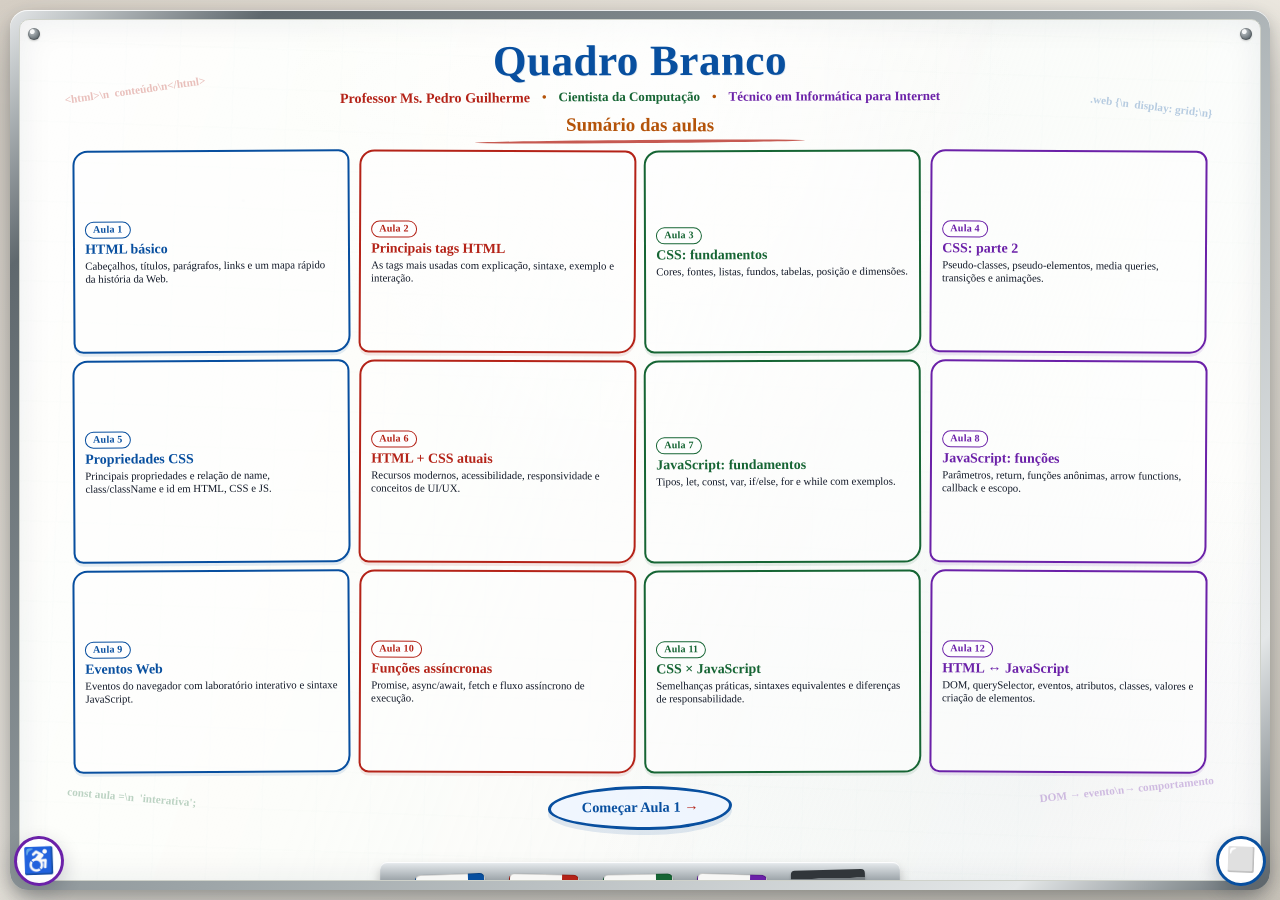
<file: index.html>
<!DOCTYPE html>
<html lang="pt-BR">
<head>
  <meta charset="UTF-8" />
  <meta name="viewport" content="width=device-width, initial-scale=1.0" />
  <meta name="description" content="Quadro Branco interativo do Professor Ms. Pedro Guilherme com aulas de HTML, CSS e JavaScript." />
  <title>Quadro Branco — Professor Pedro Guilherme</title>
  <!-- Estilos fragmentados: base global primeiro, estilos dos quadros depois. -->
  <link rel="stylesheet" href="global.css" />
  <link rel="stylesheet" href="style.css" />
</head>
<body>
  <main class="board-shell" aria-label="Quadro branco inteligente sobre HTML, CSS, Web e JavaScript">
    <section class="board" aria-labelledby="home-page-title">
      <span class="screw tl" aria-hidden="true"></span>
      <span class="screw tr" aria-hidden="true"></span>
      <span class="screw bl" aria-hidden="true"></span>
      <span class="screw br" aria-hidden="true"></span>

      <div class="board-content">


        <section id="board-home" class="board-screen home-board-screen is-active" aria-labelledby="home-page-title">
          <p class="home-scribble a" aria-hidden="true">&lt;html&gt;\n  conteúdo\n&lt;/html&gt;</p>
          <p class="home-scribble b" aria-hidden="true">.web {\n  display: grid;\n}</p>
          <p class="home-scribble c" aria-hidden="true">const aula =\n  'interativa';</p>
          <p class="home-scribble d" aria-hidden="true">DOM → evento\n→ comportamento</p>

          <header class="home-header">
            <h1 id="home-page-title" tabindex="-1">Quadro Branco</h1>
            <p class="home-professor">
              <strong>Professor Ms. Pedro Guilherme</strong>
              <span class="dot" aria-hidden="true">•</span>
              <span class="career-a">Cientista da Computação</span>
              <span class="dot" aria-hidden="true">•</span>
              <span class="career-b">Técnico em Informática para Internet</span>
            </p>
          </header>

          <section class="home-summary-wrap" aria-labelledby="home-summary-title">
            <h2 class="home-summary-title" id="home-summary-title">Sumário das aulas</h2>
            <div class="home-chapters" id="home-chapters">
              <button type="button" class="home-chapter" data-board-target="board-html">
                <span class="home-chapter-number">Aula 1</span>
                <h2>HTML básico</h2>
                <p>Cabeçalhos, títulos, parágrafos, links e um mapa rápido da história da Web.</p>
              </button>
              <button type="button" class="home-chapter" data-board-target="board-tags">
                <span class="home-chapter-number">Aula 2</span>
                <h2>Principais tags HTML</h2>
                <p>As tags mais usadas com explicação, sintaxe, exemplo e interação.</p>
              </button>
              <button type="button" class="home-chapter" data-board-target="board-css">
                <span class="home-chapter-number">Aula 3</span>
                <h2>CSS: fundamentos</h2>
                <p>Cores, fontes, listas, fundos, tabelas, posição e dimensões.</p>
              </button>
              <button type="button" class="home-chapter" data-board-target="board-css2">
                <span class="home-chapter-number">Aula 4</span>
                <h2>CSS: parte 2</h2>
                <p>Pseudo-classes, pseudo-elementos, media queries, transições e animações.</p>
              </button>
              <button type="button" class="home-chapter" data-board-target="board-cssprops">
                <span class="home-chapter-number">Aula 5</span>
                <h2>Propriedades CSS</h2>
                <p>Principais propriedades e relação de name, class/className e id em HTML, CSS e JS.</p>
              </button>
              <button type="button" class="home-chapter" data-board-target="board-current">
                <span class="home-chapter-number">Aula 6</span>
                <h2>HTML + CSS atuais</h2>
                <p>Recursos modernos, acessibilidade, responsividade e conceitos de UI/UX.</p>
              </button>
              <button type="button" class="home-chapter" data-board-target="board-jsfund">
                <span class="home-chapter-number">Aula 7</span>
                <h2>JavaScript: fundamentos</h2>
                <p>Tipos, let, const, var, if/else, for e while com exemplos.</p>
              </button>
              <button type="button" class="home-chapter" data-board-target="board-jsfunc">
                <span class="home-chapter-number">Aula 8</span>
                <h2>JavaScript: funções</h2>
                <p>Parâmetros, return, funções anônimas, arrow functions, callback e escopo.</p>
              </button>
              <button type="button" class="home-chapter" data-board-target="board-one">
                <span class="home-chapter-number">Aula 9</span>
                <h2>Eventos Web</h2>
                <p>Eventos do navegador com laboratório interativo e sintaxe JavaScript.</p>
              </button>
              <button type="button" class="home-chapter" data-board-target="board-two">
                <span class="home-chapter-number">Aula 10</span>
                <h2>Funções assíncronas</h2>
                <p>Promise, async/await, fetch e fluxo assíncrono de execução.</p>
              </button>
              <button type="button" class="home-chapter" data-board-target="board-compare">
                <span class="home-chapter-number">Aula 11</span>
                <h2>CSS × JavaScript</h2>
                <p>Semelhanças práticas, sintaxes equivalentes e diferenças de responsabilidade.</p>
              </button>
              <button type="button" class="home-chapter" data-board-target="board-dom">
                <span class="home-chapter-number">Aula 12</span>
                <h2>HTML ↔ JavaScript</h2>
                <p>DOM, querySelector, eventos, atributos, classes, valores e criação de elementos.</p>
              </button>
            </div>
          </section>

          <div class="home-start-row">
            <button type="button" class="home-start" id="home-start-course" aria-controls="board-html">Começar Aula 1</button>
          </div>
        </section>

        <section id="board-html" class="board-screen html-board-screen" hidden aria-labelledby="html-page-title">
          <header class="title-wrap">
            <h1 id="html-page-title" tabindex="-1">HTML: Cabeçalhos, Títulos, Parágrafos e Links</h1>
            <p class="subtitle">Estrutura primeiro: clique na tabela para ver a marcação e use os conceitos ao redor para abrir a história da Web.</p>
            <div class="board-nav">
              <button type="button" class="board-switch back" id="back-to-home-board" aria-controls="board-home">← voltar ao sumário</button>
              <button type="button" class="board-switch" id="open-tags-board" aria-controls="board-tags">apagar este quadro e abrir principais tags HTML →</button>
            </div>
          </header>

          <div class="workspace html-workspace" id="html-workspace">
            <svg class="connections" viewBox="0 0 1200 690" preserveAspectRatio="none" aria-label="Conexões entre fundamentos de HTML e conceitos da Web">
              <path class="connector html-connector web-history-line" data-html-concept="webHistory" role="button" tabindex="0" aria-label="Abrir contexto sobre Web e história" d="M190,105 C300,125 350,170 430,205" />
              <path class="connector html-connector browser-wars-line" data-html-concept="browserWars" role="button" tabindex="0" aria-label="Abrir contexto sobre a guerra dos navegadores" d="M1015,115 C900,125 850,165 770,205" />
              <path class="connector html-connector ai-html-line" data-html-concept="aiHtml" role="button" tabindex="0" aria-label="Abrir contexto sobre inteligência artificial e HTML" d="M190,345 C300,340 345,345 420,350" />
              <path class="connector html-connector html5-line" data-html-concept="html5" role="button" tabindex="0" aria-label="Abrir contexto sobre HTML5" d="M1015,340 C900,340 855,345 780,350" />
              <path class="connector html-connector css-line" data-html-concept="css" role="button" tabindex="0" aria-label="Abrir contexto sobre CSS" d="M230,610 C330,560 370,520 445,485" />
              <path class="connector html-connector js-line" data-html-concept="javascript" role="button" tabindex="0" aria-label="Abrir contexto sobre JavaScript" d="M970,610 C875,560 830,520 755,485" />
            </svg>

            <button type="button" class="note html-note web-history html-concept-trigger" data-html-concept="webHistory" aria-pressed="false">
              <h2>Web e história</h2>
              <p><span class="keyword">HTML + HTTP + URL</span>: a base documental que permitiu ligar informações distribuídas em diferentes computadores.</p>
            </button>

            <button type="button" class="note html-note browser-wars html-concept-trigger" data-html-concept="browserWars" aria-pressed="false">
              <h2>Guerra dos navegadores</h2>
              <p>Competição entre navegadores acelerou recursos, mas também criou <span class="keyword">incompatibilidades</span> e reforçou a necessidade de padrões.</p>
            </button>

            <button type="button" class="note html-note ai-html html-concept-trigger" data-html-concept="aiHtml" aria-pressed="false">
              <h2>IA no HTML</h2>
              <p>HTML fornece <span class="keyword">estrutura semântica</span>; a inteligência costuma entrar por JavaScript, APIs, modelos e ferramentas de autoria.</p>
            </button>

            <section class="html-central" aria-live="polite">
              <div id="html-table-view" class="panel-view">
                <h2 class="table-title">Elementos fundamentais de HTML</h2>
                <div class="table-card">
                  <table class="html-table" aria-describedby="html-table-help html-detail">
                    <caption class="sr-only">Elementos HTML para cabeçalhos, título da página, parágrafos e links.</caption>
                    <thead><tr><th scope="col">Elemento</th><th scope="col">Função</th></tr></thead>
                    <tbody id="html-body">
                      <tr tabindex="0" data-html="headings"><td><span class="html-tag">&lt;h1&gt;…&lt;h6&gt;</span></td><td>organizam títulos e subtítulos do conteúdo em níveis hierárquicos</td></tr>
                      <tr tabindex="0" data-html="title"><td><span class="html-tag">&lt;title&gt;</span></td><td>define o título do documento exibido na aba do navegador</td></tr>
                      <tr tabindex="0" data-html="paragraph"><td><span class="html-tag">&lt;p&gt;</span></td><td>representa um parágrafo de texto com significado próprio</td></tr>
                      <tr tabindex="0" data-html="link"><td><span class="html-tag">&lt;a&gt;</span></td><td>cria hiperlinks para outras páginas, arquivos ou pontos do documento</td></tr>
                    </tbody>
                  </table>
                  <p id="html-table-help" class="sr-only">Use Tab para navegar. Clique ou pressione Enter em uma linha para abrir a explicação e o exemplo.</p>
                  <div id="html-detail" class="html-detail" role="status" aria-live="polite"><strong>Dica:</strong> selecione um elemento para comparar a sintaxe HTML com o resultado visual.</div>
                  <div class="html-example" id="html-example">
                    <section class="html-example-box" aria-labelledby="html-code-title">
                      <h3 id="html-code-title">Exemplo em HTML</h3>
                      <pre class="html-source"><code id="html-source-code"></code></pre>
                    </section>
                    <section class="html-example-box preview" aria-labelledby="html-preview-title">
                      <h3 id="html-preview-title">Como aparece no navegador</h3>
                      <div id="html-preview" class="html-preview"></div>
                    </section>
                  </div>
                </div>
              </div>

              <div id="html-concept-view" class="panel-view" hidden>
                <article class="concept-card html-concept-card" id="html-concept-card">
                  <p class="concept-kicker">contexto ampliado • história e tecnologias da Web</p>
                  <h2 id="html-concept-title">Conceito</h2>
                  <p id="html-concept-summary" class="concept-summary"></p>
                  <div class="concept-grid">
                    <section class="scribble-box"><h3>Por que importa?</h3><p id="html-concept-why"></p></section>
                    <section class="scribble-box"><h3>Relação com HTML</h3><p id="html-concept-relation"></p></section>
                  </div>
                  <div class="history-note" id="html-concept-extra"></div>
                  <button type="button" class="back-button" id="back-to-html-table">← voltar para a tabela HTML</button>
                </article>
              </div>
            </section>

            <button type="button" class="note html-note html5-concept html-concept-trigger" data-html-concept="html5" aria-pressed="false">
              <h2>HTML5</h2>
              <p>Consolidou elementos <span class="keyword">semânticos e multimídia</span> e uma base moderna para aplicações Web.</p>
            </button>

            <button type="button" class="note html-note css-concept html-concept-trigger" data-html-concept="css" aria-pressed="false">
              <h2>CSS</h2>
              <p>Cuida da <span class="keyword">apresentação</span>: cores, espaçamento, tipografia, responsividade, animações e composição visual.</p>
            </button>

            <button type="button" class="note html-note js-concept html-concept-trigger" data-html-concept="javascript" aria-pressed="false">
              <h2>JavaScript</h2>
              <p>Adiciona <span class="keyword">comportamento</span>: eventos, alterações no DOM, validações, rede e lógica dinâmica.</p>
            </button>
          </div>
        </section>


        <section id="board-tags" class="board-screen tags-board-screen" hidden aria-labelledby="tags-page-title">
          <header class="title-wrap">
            <h1 id="tags-page-title" tabindex="-1">HTML: Principais Tags</h1>
            <p class="subtitle">Aqui a tabela vira um mapa rápido: só as tags. Clique em qualquer uma para “apagar” a grade e abrir sua explicação, sintaxe, exemplo e interação comum.</p>
            <div class="board-nav">
              <button type="button" class="board-switch back" id="back-to-html-board" aria-controls="board-html">← apagar e voltar ao quadro anterior</button>
              <button type="button" class="board-switch" id="open-css-board" aria-controls="board-css">apagar este quadro e abrir CSS →</button>
            </div>
          </header>

          <div class="tags-workspace" id="tags-workspace">
            <pre class="tags-scribble t1" aria-hidden="true">&lt;main&gt;
  &lt;section&gt;…&lt;/section&gt;
&lt;/main&gt;</pre>
            <pre class="tags-scribble t2" aria-hidden="true">&lt;a href="/aula"&gt;
  continuar
&lt;/a&gt;</pre>
            <pre class="tags-scribble t3" aria-hidden="true">&lt;form&gt;
  &lt;input required&gt;
&lt;/form&gt;</pre>
            <pre class="tags-scribble t4" aria-hidden="true">&lt;script defer&gt;
  // comportamento
&lt;/script&gt;</pre>

            <section class="tags-central" aria-live="polite">
              <div id="tags-table-view" class="panel-view">
                <h2 class="table-title">Tags essenciais do HTML</h2>
                <div class="table-card">
                  <table class="tags-grid-table" aria-describedby="tags-help">
                    <caption class="sr-only">Tabela com as principais tags HTML. Cada célula contém apenas uma tag clicável.</caption>
                    <tbody id="tags-body">
                      <tr><td><button class="tag-chip" data-tag="html">&lt;html&gt;</button></td><td><button class="tag-chip" data-tag="head">&lt;head&gt;</button></td><td><button class="tag-chip" data-tag="body">&lt;body&gt;</button></td><td><button class="tag-chip" data-tag="meta">&lt;meta&gt;</button></td></tr>
                      <tr><td><button class="tag-chip" data-tag="title">&lt;title&gt;</button></td><td><button class="tag-chip" data-tag="link">&lt;link&gt;</button></td><td><button class="tag-chip" data-tag="style">&lt;style&gt;</button></td><td><button class="tag-chip" data-tag="script">&lt;script&gt;</button></td></tr>
                      <tr><td><button class="tag-chip" data-tag="header">&lt;header&gt;</button></td><td><button class="tag-chip" data-tag="nav">&lt;nav&gt;</button></td><td><button class="tag-chip" data-tag="main">&lt;main&gt;</button></td><td><button class="tag-chip" data-tag="section">&lt;section&gt;</button></td></tr>
                      <tr><td><button class="tag-chip" data-tag="article">&lt;article&gt;</button></td><td><button class="tag-chip" data-tag="aside">&lt;aside&gt;</button></td><td><button class="tag-chip" data-tag="footer">&lt;footer&gt;</button></td><td><button class="tag-chip" data-tag="div">&lt;div&gt;</button></td></tr>
                      <tr><td><button class="tag-chip" data-tag="h1">&lt;h1&gt;</button></td><td><button class="tag-chip" data-tag="p">&lt;p&gt;</button></td><td><button class="tag-chip" data-tag="span">&lt;span&gt;</button></td><td><button class="tag-chip" data-tag="a">&lt;a&gt;</button></td></tr>
                      <tr><td><button class="tag-chip" data-tag="img">&lt;img&gt;</button></td><td><button class="tag-chip" data-tag="figure">&lt;figure&gt;</button></td><td><button class="tag-chip" data-tag="figcaption">&lt;figcaption&gt;</button></td><td><button class="tag-chip" data-tag="br">&lt;br&gt;</button></td></tr>
                      <tr><td><button class="tag-chip" data-tag="ul">&lt;ul&gt;</button></td><td><button class="tag-chip" data-tag="ol">&lt;ol&gt;</button></td><td><button class="tag-chip" data-tag="li">&lt;li&gt;</button></td><td><button class="tag-chip" data-tag="strong">&lt;strong&gt;</button></td></tr>
                      <tr><td><button class="tag-chip" data-tag="form">&lt;form&gt;</button></td><td><button class="tag-chip" data-tag="label">&lt;label&gt;</button></td><td><button class="tag-chip" data-tag="input">&lt;input&gt;</button></td><td><button class="tag-chip" data-tag="button">&lt;button&gt;</button></td></tr>
                      <tr><td><button class="tag-chip" data-tag="textarea">&lt;textarea&gt;</button></td><td><button class="tag-chip" data-tag="select">&lt;select&gt;</button></td><td><button class="tag-chip" data-tag="option">&lt;option&gt;</button></td><td><button class="tag-chip" data-tag="table">&lt;table&gt;</button></td></tr>
                      <tr><td><button class="tag-chip" data-tag="tr">&lt;tr&gt;</button></td><td><button class="tag-chip" data-tag="th">&lt;th&gt;</button></td><td><button class="tag-chip" data-tag="td">&lt;td&gt;</button></td><td><button class="tag-chip" data-tag="video">&lt;video&gt;</button></td></tr>
                      <tr><td><button class="tag-chip" data-tag="audio">&lt;audio&gt;</button></td><td><button class="tag-chip" data-tag="source">&lt;source&gt;</button></td><td><button class="tag-chip" data-tag="canvas">&lt;canvas&gt;</button></td><td><button class="tag-chip" data-tag="iframe">&lt;iframe&gt;</button></td></tr>
                    </tbody>
                  </table>
                  <p class="tags-hint" id="tags-help">clique em uma tag • Enter/Espaço também funcionam</p>
                </div>
              </div>

              <div id="tag-detail-view" class="panel-view" hidden>
                <article class="concept-card tag-detail-card" id="tag-detail-card">
                  <p class="concept-kicker">tag selecionada • HTML</p>
                  <h2 id="tag-detail-title">&lt;tag&gt;</h2>
                  <p id="tag-detail-summary" class="concept-summary"></p>
                  <div class="tag-detail-grid">
                    <section class="tag-detail-box">
                      <h3>Sintaxe</h3>
                      <pre class="tag-syntax"><code id="tag-detail-syntax"></code></pre>
                    </section>
                    <section class="tag-detail-box">
                      <h3>Exemplo</h3>
                      <div class="tag-example-render" id="tag-detail-example"></div>
                    </section>
                  </div>
                  <div class="tag-event-strip"><strong>Evento/interação comum:</strong> <span id="tag-detail-event"></span></div>
                  <button type="button" class="back-button" id="back-to-tags-table">← voltar para as tags</button>
                </article>
              </div>
            </section>
          </div>
        </section>


        <section id="board-css" class="board-screen css-board-screen" hidden aria-labelledby="css-page-title">
          <header class="title-wrap">
            <h1 id="css-page-title" tabindex="-1">CSS: Estilos e Organização Visual</h1>
            <p class="subtitle">Selecione um assunto da tabela para ver sintaxe e efeito visual. Os rabiscos ao redor conectam CSS à história, às páginas dinâmicas, ao ecossistema moderno e à experiência do usuário.</p>
            <div class="board-nav">
              <button type="button" class="board-switch back" id="back-to-tags-board-css" aria-controls="board-tags">← apagar e voltar às principais tags HTML</button>
              <button type="button" class="board-switch" id="open-css2-board" aria-controls="board-css2">apagar este quadro e abrir CSS parte 2 →</button>
            </div>
          </header>

          <div class="css-workspace" id="css-workspace">
            <svg class="connections" viewBox="0 0 1200 690" preserveAspectRatio="none" aria-label="Conexões entre fundamentos de CSS e conceitos relacionados">
              <path class="connector css-connector css-history-line" data-css-concept="cssHistory" role="button" tabindex="0" aria-label="Abrir contexto sobre a história do CSS" d="M190,115 C300,130 350,175 430,215" />
              <path class="connector css-connector dynamic-pages-line" data-css-concept="dynamicPages" role="button" tabindex="0" aria-label="Abrir contexto sobre CSS e páginas dinâmicas" d="M1015,120 C900,130 850,175 770,215" />
              <path class="connector css-connector sass-tailwind-line" data-css-concept="sassTailwind" role="button" tabindex="0" aria-label="Abrir contexto sobre Sass e Tailwind" d="M230,605 C330,560 370,520 445,480" />
              <path class="connector css-connector uiux-line" data-css-concept="uiux" role="button" tabindex="0" aria-label="Abrir contexto sobre UI e UX" d="M970,605 C875,560 830,520 755,480" />
            </svg>

            <button type="button" class="note css-note css-history-note css-concept-trigger" data-css-concept="cssHistory" aria-pressed="false">
              <h2>CSS • história</h2>
              <p>De separar <span class="keyword">conteúdo e apresentação</span> até layouts responsivos, animações e design systems.</p>
            </button>

            <button type="button" class="note css-note dynamic-pages-note css-concept-trigger" data-css-concept="dynamicPages" aria-pressed="false">
              <h2>Páginas dinâmicas</h2>
              <p>Estados, classes, media queries e transições fazem a interface <span class="keyword">reagir visualmente</span>.</p>
            </button>

            <section class="css-central" aria-live="polite">
              <div id="css-table-view" class="panel-view">
                <h2 class="table-title">Fundamentos de CSS</h2>
                <div class="table-card">
                  <table class="css-table" aria-describedby="css-table-help">
                    <caption class="sr-only">Tabela de assuntos fundamentais de CSS.</caption>
                    <thead><tr><th scope="col">Assunto</th><th scope="col">O que você controla</th></tr></thead>
                    <tbody id="css-body">
                      <tr tabindex="0" data-css="backgrounds"><td><span class="css-topic">Planos de fundo</span></td><td>cores, imagens, gradientes, posição e dimensionamento do fundo</td></tr>
                      <tr tabindex="0" data-css="fonts"><td><span class="css-topic">Fontes</span></td><td>família, tamanho, peso, altura de linha e leitura do texto</td></tr>
                      <tr tabindex="0" data-css="links"><td><span class="css-topic">Links</span></td><td>aparência e estados como hover, focus e visited</td></tr>
                      <tr tabindex="0" data-css="lists"><td><span class="css-topic">Listas</span></td><td>marcadores, recuos, numeração e listas usadas em navegação</td></tr>
                      <tr tabindex="0" data-css="colors"><td><span class="css-topic">Cores</span></td><td>texto, fundo, bordas, transparência e contraste</td></tr>
                      <tr tabindex="0" data-css="tables"><td><span class="css-topic">Tabelas</span></td><td>bordas, espaçamento, alinhamento e destaque de linhas/colunas</td></tr>
                      <tr tabindex="0" data-css="positioning"><td><span class="css-topic">Posicionamento</span></td><td>fluxo, relative, absolute, fixed, sticky e coordenadas</td></tr>
                      <tr tabindex="0" data-css="dimensions"><td><span class="css-topic">Dimensões</span></td><td>width, height, min/max, padding, border e box-sizing</td></tr>
                    </tbody>
                  </table>
                  <p id="css-table-help" class="tags-hint">clique em uma linha • Enter/Espaço também funcionam</p>
                </div>
              </div>

              <div id="css-detail-view" class="panel-view" hidden>
                <article class="concept-card css-detail-card" id="css-detail-card">
                  <p class="concept-kicker">assunto selecionado • CSS</p>
                  <h2 id="css-detail-title">Assunto</h2>
                  <p id="css-detail-summary" class="concept-summary"></p>
                  <div class="css-detail-grid">
                    <section class="css-detail-box">
                      <h3>Sintaxe</h3>
                      <pre class="css-syntax"><code id="css-detail-syntax"></code></pre>
                    </section>
                    <section class="css-detail-box">
                      <h3>Exemplo visual</h3>
                      <div class="css-preview" id="css-detail-preview"></div>
                    </section>
                  </div>
                  <div class="css-effect-strip"><strong>Efeito na página:</strong> <span id="css-detail-effect"></span></div>
                  <button type="button" class="back-button" id="back-to-css-table">← voltar para a tabela CSS</button>
                </article>
              </div>

              <div id="css-concept-view" class="panel-view" hidden>
                <article class="concept-card css-concept-card" id="css-concept-card">
                  <p class="concept-kicker">contexto ampliado • CSS no ecossistema Web</p>
                  <h2 id="css-concept-title">Conceito</h2>
                  <p id="css-concept-summary" class="concept-summary"></p>
                  <div class="concept-grid">
                    <section class="scribble-box"><h3>O que significa?</h3><p id="css-concept-simple"></p></section>
                    <section class="scribble-box"><h3>Na prática</h3><p id="css-concept-practice"></p></section>
                  </div>
                  <div class="history-note" id="css-concept-extra"></div>
                  <button type="button" class="back-button" id="back-to-css-context">← voltar para a tabela CSS</button>
                </article>
              </div>
            </section>

            <button type="button" class="note css-note sass-tailwind-note css-concept-trigger" data-css-concept="sassTailwind" aria-pressed="false">
              <h2>Sass e Tailwind</h2>
              <p>Duas abordagens diferentes para <span class="keyword">organizar e produzir CSS</span> em projetos maiores.</p>
            </button>

            <button type="button" class="note css-note uiux-note css-concept-trigger" data-css-concept="uiux" aria-pressed="false">
              <h2>UI / UX</h2>
              <p>CSS materializa decisões de <span class="keyword">interface, legibilidade, feedback e responsividade</span>.</p>
            </button>
          </div>
        </section>


        <section id="board-css2" class="board-screen css2-board-screen" hidden aria-labelledby="css2-page-title">
          <header class="title-wrap">
            <h1 id="css2-page-title" tabindex="-1">CSS: Parte 2</h1>
            <p class="subtitle">Pseudo-classes, pseudo-elementos, responsividade, animações e transições — com o quadro principal em cima e dois quadros de apoio embaixo.</p>
            <div class="board-nav">
              <button type="button" class="board-switch back" id="back-to-css1-board" aria-controls="board-css">← apagar e voltar ao CSS anterior</button>
              <button type="button" class="board-switch" id="open-cssprops-board" aria-controls="board-cssprops">apagar este quadro e abrir principais propriedades CSS →</button>
            </div>
          </header>

          <div class="css2-workspace" id="css2-workspace">
            <pre class="css2-scribble a" aria-hidden="true">a:hover { color: red; }
input:focus { outline: 3px solid blue; }</pre>
            <pre class="css2-scribble b" aria-hidden="true">@media (max-width: 768px) {
  .grid { grid-template-columns: 1fr; }
}</pre>
            <pre class="css2-scribble c" aria-hidden="true">.botao::before { content: "→"; }
li::marker { color: green; }</pre>
            <pre class="css2-scribble d" aria-hidden="true">transition: .3s ease;
@keyframes entrar { from { opacity: 0; } }</pre>

            <section class="css2-central" aria-live="polite">
              <div id="css2-main-view" class="panel-view">
                <h2 class="table-title">Estados, adaptação e movimento</h2>
                <div class="css2-main-card">
                  <table class="css2-main-table" aria-describedby="css2-help">
                    <caption class="sr-only">Tabela da segunda parte de CSS.</caption>
                    <thead><tr><th scope="col">Assunto</th><th scope="col">Ideia central</th></tr></thead>
                    <tbody id="css2-body">
                      <tr tabindex="0" data-css2="pseudoClasses"><td><span class="css2-topic">Pseudo-classes</span></td><td>selecionam estados, relações e condições de elementos, como :hover, :focus e :checked</td></tr>
                      <tr tabindex="0" data-css2="pseudoElements"><td><span class="css2-topic">Pseudo-elementos</span></td><td>estilizam partes específicas ou conteúdo gerado, como ::before, ::after e ::marker</td></tr>
                      <tr tabindex="0" data-css2="mediaQueries"><td><span class="css2-topic">Responsividade (Media Queries)</span></td><td>adapta o layout à largura, orientação, preferências e características do dispositivo</td></tr>
                      <tr tabindex="0" data-css2="motion"><td><span class="css2-topic">Animações e Transições</span></td><td>criam mudanças graduais, feedback visual e movimento controlado na interface</td></tr>
                    </tbody>
                  </table>
                  <p id="css2-help" class="tags-hint">clique em uma linha • pseudo-classes e pseudo-elementos abrem um quadro de referência completo</p>
                </div>

                <div class="css2-bottom-grid" aria-label="Quadros de explicação e exemplo">
                  <article class="css2-boardlet" id="css2-explanation-board">
                    <h3 id="css2-explanation-title">Explicação</h3>
                    <p id="css2-explanation-text">Selecione um assunto acima. Este quadro explica o conceito e quando ele é usado.</p>
                    <p id="css2-trigger-text"><strong>Gatilho/condição:</strong> —</p>
                    <button type="button" class="css2-open-reference" id="css2-open-reference">abrir quadro completo</button>
                  </article>
                  <article class="css2-boardlet" id="css2-example-board">
                    <h3>Sintaxe + exemplo</h3>
                    <pre class="css2-code"><code id="css2-code">/* selecione um assunto */</code></pre>
                    <div class="css2-live-example" id="css2-live-example">O exemplo interativo aparece aqui.</div>
                  </article>
                </div>
              </div>

              <div id="css2-reference-view" class="panel-view css2-reference-view" hidden>
                <article class="css2-reference-card" id="css2-reference-card">
                  <p class="concept-kicker">quadro de referência • CSS Parte 2</p>
                  <h2 id="css2-reference-title">Referência</h2>
                  <p id="css2-reference-intro"></p>
                  <div class="css2-reference-tools">
                    <label class="sr-only" for="css2-reference-search">Filtrar seletores</label>
                    <input class="css2-reference-search" id="css2-reference-search" type="search" placeholder="filtrar por nome, estado ou exemplo…" autocomplete="off">
                    <span class="css2-reference-count" id="css2-reference-count" aria-live="polite"></span>
                  </div>
                  <div class="css2-reference-table-wrap" tabindex="0" aria-label="Tabela rolável de referência">
                    <table class="css2-reference-table">
                      <caption class="sr-only">Seletores CSS com explicação, pseudocódigo e exemplo.</caption>
                      <thead><tr><th scope="col">Seletor</th><th scope="col">Explicação</th><th scope="col">Pseudocódigo / sintaxe</th><th scope="col">Exemplo</th></tr></thead>
                      <tbody id="css2-reference-body"></tbody>
                    </table>
                  </div>
                  <button type="button" class="back-button" id="back-to-css2-main">← voltar para CSS parte 2</button>
                </article>
              </div>
            </section>
          </div>
        </section>



        <section id="board-cssprops" class="board-screen cssprops-board-screen" hidden aria-labelledby="cssprops-page-title">
          <header class="title-wrap">
            <h1 id="cssprops-page-title" tabindex="-1">CSS: Principais Propriedades</h1>
            <p class="subtitle">Uma grade de consulta rápida: a tabela mostra somente as propriedades. Clique em uma delas para abrir explicação, sintaxe e exemplo visual.</p>
            <div class="board-nav">
              <button type="button" class="board-switch back" id="back-to-css2-from-props" aria-controls="board-css2">← apagar e voltar ao CSS parte 2</button>
              <button type="button" class="board-switch" id="open-current-board" aria-controls="board-current">apagar este quadro e abrir atualidades HTML + CSS →</button>
            </div>
          </header>

          <div class="cssprops-workspace" id="cssprops-workspace">
            <pre class="cssprops-scribble a" aria-hidden="true">.card {
  padding: 1rem;
  border-radius: 12px;
  box-shadow: 0 8px 24px #0002;
}</pre>
            <pre class="cssprops-scribble b" aria-hidden="true">#app { display: grid; }
.item { gap: .75rem; }
[name="email"] { ... }</pre>

            <button type="button" class="note cssp-note name-note cssprops-concept-trigger" data-cssprops-concept="name" aria-pressed="false">
              <h2>name</h2>
              <p>atributo usado para <span class="keyword">nomear dados</span>, muito comum em formulários.</p>
            </button>
            <button type="button" class="note cssp-note class-note cssprops-concept-trigger" data-cssprops-concept="className" aria-pressed="false">
              <h2>class / className</h2>
              <p>agrupa elementos sob um <span class="keyword">mesmo estilo ou comportamento</span>.</p>
            </button>
            <button type="button" class="note cssp-note id-note cssprops-concept-trigger" data-cssprops-concept="id" aria-pressed="false">
              <h2>id</h2>
              <p>identificador <span class="keyword">único</span> para um elemento do documento.</p>
            </button>

            <section class="cssprops-central" aria-live="polite">
              <div id="cssprops-table-view" class="panel-view">
                <h2 class="table-title">Propriedades essenciais do CSS</h2>
                <div class="table-card">
                  <table class="cssprops-grid-table" aria-describedby="cssprops-help">
                    <caption class="sr-only">Tabela com propriedades CSS. Cada célula contém somente o nome de uma propriedade clicável.</caption>
                    <tbody id="cssprops-body">
                      <tr><td><button class="css-prop-chip" data-cssprop="color">color</button></td><td><button class="css-prop-chip" data-cssprop="backgroundColor">background-color</button></td><td><button class="css-prop-chip" data-cssprop="backgroundImage">background-image</button></td><td><button class="css-prop-chip" data-cssprop="backgroundSize">background-size</button></td></tr>
                      <tr><td><button class="css-prop-chip" data-cssprop="fontFamily">font-family</button></td><td><button class="css-prop-chip" data-cssprop="fontSize">font-size</button></td><td><button class="css-prop-chip" data-cssprop="fontWeight">font-weight</button></td><td><button class="css-prop-chip" data-cssprop="lineHeight">line-height</button></td></tr>
                      <tr><td><button class="css-prop-chip" data-cssprop="textAlign">text-align</button></td><td><button class="css-prop-chip" data-cssprop="textDecoration">text-decoration</button></td><td><button class="css-prop-chip" data-cssprop="letterSpacing">letter-spacing</button></td><td><button class="css-prop-chip" data-cssprop="whiteSpace">white-space</button></td></tr>
                      <tr><td><button class="css-prop-chip" data-cssprop="width">width</button></td><td><button class="css-prop-chip" data-cssprop="height">height</button></td><td><button class="css-prop-chip" data-cssprop="minWidth">min-width</button></td><td><button class="css-prop-chip" data-cssprop="maxWidth">max-width</button></td></tr>
                      <tr><td><button class="css-prop-chip" data-cssprop="margin">margin</button></td><td><button class="css-prop-chip" data-cssprop="padding">padding</button></td><td><button class="css-prop-chip" data-cssprop="border">border</button></td><td><button class="css-prop-chip" data-cssprop="borderRadius">border-radius</button></td></tr>
                      <tr><td><button class="css-prop-chip" data-cssprop="boxShadow">box-shadow</button></td><td><button class="css-prop-chip" data-cssprop="boxSizing">box-sizing</button></td><td><button class="css-prop-chip" data-cssprop="opacity">opacity</button></td><td><button class="css-prop-chip" data-cssprop="overflow">overflow</button></td></tr>
                      <tr><td><button class="css-prop-chip" data-cssprop="display">display</button></td><td><button class="css-prop-chip" data-cssprop="visibility">visibility</button></td><td><button class="css-prop-chip" data-cssprop="position">position</button></td><td><button class="css-prop-chip" data-cssprop="zIndex">z-index</button></td></tr>
                      <tr><td><button class="css-prop-chip" data-cssprop="top">top</button></td><td><button class="css-prop-chip" data-cssprop="right">right</button></td><td><button class="css-prop-chip" data-cssprop="bottom">bottom</button></td><td><button class="css-prop-chip" data-cssprop="left">left</button></td></tr>
                      <tr><td><button class="css-prop-chip" data-cssprop="gap">gap</button></td><td><button class="css-prop-chip" data-cssprop="flexDirection">flex-direction</button></td><td><button class="css-prop-chip" data-cssprop="justifyContent">justify-content</button></td><td><button class="css-prop-chip" data-cssprop="alignItems">align-items</button></td></tr>
                      <tr><td><button class="css-prop-chip" data-cssprop="flexWrap">flex-wrap</button></td><td><button class="css-prop-chip" data-cssprop="gridColumns">grid-template-columns</button></td><td><button class="css-prop-chip" data-cssprop="transform">transform</button></td><td><button class="css-prop-chip" data-cssprop="transition">transition</button></td></tr>
                      <tr><td><button class="css-prop-chip" data-cssprop="animation">animation</button></td><td><button class="css-prop-chip" data-cssprop="cursor">cursor</button></td><td><button class="css-prop-chip" data-cssprop="objectFit">object-fit</button></td><td><button class="css-prop-chip" data-cssprop="aspectRatio">aspect-ratio</button></td></tr>
                    </tbody>
                  </table>
                  <p id="cssprops-help" class="tags-hint">clique em uma propriedade • o quadro abre a sintaxe e mostra o efeito</p>
                </div>
              </div>

              <div id="cssprops-detail-view" class="panel-view" hidden>
                <article class="concept-card css-prop-detail-card" id="cssprop-detail-card">
                  <p class="concept-kicker">propriedade CSS • explicação + sintaxe + resultado</p>
                  <h2 id="cssprop-detail-title">color</h2>
                  <p class="concept-summary" id="cssprop-detail-description"></p>
                  <div class="css-prop-detail-grid">
                    <section class="css-prop-code-box">
                      <h3>Sintaxe</h3>
                      <pre class="css-prop-code"><code id="cssprop-detail-code"></code></pre>
                    </section>
                    <section class="css-prop-demo-box">
                      <h3>Exemplo ao vivo</h3>
                      <div class="css-prop-demo-stage" id="cssprop-demo-stage"></div>
                    </section>
                  </div>
                  <p class="selector-note" id="cssprop-detail-note"></p>
                  <button type="button" class="back-button" id="back-to-cssprops-table">← voltar para propriedades</button>
                </article>
              </div>

              <div id="cssprops-concept-view" class="panel-view" hidden>
                <article class="concept-card cssprops-concept-card" id="cssprops-concept-card">
                  <p class="concept-kicker">HTML ↔ CSS ↔ JavaScript</p>
                  <h2 id="cssprops-concept-title">Seletor</h2>
                  <p class="concept-summary" id="cssprops-concept-summary"></p>
                  <div class="selector-declaration-grid">
                    <section class="selector-declaration-box"><h3>HTML</h3><pre id="cssprops-concept-html"></pre></section>
                    <section class="selector-declaration-box"><h3>CSS</h3><pre id="cssprops-concept-css"></pre></section>
                    <section class="selector-declaration-box"><h3>JavaScript</h3><pre id="cssprops-concept-js"></pre></section>
                  </div>
                  <p class="selector-note" id="cssprops-concept-note"></p>
                  <button type="button" class="back-button" id="back-to-cssprops-main">← voltar para propriedades</button>
                </article>
              </div>
            </section>
          </div>
        </section>



        <section id="board-current" class="board-screen current-board-screen" hidden aria-labelledby="current-page-title">
          <header class="title-wrap">
            <h1 id="current-page-title" tabindex="-1">Atualidades em HTML + CSS</h1>
            <p class="subtitle">Recursos modernos da plataforma Web: clique na tabela para ver sintaxe e exemplo; ao redor, explore acessibilidade e UI/UX.</p>
            <div class="board-nav">
              <button type="button" class="board-switch back" id="back-to-cssprops-from-current" aria-controls="board-cssprops">← apagar e voltar às propriedades CSS</button>
              <button type="button" class="board-switch" id="open-jsfund-board" aria-controls="board-jsfund">apagar este quadro e abrir fundamentos de JavaScript →</button>
            </div>
          </header>

          <div class="current-workspace" id="current-workspace">
            <pre class="current-scribble a" aria-hidden="true">button[popovertarget] → popover
@container card (width &gt; 30rem) { … }
.field { field-sizing: content; }</pre>
            <pre class="current-scribble b" aria-hidden="true">.card:has(img) { … }
.grid { grid-template-columns: subgrid; }
html { view-transition-name: root; }</pre>

            <button type="button" class="note current-note a11y-semantic current-concept-trigger" data-current-concept="semantic" aria-pressed="false">
              <h2>Semântica</h2><p>HTML com significado melhora <span class="keyword">navegação, leitura e estrutura</span>.</p>
            </button>
            <button type="button" class="note current-note a11y-aria current-concept-trigger" data-current-concept="aria" aria-pressed="false">
              <h2>ARIA</h2><p>Atributos que complementam a <span class="keyword">semântica acessível</span> quando o HTML nativo não basta.</p>
            </button>
            <button type="button" class="note current-note a11y-focus current-concept-trigger" data-current-concept="focus" aria-pressed="false">
              <h2>Teclado + foco</h2><p>Uma interface precisa funcionar sem mouse e deixar o <span class="keyword">foco visível</span>.</p>
            </button>

            <section class="current-central" aria-live="polite">
              <div id="current-table-view" class="panel-view">
                <h2 class="table-title">HTML e CSS — recursos atuais</h2>
                <div class="table-card">
                  <table class="current-table" aria-describedby="current-help current-detail">
                    <caption class="sr-only">Tabela de recursos modernos de HTML e CSS com exemplos clicáveis.</caption>
                    <thead><tr><th scope="col">Área</th><th scope="col">Recurso</th><th scope="col">Ideia principal</th></tr></thead>
                    <tbody id="current-body">
                      <tr tabindex="0" data-current="popover"><td><span class="current-area html">HTML</span></td><td><span class="current-feature">popover / popovertarget</span></td><td>camadas não modais declarativas</td></tr>
                      <tr tabindex="0" data-current="dialog"><td><span class="current-area html">HTML</span></td><td><span class="current-feature">&lt;dialog&gt;</span></td><td>janela modal ou não modal nativa</td></tr>
                      <tr tabindex="0" data-current="commands"><td><span class="current-area html">HTML</span></td><td><span class="current-feature">command / commandfor</span></td><td>ações declarativas entre controles e alvos</td></tr>
                      <tr tabindex="0" data-current="details"><td><span class="current-area html">HTML</span></td><td><span class="current-feature">&lt;details&gt; + &lt;summary&gt;</span></td><td>conteúdo expansível com semântica nativa</td></tr>
                      <tr tabindex="0" data-current="container"><td><span class="current-area css">CSS</span></td><td><span class="current-feature">@container</span></td><td>estilo baseado no tamanho do componente</td></tr>
                      <tr tabindex="0" data-current="styleQueries"><td><span class="current-area css">CSS</span></td><td><span class="current-feature">container style queries</span></td><td>consulta estilos/variáveis do contêiner</td></tr>
                      <tr tabindex="0" data-current="nesting"><td><span class="current-area css">CSS</span></td><td><span class="current-feature">CSS nesting (&amp;)</span></td><td>regras aninhadas diretamente no CSS</td></tr>
                      <tr tabindex="0" data-current="has"><td><span class="current-area css">CSS</span></td><td><span class="current-feature">:has()</span></td><td>seleciona com base em descendentes/estado</td></tr>
                      <tr tabindex="0" data-current="subgrid"><td><span class="current-area css">CSS</span></td><td><span class="current-feature">subgrid</span></td><td>herda trilhas do grid pai</td></tr>
                      <tr tabindex="0" data-current="viewTransitions"><td><span class="current-area css">CSS</span></td><td><span class="current-feature">View Transitions</span></td><td>transições visuais entre estados/páginas</td></tr>
                      <tr tabindex="0" data-current="fieldSizing"><td><span class="current-area css">CSS</span></td><td><span class="current-feature">field-sizing</span></td><td>campo ajusta tamanho ao conteúdo</td></tr>
                      <tr tabindex="0" data-current="contrastColor"><td><span class="current-area css">CSS</span></td><td><span class="current-feature">contrast-color()</span></td><td>cor de contraste calculada pelo CSS</td></tr>
                      <tr tabindex="0" data-current="openPseudo"><td><span class="current-area css">CSS</span></td><td><span class="current-feature">:open</span></td><td>estiliza elementos expansíveis abertos</td></tr>
                    </tbody>
                  </table>
                  <p id="current-help" class="sr-only">Use Tab para navegar. Clique ou pressione Enter em uma linha para abrir a explicação e o exemplo.</p>
                  <div id="current-detail" class="html-detail" role="status" aria-live="polite"><strong>Dica:</strong> selecione um recurso para ver a sintaxe e um exemplo. O suporte pode variar entre navegadores.</div>
                </div>
              </div>

              <div id="current-detail-view" class="panel-view" hidden>
                <article class="concept-card current-detail-card" id="current-detail-card">
                  <p class="concept-kicker">atualidades da plataforma Web • HTML + CSS</p>
                  <h2 id="current-detail-title">Recurso</h2>
                  <p class="concept-summary" id="current-detail-summary"></p>
                  <div class="current-detail-grid">
                    <section class="current-box"><h3>Sintaxe</h3><pre class="current-code"><code id="current-detail-code"></code></pre></section>
                    <section class="current-box"><h3>Exemplo</h3><div class="current-demo" id="current-demo"></div></section>
                  </div>
                  <p class="current-status-note" id="current-detail-note"></p>
                  <button type="button" class="back-button" id="back-to-current-table">← voltar para atualidades</button>
                </article>
              </div>

              <div id="current-concept-view" class="panel-view" hidden>
                <article class="concept-card current-concept-card" id="current-concept-card">
                  <p class="concept-kicker" id="current-concept-kicker">acessibilidade • conceito</p>
                  <h2 id="current-concept-title">Conceito</h2>
                  <p class="concept-summary" id="current-concept-summary"></p>
                  <div class="concept-grid">
                    <section class="scribble-box"><h3>Na prática</h3><p id="current-concept-practice"></p></section>
                    <section class="scribble-box"><h3>Por que importa?</h3><p id="current-concept-why"></p></section>
                  </div>
                  <section class="current-concept-example"><h3>Exemplo</h3><pre id="current-concept-code"></pre></section>
                  <button type="button" class="back-button" id="back-to-current-main">← voltar para atualidades</button>
                </article>
              </div>
            </section>

            <button type="button" class="note current-note ux-hierarchy current-concept-trigger" data-current-concept="hierarchy" aria-pressed="false">
              <h2>Hierarquia visual</h2><p>Tamanho, espaço e contraste indicam <span class="keyword">o que ler e fazer primeiro</span>.</p>
            </button>
            <button type="button" class="note current-note ux-feedback current-concept-trigger" data-current-concept="feedback" aria-pressed="false">
              <h2>Feedback</h2><p>A interface deve responder rapidamente a <span class="keyword">clique, envio, erro e carregamento</span>.</p>
            </button>
            <button type="button" class="note current-note ux-responsive current-concept-trigger" data-current-concept="responsive" aria-pressed="false">
              <h2>Responsividade</h2><p>Layout e controles precisam se adaptar ao <span class="keyword">espaço e ao dispositivo</span>.</p>
            </button>
          </div>
        </section>



        <section id="board-jsfund" class="board-screen jsfund-board-screen" hidden aria-labelledby="jsfund-page-title">
          <header class="title-wrap">
            <h1 id="jsfund-page-title" tabindex="-1">JavaScript: Fundamentos</h1>
            <p class="subtitle">Tipos de dados, variáveis e estruturas de controle. Clique em uma linha: os dois quadros inferiores mudam sem recarregar a página.</p>
            <div class="board-nav">
              <button type="button" class="board-switch back" id="back-to-current-from-jsfund" aria-controls="board-current">← apagar e voltar às atualidades HTML + CSS</button>
              <button type="button" class="board-switch" id="open-jsfunc-board" aria-controls="board-jsfunc">apagar este quadro e abrir funções em JavaScript →</button>
            </div>
          </header>

          <div class="jsfund-workspace" id="jsfund-workspace">
            <pre class="jsfund-scribble a" aria-hidden="true">const curso = 'Web';
let aula = 7;
console.log(typeof curso);</pre>
            <pre class="jsfund-scribble b" aria-hidden="true">if (nota &gt;= 7) {
  console.log('aprovado');
} else { console.log('revisar'); }</pre>
            <pre class="jsfund-scribble c" aria-hidden="true">for (let i = 0; i &lt; 3; i++) {
  console.log(i);
}</pre>
            <pre class="jsfund-scribble d" aria-hidden="true">let n = 3;
while (n &gt; 0) {
  n--;
}</pre>

            <section class="jsfund-central" aria-live="polite">
              <h2 class="table-title">Base da linguagem JavaScript</h2>
              <div class="table-card">
                <table class="jsfund-table" aria-describedby="jsfund-help jsfund-detail">
                  <caption class="sr-only">Fundamentos de JavaScript: tipos de dados, declaração de variáveis, condicionais e laços.</caption>
                  <thead>
                    <tr><th scope="col">Assunto</th><th scope="col">Ideia principal</th></tr>
                  </thead>
                  <tbody id="jsfund-body">
                    <tr tabindex="0" data-jsfund="types"><td><span class="jsfund-key">Tipos de dados</span></td><td>valores primitivos, objetos e o operador typeof</td></tr>
                    <tr tabindex="0" data-jsfund="let"><td><span class="jsfund-key">let</span></td><td>variável de escopo de bloco que pode receber outro valor</td></tr>
                    <tr tabindex="0" data-jsfund="const"><td><span class="jsfund-key">const</span></td><td>ligação de escopo de bloco que não pode ser reatribuída</td></tr>
                    <tr tabindex="0" data-jsfund="var"><td><span class="jsfund-key">var</span></td><td>declaração legada com escopo de função e comportamento de hoisting</td></tr>
                    <tr tabindex="0" data-jsfund="ifElse"><td><span class="jsfund-key">if / else</span></td><td>escolhe qual bloco executar a partir de uma condição</td></tr>
                    <tr tabindex="0" data-jsfund="for"><td><span class="jsfund-key">for</span></td><td>repete um bloco com inicialização, condição e atualização</td></tr>
                    <tr tabindex="0" data-jsfund="while"><td><span class="jsfund-key">while</span></td><td>repete enquanto uma condição continuar verdadeira</td></tr>
                  </tbody>
                </table>
                <p id="jsfund-help" class="sr-only">Use Tab ou as setas para navegar. Clique ou pressione Enter em uma linha para atualizar os quadros de explicação e exemplo.</p>
                <div class="jsfund-detail" id="jsfund-detail" role="status" aria-live="polite"><strong>Dica:</strong> selecione um fundamento. A explicação, a sintaxe e o exemplo executável aparecerão abaixo.</div>

                <div class="jsfund-bottom-grid" aria-label="Quadros de explicação, sintaxe e exemplo">
                  <article class="jsfund-boardlet" id="jsfund-explanation-board">
                    <h3 id="jsfund-explanation-title">Explicação</h3>
                    <p id="jsfund-explanation">JavaScript executa instruções e trabalha com valores. Comece selecionando “Tipos de dados”.</p>
                  </article>
                  <article class="jsfund-boardlet syntax" id="jsfund-syntax-board">
                    <h3>Sintaxe + exemplo</h3>
                    <pre class="jsfund-code"><code id="jsfund-code">// selecione um assunto</code></pre>
                    <div class="jsfund-demo" id="jsfund-demo" aria-live="polite">O resultado do exemplo aparecerá aqui.</div>
                  </article>
                </div>
              </div>
            </section>
          </div>
        </section>


        <section id="board-jsfunc" class="board-screen jsfund-board-screen" hidden aria-labelledby="jsfunc-page-title">
          <header class="title-wrap">
            <h1 id="jsfunc-page-title" tabindex="-1">JavaScript: Funções</h1>
            <p class="subtitle">Funções organizam, reutilizam e encapsulam comportamentos. Clique em um assunto para atualizar os quadros de explicação, sintaxe e exemplo.</p>
            <div class="board-nav">
              <button type="button" class="board-switch back" id="back-to-jsfund-from-jsfunc" aria-controls="board-jsfund">← apagar e voltar aos fundamentos de JavaScript</button>
              <button type="button" class="board-switch" id="open-event-board" aria-controls="board-one">apagar este quadro e abrir eventos Web →</button>
            </div>
          </header>

          <div class="jsfund-workspace" id="jsfunc-workspace">
            <pre class="jsfund-scribble a" aria-hidden="true">function saudacao(nome) {
  return `Olá, ${nome}!`;
}</pre>
            <pre class="jsfund-scribble b" aria-hidden="true">const somar = (a, b) =&gt; a + b;
console.log(somar(2, 3));</pre>
            <pre class="jsfund-scribble c" aria-hidden="true">[1, 2, 3].map(function (n) {
  return n * 2;
});</pre>
            <pre class="jsfund-scribble d" aria-hidden="true">function executar(callback) {
  callback('feito');
}</pre>

            <section class="jsfund-central" aria-live="polite">
              <h2 class="table-title">Funções em JavaScript</h2>
              <div class="table-card">
                <table class="jsfund-table" aria-describedby="jsfunc-help jsfunc-detail">
                  <caption class="sr-only">Conceitos fundamentais de funções em JavaScript com explicações, sintaxe e exemplos executáveis.</caption>
                  <thead>
                    <tr><th scope="col">Assunto</th><th scope="col">Ideia principal</th></tr>
                  </thead>
                  <tbody id="jsfunc-body">
                    <tr tabindex="0" data-jsfunc="declaration"><td><span class="jsfund-key">Declaração de função</span></td><td>cria um bloco reutilizável com nome</td></tr>
                    <tr tabindex="0" data-jsfunc="params"><td><span class="jsfund-key">Parâmetros e argumentos</span></td><td>recebem dados para a função trabalhar</td></tr>
                    <tr tabindex="0" data-jsfunc="return"><td><span class="jsfund-key">return</span></td><td>devolve um resultado e encerra a execução da função</td></tr>
                    <tr tabindex="0" data-jsfunc="anonymous"><td><span class="jsfund-key">Função anônima</span></td><td>função sem nome usada como valor ou argumento</td></tr>
                    <tr tabindex="0" data-jsfunc="expression"><td><span class="jsfund-key">Expressão de função</span></td><td>armazena uma função em uma variável</td></tr>
                    <tr tabindex="0" data-jsfunc="arrow"><td><span class="jsfund-key">Arrow function</span></td><td>sintaxe curta com =&gt; e comportamento próprio de this</td></tr>
                    <tr tabindex="0" data-jsfunc="callback"><td><span class="jsfund-key">Callback</span></td><td>passa uma função para outra função executar depois</td></tr>
                    <tr tabindex="0" data-jsfunc="scope"><td><span class="jsfund-key">Escopo da função</span></td><td>variáveis internas ficam limitadas ao contexto da função</td></tr>
                  </tbody>
                </table>
                <p id="jsfunc-help" class="sr-only">Use Tab ou as setas para navegar. Clique ou pressione Enter em uma linha para atualizar os quadros de explicação e exemplo.</p>
                <div class="jsfund-detail" id="jsfunc-detail" role="status" aria-live="polite"><strong>Dica:</strong> selecione um conceito de função. A explicação, a sintaxe e o exemplo executável aparecerão abaixo.</div>

                <div class="jsfund-bottom-grid" aria-label="Quadros de explicação, sintaxe e exemplo sobre funções">
                  <article class="jsfund-boardlet" id="jsfunc-explanation-board">
                    <h3 id="jsfunc-explanation-title">Explicação</h3>
                    <p id="jsfunc-explanation">Uma função agrupa instruções para que uma tarefa possa ser chamada quando necessário.</p>
                  </article>
                  <article class="jsfund-boardlet syntax" id="jsfunc-syntax-board">
                    <h3>Sintaxe + exemplo</h3>
                    <pre class="jsfund-code"><code id="jsfunc-code">// selecione um assunto</code></pre>
                    <div class="jsfund-demo" id="jsfunc-demo" aria-live="polite">O resultado do exemplo aparecerá aqui.</div>
                  </article>
                </div>
              </div>
            </section>
          </div>
        </section>

        <div id="board-one" class="board-screen" hidden>
        <header class="title-wrap">
          <h1 id="page-title" tabindex="-1">Principais Eventos Web</h1>
          <p class="subtitle">Um quadro que reage: explore os riscos, entenda o contexto e execute cada evento na prática.</p>
          <div class="cycle-bar" aria-label="Controles do quadro dinâmico">
            <span aria-hidden="true">✎ rabiscos de código mudam a cada 15 segundos</span>
            <button type="button" class="cycle-control" id="cycle-control" aria-pressed="false">pausar troca automática</button>
          </div>
          <div class="board-nav">
            <button type="button" class="board-switch back" id="back-to-jsfunc-board" aria-controls="board-jsfunc">← apagar e voltar às funções em JavaScript</button>
            <button type="button" class="board-switch" id="open-async-board" aria-controls="board-two">apagar este quadro e abrir funções assíncronas →</button>
          </div>
        </header>

        <div class="workspace" id="workspace">
          <div class="ambient-code-layer" aria-hidden="true">
            <pre class="code-scribble" data-scribble="0"></pre>
            <pre class="code-scribble" data-scribble="1"></pre>
            <pre class="code-scribble" data-scribble="2"></pre>
            <pre class="code-scribble" data-scribble="3"></pre>
          </div>
          <svg class="connections" viewBox="0 0 1200 690" preserveAspectRatio="none" aria-label="Conexões do mapa mental">
            <path class="connector events-line" data-concept="events" role="button" tabindex="0" aria-label="Abrir contexto sobre Eventos" d="M190,105 C300,125 350,170 430,205" />
            <path class="connector javascript-line" data-concept="javascript" role="button" tabindex="0" aria-label="Abrir contexto sobre JavaScript" d="M1015,115 C900,125 850,165 770,205" />
            <path class="connector ecmascript-line" data-concept="ecmascript" role="button" tabindex="0" aria-label="Abrir contexto sobre ECMAScript" d="M190,345 C300,340 345,345 420,350" />
            <path class="connector react-line" data-concept="react" role="button" tabindex="0" aria-label="Abrir contexto sobre React" d="M1015,340 C900,340 855,345 780,350" />
            <path class="connector jquery-line" data-concept="jquery" role="button" tabindex="0" aria-label="Abrir contexto sobre jQuery" d="M230,610 C330,560 370,520 445,485" />
            <path class="connector ajax-line" data-concept="ajax" role="button" tabindex="0" aria-label="Abrir contexto sobre AJAX" d="M970,610 C875,560 830,520 755,485" />
          </svg>

          <button type="button" class="note events concept-trigger" data-concept="events" aria-pressed="false">
            <h2>Eventos</h2>
            <p>São <span class="keyword">notificações do navegador</span> sobre mudanças na interface: clique, foco, teclado, envio, carregamento e movimento do ponteiro.</p>
          </button>

          <button type="button" class="note javascript concept-trigger" data-concept="javascript" aria-pressed="false">
            <h2>JavaScript</h2>
            <p>Linguagem que coordena a <span class="keyword">lógica da interface</span>: escuta eventos, manipula o DOM, valida dados e conversa com APIs.</p>
          </button>

          <button type="button" class="note ecmascript concept-trigger" data-concept="ecmascript" aria-pressed="false">
            <h2>ECMAScript</h2>
            <p>É a <span class="keyword">especificação</span> que define a sintaxe e o comportamento da linguagem: módulos, Promises, classes, async/await e mais.</p>
          </button>

          <section class="central-panel" aria-live="polite">
            <div id="events-view" class="panel-view">
              <h2 class="table-title" id="table-heading">Tabela de eventos principais</h2>
              <div class="table-card">
                <table aria-describedby="table-help event-detail">
                  <caption class="sr-only">Principais eventos Web e suas funções.</caption>
                  <thead>
                    <tr><th scope="col">Evento</th><th scope="col">O que acontece</th></tr>
                  </thead>
                  <tbody id="events-body">
                    <tr tabindex="0" data-event="onBlur" data-detail="Ocorre quando um elemento que tinha foco deixa de ser o elemento ativo. É comum para validações após o usuário terminar de editar um campo."><td><span class="event-name">onBlur</span></td><td>o elemento perde o foco</td></tr>
                    <tr tabindex="0" data-event="onChange" data-detail="Ocorre quando um controle confirma uma mudança de valor. Em selects é imediato; em campos de texto, para reação a cada digitação, costuma-se usar o evento input."><td><span class="event-name">onChange</span></td><td>o valor confirmado do controle muda</td></tr>
                    <tr tabindex="0" data-event="onClick" data-detail="Representa a ativação por clique ou, em controles nativos como button, também por teclado. Costuma iniciar ações, abrir painéis ou alterar o estado da interface."><td><span class="event-name">onClick</span></td><td>o usuário ativa um elemento</td></tr>
                    <tr tabindex="0" data-event="onFocus" data-detail="Ocorre quando um elemento recebe foco por mouse, toque assistido ou teclado. É útil para dicas, realces e preparação de campos de formulário."><td><span class="event-name">onFocus</span></td><td>o elemento recebe foco</td></tr>
                    <tr tabindex="0" data-event="onKeyPress" data-detail="keypress é um evento legado. Em código atual, keydown e keyup são preferidos porque tratam melhor teclas de controle e oferecem comportamento mais previsível."><td><span class="event-name">onKeyPress</span></td><td>uma tecla é pressionada (legado)</td></tr>
                    <tr tabindex="0" data-event="onLoad" data-detail="Indica que um recurso terminou de carregar. Pode ser observado em window, imagens, scripts e outros recursos que dependem de carregamento externo."><td><span class="event-name">onLoad</span></td><td>um recurso termina de carregar</td></tr>
                    <tr tabindex="0" data-event="onMouseOver" data-detail="Dispara quando o ponteiro entra no elemento ou em seus descendentes. Como há propagação, pode ocorrer mais vezes que mouseenter em estruturas com elementos filhos."><td><span class="event-name">onMouseOver</span></td><td>o ponteiro entra na área do elemento</td></tr>
                    <tr tabindex="0" data-event="onMouseOut" data-detail="Dispara quando o ponteiro deixa o elemento ou muda para um descendente relacionado. Para entradas e saídas sem propagação interna, mouseleave pode ser mais apropriado."><td><span class="event-name">onMouseOut</span></td><td>o ponteiro sai da área do elemento</td></tr>
                    <tr tabindex="0" data-event="onSubmit" data-detail="Pertence ao formulário e ocorre quando o envio é solicitado. É o ponto ideal para validar dados e, se necessário, usar preventDefault() para impedir o recarregamento padrão."><td><span class="event-name">onSubmit</span></td><td>o formulário solicita envio</td></tr>
                  </tbody>
                </table>

                <p id="table-help" class="sr-only">Passe o mouse ou navegue pelo teclado para visualizar a definição. Clique ou pressione Enter para abrir a demonstração real do evento.</p>
                <div id="event-detail" class="event-detail" role="status" aria-live="polite">
                  <strong>Dica:</strong> passe o mouse para contextualizar e clique em uma linha para testar o evento na prática.
                </div>

                <section id="demo-lab" class="demo-lab" aria-labelledby="demo-title">
                  <h3 id="demo-title">Experimente um evento</h3>
                  <p id="demo-instruction">Escolha uma linha da tabela. Um exemplo interativo aparecerá aqui.</p>
                  <div id="demo-stage" class="demo-stage"></div>
                  <div id="event-log" class="event-log" role="status" aria-live="polite"><strong>Status:</strong> aguardando interação.</div>
                  <section class="syntax-panel" aria-labelledby="syntax-title">
                    <div class="syntax-head">
                      <span id="syntax-title">Sintaxe em JavaScript</span>
                      <span>o código muda junto com o exemplo</span>
                    </div>
                    <pre class="syntax-code"><code id="syntax-code"></code></pre>
                  </section>
                </section>
              </div>
            </div>

            <div id="concept-view" class="panel-view" hidden>
              <article class="concept-card" id="concept-card">
                <p class="concept-kicker">contexto ampliado • mapa mental</p>
                <h2 id="concept-title">Conceito</h2>
                <p id="concept-summary" class="concept-summary"></p>
                <div class="concept-grid">
                  <section class="scribble-box"><h3>Em poucas palavras</h3><p id="concept-simple"></p></section>
                  <section class="scribble-box"><h3>Na página dinâmica</h3><p id="concept-dynamic"></p></section>
                </div>
                <div class="relation-strip" id="concept-relation"></div>
                <button type="button" class="back-button" id="back-to-events">← voltar para os eventos</button>
              </article>
            </div>
          </section>

          <button type="button" class="note react concept-trigger" data-concept="react" aria-pressed="false">
            <h2>React</h2>
            <p>Biblioteca declarativa baseada em <span class="keyword">componentes e estado</span>. Eventos como <b>onClick</b> alteram estado e a interface é renderizada novamente.</p>
          </button>

          <button type="button" class="note jquery concept-trigger" data-concept="jquery" aria-pressed="false">
            <h2>jQuery</h2>
            <p>Biblioteca clássica que abstraiu diferenças entre navegadores e simplificou <span class="keyword">DOM</span>, eventos, efeitos e AJAX.</p>
          </button>

          <button type="button" class="note ajax concept-trigger" data-concept="ajax" aria-pressed="false">
            <h2>AJAX</h2>
            <p>Técnica de comunicação <span class="keyword">assíncrona</span>: a página envia ou recebe dados e atualiza apenas a região necessária, sem reload completo.</p>
          </button>

          <span class="doodle spark-1" aria-hidden="true"></span>
          <span class="doodle spark-2" aria-hidden="true"></span>
        </div>

        </div>

        <section id="board-two" class="board-screen async-board-screen" hidden aria-labelledby="async-page-title">
          <header class="title-wrap">
            <h1 id="async-page-title" tabindex="-1">Funções Assíncronas em JavaScript</h1>
            <p class="subtitle">O código inicia uma tarefa, continua responsivo e retoma o fluxo quando a Promise produz um resultado.</p>
            <div class="board-nav">
              <button type="button" class="board-switch back" id="back-to-event-board" aria-controls="board-one">← apagar e voltar ao quadro de eventos</button>
              <button type="button" class="board-switch" id="open-compare-board" aria-controls="board-compare">apagar este quadro e abrir semelhanças CSS × JavaScript →</button>
            </div>
          </header>

          <div class="async-workspace" id="async-workspace">
            <pre class="async-scribble s1" aria-hidden="true">async function carregar() {
  return await buscar();
}</pre>
            <pre class="async-scribble s2" aria-hidden="true">const limite = 3;
let tentativa = 0;</pre>
            <pre class="async-scribble s3" aria-hidden="true">if (res.ok) {
  dados = await res.json();
} else { throw new Error(); }</pre>
            <pre class="async-scribble s4" aria-hidden="true">for (const id of ids) {
  await carregar(id);
}</pre>
            <pre class="async-scribble s5" aria-hidden="true">const mensagem = ok
  ? 'pronto'
  : 'erro';</pre>

            <section class="async-central" aria-live="polite">
              <h2 class="table-title">Mapa do fluxo assíncrono</h2>
              <div class="table-card">
                <table class="async-table" aria-describedby="async-help async-detail">
                  <caption class="sr-only">Recursos principais usados em funções assíncronas JavaScript.</caption>
                  <thead>
                    <tr>
                      <th scope="col">Recurso</th>
                      <th scope="col">Papel no fluxo</th>
                      <th scope="col">Resultado</th>
                    </tr>
                  </thead>
                  <tbody id="async-body">
                    <tr tabindex="0" data-async="asyncFunction"><td><span class="async-name">async function</span></td><td>declara uma função assíncrona</td><td>sempre retorna uma Promise</td></tr>
                    <tr tabindex="0" data-async="await"><td><span class="async-name">await</span></td><td>aguarda uma Promise dentro de async</td><td>retoma com o valor resolvido</td></tr>
                    <tr tabindex="0" data-async="promise"><td><span class="async-name">Promise</span></td><td>representa um resultado futuro</td><td>fulfilled ou rejected</td></tr>
                    <tr tabindex="0" data-async="fetch"><td><span class="async-name">fetch()</span></td><td>inicia uma requisição HTTP</td><td>Promise com Response</td></tr>
                    <tr tabindex="0" data-async="thenCatch"><td><span class="async-name">then / catch</span></td><td>encadeia sucesso e erro</td><td>novo fluxo de Promises</td></tr>
                    <tr tabindex="0" data-async="promiseAll"><td><span class="async-name">Promise.all()</span></td><td>aguarda tarefas em paralelo</td><td>array com todos os resultados</td></tr>
                  </tbody>
                </table>

                <p id="async-help" class="sr-only">Passe o mouse ou use Tab para navegar. Clique ou pressione Enter para abrir a sintaxe e executar uma simulação.</p>
                <div class="async-detail" id="async-detail" role="status" aria-live="polite">
                  <strong>Dica:</strong> selecione uma linha para ver a sintaxe e acompanhar o fluxo assíncrono sem recarregar a página.
                </div>

                <section class="async-lab" aria-labelledby="async-demo-title">
                  <h3 id="async-demo-title">Fluxo em execução</h3>
                  <p id="async-explanation">Escolha um recurso da tabela.</p>
                  <div class="async-flow" id="async-flow" aria-live="polite"></div>
                  <div>
                    <button type="button" class="async-run" id="async-run">executar demonstração</button>
                    <span class="async-log" id="async-log" role="status" aria-live="polite">aguardando…</span>
                  </div>

                  <section class="syntax-panel" aria-labelledby="async-syntax-title">
                    <div class="syntax-head">
                      <span id="async-syntax-title">Sintaxe em JavaScript</span>
                      <span>exemplo do recurso selecionado</span>
                    </div>
                    <pre class="syntax-code"><code id="async-syntax-code"></code></pre>
                  </section>
                </section>
              </div>
            </section>
          </div>

        </section>


        <section id="board-compare" class="board-screen compare-board-screen" hidden aria-labelledby="compare-page-title">
          <header class="title-wrap">
            <h1 id="compare-page-title" tabindex="-1">Semelhanças: CSS × JavaScript</h1>
            <p class="subtitle">CSS e JavaScript não fazem a mesma função, mas frequentemente trabalham sobre os mesmos elementos e objetivos da interface. Clique em uma linha para comparar as duas sintaxes.</p>
            <div class="board-nav">
              <button type="button" class="board-switch back" id="back-to-async-from-compare" aria-controls="board-two">← apagar e voltar às funções assíncronas</button>
              <button type="button" class="board-switch" id="open-dom-board" aria-controls="board-dom">apagar este quadro e abrir JavaScript ↔ HTML →</button>
            </div>
          </header>

          <div class="compare-workspace" id="compare-workspace">
            <pre class="compare-scribble a" aria-hidden="true">.ativo {
  color: blue;
  transform: scale(1.05);
}</pre>
            <pre class="compare-scribble b" aria-hidden="true">const el = document
  .querySelector('.ativo');</pre>
            <pre class="compare-scribble c" aria-hidden="true">:hover { opacity: .8; }
@media (width &lt; 700px) { ... }</pre>
            <pre class="compare-scribble d" aria-hidden="true">el.classList.toggle('ativo');
el.animate([...], {duration: 300});</pre>

            <section class="compare-central" aria-live="polite">
              <div id="compare-table-view" class="compare-table-view">
                <h2 class="table-title">Onde CSS e JavaScript se encontram</h2>
                <div class="table-card">
                  <table class="compare-table" aria-describedby="compare-help compare-hint">
                    <caption class="sr-only">Tabela de pontos em que CSS e JavaScript trabalham sobre objetivos semelhantes na interface Web.</caption>
                    <thead>
                      <tr>
                        <th scope="col">Objetivo em comum</th>
                        <th scope="col">CSS</th>
                        <th scope="col">JavaScript</th>
                      </tr>
                    </thead>
                    <tbody id="compare-body">
                      <tr tabindex="0" data-compare="selectors"><td><span class="compare-key">Selecionar elementos</span></td><td><span class="compare-css-word">seletores</span></td><td><span class="compare-js-word">querySelector()</span></td></tr>
                      <tr tabindex="0" data-compare="classes"><td><span class="compare-key">Trabalhar com classes</span></td><td><span class="compare-css-word">.classe</span></td><td><span class="compare-js-word">classList</span></td></tr>
                      <tr tabindex="0" data-compare="ids"><td><span class="compare-key">Trabalhar com IDs</span></td><td><span class="compare-css-word">#id</span></td><td><span class="compare-js-word">getElementById()</span></td></tr>
                      <tr tabindex="0" data-compare="variables"><td><span class="compare-key">Guardar valores reutilizáveis</span></td><td><span class="compare-css-word">--variável</span></td><td><span class="compare-js-word">let / const</span></td></tr>
                      <tr tabindex="0" data-compare="styles"><td><span class="compare-key">Alterar aparência</span></td><td><span class="compare-css-word">propriedades</span></td><td><span class="compare-js-word">style / classList</span></td></tr>
                      <tr tabindex="0" data-compare="states"><td><span class="compare-key">Responder a estados</span></td><td><span class="compare-css-word">:hover / :focus</span></td><td><span class="compare-js-word">eventos</span></td></tr>
                      <tr tabindex="0" data-compare="responsive"><td><span class="compare-key">Responder à tela</span></td><td><span class="compare-css-word">@media</span></td><td><span class="compare-js-word">matchMedia()</span></td></tr>
                      <tr tabindex="0" data-compare="animation"><td><span class="compare-key">Criar movimento</span></td><td><span class="compare-css-word">transition / @keyframes</span></td><td><span class="compare-js-word">animate()</span></td></tr>
                      <tr tabindex="0" data-compare="visibility"><td><span class="compare-key">Mostrar e ocultar</span></td><td><span class="compare-css-word">display / visibility</span></td><td><span class="compare-js-word">hidden / classList</span></td></tr>
                    </tbody>
                  </table>
                  <p id="compare-help" class="sr-only">Use Tab ou as setas para navegar pelas linhas. Pressione Enter ou Espaço para abrir a comparação completa.</p>
                  <p class="compare-hint" id="compare-hint"><strong>Dica:</strong> clique em uma linha. O quadro será substituído por uma comparação com sintaxe CSS, sintaxe JavaScript e o ponto de semelhança entre as duas abordagens.</p>
                </div>
              </div>

              <div id="compare-detail-view" class="compare-detail-view" hidden>
                <article class="compare-card" id="compare-card" tabindex="-1">
                  <h2 id="compare-detail-title">Comparação</h2>
                  <p class="compare-lead" id="compare-detail-lead"></p>

                  <div class="compare-code-grid">
                    <section class="compare-code-panel" aria-labelledby="compare-css-title">
                      <h3 id="compare-css-title">CSS — sintaxe</h3>
                      <pre class="compare-code"><code id="compare-css-code"></code></pre>
                    </section>
                    <section class="compare-code-panel js" aria-labelledby="compare-js-title">
                      <h3 id="compare-js-title">JavaScript — sintaxe</h3>
                      <pre class="compare-code"><code id="compare-js-code"></code></pre>
                    </section>
                  </div>

                  <section class="compare-similarity" aria-labelledby="compare-similarity-title">
                    <h3 id="compare-similarity-title">O que há de semelhante?</h3>
                    <p id="compare-similarity-text"></p>
                    <p class="compare-note" id="compare-difference-text"></p>
                  </section>

                  <button type="button" class="back-button compare-back" id="back-to-compare-table">← voltar para a tabela</button>
                </article>
              </div>
            </section>
          </div>
        </section>



        <section id="board-dom" class="board-screen html-board-screen dom-board-screen" hidden aria-labelledby="dom-page-title">
          <header class="title-wrap">
            <h1 id="dom-page-title" tabindex="-1">JavaScript ↔ HTML: Comunicação pelo DOM</h1>
            <p class="subtitle">O navegador transforma o HTML em DOM. O JavaScript usa esse DOM para localizar elementos, ler valores, escutar ações e modificar a página. Clique em cada forma de comunicação.</p>
            <div class="board-nav">
              <button type="button" class="board-switch back" id="back-to-compare-from-dom" aria-controls="board-compare">← apagar e voltar às semelhanças CSS × JavaScript</button>
            </div>
          </header>

          <div class="workspace dom-workspace" id="dom-workspace">
            <pre class="dom-scribble a" aria-hidden="true">const titulo = document
  .querySelector('h1');</pre>
            <pre class="dom-scribble b" aria-hidden="true">botao.addEventListener(
  'click', executar
);</pre>
            <pre class="dom-scribble c" aria-hidden="true">input.value
card.dataset.id
el.textContent</pre>
            <pre class="dom-scribble d" aria-hidden="true">el.classList.toggle('ativo');
el.style.color = 'blue';</pre>
            <pre class="dom-scribble e" aria-hidden="true">const novo = document.createElement('li');
lista.append(novo);</pre>

            <section class="dom-central" aria-live="polite">
              <h2 class="table-title">Principais formas de comunicação entre HTML e JavaScript</h2>
              <div class="table-card">
                <table class="dom-table" aria-describedby="dom-table-help dom-detail">
                  <caption class="sr-only">Principais APIs e propriedades usadas pelo JavaScript para acessar e modificar elementos do HTML por meio do DOM.</caption>
                  <thead>
                    <tr><th scope="col">Forma de comunicação</th><th scope="col">O que faz</th></tr>
                  </thead>
                  <tbody id="dom-body">
                    <tr tabindex="0" data-dom="querySelector"><td><span class="dom-method">querySelector()</span></td><td><span class="dom-purpose">localiza o primeiro elemento</span> por seletor CSS</td></tr>
                    <tr tabindex="0" data-dom="querySelectorAll"><td><span class="dom-method">querySelectorAll()</span></td><td>localiza <span class="dom-purpose">vários elementos</span> por seletor CSS</td></tr>
                    <tr tabindex="0" data-dom="getElementById"><td><span class="dom-method">getElementById()</span></td><td>localiza um elemento pelo atributo <span class="dom-purpose">id</span></td></tr>
                    <tr tabindex="0" data-dom="getElementsByClassName"><td><span class="dom-method">getElementsByClassName()</span></td><td>obtém elementos que possuem uma <span class="dom-purpose">classe</span></td></tr>
                    <tr tabindex="0" data-dom="addEventListener"><td><span class="dom-method">addEventListener()</span></td><td>faz o JavaScript <span class="dom-purpose">escutar eventos</span> do HTML</td></tr>
                    <tr tabindex="0" data-dom="textContent"><td><span class="dom-method">textContent</span></td><td>lê ou altera o <span class="dom-purpose">texto</span> de um elemento</td></tr>
                    <tr tabindex="0" data-dom="innerHTML"><td><span class="dom-method">innerHTML</span></td><td>lê ou altera a <span class="dom-purpose">marcação HTML interna</span></td></tr>
                    <tr tabindex="0" data-dom="value"><td><span class="dom-method">value</span></td><td>lê ou altera o <span class="dom-purpose">valor de campos</span> de formulário</td></tr>
                    <tr tabindex="0" data-dom="classList"><td><span class="dom-method">classList</span></td><td>adiciona, remove ou alterna <span class="dom-purpose">classes CSS</span></td></tr>
                    <tr tabindex="0" data-dom="style"><td><span class="dom-method">style</span></td><td>altera <span class="dom-purpose">estilos inline</span> pelo JavaScript</td></tr>
                    <tr tabindex="0" data-dom="attributes"><td><span class="dom-method">getAttribute() / setAttribute()</span></td><td>lê ou modifica <span class="dom-purpose">atributos HTML</span></td></tr>
                    <tr tabindex="0" data-dom="dataset"><td><span class="dom-method">dataset</span></td><td>troca dados entre HTML e JS por <span class="dom-purpose">data-*</span></td></tr>
                    <tr tabindex="0" data-dom="createElement"><td><span class="dom-method">createElement() + append()</span></td><td><span class="dom-purpose">cria e insere elementos</span> no documento</td></tr>
                    <tr tabindex="0" data-dom="formData"><td><span class="dom-method">FormData</span></td><td>lê os campos de um <span class="dom-purpose">formulário HTML</span></td></tr>
                  </tbody>
                </table>
                <p id="dom-table-help" class="sr-only">Use Tab ou as setas para navegar. Pressione Enter ou Espaço para mostrar explicação, HTML e JavaScript do item.</p>

                <div id="dom-detail" class="dom-detail" role="status" aria-live="polite"><strong>Dica:</strong> selecione uma linha para ver como o HTML fornece o elemento ou dado e como o JavaScript se comunica com ele pelo DOM.</div>

                <div class="dom-example" id="dom-example">
                  <section class="dom-example-box" aria-labelledby="dom-html-title">
                    <h3 id="dom-html-title">HTML — ponto de contato</h3>
                    <pre class="dom-code"><code id="dom-html-code"></code></pre>
                  </section>
                  <section class="dom-example-box js" aria-labelledby="dom-js-title">
                    <h3 id="dom-js-title">JavaScript — comunicação</h3>
                    <pre class="dom-code"><code id="dom-js-code"></code></pre>
                  </section>
                  <section class="dom-result-box" aria-labelledby="dom-result-title">
                    <h3 id="dom-result-title">O que acontece na página</h3>
                    <div class="dom-preview" id="dom-preview"></div>
                  </section>
                </div>
              </div>
            </section>
          </div>
        </section>

        <div class="wipe-streak" id="wipe-streak" aria-hidden="true"></div>
        <div class="sr-only" id="board-announcer" role="status" aria-live="polite"></div>
      </div>

      <div class="tray" aria-hidden="true">
        <span class="marker blue"></span><span class="marker red"></span><span class="marker green"></span><span class="marker purple"></span><span class="eraser"></span>
      </div>
    </section>
  </main>

  <aside class="a11y-widget" aria-label="Ajuda de acessibilidade">
    <button
      type="button"
      class="a11y-fab"
      id="a11y-toggle"
      aria-label="Abrir tutorial de acessibilidade"
      aria-controls="a11y-panel"
      aria-expanded="false"
      title="Acessibilidade"
    >♿</button>

    <section class="a11y-panel" id="a11y-panel" hidden aria-live="polite">
      <p><strong>Tutorial de acessibilidade:</strong> na tela inicial, use <kbd>Tab</kbd> ou as setas para navegar pelo sumário; <kbd>Enter</kbd> ou <kbd>Espaço</kbd> abre a aula escolhida. Nos demais quadros, use <kbd>Tab</kbd> para navegar pelos elementos interativos e <kbd>Esc</kbd> para voltar. Nos quadros de HTML, CSS e Eventos, os conceitos e riscos coloridos do mapa mental também podem ser selecionados pelo teclado. Em CSS Parte 2, a tabela abre quadros de explicação e referências filtráveis. No quadro de Principais Propriedades CSS, cada propriedade abre sintaxe e exemplo, e os conceitos name, class/className e id mostram sua declaração em HTML, CSS e JavaScript. No quadro de Fundamentos de JavaScript, cada linha atualiza os quadros de explicação, sintaxe e demonstração; as setas também navegam pelas linhas. No quadro de Principais Tags, cada tag funciona como um botão acessível. No quadro de semelhanças, cada linha compara uma sintaxe CSS com uma sintaxe JavaScript. No último quadro, cada linha mostra uma forma de comunicação entre HTML e JavaScript pelo DOM, com sintaxe HTML, sintaxe JavaScript e resultado. O conteúdo muda sem recarregar a página.</p>
    </section>
  </aside>



  <aside class="draw-widget" aria-label="Quadro branco livre">
    <button
      type="button"
      class="draw-fab"
      id="draw-toggle"
      aria-label="Abrir quadro branco para desenhar"
      aria-controls="draw-overlay"
      aria-expanded="false"
      title="Quadro branco livre"
    >⬜</button>
  </aside>

  <section class="draw-overlay" id="draw-overlay" hidden aria-modal="true" role="dialog" aria-labelledby="free-board-title">
    <div class="free-board-shell">
      <header class="free-board-toolbar">
        <h2 id="free-board-title" tabindex="-1">Quadro branco livre</h2>
        <button type="button" class="marker-choice black is-selected" data-draw-color="#111827" aria-pressed="true" aria-label="Usar marcador preto" title="Preto"></button>
        <button type="button" class="marker-choice red" data-draw-color="#b42318" aria-pressed="false" aria-label="Usar marcador vermelho" title="Vermelho"></button>
        <button type="button" class="marker-choice blue" data-draw-color="#084f9f" aria-pressed="false" aria-label="Usar marcador azul" title="Azul"></button>
        <button type="button" class="free-board-action clear" id="draw-clear">apagar tudo</button>
        <button type="button" class="free-board-action close" id="draw-close">fechar</button>
      </header>
      <div class="free-board-canvas-wrap" id="free-board-canvas-wrap">
        <canvas id="free-board-canvas" aria-label="Área livre para desenhar com marcador"></canvas>
      </div>
    </div>
  </section>


  <!-- Único JavaScript referenciado pelo HTML.
       O script principal carrega e coordena os demais arquivos .js. -->
  <script src="js/script.js" defer></script>
</body>
</html>
</file>
<file: global.css>
:root {
      --ink-black: #111827;
      --ink-blue: #084f9f;
      --ink-red: #b42318;
      --ink-green: #166534;
      --ink-purple: #6b21a8;
      --ink-orange: #b45309;
      --board: #fcfdf9;
      --frame-dark: #5f686d;
      --frame-mid: #9da5a8;
      --frame-light: #e4e7e8;
      --focus: #0f172a;
      --hand: "Segoe Print", "Bradley Hand", "Comic Sans MS", "URW Chancery L", cursive;
    }

    * { box-sizing: border-box; }
    html { scroll-behavior: smooth; }
    body {
      margin: 0;
      min-height: 100vh;
      font-family: var(--hand);
      color: var(--ink-black);
      background: linear-gradient(145deg, #d7d0c6 0%, #eeeae2 46%, #d3cdc2 100%);
      display: grid;
      place-items: center;
      padding: clamp(10px, 2vw, 28px);
    }

    button, input, select { font: inherit; }
    button { color: inherit; }

    .sr-only {
      position: absolute !important;
      width: 1px !important;
      height: 1px !important;
      padding: 0 !important;
      margin: -1px !important;
      overflow: hidden !important;
      clip: rect(0, 0, 0, 0) !important;
      white-space: nowrap !important;
      border: 0 !important;
    }

    .board-shell {
      width: min(1560px, 100%);
      position: relative;
      padding: clamp(8px, 1.5vw, 19px);
      border-radius: 18px;
      background: linear-gradient(135deg, var(--frame-light), var(--frame-dark) 12%, var(--frame-mid) 50%, var(--frame-light) 88%, var(--frame-dark));
      box-shadow: 0 28px 55px rgba(40,45,50,.28), 0 5px 14px rgba(40,45,50,.24), inset 0 1px 0 rgba(255,255,255,.85);
    }

    .board {
      position: relative;
      min-height: clamp(780px, 86vh, 1060px);
      overflow: hidden;
      border: 1px solid #cfd2ca;
      border-radius: 10px;
      background:
        radial-gradient(circle at 18% 21%, rgba(17,24,39,.025) 0 1px, transparent 2px),
        radial-gradient(circle at 73% 64%, rgba(17,24,39,.018) 0 1px, transparent 2px),
        linear-gradient(110deg, rgba(255,255,255,.75), rgba(255,255,255,.12) 36%, rgba(241,245,249,.24) 62%, rgba(255,255,255,.68)),
        var(--board);
      box-shadow: inset 0 0 34px rgba(30,41,59,.08);
      isolation: isolate;
    }

    .board::before, .board::after {
      content: "";
      position: absolute;
      inset: 0;
      pointer-events: none;
      z-index: 0;
    }
    .board::before {
      opacity: .4;
      background:
        repeating-linear-gradient(2deg, transparent 0 38px, rgba(22,101,52,.015) 39px 40px),
        repeating-linear-gradient(92deg, transparent 0 52px, rgba(11,79,156,.012) 53px 54px);
      mix-blend-mode: multiply;
    }
    .board::after {
      background:
        radial-gradient(ellipse at 51% 8%, rgba(255,255,255,.72), transparent 40%),
        radial-gradient(ellipse at 82% 88%, rgba(100,116,139,.06), transparent 32%);
    }

    .screw {
      position: absolute;
      width: 12px;
      aspect-ratio: 1;
      border-radius: 50%;
      background: radial-gradient(circle at 35% 30%, #f6f7f8 0 18%, #a3aaae 25%, #5e676d 72%);
      box-shadow: inset 0 0 0 1px rgba(0,0,0,.18), 0 1px 2px rgba(0,0,0,.2);
      z-index: 10;
    }
    .screw.tl { top: 8px; left: 8px; }
    .screw.tr { top: 8px; right: 8px; }
    .screw.bl { bottom: 8px; left: 8px; }
    .screw.br { bottom: 8px; right: 8px; }

    .board-content {
      position: relative;
      z-index: 2;
      min-height: inherit;
      padding: clamp(25px, 3.4vw, 54px) clamp(16px, 3.5vw, 58px) 116px;
    }

    .title-wrap {
      position: relative;
      z-index: 4;
      text-align: center;
      margin: 0 auto clamp(18px, 2.2vw, 28px);
      max-width: 1080px;
      transform: rotate(-.35deg);
    }
    h1 {
      margin: 0;
      color: var(--ink-blue);
      font-size: clamp(2rem, 4.1vw, 4.45rem);
      line-height: 1.02;
      letter-spacing: .01em;
      text-shadow: .7px .7px 0 rgba(11,79,156,.14);
    }
    .subtitle {
      margin: 10px 0 0;
      color: var(--ink-green);
      font-size: clamp(.98rem, 1.45vw, 1.28rem);
    }

    .workspace {
      position: relative;
      min-height: 690px;
      display: grid;
      place-items: center;
    }

    .connections {
      position: absolute;
      inset: 0;
      width: 100%;
      height: 100%;
      z-index: 2;
      overflow: visible;
      pointer-events: none;
    }

    .connector {
      fill: none;
      stroke: currentColor;
      stroke-width: 3.2;
      stroke-linecap: round;
      stroke-dasharray: 10 7;
      opacity: .62;
      pointer-events: stroke;
      cursor: pointer;
      transition: stroke-width .2s ease, opacity .2s ease, filter .2s ease;
    }
    .connector:hover, .connector:focus-visible, .connector.is-active {
      stroke-width: 7;
      opacity: .95;
      filter: drop-shadow(0 1px 1px rgba(15,23,42,.18));
      outline: none;
    }
    .connector.events-line { color: var(--ink-red); }
    .connector.javascript-line { color: var(--ink-blue); }
    .connector.ecmascript-line { color: var(--ink-purple); }
    .connector.react-line { color: var(--ink-orange); }
    .connector.jquery-line { color: var(--ink-green); }
    .connector.ajax-line { color: var(--ink-red); }

    .central-panel {
      width: min(820px, 59vw);
      min-height: 560px;
      z-index: 5;
      position: relative;
      transform: rotate(.2deg);
      transition: transform .35s ease, width .35s ease;
    }

    .panel-view {
      animation: markerIn .34s cubic-bezier(.2,.75,.3,1);
    }
    .panel-view[hidden] { display: none; }

    @keyframes markerIn {
      0% { opacity: 0; transform: translateY(12px) scale(.98) rotate(-.4deg); }
      100% { opacity: 1; transform: translateY(0) scale(1) rotate(0); }
    }

    .table-title {
      display: inline-block;
      margin: 0 0 10px 18px;
      color: var(--ink-purple);
      font-size: clamp(1.28rem, 2.1vw, 2.05rem);
      transform: rotate(-1deg);
      position: relative;
    }
    .table-title::after {
      content: "";
      position: absolute;
      left: 3%; right: -4%; bottom: -7px;
      height: 4px;
      border-radius: 999px;
      background: var(--ink-orange);
      transform: rotate(-1.5deg);
      opacity: .92;
    }

    .table-card, .concept-card {
      background: rgba(255,255,255,.53);
      border-radius: 18px;
      padding: 14px;
      box-shadow: 0 10px 30px rgba(15,23,42,.08);
      backdrop-filter: blur(1px);
    }

    table {
      width: 100%;
      border-collapse: separate;
      border-spacing: 0;
      table-layout: fixed;
      overflow: hidden;
      border: 3px solid var(--ink-blue);
      border-radius: 12px;
      background: rgba(255,255,255,.68);
      font-size: clamp(.9rem, 1.13vw, 1.12rem);
    }
    thead th {
      padding: 10px 12px;
      color: #fff;
      background: var(--ink-blue);
      text-align: left;
      letter-spacing: .02em;
    }
    th:first-child, td:first-child { width: 31%; }
    tbody tr {
      cursor: pointer;
      outline: none;
      transition: transform .18s ease, background-color .18s ease, box-shadow .18s ease;
    }
    tbody tr:nth-child(even) { background: rgba(11,79,156,.035); }
    tbody tr:hover, tbody tr:focus-visible, tbody tr.is-active {
      background: rgba(180,83,9,.13);
      transform: translateX(4px) scale(1.006);
      box-shadow: inset 5px 0 0 var(--ink-orange);
    }
    tbody tr:focus-visible { outline: 3px solid var(--focus); outline-offset: -3px; }
    td {
      padding: clamp(7px, .9vw, 10px) 11px;
      vertical-align: top;
      border-top: 1.5px solid rgba(11,79,156,.34);
      line-height: 1.22;
      overflow-wrap: anywhere;
    }
    td + td { border-left: 1.5px solid rgba(11,79,156,.34); }
    .event-name { color: var(--ink-red); font-weight: 800; white-space: nowrap; }

    .event-detail {
      min-height: 64px;
      margin-top: 11px;
      padding: 9px 13px;
      border: 2px dashed var(--ink-green);
      border-radius: 12px;
      background: rgba(255,255,255,.58);
      color: var(--ink-green);
      font-size: clamp(.89rem, 1.04vw, 1.04rem);
      transform: rotate(-.2deg);
      transition: transform .2s ease, box-shadow .2s ease, background .2s ease;
    }
    .event-detail strong { color: var(--ink-red); }
    .event-detail.is-pulsing {
      transform: rotate(-.2deg) scale(1.015);
      box-shadow: 0 7px 18px rgba(22,101,52,.13);
      background: rgba(240,253,244,.9);
    }

    .demo-lab {
      margin-top: 11px;
      border: 3px solid var(--ink-orange);
      border-radius: 18px 13px 16px 11px;
      padding: 12px 14px 13px;
      background: rgba(255,251,235,.68);
      min-height: 116px;
      position: relative;
      overflow: hidden;
    }
    .demo-lab::before {
      content: "laboratório do evento";
      position: absolute;
      top: 4px;
      right: 10px;
      color: var(--ink-orange);
      font-size: .78rem;
      transform: rotate(1.5deg);
      opacity: .9;
    }
    .demo-lab h3 {
      color: var(--ink-blue);
      margin: 0 0 8px;
      font-size: clamp(1.05rem, 1.3vw, 1.25rem);
    }
    .demo-lab p { margin: 6px 0; line-height: 1.2; }
    .demo-stage {
      display: flex;
      gap: 10px;
      flex-wrap: wrap;
      align-items: center;
      margin-top: 8px;
    }
    .demo-control {
      min-height: 42px;
      border: 2px solid var(--ink-blue);
      border-radius: 10px 7px 12px 8px;
      background: rgba(255,255,255,.9);
      padding: 8px 11px;
      color: var(--ink-black);
    }
    button.demo-control { cursor: pointer; font-weight: 700; }
    button.demo-control:hover { transform: rotate(-.6deg) scale(1.02); }
    .demo-target {
      padding: 12px 16px;
      border: 3px dashed var(--ink-purple);
      border-radius: 52% 48% 49% 51%;
      color: var(--ink-purple);
      background: rgba(250,245,255,.7);
      min-width: 190px;
      text-align: center;
    }
    .event-log {
      margin-top: 9px;
      padding: 7px 10px;
      border-left: 5px solid var(--ink-red);
      color: var(--ink-black);
      background: rgba(255,255,255,.54);
      min-height: 34px;
    }
    .event-log strong { color: var(--ink-red); }

    .syntax-panel {
      margin-top: 12px;
      border: 3px solid var(--ink-blue);
      border-radius: 12px 17px 10px 15px;
      background: rgba(239,246,255,.62);
      overflow: hidden;
      transform: rotate(.12deg);
    }
    .syntax-head {
      display: flex;
      align-items: center;
      justify-content: space-between;
      gap: 10px;
      padding: 8px 11px 6px;
      border-bottom: 2px dashed rgba(8,79,159,.45);
      color: var(--ink-blue);
      font-weight: 800;
    }
    .syntax-head span:last-child {
      color: var(--ink-orange);
      font-size: .78rem;
      font-weight: 700;
      transform: rotate(-1deg);
    }
    .syntax-code {
      margin: 0;
      padding: 12px 14px 14px;
      overflow-x: auto;
      white-space: pre;
      color: #111827;
      background: transparent;
      font-family: "Cascadia Code", "SFMono-Regular", Consolas, "Liberation Mono", monospace;
      font-size: clamp(.78rem, .94vw, .94rem);
      line-height: 1.48;
      tab-size: 2;
    }
    .syntax-code .tok-event { color: var(--ink-red); font-weight: 800; }
    .syntax-code .tok-key { color: var(--ink-purple); font-weight: 700; }
    .syntax-code .tok-string { color: var(--ink-green); }
    .syntax-code .tok-fn { color: var(--ink-blue); }
    .syntax-code .tok-comment { color: #64748b; font-style: italic; }

    .cycle-bar {
      display: flex;
      align-items: center;
      justify-content: center;
      flex-wrap: wrap;
      gap: 8px 12px;
      margin: 10px auto 0;
      color: var(--ink-purple);
      font-size: clamp(.82rem, 1vw, .98rem);
    }
    .cycle-control {
      border: 2px dashed var(--ink-purple);
      border-radius: 999px 880px 930px 999px;
      padding: 4px 10px;
      background: rgba(255,255,255,.52);
      color: var(--ink-purple);
      cursor: pointer;
      font-weight: 800;
    }
    .cycle-control:hover, .cycle-control:focus-visible {
      background: #fff;
      outline: 3px solid var(--focus);
      outline-offset: 2px;
    }

    .ambient-code-layer {
      position: absolute;
      inset: 0;
      z-index: 1;
      pointer-events: none;
      overflow: hidden;
    }
    .code-scribble {
      position: absolute;
      max-width: 240px;
      margin: 0;
      padding: 5px 8px;
      color: var(--scribble-color, var(--ink-black));
      background: rgba(255,255,255,.28);
      border-left: 3px solid currentColor;
      border-radius: 5px;
      font-family: var(--hand);
      font-size: clamp(.72rem, .82vw, .88rem);
      line-height: 1.22;
      white-space: pre-wrap;
      opacity: .42;
      filter: saturate(.9);
      transform: rotate(var(--scribble-rotate, -2deg));
      transition: opacity .5s ease, transform .5s ease, filter .5s ease;
    }
    .code-scribble.is-erasing {
      opacity: 0;
      filter: blur(3px);
      transform: rotate(var(--scribble-rotate, -2deg)) scale(.96);
    }
    .code-scribble:nth-child(1) { left: 20%; top: 8%; --scribble-color: var(--ink-blue); --scribble-rotate: -3deg; }
    .code-scribble:nth-child(2) { right: 20%; top: 13%; --scribble-color: var(--ink-green); --scribble-rotate: 2deg; }
    .code-scribble:nth-child(3) { left: 18%; bottom: 11%; --scribble-color: var(--ink-red); --scribble-rotate: 1deg; }
    .code-scribble:nth-child(4) { right: 17%; bottom: 10%; --scribble-color: var(--ink-purple); --scribble-rotate: -2deg; }

    .board-cycle-flash .central-panel,
    .board-cycle-flash .note {
      animation: boardRefresh .65s ease both;
    }
    @keyframes boardRefresh {
      0% { filter: blur(0); opacity: 1; }
      45% { filter: blur(1.5px); opacity: .68; }
      100% { filter: blur(0); opacity: 1; }
    }

    .note {
      position: absolute;
      width: clamp(170px, 18vw, 260px);
      padding: 8px 10px;
      line-height: 1.18;
      z-index: 4;
      text-wrap: balance;
      border: 0;
      background: transparent;
      text-align: left;
      cursor: pointer;
      transition: opacity .3s ease, transform .35s cubic-bezier(.2,.75,.3,1), filter .3s ease;
    }
    .note:hover, .note:focus-visible {
      filter: drop-shadow(0 5px 5px rgba(15,23,42,.12));
      outline: 3px dashed currentColor;
      outline-offset: 4px;
    }
    .note h2 { margin: 0 0 5px; font-size: clamp(1.25rem, 1.85vw, 1.9rem); line-height: 1; }
    .note p { margin: 0; font-size: clamp(.9rem, 1.01vw, 1.03rem); }
    .note .keyword { font-weight: 800; text-decoration: underline; text-decoration-thickness: 2px; text-underline-offset: 2px; }
    .note::after {
      content: "";
      position: absolute;
      width: clamp(45px, 7vw, 90px);
      height: 18px;
      border-top: 3px solid currentColor;
      opacity: .72;
    }

    .events { top: 1%; left: 1%; color: var(--ink-red); transform: rotate(-3deg); }
    .events::after { right: -44px; bottom: -1px; transform: rotate(14deg); }
    .javascript { top: 2%; right: 1%; color: var(--ink-blue); transform: rotate(2.5deg); }
    .javascript::after { left: -48px; bottom: -2px; transform: rotate(-14deg); }
    .ecmascript { top: 37%; left: 0; color: var(--ink-purple); transform: rotate(1.4deg); }
    .ecmascript::after { right: -55px; top: 50%; transform: rotate(-7deg); }
    .react { top: 36%; right: 0; color: var(--ink-orange); transform: rotate(-2.2deg); }
    .react::after { left: -52px; top: 50%; transform: rotate(7deg); }
    .jquery { bottom: 0; left: 4%; color: var(--ink-green); transform: rotate(-2deg); }
    .jquery::after { right: -50px; top: 8px; transform: rotate(-19deg); }
    .ajax { bottom: 0; right: 4%; color: var(--ink-red); transform: rotate(2.2deg); }
    .ajax::after { left: -48px; top: 6px; transform: rotate(18deg); }
    .note.events p, .note.ajax p, .note.ecmascript p, .note.react p { color: var(--ink-black); }
    .note.javascript p, .note.jquery p { color: var(--ink-green); }

    .workspace.context-mode .note { opacity: .18; filter: blur(.2px); }
    .workspace.context-mode .note.is-selected { opacity: 1; filter: none; transform: rotate(0deg) scale(1.08); z-index: 7; }
    .workspace.context-mode .connector { opacity: .12; }
    .workspace.context-mode .connector.is-active { opacity: .95; stroke-width: 7; }

    .concept-card {
      position: relative;
      min-height: 510px;
      border: 4px solid var(--concept-color, var(--ink-purple));
      border-radius: 21px 15px 24px 13px;
      background: rgba(255,255,255,.74);
      padding: clamp(18px, 2.2vw, 28px);
      display: grid;
      align-content: start;
      gap: 13px;
    }
    .concept-card::before, .concept-card::after {
      content: "";
      position: absolute;
      pointer-events: none;
      opacity: .8;
    }
    .concept-card::before {
      width: 27%; height: 11px; left: 7%; top: 74px;
      border-top: 4px solid var(--concept-color, var(--ink-purple));
      border-radius: 50%; transform: rotate(-2deg);
    }
    .concept-card::after {
      width: 55px; height: 55px; right: 7%; top: 24px;
      border: 4px solid var(--concept-color, var(--ink-purple));
      border-left-color: transparent; border-radius: 50%; transform: rotate(14deg);
    }
    .concept-kicker { color: var(--ink-orange); font-weight: 800; margin: 0; font-size: .9rem; }
    .concept-card h2 {
      margin: 0;
      color: var(--concept-color, var(--ink-purple));
      font-size: clamp(2rem, 4vw, 3.6rem);
      line-height: 1;
    }
    .concept-summary { margin: 8px 0 0; font-size: clamp(1rem, 1.35vw, 1.28rem); line-height: 1.35; }
    .concept-grid { display: grid; grid-template-columns: 1fr 1fr; gap: 12px; margin-top: 8px; }
    .scribble-box {
      border: 2px dashed currentColor;
      border-radius: 14px 11px 17px 9px;
      padding: 12px 13px;
      background: rgba(255,255,255,.48);
    }
    .scribble-box:nth-child(1) { color: var(--ink-blue); transform: rotate(-.5deg); }
    .scribble-box:nth-child(2) { color: var(--ink-green); transform: rotate(.5deg); }
    .scribble-box h3 { margin: 0 0 5px; font-size: 1.08rem; }
    .scribble-box p { margin: 0; color: var(--ink-black); line-height: 1.28; }
    .relation-strip {
      margin-top: 4px;
      padding: 9px 12px;
      border-left: 6px solid var(--ink-red);
      background: rgba(254,242,242,.7);
      line-height: 1.3;
    }
    .back-button {
      justify-self: start;
      border: 3px solid var(--ink-blue);
      background: rgba(239,246,255,.8);
      color: var(--ink-blue);
      border-radius: 50% 46% 52% 44% / 45% 55% 46% 54%;
      padding: 9px 15px;
      cursor: pointer;
      font-weight: 800;
      transform: rotate(-1deg);
    }
    .back-button:hover, .back-button:focus-visible { background: #fff; outline: 3px dashed var(--focus); outline-offset: 3px; }

    .doodle { position: absolute; pointer-events: none; opacity: .75; z-index: 1; }
    .spark-1 { left: 14%; top: 18%; width: 46px; height: 46px; border: 4px solid var(--ink-orange); border-radius: 45% 55% 48% 52%; transform: rotate(28deg); }
    .spark-2 { right: 13%; bottom: 24%; width: 60px; height: 24px; border-bottom: 4px solid var(--ink-purple); border-radius: 50%; transform: rotate(-14deg); }

    .tray {
      position: absolute;
      left: 50%; bottom: 0;
      transform: translate(-50%, 47%);
      width: min(520px, 60%);
      height: 34px;
      border-radius: 7px 7px 11px 11px;
      background: linear-gradient(#e9edf0, #9aa2a7 55%, #646c71);
      box-shadow: 0 7px 11px rgba(0,0,0,.26), inset 0 1px 1px #fff;
      z-index: 9;
      display: flex;
      align-items: center;
      justify-content: center;
      gap: clamp(10px, 2vw, 24px);
      padding: 3px 18px;
    }
    .marker { width: 70px; height: 11px; border-radius: 8px; background: linear-gradient(90deg, #f7f7f5 0 76%, currentColor 76% 100%); border: 1px solid rgba(0,0,0,.18); box-shadow: 0 2px 3px rgba(0,0,0,.18); transform: rotate(var(--r)); }
    .marker.blue { color: var(--ink-blue); --r: -2deg; }
    .marker.red { color: var(--ink-red); --r: 1.4deg; }
    .marker.green { color: var(--ink-green); --r: -1deg; }
    .marker.purple { color: var(--ink-purple); --r: 1.7deg; }
    .eraser { width: 74px; height: 18px; border-radius: 4px; background: linear-gradient(#31363a 0 45%, #777e82 46% 100%); box-shadow: 0 2px 3px rgba(0,0,0,.2); transform: rotate(-1.5deg); }

    /* Acessibilidade: por padrão aparece somente o emoji no canto inferior esquerdo. */
    .a11y-widget {
      position: fixed;
      left: max(14px, env(safe-area-inset-left));
      bottom: max(14px, env(safe-area-inset-bottom));
      z-index: 1000;
      display: flex;
      align-items: flex-end;
      gap: 10px;
      font-family: var(--hand);
    }

    .a11y-fab {
      width: 50px;
      height: 50px;
      display: grid;
      place-items: center;
      flex: 0 0 auto;
      border: 3px solid var(--ink-purple);
      border-radius: 50%;
      background: rgba(255,255,255,.96);
      box-shadow: 0 7px 20px rgba(15,23,42,.2);
      cursor: pointer;
      font-size: 1.6rem;
      line-height: 1;
      transform: rotate(-2deg);
      transition: transform .18s ease, box-shadow .18s ease, background .18s ease;
    }
    .a11y-fab:hover,
    .a11y-fab:focus-visible,
    .a11y-fab[aria-expanded="true"] {
      background: #fff;
      transform: rotate(1deg) translateY(-2px) scale(1.04);
      box-shadow: 0 10px 24px rgba(15,23,42,.24);
      outline: 3px dashed var(--focus);
      outline-offset: 3px;
    }

    .a11y-panel {
      width: min(390px, calc(100vw - 84px));
      max-height: min(52vh, 360px);
      overflow: auto;
      padding: 14px 16px 15px;
      border: 3px solid var(--ink-purple);
      border-radius: 18px 18px 18px 5px;
      background: rgba(255,255,255,.98);
      color: var(--ink-black);
      box-shadow: 0 12px 30px rgba(15,23,42,.22);
      transform-origin: left bottom;
      animation: a11yWriteIn .2s ease-out both;
    }
    .a11y-panel[hidden] { display: none; }
    .a11y-panel strong { color: var(--ink-purple); }
    .a11y-panel p { margin: 0; line-height: 1.42; font-size: .96rem; }
    .a11y-panel kbd {
      display: inline-block;
      min-width: 1.6em;
      padding: 1px 5px;
      margin-inline: 1px;
      border: 1px solid #94a3b8;
      border-bottom-width: 3px;
      border-radius: 5px;
      background: #fff;
      color: var(--ink-blue);
      font-family: ui-monospace, SFMono-Regular, Menlo, Consolas, monospace;
      font-size: .82em;
      font-weight: 700;
    }
    @keyframes a11yWriteIn {
      from { opacity: 0; transform: translateY(7px) scale(.97) rotate(-.4deg); }
      to { opacity: 1; transform: translateY(0) scale(1) rotate(0); }
    }




    /* Quadro livre: botão global no canto inferior direito + superfície de desenho. */
    .draw-widget {
      position: fixed;
      right: max(14px, env(safe-area-inset-right));
      bottom: max(14px, env(safe-area-inset-bottom));
      z-index: 1001;
      font-family: var(--hand);
    }

    .draw-fab {
      width: 50px;
      height: 50px;
      display: grid;
      place-items: center;
      border: 3px solid var(--ink-blue);
      border-radius: 50%;
      background: rgba(255,255,255,.96);
      box-shadow: 0 7px 20px rgba(15,23,42,.2);
      cursor: pointer;
      font-size: 1.48rem;
      line-height: 1;
      transform: rotate(2deg);
      transition: transform .18s ease, box-shadow .18s ease, background .18s ease;
    }
    .draw-fab:hover,
    .draw-fab:focus-visible,
    .draw-fab[aria-expanded="true"] {
      background: #fff;
      transform: rotate(-1deg) translateY(-2px) scale(1.04);
      box-shadow: 0 10px 24px rgba(15,23,42,.24);
      outline: 3px dashed var(--focus);
      outline-offset: 3px;
    }

    .draw-overlay {
      position: fixed;
      inset: 0;
      z-index: 1200;
      display: grid;
      place-items: center;
      padding: clamp(10px, 2vw, 28px);
      background: rgba(15,23,42,.38);
      backdrop-filter: blur(4px);
      animation: drawOverlayIn .22s ease-out both;
    }
    .draw-overlay[hidden] { display: none !important; }
    @keyframes drawOverlayIn {
      from { opacity: 0; }
      to { opacity: 1; }
    }

    .free-board-shell {
      width: min(1180px, 96vw);
      height: min(790px, 88vh);
      min-height: 420px;
      display: grid;
      grid-template-rows: auto 1fr;
      overflow: hidden;
      border: 10px solid #7c858a;
      border-radius: 17px;
      background: #fdfefb;
      box-shadow: 0 30px 90px rgba(15,23,42,.38), inset 0 0 0 2px rgba(255,255,255,.65);
      transform: rotate(-.15deg);
      animation: freeBoardIn .28s cubic-bezier(.18,.8,.3,1) both;
    }
    @keyframes freeBoardIn {
      from { opacity: 0; transform: translateY(18px) scale(.975) rotate(-.5deg); }
      to { opacity: 1; transform: translateY(0) scale(1) rotate(-.15deg); }
    }

    .free-board-toolbar {
      display: flex;
      align-items: center;
      gap: 10px;
      flex-wrap: wrap;
      padding: 10px 12px;
      border-bottom: 2px solid #cbd5e1;
      background: linear-gradient(180deg, rgba(255,255,255,.98), rgba(241,245,249,.94));
    }
    .free-board-toolbar h2 {
      margin: 0 auto 0 0;
      color: var(--ink-blue);
      font-size: clamp(1.1rem, 2vw, 1.55rem);
      transform: rotate(-.5deg);
    }
    .marker-choice,
    .free-board-action {
      min-height: 40px;
      border: 2px solid currentColor;
      border-radius: 10px 8px 11px 7px;
      background: #fff;
      cursor: pointer;
      padding: 7px 11px;
      font-weight: 700;
      box-shadow: 0 2px 0 rgba(15,23,42,.08);
    }
    .marker-choice {
      width: 42px;
      min-width: 42px;
      padding: 0;
      position: relative;
      color: var(--marker-color);
    }
    .marker-choice::after {
      content: "";
      width: 20px;
      height: 6px;
      border-radius: 999px;
      background: var(--marker-color);
      transform: rotate(-5deg);
      box-shadow: 0 0 0 1px color-mix(in srgb, var(--marker-color), transparent 60%);
    }
    .marker-choice.is-selected,
    .marker-choice[aria-pressed="true"] {
      background: color-mix(in srgb, var(--marker-color), white 88%);
      outline: 3px dashed var(--marker-color);
      outline-offset: 2px;
    }
    .marker-choice.black { --marker-color: #111827; }
    .marker-choice.red { --marker-color: #b42318; }
    .marker-choice.blue { --marker-color: #084f9f; }
    .free-board-action.clear { color: var(--ink-red); }
    .free-board-action.close { color: var(--ink-blue); }
    .marker-choice:focus-visible,
    .free-board-action:focus-visible { outline: 3px dashed var(--focus); outline-offset: 2px; }

    .free-board-canvas-wrap {
      position: relative;
      min-height: 0;
      overflow: hidden;
      background:
        radial-gradient(circle at 20% 16%, rgba(17,24,39,.018) 0 1px, transparent 2px),
        radial-gradient(circle at 76% 67%, rgba(8,79,159,.016) 0 1px, transparent 2px),
        linear-gradient(112deg, rgba(255,255,255,.82), rgba(248,250,252,.25) 48%, rgba(255,255,255,.72)),
        #fdfefb;
      touch-action: none;
      cursor: crosshair;
    }
    .free-board-canvas-wrap::before {
      content: "pressione e arraste para riscar";
      position: absolute;
      left: 18px;
      bottom: 14px;
      z-index: 0;
      color: rgba(22,101,52,.42);
      font-size: clamp(.8rem, 1.3vw, 1rem);
      transform: rotate(-1.2deg);
      pointer-events: none;
    }
    #free-board-canvas {
      position: absolute;
      inset: 0;
      width: 100%;
      height: 100%;
      z-index: 1;
      display: block;
      touch-action: none;
    }

    @media (max-width: 620px) {
      .free-board-shell { width: 96vw; height: 86vh; border-width: 7px; }
      .free-board-toolbar { gap: 7px; padding: 8px; }
      .free-board-toolbar h2 { width: 100%; margin-bottom: 2px; }
      .free-board-action { flex: 1 1 auto; }
    }


    /* Navegação entre quadros: o conteúdo é apagado e reescrito sem reload. */
    .board-screen {
      position: relative;
      min-height: 100%;
      transform-origin: 50% 50%;
    }
    .board-screen[hidden] { display: none !important; }
    .board-screen.is-erasing-out { animation: eraseScreen .72s cubic-bezier(.55,.05,.8,.35) forwards; }
    .board-screen.is-writing-in { animation: writeScreen .72s cubic-bezier(.16,.8,.3,1) both; }
    @keyframes eraseScreen {
      0% { opacity: 1; filter: blur(0); transform: scale(1); }
      38% { opacity: .7; filter: blur(.7px) grayscale(.08); }
      100% { opacity: 0; filter: blur(4px) grayscale(.35); transform: scale(.985); }
    }
    @keyframes writeScreen {
      0% { opacity: 0; filter: blur(4px); transform: translateY(8px) scale(.988); }
      55% { opacity: .72; filter: blur(.7px); }
      100% { opacity: 1; filter: blur(0); transform: none; }
    }

    .wipe-streak {
      position: absolute;
      z-index: 30;
      top: 0;
      left: -32%;
      width: 31%;
      height: 100%;
      pointer-events: none;
      opacity: 0;
      background:
        linear-gradient(90deg, transparent 0, rgba(148,163,184,.13) 23%, rgba(255,255,255,.88) 54%, rgba(148,163,184,.12) 82%, transparent 100%);
      filter: blur(1px);
      transform: skewX(-7deg);
    }
    .wipe-streak.is-active { animation: wipeAcross .76s ease-in-out both; }
    @keyframes wipeAcross {
      0% { left: -32%; opacity: 0; }
      12% { opacity: .88; }
      88% { opacity: .82; }
      100% { left: 101%; opacity: 0; }
    }

    .board-nav {
      display: flex;
      justify-content: center;
      flex-wrap: wrap;
      gap: 10px;
      margin-top: 11px;
    }
    .board-switch {
      position: relative;
      border: 3px solid var(--ink-purple);
      border-radius: 47% 53% 44% 56% / 55% 43% 57% 45%;
      padding: 9px 16px;
      background: rgba(255,255,255,.62);
      color: var(--ink-purple);
      cursor: pointer;
      font-weight: 800;
      box-shadow: 0 4px 0 rgba(107,33,168,.09);
      transform: rotate(.4deg);
      transition: transform .18s ease, background .18s ease, box-shadow .18s ease;
    }
    .board-switch::before {
      content: '';
      display: inline-block;
      width: 18px;
      height: 9px;
      margin-right: 8px;
      border-radius: 3px;
      vertical-align: 1px;
      background: linear-gradient(#2f3438 0 48%, #8a9297 49% 100%);
      box-shadow: 0 1px 1px rgba(0,0,0,.18);
    }
    .board-switch:hover, .board-switch:focus-visible {
      background: #fff;
      transform: rotate(-.4deg) translateY(-1px);
      box-shadow: 0 7px 14px rgba(107,33,168,.12);
      outline: 3px dashed var(--focus);
      outline-offset: 3px;
    }
    .board-switch.back { color: var(--ink-blue); border-color: var(--ink-blue); }
</file>
<file: style.css>
/* Primeiro quadro: fundamentos de HTML + história da Web. */
    .html-board-screen .title-wrap { margin-bottom: 14px; }
    .html-workspace {
      position: relative;
      min-height: 690px;
      display: grid;
      place-items: center;
      isolation: isolate;
    }
    .html-central {
      width: min(820px, 59vw);
      min-height: 550px;
      z-index: 5;
      position: relative;
      transform: rotate(.14deg);
    }
    .html-table th:first-child, .html-table td:first-child { width: 34%; }
    .html-tag {
      color: var(--ink-red);
      font-weight: 900;
      font-family: "Cascadia Code", "SFMono-Regular", Consolas, monospace;
    }
    .html-detail {
      min-height: 68px;
      margin-top: 11px;
      padding: 10px 13px;
      border: 2px dashed var(--ink-green);
      border-radius: 12px 16px 11px 14px;
      background: rgba(240,253,244,.58);
      color: var(--ink-black);
      line-height: 1.35;
    }
    .html-detail strong { color: var(--ink-red); }
    .html-example {
      margin-top: 11px;
      display: grid;
      grid-template-columns: minmax(0, 1.05fr) minmax(0, .95fr);
      gap: 11px;
      align-items: stretch;
    }
    .html-example-box {
      border: 3px solid var(--ink-blue);
      border-radius: 15px 11px 18px 12px;
      background: rgba(239,246,255,.58);
      padding: 11px 12px;
      min-width: 0;
    }
    .html-example-box.preview { border-color: var(--ink-orange); background: rgba(255,251,235,.58); }
    .html-example-box h3 { margin: 0 0 7px; color: var(--ink-blue); font-size: 1.02rem; }
    .html-example-box.preview h3 { color: var(--ink-orange); }
    .html-source {
      margin: 0;
      overflow-x: auto;
      white-space: pre-wrap;
      overflow-wrap: anywhere;
      font-family: "Cascadia Code", "SFMono-Regular", Consolas, monospace;
      font-size: clamp(.77rem,.9vw,.9rem);
      line-height: 1.45;
      color: var(--ink-black);
    }
    .html-preview {
      min-height: 112px;
      display: grid;
      align-content: center;
      gap: 7px;
      padding: 7px;
      border: 2px dashed rgba(180,83,9,.45);
      border-radius: 10px;
      background: rgba(255,255,255,.68);
    }
    .html-preview h1, .html-preview h2, .html-preview h3, .html-preview p { margin: 0; text-shadow: none; }
    .html-preview h1 { color: var(--ink-blue); font-size: 1.55rem; }
    .html-preview h2 { color: var(--ink-purple); font-size: 1.22rem; }
    .html-preview h3 { color: var(--ink-green); font-size: 1.05rem; }
    .html-preview a { color: var(--ink-blue); font-weight: 800; text-decoration-thickness: 2px; }
    .html-preview .browser-title {
      border: 2px solid #94a3b8;
      border-radius: 8px;
      background: #fff;
      padding: 6px 8px;
      font-family: ui-monospace, SFMono-Regular, Menlo, monospace;
      color: var(--ink-purple);
    }

    .html-note { width: min(245px, 21vw); }
    .web-history { top: 1%; left: 1%; color: var(--ink-blue); transform: rotate(-3deg); }
    .browser-wars { top: 2%; right: 1%; color: var(--ink-red); transform: rotate(2.5deg); }
    .ai-html { top: 38%; left: 0; color: var(--ink-purple); transform: rotate(1.2deg); }
    .html5-concept { top: 37%; right: 0; color: var(--ink-orange); transform: rotate(-2.1deg); }
    .css-concept { bottom: 0; left: 4%; color: var(--ink-green); transform: rotate(-2deg); }
    .js-concept { bottom: 0; right: 4%; color: var(--ink-blue); transform: rotate(2.1deg); }
    .html-note p { color: var(--ink-black); }
    .html-workspace.context-mode .html-note { opacity: .18; filter: blur(.2px); }
    .html-workspace.context-mode .html-note.is-selected { opacity: 1; filter: none; transform: rotate(0deg) scale(1.08); z-index: 7; }
    .html-workspace.context-mode .html-connector { opacity: .12; }
    .html-workspace.context-mode .html-connector.is-active { opacity: .95; stroke-width: 7; }

    .web-history-line { color: var(--ink-blue); }
    .browser-wars-line { color: var(--ink-red); }
    .ai-html-line { color: var(--ink-purple); }
    .html5-line { color: var(--ink-orange); }
    .css-line { color: var(--ink-green); }
    .js-line { color: var(--ink-blue); }

    .html-concept-card .concept-grid { grid-template-columns: 1fr 1fr; }
    .html-concept-card .history-note {
      margin-top: 2px;
      padding: 9px 12px;
      border: 2px dashed var(--concept-color, var(--ink-purple));
      border-radius: 11px 15px 9px 14px;
      background: rgba(255,255,255,.52);
      line-height: 1.32;
    }


    /* Segundo quadro: principais tags HTML. A tabela contém somente as tags. */
    .tags-board-screen .title-wrap { margin-bottom: 14px; }
    .tags-workspace {
      position: relative;
      min-height: 690px;
      display: grid;
      place-items: center;
      isolation: isolate;
    }
    .tags-central {
      width: min(980px, 78vw);
      min-height: 565px;
      z-index: 5;
      position: relative;
      transform: rotate(-.08deg);
    }
    .tags-grid-table {
      width: 100%;
      table-layout: fixed;
      border-collapse: separate;
      border-spacing: 7px;
      background: transparent;
      border: 0;
    }
    .tags-grid-table td {
      width: 25%;
      padding: 0;
      border: 0;
      background: transparent;
    }
    .tags-grid-table tbody tr:hover,
    .tags-grid-table tbody tr:focus-within,
    .tags-grid-table tbody tr.is-active {
      transform: none;
      background: transparent;
      box-shadow: none;
    }
    .tag-chip {
      width: 100%;
      min-height: 48px;
      display: grid;
      place-items: center;
      border: 2px solid currentColor;
      border-radius: 13px 10px 15px 11px;
      background: rgba(255,255,255,.66);
      color: var(--ink-blue);
      font-family: "Cascadia Code", "SFMono-Regular", Consolas, monospace;
      font-size: clamp(.84rem, 1.12vw, 1rem);
      font-weight: 900;
      cursor: pointer;
      box-shadow: 0 3px 0 color-mix(in srgb, currentColor 12%, transparent);
      transition: transform .16s ease, background .16s ease, box-shadow .16s ease;
    }
    .tags-grid-table tr:nth-child(4n+1) .tag-chip { color: var(--ink-red); }
    .tags-grid-table tr:nth-child(4n+2) .tag-chip { color: var(--ink-blue); }
    .tags-grid-table tr:nth-child(4n+3) .tag-chip { color: var(--ink-green); }
    .tags-grid-table tr:nth-child(4n+4) .tag-chip { color: var(--ink-purple); }
    .tag-chip:hover,
    .tag-chip:focus-visible,
    .tag-chip.is-active {
      background: #fff;
      transform: rotate(-.5deg) scale(1.045);
      box-shadow: 0 7px 16px rgba(15,23,42,.12);
      outline: 3px dashed var(--focus);
      outline-offset: 2px;
      z-index: 2;
      position: relative;
    }
    .tag-chip.is-active { outline-style: solid; }
    .tags-hint {
      margin: 10px 0 0;
      text-align: center;
      color: var(--ink-green);
      font-weight: 800;
    }
    .tag-detail-card {
      min-height: 520px;
      --concept-color: var(--ink-blue);
    }
    .tag-detail-grid {
      display: grid;
      grid-template-columns: 1fr 1fr;
      gap: 12px;
      margin: 13px 0;
    }
    .tag-detail-box {
      border: 3px solid var(--concept-color);
      border-radius: 14px 10px 17px 12px;
      background: rgba(255,255,255,.6);
      padding: 11px 13px;
      min-width: 0;
    }
    .tag-detail-box h3 { margin: 0 0 7px; color: var(--concept-color); font-size: 1rem; }
    .tag-detail-box p { margin: 0; line-height: 1.35; }
    .tag-syntax {
      margin: 0;
      white-space: pre-wrap;
      overflow-wrap: anywhere;
      overflow-x: auto;
      color: var(--ink-black);
      font-family: "Cascadia Code", "SFMono-Regular", Consolas, monospace;
      font-size: clamp(.78rem, .96vw, .92rem);
      line-height: 1.48;
    }
    .tag-event-strip {
      margin: 12px 0;
      border-left: 6px solid var(--ink-orange);
      background: rgba(255,247,237,.72);
      border-radius: 8px 13px 11px 8px;
      padding: 9px 12px;
      color: var(--ink-black);
    }
    .tag-event-strip strong { color: var(--ink-orange); }
    .tag-example-render {
      min-height: 82px;
      display: grid;
      align-content: center;
      gap: 6px;
      border: 2px dashed rgba(22,101,52,.5);
      border-radius: 10px;
      background: rgba(240,253,244,.48);
      padding: 9px 10px;
    }
    .tag-example-render img { max-width: 150px; height: auto; border-radius: 8px; }
    .tags-scribble {
      position: absolute;
      z-index: 1;
      margin: 0;
      pointer-events: none;
      opacity: .52;
      font-family: "Cascadia Code", "SFMono-Regular", Consolas, monospace;
      font-size: clamp(.7rem, .95vw, .9rem);
      line-height: 1.35;
      white-space: pre-wrap;
    }
    .tags-scribble.t1 { top: 4%; left: 1%; color: var(--ink-red); transform: rotate(-4deg); }
    .tags-scribble.t2 { top: 8%; right: 1%; color: var(--ink-blue); transform: rotate(3deg); }
    .tags-scribble.t3 { bottom: 3%; left: 2%; color: var(--ink-green); transform: rotate(2deg); }
    .tags-scribble.t4 { bottom: 4%; right: 2%; color: var(--ink-purple); transform: rotate(-3deg); }

    @media (max-width: 900px) {
      .tags-central { width: min(94vw, 860px); }
      .tags-grid-table { border-spacing: 5px; }
      .tag-chip { min-height: 44px; }
    }
    @media (max-width: 620px) {
      .tags-workspace { min-height: auto; padding: 6px 0 25px; }
      .tags-central { width: 100%; min-height: auto; }
      .tags-grid-table { border-spacing: 4px; }
      .tag-chip { min-height: 42px; font-size: .72rem; padding: 4px 2px; }
      .tag-detail-grid { grid-template-columns: 1fr; }
      .tags-scribble { display: none; }
      .tag-detail-card { min-height: auto; }
    }



    /* Terceiro quadro: fundamentos de CSS com tabela e mapa mental. */
    .css-board-screen .title-wrap { margin-bottom: 14px; }
    .css-workspace {
      position: relative;
      min-height: 690px;
      display: grid;
      place-items: center;
      isolation: isolate;
    }
    .css-central {
      width: min(820px, 60vw);
      min-height: 560px;
      z-index: 5;
      position: relative;
      transform: rotate(.14deg);
    }
    .css-table th:first-child, .css-table td:first-child { width: 31%; }
    .css-table .css-topic { color: var(--ink-purple); font-weight: 900; }
    .css-table tbody tr:hover,
    .css-table tbody tr:focus-visible,
    .css-table tbody tr.is-active {
      background: rgba(22,101,52,.09);
      box-shadow: inset 5px 0 0 var(--ink-green);
    }
    .css-note { width: min(245px, 21vw); }
    .css-history-note { top: 3%; left: 1%; color: var(--ink-blue); transform: rotate(-3deg); }
    .dynamic-pages-note { top: 4%; right: 1%; color: var(--ink-red); transform: rotate(2.6deg); }
    .sass-tailwind-note { bottom: 2%; left: 2%; color: var(--ink-purple); transform: rotate(2deg); }
    .uiux-note { bottom: 2%; right: 2%; color: var(--ink-orange); transform: rotate(-2.1deg); }
    .css-note p { color: var(--ink-black); }
    .css-history-line { color: var(--ink-blue); }
    .dynamic-pages-line { color: var(--ink-red); }
    .sass-tailwind-line { color: var(--ink-purple); }
    .uiux-line { color: var(--ink-orange); }
    .css-workspace.context-mode .css-note { opacity: .18; filter: blur(.2px); }
    .css-workspace.context-mode .css-note.is-selected {
      opacity: 1;
      filter: none;
      transform: rotate(0deg) scale(1.08);
      z-index: 7;
    }
    .css-workspace.context-mode .css-connector { opacity: .12; }
    .css-workspace.context-mode .css-connector.is-active { opacity: .95; stroke-width: 7; }
    .css-detail-card, .css-concept-card { --concept-color: var(--ink-green); }
    .css-detail-card h2, .css-concept-card h2 { color: var(--concept-color); }
    .css-detail-grid {
      display: grid;
      grid-template-columns: 1fr 1fr;
      gap: 12px;
      margin: 13px 0;
    }
    .css-detail-box {
      border: 3px solid var(--concept-color);
      border-radius: 14px 10px 17px 12px;
      background: rgba(255,255,255,.6);
      padding: 11px 13px;
      min-width: 0;
    }
    .css-detail-box h3 { margin: 0 0 7px; color: var(--concept-color); font-size: 1rem; }
    .css-syntax {
      margin: 0;
      white-space: pre-wrap;
      overflow-wrap: anywhere;
      overflow-x: auto;
      color: var(--ink-black);
      font-family: "Cascadia Code", "SFMono-Regular", Consolas, monospace;
      font-size: clamp(.78rem, .96vw, .92rem);
      line-height: 1.48;
    }
    .css-preview {
      min-height: 126px;
      display: grid;
      align-content: center;
      gap: 7px;
      border: 2px dashed rgba(8,79,159,.46);
      border-radius: 10px;
      background: rgba(239,246,255,.52);
      padding: 11px;
      font-family: system-ui, -apple-system, BlinkMacSystemFont, "Segoe UI", sans-serif;
    }
    .css-preview * { box-sizing: border-box; }
    .css-effect-strip {
      margin: 12px 0;
      border-left: 6px solid var(--ink-orange);
      background: rgba(255,247,237,.72);
      border-radius: 8px 13px 11px 8px;
      padding: 9px 12px;
      color: var(--ink-black);
    }
    .css-effect-strip strong { color: var(--ink-orange); }
    .css-concept-card .concept-grid { grid-template-columns: 1fr 1fr; }
    .css-concept-card .history-note {
      margin-top: 2px;
      padding: 9px 12px;
      border: 2px dashed var(--concept-color, var(--ink-purple));
      border-radius: 11px 15px 9px 14px;
      background: rgba(255,255,255,.52);
      line-height: 1.32;
    }

    @media (max-width: 1100px) {
      .css-workspace {
        min-height: auto;
        grid-template-columns: repeat(2, minmax(0, 1fr));
        gap: 16px;
        align-items: start;
      }
      .css-central { width: 100%; min-height: auto; grid-column: 1 / -1; grid-row: 2; transform: none; }
      .css-note { position: relative; inset: auto; width: auto; transform: rotate(0deg) !important; }
      .css-history-note, .dynamic-pages-note { grid-row: 1; }
      .sass-tailwind-note, .uiux-note { grid-row: 3; }
      .css-workspace .connections { display: none; }
      .css-workspace.context-mode .css-note { opacity: .35; }
      .css-workspace.context-mode .css-note.is-selected { opacity: 1; transform: none; }
    }
    @media (max-width: 620px) {
      .css-workspace { grid-template-columns: 1fr; gap: 11px; padding-bottom: 20px; }
      .css-central { grid-column: 1; grid-row: 3; }
      .css-history-note { grid-row: 1; }
      .dynamic-pages-note { grid-row: 2; }
      .sass-tailwind-note { grid-row: 4; }
      .uiux-note { grid-row: 5; }
      .css-detail-grid, .css-concept-card .concept-grid { grid-template-columns: 1fr; }
      .css-table th:first-child, .css-table td:first-child { width: 38%; }
      .css-table { font-size: .82rem; }
      .css-table td, .css-table th { padding-left: 7px; padding-right: 7px; }
    }




    /* Quarto quadro: CSS Parte 2 — pseudo-seletores, responsividade e movimento. */
    .css2-board-screen .title-wrap { margin-bottom: 14px; }
    .css2-workspace {
      position: relative;
      min-height: 720px;
      display: grid;
      place-items: center;
      isolation: isolate;
    }
    .css2-central {
      width: min(1040px, 86vw);
      z-index: 5;
      position: relative;
      transform: rotate(-.08deg);
    }
    .css2-main-table th:first-child, .css2-main-table td:first-child { width: 42%; }
    .css2-main-table .css2-topic { color: var(--ink-purple); font-weight: 900; }
    .css2-main-table tbody tr:hover,
    .css2-main-table tbody tr:focus-visible,
    .css2-main-table tbody tr.is-active {
      background: rgba(107,33,168,.09);
      box-shadow: inset 5px 0 0 var(--ink-purple);
    }
    .css2-main-card {
      border: 3px solid var(--ink-blue);
      border-radius: 15px 11px 17px 12px;
      background: rgba(255,255,255,.57);
      padding: 12px;
      box-shadow: 0 9px 24px rgba(15,23,42,.07);
    }
    .css2-bottom-grid {
      display: grid;
      grid-template-columns: 1fr 1fr;
      gap: 16px;
      margin-top: 16px;
    }
    .css2-boardlet {
      min-height: 210px;
      border: 3px solid var(--boardlet-color, var(--ink-green));
      border-radius: 12px 18px 11px 16px;
      background:
        repeating-linear-gradient(1deg, transparent 0 31px, rgba(17,24,39,.018) 32px 33px),
        rgba(255,255,255,.58);
      padding: 14px 16px;
      box-shadow: 0 8px 20px rgba(15,23,42,.06);
      transform: rotate(var(--boardlet-rotate, -.2deg));
    }
    .css2-boardlet:nth-child(2) { --boardlet-color: var(--ink-orange); --boardlet-rotate: .18deg; }
    .css2-boardlet h3 {
      margin: 0 0 8px;
      color: var(--boardlet-color, var(--ink-green));
      font-size: clamp(1.08rem,1.55vw,1.45rem);
    }
    .css2-boardlet p { margin: 6px 0; line-height: 1.35; }
    .css2-code {
      margin: 8px 0;
      max-height: 180px;
      overflow: auto;
      white-space: pre-wrap;
      overflow-wrap: anywhere;
      font-family: "Cascadia Code", "SFMono-Regular", Consolas, monospace;
      font-size: clamp(.76rem,.95vw,.9rem);
      line-height: 1.45;
      color: var(--ink-black);
      background: rgba(248,250,252,.8);
      border: 2px dashed rgba(180,83,9,.5);
      border-radius: 10px;
      padding: 9px 10px;
    }
    .css2-live-example {
      margin-top: 9px;
      min-height: 76px;
      border: 2px dashed rgba(8,79,159,.48);
      border-radius: 11px;
      background: rgba(239,246,255,.5);
      padding: 10px;
      font-family: system-ui, -apple-system, BlinkMacSystemFont, "Segoe UI", sans-serif;
    }
    .css2-open-reference {
      display: none;
      margin-top: 9px;
      border: 2px solid var(--ink-purple);
      background: rgba(255,255,255,.82);
      color: var(--ink-purple);
      border-radius: 12px 8px 14px 9px;
      padding: 7px 10px;
      cursor: pointer;
      font-weight: 900;
    }
    .css2-open-reference.is-visible { display: inline-block; }
    .css2-open-reference:hover, .css2-open-reference:focus-visible {
      outline: 3px dashed var(--focus);
      outline-offset: 2px;
      background: #fff;
    }
    .css2-responsive-demo {
      container-type: inline-size;
      resize: horizontal;
      overflow: auto;
      width: min(100%, 440px);
      min-width: 220px;
      border: 2px solid var(--ink-blue);
      border-radius: 10px;
      padding: 8px;
      background: white;
    }
    .css2-responsive-card {
      display: grid;
      grid-template-columns: 74px 1fr;
      gap: 9px;
      align-items: center;
      padding: 9px;
      border-radius: 8px;
      background: #eff6ff;
    }
    .css2-responsive-card::before {
      content: "desktop";
      display: grid;
      place-items: center;
      min-height: 52px;
      border-radius: 8px;
      background: #dbeafe;
      color: #084f9f;
      font-weight: 800;
    }
    @container (max-width: 330px) {
      .css2-responsive-card { grid-template-columns: 1fr; }
      .css2-responsive-card::before { content: "mobile"; min-height: 34px; }
    }
    .css2-motion-demo {
      display: flex;
      align-items: center;
      gap: 12px;
      flex-wrap: wrap;
    }
    .css2-motion-box {
      width: 72px;
      aspect-ratio: 1;
      border-radius: 14px 9px 16px 10px;
      display: grid;
      place-items: center;
      background: #dbeafe;
      color: #084f9f;
      border: 3px solid #084f9f;
      transition: transform .45s ease, background .45s ease, border-radius .45s ease;
      font-weight: 900;
    }
    .css2-motion-box.is-running {
      transform: translateX(46px) rotate(10deg) scale(1.08);
      background: #ffedd5;
      border-radius: 50%;
      animation: css2Pulse .8s ease-in-out 2 alternate;
    }
    @keyframes css2Pulse { from { filter: brightness(1); } to { filter: brightness(1.13); } }
    .css2-demo-btn {
      border: 2px solid var(--ink-blue);
      background: rgba(255,255,255,.82);
      color: var(--ink-blue);
      border-radius: 10px 7px 12px 8px;
      padding: 6px 9px;
      cursor: pointer;
      font-weight: 800;
    }
    .css2-demo-btn:hover, .css2-demo-btn:focus-visible { outline: 3px dashed var(--focus); outline-offset: 2px; }

    .css2-reference-view { width: min(1120px, 91vw); }
    .css2-reference-card {
      --ref-color: var(--ink-purple);
      border: 3px solid var(--ref-color);
      border-radius: 18px 12px 20px 14px;
      background: rgba(255,255,255,.7);
      padding: clamp(12px,2vw,20px);
      box-shadow: 0 12px 28px rgba(15,23,42,.08);
    }
    .css2-reference-card h2 { margin: 0 0 5px; color: var(--ref-color); font-size: clamp(1.55rem,2.5vw,2.4rem); }
    .css2-reference-card > p { margin: 5px 0 12px; }
    .css2-reference-tools {
      display: flex;
      gap: 9px;
      align-items: center;
      flex-wrap: wrap;
      margin: 8px 0 12px;
    }
    .css2-reference-search {
      flex: 1 1 260px;
      min-width: 0;
      border: 2px solid var(--ref-color);
      border-radius: 10px;
      padding: 8px 10px;
      background: rgba(255,255,255,.84);
      color: var(--ink-black);
      font-family: system-ui, sans-serif;
    }
    .css2-reference-search:focus-visible { outline: 3px dashed var(--focus); outline-offset: 2px; }
    .css2-reference-count { color: var(--ink-green); font-weight: 900; }
    .css2-reference-table-wrap {
      max-height: 500px;
      overflow: auto;
      border: 2px solid rgba(107,33,168,.33);
      border-radius: 12px;
      background: rgba(255,255,255,.58);
    }
    .css2-reference-table {
      border: 0;
      border-radius: 0;
      table-layout: auto;
      font-family: system-ui, -apple-system, BlinkMacSystemFont, "Segoe UI", sans-serif;
      font-size: clamp(.76rem,.92vw,.91rem);
    }
    .css2-reference-table thead th {
      position: sticky;
      top: 0;
      z-index: 2;
      background: var(--ref-color);
    }
    .css2-reference-table th:nth-child(1), .css2-reference-table td:nth-child(1) { width: 17%; }
    .css2-reference-table th:nth-child(2), .css2-reference-table td:nth-child(2) { width: 29%; }
    .css2-reference-table th:nth-child(3), .css2-reference-table td:nth-child(3) { width: 25%; }
    .css2-reference-table th:nth-child(4), .css2-reference-table td:nth-child(4) { width: 29%; }
    .css2-reference-table td { padding: 8px 9px; vertical-align: top; }
    .css2-reference-table tbody tr { cursor: default; }
    .css2-reference-table tbody tr:hover { transform: none; box-shadow: inset 4px 0 0 var(--ink-orange); }
    .css2-selector {
      color: var(--ink-purple);
      font-family: "Cascadia Code", "SFMono-Regular", Consolas, monospace;
      font-weight: 900;
      white-space: nowrap;
    }
    .css2-mini-code {
      margin: 0;
      white-space: pre-wrap;
      font-family: "Cascadia Code", "SFMono-Regular", Consolas, monospace;
      font-size: .83em;
      color: var(--ink-black);
    }
    .css2-example-pill {
      display: inline-block;
      border-left: 4px solid var(--ink-green);
      padding-left: 7px;
      color: #14532d;
    }
    .css2-scribble {
      position: absolute;
      z-index: 2;
      pointer-events: none;
      opacity: .48;
      font-family: var(--hand);
      font-size: clamp(.72rem,.9vw,.9rem);
      line-height: 1.18;
      white-space: pre-wrap;
      max-width: 210px;
    }
    .css2-scribble.a { left: 1%; top: 7%; color: var(--ink-red); transform: rotate(-4deg); }
    .css2-scribble.b { right: 1%; top: 9%; color: var(--ink-blue); transform: rotate(3deg); }
    .css2-scribble.c { left: 2%; bottom: 3%; color: var(--ink-green); transform: rotate(2deg); }
    .css2-scribble.d { right: 2%; bottom: 3%; color: var(--ink-orange); transform: rotate(-2deg); }

    @media (max-width: 960px) {
      .css2-central { width: 100%; transform: none; }
      .css2-bottom-grid { grid-template-columns: 1fr; }
      .css2-scribble { display: none; }
      .css2-reference-view { width: 100%; }
    }
    @media (max-width: 620px) {
      .css2-workspace { min-height: auto; padding-bottom: 20px; }
      .css2-main-table th:first-child, .css2-main-table td:first-child { width: 47%; }
      .css2-main-table { font-size: .82rem; }
      .css2-main-table td, .css2-main-table th { padding-left: 7px; padding-right: 7px; }
      .css2-reference-table-wrap { max-height: 57vh; }
      .css2-reference-table th:nth-child(1), .css2-reference-table td:nth-child(1) { min-width: 120px; }
      .css2-reference-table th:nth-child(2), .css2-reference-table td:nth-child(2) { min-width: 220px; }
      .css2-reference-table th:nth-child(3), .css2-reference-table td:nth-child(3) { min-width: 210px; }
      .css2-reference-table th:nth-child(4), .css2-reference-table td:nth-child(4) { min-width: 220px; }
    }


    /* Oitavo quadro: funções assíncronas. */


    /* Quinto quadro: principais propriedades CSS — grade de propriedades + conceitos de seleção. */
    .cssprops-board-screen .title-wrap { margin-bottom: 14px; }
    .cssprops-workspace {
      position: relative;
      min-height: 720px;
      display: grid;
      place-items: center;
      isolation: isolate;
    }
    .cssprops-central {
      width: min(980px, 76vw);
      min-height: 575px;
      z-index: 5;
      position: relative;
      transform: rotate(.06deg);
    }
    .cssprops-grid-table {
      width: 100%;
      table-layout: fixed;
      border-collapse: separate;
      border-spacing: 7px;
      background: transparent;
      border: 0;
    }
    .cssprops-grid-table td {
      width: 25%;
      padding: 0;
      border: 0;
      background: transparent;
    }
    .cssprops-grid-table tbody tr:hover,
    .cssprops-grid-table tbody tr:focus-within,
    .cssprops-grid-table tbody tr.is-active {
      transform: none;
      background: transparent;
      box-shadow: none;
    }
    .css-prop-chip {
      width: 100%;
      min-height: 46px;
      display: grid;
      place-items: center;
      border: 2px solid currentColor;
      border-radius: 13px 9px 15px 11px;
      background: rgba(255,255,255,.68);
      color: var(--ink-blue);
      font-family: "Cascadia Code", "SFMono-Regular", Consolas, monospace;
      font-size: clamp(.73rem, 1vw, .94rem);
      font-weight: 900;
      cursor: pointer;
      padding: 5px 6px;
      overflow-wrap: anywhere;
      box-shadow: 0 3px 0 color-mix(in srgb, currentColor 12%, transparent);
      transition: transform .16s ease, background .16s ease, box-shadow .16s ease;
    }
    .cssprops-grid-table tr:nth-child(4n+1) .css-prop-chip { color: var(--ink-blue); }
    .cssprops-grid-table tr:nth-child(4n+2) .css-prop-chip { color: var(--ink-red); }
    .cssprops-grid-table tr:nth-child(4n+3) .css-prop-chip { color: var(--ink-green); }
    .cssprops-grid-table tr:nth-child(4n+4) .css-prop-chip { color: var(--ink-purple); }
    .css-prop-chip:hover,
    .css-prop-chip:focus-visible,
    .css-prop-chip.is-active {
      background: #fff;
      transform: rotate(-.45deg) scale(1.045);
      box-shadow: 0 7px 16px rgba(15,23,42,.12);
      outline: 3px dashed var(--focus);
      outline-offset: 2px;
      z-index: 2;
      position: relative;
    }
    .css-prop-chip.is-active { outline-style: solid; }

    .cssp-note {
      width: clamp(145px, 15vw, 215px);
      color: var(--note-color, var(--ink-blue));
      background: rgba(255,255,255,.18);
      border-radius: 15px 11px 16px 9px;
    }
    .cssp-note h2 {
      font-family: "Cascadia Code", "SFMono-Regular", Consolas, monospace;
      color: var(--note-color, var(--ink-blue));
      font-size: clamp(1.18rem,1.65vw,1.65rem);
    }
    .cssp-note p { color: var(--ink-black); }
    .cssp-note.name-note { --note-color: var(--ink-red); top: 8%; left: 0; transform: rotate(-3deg); }
    .cssp-note.class-note { --note-color: var(--ink-purple); top: 9%; right: 0; transform: rotate(2.6deg); }
    .cssp-note.id-note { --note-color: var(--ink-green); bottom: 7%; left: 1%; transform: rotate(2deg); }
    .cssp-note.name-note::after { right: -49px; bottom: 5px; transform: rotate(11deg); }
    .cssp-note.class-note::after { left: -49px; bottom: 5px; transform: rotate(-11deg); }
    .cssp-note.id-note::after { right: -53px; top: 9px; transform: rotate(-15deg); }
    .cssprops-workspace.context-mode .cssp-note { opacity: .18; }
    .cssprops-workspace.context-mode .cssp-note.is-selected { opacity: 1; transform: rotate(0) scale(1.06); z-index: 7; }

    .cssprops-scribble {
      position: absolute;
      z-index: 1;
      pointer-events: none;
      opacity: .38;
      font-family: "Cascadia Code", "SFMono-Regular", Consolas, monospace;
      font-size: clamp(.7rem,.86vw,.84rem);
      line-height: 1.25;
      white-space: pre-wrap;
      max-width: 215px;
    }
    .cssprops-scribble.a { right: 2%; bottom: 5%; color: var(--ink-orange); transform: rotate(-2deg); }
    .cssprops-scribble.b { left: 2%; top: 44%; color: var(--ink-blue); transform: rotate(3deg); }

    .css-prop-detail-card { min-height: 535px; --concept-color: var(--ink-blue); }
    .css-prop-detail-card h2 { font-family: "Cascadia Code", "SFMono-Regular", Consolas, monospace; }
    .css-prop-detail-grid {
      display: grid;
      grid-template-columns: .9fr 1.1fr;
      gap: 13px;
      margin: 12px 0;
    }
    .css-prop-code-box,
    .css-prop-demo-box {
      border: 3px solid var(--concept-color);
      border-radius: 14px 10px 18px 12px;
      background: rgba(255,255,255,.58);
      padding: 12px;
      min-width: 0;
    }
    .css-prop-code-box h3,
    .css-prop-demo-box h3 { margin: 0 0 7px; color: var(--concept-color); font-size: 1.05rem; }
    .css-prop-code {
      margin: 0;
      white-space: pre-wrap;
      overflow-wrap: anywhere;
      font-family: "Cascadia Code", "SFMono-Regular", Consolas, monospace;
      font-size: clamp(.77rem,.95vw,.91rem);
      line-height: 1.5;
    }
    .css-prop-demo-stage {
      min-height: 168px;
      display: grid;
      place-items: center;
      overflow: auto;
      border: 2px dashed rgba(22,101,52,.45);
      border-radius: 11px;
      padding: 15px;
      background: rgba(240,253,244,.42);
      font-family: system-ui, -apple-system, BlinkMacSystemFont, "Segoe UI", sans-serif;
    }
    .css-prop-demo-target {
      min-width: 150px;
      min-height: 70px;
      padding: 12px;
      border: 2px solid #084f9f;
      border-radius: 9px;
      background: #dbeafe;
      display: grid;
      place-items: center;
      text-align: center;
    }
    .css-prop-demo-target > span {
      display: inline-grid;
      place-items: center;
      min-width: 38px;
      min-height: 30px;
      padding: 4px;
      background: rgba(255,255,255,.8);
      border: 1px solid #64748b;
      border-radius: 6px;
    }
    .css-prop-demo-target.transition-example:hover { transform: scale(1.12) rotate(2deg); background: #ffedd5 !important; }
    @keyframes cssPropsFloat {
      0%,100% { transform: translateY(0) rotate(-1deg); }
      50% { transform: translateY(-13px) rotate(2deg); }
    }

    .cssprops-concept-card { min-height: 520px; }
    .selector-declaration-grid {
      display: grid;
      grid-template-columns: repeat(3, 1fr);
      gap: 12px;
      margin: 12px 0;
    }
    .selector-declaration-box {
      border: 3px solid currentColor;
      border-radius: 13px 9px 17px 11px;
      padding: 12px;
      background: rgba(255,255,255,.56);
      min-width: 0;
    }
    .selector-declaration-box:nth-child(1) { color: var(--ink-red); transform: rotate(-.35deg); }
    .selector-declaration-box:nth-child(2) { color: var(--ink-blue); transform: rotate(.35deg); }
    .selector-declaration-box:nth-child(3) { color: var(--ink-green); transform: rotate(-.2deg); }
    .selector-declaration-box h3 { margin: 0 0 7px; }
    .selector-declaration-box pre {
      margin: 0;
      color: var(--ink-black);
      white-space: pre-wrap;
      overflow-wrap: anywhere;
      font-family: "Cascadia Code", "SFMono-Regular", Consolas, monospace;
      font-size: clamp(.75rem,.9vw,.88rem);
      line-height: 1.45;
    }
    .selector-note {
      margin: 9px 0 0;
      border-left: 6px solid var(--ink-orange);
      background: rgba(255,247,237,.68);
      padding: 9px 11px;
      border-radius: 7px 11px 11px 7px;
      line-height: 1.35;
    }

    @media (max-width: 1080px) {
      .cssprops-central { width: min(94vw, 920px); }
      .cssp-note { width: 165px; opacity: .82; }
      .cssp-note.name-note { top: -1%; left: 0; }
      .cssp-note.class-note { top: -1%; right: 0; }
      .cssp-note.id-note { bottom: -2%; left: 0; }
    }
    @media (max-width: 760px) {
      .cssprops-workspace { min-height: auto; display: block; padding-bottom: 18px; }
      .cssprops-central { width: 100%; min-height: auto; transform: none; }
      .cssprops-grid-table { border-spacing: 4px; }
      .css-prop-chip { min-height: 42px; font-size: .69rem; padding: 4px 2px; }
      .cssp-note {
        position: relative;
        inset: auto !important;
        width: 100%;
        margin: 7px 0;
        transform: none !important;
        border: 2px dashed var(--note-color);
      }
      .cssp-note::after { display: none; }
      .cssprops-scribble { display: none; }
      .css-prop-detail-grid,
      .selector-declaration-grid { grid-template-columns: 1fr; }
      .css-prop-detail-card,
      .cssprops-concept-card { min-height: auto; }
    }



    /* Sexto quadro: atualidades em HTML + CSS, no mesmo modelo do primeiro quadro. */
    .current-board-screen .title-wrap { margin-bottom: 14px; }
    .current-workspace {
      position: relative;
      min-height: 720px;
      display: grid;
      place-items: center;
      isolation: isolate;
    }
    .current-central {
      width: min(840px, 60vw);
      min-height: 560px;
      z-index: 5;
      position: relative;
      transform: rotate(-.08deg);
    }
    .current-table th:first-child, .current-table td:first-child { width: 19%; }
    .current-table th:nth-child(2), .current-table td:nth-child(2) { width: 31%; }
    .current-feature {
      color: var(--ink-red);
      font-weight: 900;
      font-family: "Cascadia Code", "SFMono-Regular", Consolas, monospace;
    }
    .current-area {
      display: inline-block;
      padding: 2px 7px;
      border: 2px solid currentColor;
      border-radius: 999px;
      font-size: .82rem;
      font-weight: 900;
    }
    .current-area.html { color: var(--ink-orange); }
    .current-area.css { color: var(--ink-blue); }
    .current-note {
      width: min(230px, 20vw);
      color: var(--note-color, var(--ink-blue));
      background: rgba(255,255,255,.2);
    }
    .current-note h2 { color: var(--note-color, var(--ink-blue)); }
    .current-note p { color: var(--ink-black); }
    .current-note.a11y-semantic { --note-color: var(--ink-blue); top: 1%; left: 1%; transform: rotate(-3deg); }
    .current-note.a11y-aria { --note-color: var(--ink-red); top: 2%; right: 1%; transform: rotate(2.5deg); }
    .current-note.a11y-focus { --note-color: var(--ink-green); top: 40%; left: 0; transform: rotate(1.4deg); }
    .current-note.ux-hierarchy { --note-color: var(--ink-purple); top: 39%; right: 0; transform: rotate(-2deg); }
    .current-note.ux-feedback { --note-color: var(--ink-orange); bottom: 0; left: 4%; transform: rotate(-2deg); }
    .current-note.ux-responsive { --note-color: var(--ink-blue); bottom: 0; right: 4%; transform: rotate(2deg); }
    .current-workspace.context-mode .current-note { opacity: .18; filter: blur(.2px); }
    .current-workspace.context-mode .current-note.is-selected { opacity: 1; filter: none; transform: rotate(0deg) scale(1.07); z-index: 7; }

    .current-detail-card,
    .current-concept-card { min-height: 525px; --concept-color: var(--ink-blue); }
    .current-detail-grid {
      display: grid;
      grid-template-columns: 1fr 1fr;
      gap: 12px;
      margin: 13px 0;
    }
    .current-box {
      border: 3px solid var(--concept-color);
      border-radius: 14px 10px 17px 12px;
      background: rgba(255,255,255,.58);
      padding: 11px 13px;
      min-width: 0;
    }
    .current-box h3 { margin: 0 0 7px; color: var(--concept-color); font-size: 1.02rem; }
    .current-code {
      margin: 0;
      white-space: pre-wrap;
      overflow-wrap: anywhere;
      overflow-x: auto;
      color: var(--ink-black);
      font-family: "Cascadia Code", "SFMono-Regular", Consolas, monospace;
      font-size: clamp(.76rem,.94vw,.9rem);
      line-height: 1.48;
    }
    .current-demo {
      min-height: 170px;
      display: grid;
      align-content: center;
      gap: 9px;
      border: 2px dashed rgba(22,101,52,.45);
      border-radius: 10px;
      background: rgba(240,253,244,.46);
      padding: 12px;
      font-family: system-ui, -apple-system, BlinkMacSystemFont, "Segoe UI", sans-serif;
    }
    .current-demo button,
    .current-demo input {
      font: inherit;
      padding: .6rem .8rem;
      border: 2px solid #084f9f;
      border-radius: 9px;
      background: #fff;
      color: #111827;
    }
    .current-demo button { cursor: pointer; font-weight: 800; }
    .current-demo dialog { max-width: 360px; border: 3px solid #6b21a8; border-radius: 14px; }
    .current-demo [popover] { border: 3px solid #b42318; border-radius: 12px; padding: 12px; background: #fff; }
    .current-status-note {
      margin-top: 10px;
      padding: 9px 12px;
      border-left: 6px solid var(--ink-orange);
      border-radius: 8px 12px 12px 8px;
      background: rgba(255,247,237,.7);
      line-height: 1.35;
    }
    .current-concept-example {
      margin-top: 12px;
      border: 3px dashed var(--concept-color);
      border-radius: 13px;
      padding: 11px 12px;
      background: rgba(255,255,255,.54);
    }
    .current-concept-example h3 { margin: 0 0 7px; color: var(--concept-color); }
    .current-concept-example pre {
      margin: 0;
      white-space: pre-wrap;
      overflow-wrap: anywhere;
      font-family: "Cascadia Code", "SFMono-Regular", Consolas, monospace;
      font-size: clamp(.76rem,.92vw,.9rem);
      line-height: 1.45;
    }
    .current-scribble {
      position: absolute;
      z-index: 1;
      pointer-events: none;
      opacity: .34;
      font-family: "Cascadia Code", "SFMono-Regular", Consolas, monospace;
      font-size: clamp(.68rem,.85vw,.82rem);
      white-space: pre-wrap;
    }
    .current-scribble.a { left: 1%; bottom: 26%; color: var(--ink-red); transform: rotate(-3deg); }
    .current-scribble.b { right: 1%; bottom: 25%; color: var(--ink-green); transform: rotate(3deg); }

    @media (max-width: 1080px) {
      .current-central { width: min(94vw, 860px); }
      .current-note { width: 170px; opacity: .86; }
    }
    @media (max-width: 760px) {
      .current-workspace { min-height: auto; display: grid; grid-template-columns: 1fr; gap: 9px; }
      .current-central { width: 100%; min-height: auto; transform: none; grid-row: 4; }
      .current-note {
        position: relative;
        inset: auto !important;
        width: 100%;
        min-height: auto;
        transform: none !important;
        border: 2px dashed var(--note-color);
      }
      .current-note::after { display: none; }
      .current-note.a11y-semantic { grid-row: 1; }
      .current-note.a11y-aria { grid-row: 2; }
      .current-note.a11y-focus { grid-row: 3; }
      .current-note.ux-hierarchy { grid-row: 5; }
      .current-note.ux-feedback { grid-row: 6; }
      .current-note.ux-responsive { grid-row: 7; }
      .current-detail-grid { grid-template-columns: 1fr; }
      .current-scribble { display: none; }
      .current-table { font-size: .78rem; }
      .current-table th, .current-table td { padding-left: 6px; padding-right: 6px; }
    }

    .async-board-screen .title-wrap { margin-bottom: 14px; }
    .async-workspace {
      position: relative;
      min-height: 690px;
      display: grid;
      place-items: center;
      isolation: isolate;
    }
    .async-central {
      width: min(900px, 64vw);
      min-height: 560px;
      z-index: 5;
      position: relative;
      transform: rotate(-.16deg);
    }
    .async-table th:nth-child(1), .async-table td:nth-child(1) { width: 25%; }
    .async-table th:nth-child(2), .async-table td:nth-child(2) { width: 43%; }
    .async-table th:nth-child(3), .async-table td:nth-child(3) { width: 32%; }
    .async-table .async-name { color: var(--ink-purple); font-weight: 900; }
    .async-table tbody tr:hover,
    .async-table tbody tr:focus-visible,
    .async-table tbody tr.is-active {
      background: rgba(107,33,168,.10);
      box-shadow: inset 5px 0 0 var(--ink-purple);
    }

    .async-detail {
      margin-top: 11px;
      padding: 10px 13px;
      border: 2px dashed var(--ink-orange);
      border-radius: 14px 10px 16px 11px;
      background: rgba(255,251,235,.6);
      color: var(--ink-black);
      min-height: 58px;
    }
    .async-detail strong { color: var(--ink-purple); }
    .async-lab {
      margin-top: 11px;
      border: 3px solid var(--ink-green);
      border-radius: 15px 20px 13px 18px;
      background: rgba(240,253,244,.62);
      padding: 12px 14px 14px;
    }
    .async-lab h3 { margin: 0 0 5px; color: var(--ink-green); font-size: clamp(1.05rem,1.35vw,1.28rem); }
    .async-lab p { margin: 5px 0; line-height: 1.28; }
    .async-flow {
      display: flex;
      flex-wrap: wrap;
      align-items: center;
      gap: 7px;
      min-height: 52px;
      margin: 9px 0;
    }
    .flow-step {
      border: 2px solid var(--ink-blue);
      border-radius: 12px 8px 13px 9px;
      padding: 7px 10px;
      background: rgba(255,255,255,.72);
      color: var(--ink-blue);
      transition: transform .2s ease, background .2s ease, box-shadow .2s ease;
    }
    .flow-step.is-running {
      transform: translateY(-2px) scale(1.04) rotate(-.6deg);
      background: #fff;
      box-shadow: 0 6px 12px rgba(8,79,159,.12);
    }
    .flow-arrow { color: var(--ink-red); font-weight: 900; }
    .async-run {
      border: 2px solid var(--ink-green);
      background: rgba(255,255,255,.8);
      color: var(--ink-green);
      border-radius: 12px 8px 14px 10px;
      padding: 7px 11px;
      cursor: pointer;
      font-weight: 800;
    }
    .async-run:hover, .async-run:focus-visible { outline: 3px dashed var(--focus); outline-offset: 2px; background: #fff; }
    .async-log {
      display: inline-block;
      margin-left: 8px;
      color: var(--ink-red);
      font-size: .93rem;
    }

    .async-scribble {
      position: absolute;
      z-index: 2;
      max-width: 235px;
      margin: 0;
      padding: 6px 8px;
      white-space: pre-wrap;
      pointer-events: none;
      font-family: var(--hand);
      font-size: clamp(.77rem,.92vw,.94rem);
      line-height: 1.22;
      color: var(--scribble-color, var(--ink-black));
      border-left: 3px solid currentColor;
      border-radius: 6px;
      opacity: .69;
      background: rgba(255,255,255,.22);
      transform: rotate(var(--scribble-rotate,-2deg));
      transition: opacity .25s ease, transform .25s ease, filter .25s ease;
    }
    .async-scribble.s1 { top: 4%; left: 1%; --scribble-color: var(--ink-blue); --scribble-rotate: -3deg; }
    .async-scribble.s2 { top: 8%; right: 1%; --scribble-color: var(--ink-red); --scribble-rotate: 2deg; }
    .async-scribble.s3 { top: 43%; left: 0; --scribble-color: var(--ink-green); --scribble-rotate: 2.2deg; }
    .async-scribble.s4 { top: 43%; right: 0; --scribble-color: var(--ink-orange); --scribble-rotate: -2deg; }
    .async-scribble.s5 { bottom: 1%; left: 50%; translate: -50% 0; --scribble-color: var(--ink-purple); --scribble-rotate: .8deg; }
    .async-workspace.flash-scribbles .async-scribble {
      animation: scribbleFlash .52s ease both;
    }
    @keyframes scribbleFlash {
      0%,100% { opacity: .69; filter: none; }
      48% { opacity: .95; filter: drop-shadow(0 3px 2px rgba(15,23,42,.12)); transform: rotate(var(--scribble-rotate,-2deg)) scale(1.035); }
    }

    @media (max-width: 1120px) {
      .async-workspace { min-height: auto; display: grid; grid-template-columns: 1fr; gap: 12px; }
      .async-central { width: 100%; min-height: auto; grid-row: 2; transform: none; }
      .async-scribble {
        position: relative;
        inset: auto !important;
        translate: none !important;
        max-width: none;
        min-height: 65px;
        border: 2px dashed currentColor;
        opacity: .78;
      }
      .async-scribble.s1, .async-scribble.s2, .async-scribble.s3, .async-scribble.s4, .async-scribble.s5 { transform: none; }
      .async-scribble.s1 { grid-row: 1; }
      .async-scribble.s2 { grid-row: 3; }
      .async-scribble.s3 { grid-row: 4; }
      .async-scribble.s4 { grid-row: 5; }
      .async-scribble.s5 { grid-row: 6; }
    }

    @media (max-width: 680px) {
      .board-switch { width: 100%; max-width: 390px; }
      .async-table th:nth-child(1), .async-table td:nth-child(1) { width: 31%; }
      .async-table th:nth-child(2), .async-table td:nth-child(2) { width: 42%; }
      .async-table th:nth-child(3), .async-table td:nth-child(3) { width: 27%; }
      .async-table { font-size: .78rem; }
      .async-flow { align-items: stretch; }
      .flow-step, .async-run { width: 100%; }
      .flow-arrow { width: 100%; text-align: center; transform: rotate(90deg); }
      .async-log { display: block; margin: 6px 0 0; }
    }

    @media (max-width: 1120px) {
      .board { overflow: visible; }
      .connections { display: none; }
      .workspace {
        min-height: auto;
        display: grid;
        grid-template-columns: repeat(2, minmax(0, 1fr));
        gap: 16px;
        align-items: start;
      }
      .central-panel { width: 100%; min-height: auto; grid-column: 1 / -1; grid-row: 2; transform: none; }
      .note {
        position: relative;
        inset: auto !important;
        width: auto;
        min-height: 118px;
        padding: 10px 12px;
        border: 2px dashed currentColor;
        border-radius: 15px 11px 16px 10px;
        background: rgba(255,255,255,.48);
      }
      .note::after { display: none; }
      .events, .javascript { grid-row: 1; }
      .ecmascript, .react { grid-row: 3; }
      .jquery, .ajax { grid-row: 4; }
      .html-workspace { min-height: auto; grid-template-columns: repeat(2, minmax(0, 1fr)); gap: 16px; align-items: start; }
      .html-central { width: 100%; min-height: auto; grid-column: 1 / -1; grid-row: 2; transform: none; }
      .html-note { width: auto; }
      .web-history, .browser-wars { grid-row: 1; }
      .ai-html, .html5-concept { grid-row: 3; }
      .css-concept, .js-concept { grid-row: 4; }
      .html-workspace.context-mode .html-note { opacity: .35; }
      .html-workspace.context-mode .html-note.is-selected { transform: none; opacity: 1; }
      .html-example { grid-template-columns: 1fr; }
      .workspace.context-mode .note { opacity: .35; }
      .workspace.context-mode .note.is-selected { transform: none; opacity: 1; }
      .board-content { padding-bottom: 110px; }
      .doodle { display: none; }
      .ambient-code-layer { display: none; }
    }

    @media (max-width: 680px) {
      body { padding: 7px; }
      .board-shell { border-radius: 12px; padding: 7px; }
      .board { border-radius: 7px; }
      .board-content { padding: 23px 10px 95px; }
      .title-wrap { margin-bottom: 17px; }
      .workspace { grid-template-columns: 1fr; gap: 11px; }
      .events, .javascript, .ecmascript, .react, .jquery, .ajax,
      .web-history, .browser-wars, .ai-html, .html5-concept, .css-concept, .js-concept { grid-row: auto; }
      .events { grid-row: 1; }
      .javascript { grid-row: 2; }
      .central-panel { grid-column: 1; grid-row: 3; }
      .ecmascript { grid-row: 4; }
      .react { grid-row: 5; }
      .jquery { grid-row: 6; }
      .ajax { grid-row: 7; }
      .html-workspace { grid-template-columns: 1fr; gap: 11px; }
      .web-history { grid-row: 1; }
      .browser-wars { grid-row: 2; }
      .html-central { grid-column: 1; grid-row: 3; }
      .ai-html { grid-row: 4; }
      .html5-concept { grid-row: 5; }
      .css-concept { grid-row: 6; }
      .js-concept { grid-row: 7; }
      .html-note { min-height: auto; transform: rotate(0deg) !important; }
      .html-example { grid-template-columns: 1fr; }
      .note { min-height: auto; transform: rotate(0deg) !important; }
      .table-card { padding: 6px; border-radius: 12px; }
      table { border-width: 2px; font-size: .86rem; }
      thead th { padding: 8px 6px; }
      td { padding: 7px 6px; }
      th:first-child, td:first-child { width: 35%; }
      .event-name { white-space: normal; }
      tbody tr:hover, tbody tr:focus-visible, tbody tr.is-active { transform: scale(1.003); }
      .demo-lab { padding: 11px 9px 12px; }
      .syntax-code { font-size: .76rem; padding-inline: 9px; }
      .demo-stage { align-items: stretch; }
      .demo-control, .demo-target { width: 100%; }
      .concept-card { min-height: auto; padding: 17px 12px; }
      .concept-grid { grid-template-columns: 1fr; }
      .tray { width: 88%; gap: 8px; padding-inline: 8px; }
      .marker { width: 48px; }
      .eraser { width: 54px; }
    }



    /* Sétimo quadro: fundamentos de JavaScript. Mantém a lógica do primeiro quadro:
       tabela principal + explicação + sintaxe/exemplo no mesmo quadro. */
    .jsfund-board-screen .title-wrap { margin-bottom: 14px; }
    .jsfund-workspace {
      position: relative;
      min-height: 690px;
      display: grid;
      place-items: center;
      isolation: isolate;
    }
    .jsfund-central {
      width: min(900px, 67vw);
      min-height: 565px;
      z-index: 5;
      position: relative;
      transform: rotate(-.12deg);
    }
    .jsfund-table th:first-child, .jsfund-table td:first-child { width: 31%; }
    .jsfund-key {
      color: var(--ink-red);
      font-weight: 950;
      font-family: "Cascadia Code", "SFMono-Regular", Consolas, monospace;
      letter-spacing: -.02em;
    }
    .jsfund-table tbody tr.is-active td {
      background: rgba(219,234,254,.72);
      box-shadow: inset 0 0 0 2px rgba(8,79,159,.2);
    }
    .jsfund-detail {
      min-height: 64px;
      margin-top: 11px;
      padding: 10px 13px;
      border: 2px dashed var(--ink-green);
      border-radius: 12px 16px 11px 14px;
      background: rgba(240,253,244,.58);
      line-height: 1.38;
    }
    .jsfund-detail strong { color: var(--ink-red); }
    .jsfund-bottom-grid {
      margin-top: 12px;
      display: grid;
      grid-template-columns: minmax(0,.9fr) minmax(0,1.1fr);
      gap: 12px;
      align-items: stretch;
    }
    .jsfund-boardlet {
      min-width: 0;
      padding: 12px 13px;
      border: 3px solid var(--ink-blue);
      border-radius: 16px 11px 18px 12px;
      background: rgba(239,246,255,.56);
      box-shadow: 0 8px 18px rgba(15,23,42,.05);
    }
    .jsfund-boardlet.syntax {
      border-color: var(--ink-orange);
      background: rgba(255,251,235,.58);
    }
    .jsfund-boardlet h3 {
      margin: 0 0 7px;
      color: var(--ink-blue);
      font-size: 1.04rem;
    }
    .jsfund-boardlet.syntax h3 { color: var(--ink-orange); }
    .jsfund-boardlet p { margin: 0; line-height: 1.42; }
    .jsfund-code {
      margin: 0;
      max-height: 220px;
      overflow: auto;
      white-space: pre-wrap;
      overflow-wrap: anywhere;
      font-family: "Cascadia Code", "SFMono-Regular", Consolas, monospace;
      color: var(--ink-black);
      font-size: clamp(.76rem,.88vw,.9rem);
      line-height: 1.45;
    }
    .jsfund-demo {
      margin-top: 10px;
      min-height: 86px;
      padding: 10px;
      border: 2px dashed rgba(180,83,9,.46);
      border-radius: 11px 15px 10px 14px;
      background: rgba(255,255,255,.7);
      display: grid;
      gap: 8px;
      align-content: center;
    }
    .jsfund-demo button,
    .jsfund-demo input {
      border: 2px solid var(--ink-blue);
      border-radius: 9px 12px 8px 11px;
      background: #fff;
      padding: 7px 9px;
      color: var(--ink-black);
    }
    .jsfund-demo button {
      width: max-content;
      max-width: 100%;
      cursor: pointer;
      font-weight: 900;
      color: var(--ink-blue);
    }
    .jsfund-demo button:hover,
    .jsfund-demo button:focus-visible { background: #eff6ff; outline: 3px dashed var(--focus); outline-offset: 2px; }
    .jsfund-demo output {
      display: block;
      color: var(--ink-green);
      font-weight: 900;
      overflow-wrap: anywhere;
    }
    .jsfund-type-list {
      display: flex;
      flex-wrap: wrap;
      gap: 6px;
    }
    .jsfund-type-list span {
      border: 2px solid var(--ink-purple);
      border-radius: 999px;
      padding: 4px 8px;
      background: #faf5ff;
      color: var(--ink-purple);
      font-family: ui-monospace, SFMono-Regular, Menlo, monospace;
      font-weight: 850;
      font-size: .8rem;
    }
    .jsfund-scribble {
      position: absolute;
      z-index: 1;
      margin: 0;
      max-width: 235px;
      color: var(--scribble-color, var(--ink-green));
      font-family: "Cascadia Code", "SFMono-Regular", Consolas, monospace;
      font-size: clamp(.67rem,.72vw,.78rem);
      line-height: 1.35;
      opacity: .63;
      white-space: pre-wrap;
      pointer-events: none;
      filter: saturate(.88);
    }
    .jsfund-scribble.a { --scribble-color: var(--ink-blue); left: 1%; top: 4%; transform: rotate(-4deg); }
    .jsfund-scribble.b { --scribble-color: var(--ink-red); right: 1%; top: 8%; transform: rotate(3deg); }
    .jsfund-scribble.c { --scribble-color: var(--ink-purple); left: 1%; bottom: 12%; transform: rotate(2deg); }
    .jsfund-scribble.d { --scribble-color: var(--ink-green); right: 1%; bottom: 10%; transform: rotate(-3deg); }

    @media (max-width: 1080px) {
      .jsfund-central { width: min(94vw, 900px); }
      .jsfund-scribble { opacity: .36; max-width: 170px; }
    }
    @media (max-width: 780px) {
      .jsfund-workspace { min-height: auto; }
      .jsfund-central { width: 100%; min-height: auto; transform: none; }
      .jsfund-scribble { display: none; }
      .jsfund-bottom-grid { grid-template-columns: 1fr; }
      .jsfund-table { font-size: .84rem; }
    }



    /* Último quadro: semelhanças entre CSS e JavaScript. */
    .compare-board-screen .title-wrap { margin-bottom: 14px; }
    .compare-workspace {
      position: relative;
      min-height: 690px;
      display: grid;
      place-items: center;
      isolation: isolate;
    }
    .compare-central {
      width: min(980px, 72vw);
      min-height: 565px;
      position: relative;
      z-index: 5;
      transform: rotate(.1deg);
    }
    .compare-table th:first-child,
    .compare-table td:first-child { width: 34%; }
    .compare-table tbody tr { cursor: pointer; }
    .compare-table tbody tr:hover td,
    .compare-table tbody tr:focus td {
      background: rgba(239,246,255,.78);
    }
    .compare-key {
      color: var(--ink-purple);
      font-weight: 950;
    }
    .compare-css-word { color: var(--ink-blue); font-weight: 900; }
    .compare-js-word { color: var(--ink-orange); font-weight: 900; }
    .compare-hint {
      margin: 11px 0 0;
      padding: 10px 13px;
      border: 2px dashed var(--ink-green);
      border-radius: 14px 10px 16px 11px;
      background: rgba(240,253,244,.58);
      line-height: 1.4;
    }
    .compare-detail-view[hidden],
    .compare-table-view[hidden] { display: none !important; }
    .compare-detail-view {
      animation: markerWrite .5s ease both;
    }
    .compare-card {
      min-height: 540px;
      padding: clamp(15px,2vw,24px);
      border: 3px solid var(--ink-purple);
      border-radius: 20px 13px 22px 15px;
      background: rgba(255,255,255,.74);
      box-shadow: 0 12px 24px rgba(15,23,42,.06);
    }
    .compare-card h2 {
      margin: 0 0 7px;
      color: var(--ink-purple);
      font-size: clamp(1.45rem,2.2vw,2.1rem);
    }
    .compare-lead {
      margin: 0 0 13px;
      color: var(--ink-green);
      line-height: 1.45;
      font-weight: 750;
    }
    .compare-code-grid {
      display: grid;
      grid-template-columns: repeat(2, minmax(0,1fr));
      gap: 13px;
      margin-top: 12px;
    }
    .compare-code-panel {
      min-width: 0;
      padding: 12px;
      border: 3px solid var(--ink-blue);
      border-radius: 14px 18px 12px 16px;
      background: rgba(239,246,255,.62);
    }
    .compare-code-panel.js {
      border-color: var(--ink-orange);
      background: rgba(255,251,235,.65);
    }
    .compare-code-panel h3 {
      margin: 0 0 8px;
      color: var(--ink-blue);
      font-size: 1.08rem;
    }
    .compare-code-panel.js h3 { color: var(--ink-orange); }
    .compare-code {
      margin: 0;
      min-height: 150px;
      max-height: 245px;
      overflow: auto;
      padding: 10px;
      border: 2px dashed rgba(15,23,42,.22);
      border-radius: 10px;
      background: rgba(255,255,255,.76);
      color: var(--ink-black);
      font-family: "Cascadia Code", "SFMono-Regular", Consolas, monospace;
      font-size: clamp(.75rem,.88vw,.9rem);
      line-height: 1.5;
      white-space: pre-wrap;
      overflow-wrap: anywhere;
    }
    .compare-similarity {
      margin-top: 14px;
      padding: 13px 15px;
      border: 3px dashed var(--ink-green);
      border-radius: 12px 18px 11px 16px;
      background: rgba(240,253,244,.7);
      line-height: 1.46;
    }
    .compare-similarity h3 {
      margin: 0 0 5px;
      color: var(--ink-red);
      font-size: 1.08rem;
    }
    .compare-similarity p { margin: 0; }
    .compare-note {
      margin-top: 9px;
      color: var(--ink-purple);
      font-weight: 800;
    }
    .compare-back {
      margin-top: 13px;
    }
    .compare-scribble {
      position: absolute;
      z-index: 1;
      margin: 0;
      max-width: 225px;
      color: var(--scribble-color, var(--ink-green));
      font-family: "Cascadia Code", "SFMono-Regular", Consolas, monospace;
      font-size: clamp(.66rem,.72vw,.78rem);
      line-height: 1.35;
      opacity: .58;
      white-space: pre-wrap;
      pointer-events: none;
    }
    .compare-scribble.a { --scribble-color: var(--ink-blue); left: 1%; top: 7%; transform: rotate(-4deg); }
    .compare-scribble.b { --scribble-color: var(--ink-orange); right: 1%; top: 9%; transform: rotate(4deg); }
    .compare-scribble.c { --scribble-color: var(--ink-purple); left: 1%; bottom: 10%; transform: rotate(2deg); }
    .compare-scribble.d { --scribble-color: var(--ink-green); right: 1%; bottom: 12%; transform: rotate(-3deg); }

    @media (max-width: 1080px) {
      .compare-central { width: min(94vw, 980px); }
      .compare-scribble { opacity: .32; max-width: 165px; }
    }
    @media (max-width: 780px) {
      .compare-workspace { min-height: auto; }
      .compare-central { width: 100%; min-height: auto; transform: none; }
      .compare-scribble { display: none; }
      .compare-code-grid { grid-template-columns: 1fr; }
      .compare-table { font-size: .84rem; }
      .compare-card { min-height: auto; }
    }

    @media (prefers-reduced-motion: reduce) {
      *, *::before, *::after {
        scroll-behavior: auto !important;
        animation-duration: .01ms !important;
        animation-iteration-count: 1 !important;
        transition-duration: .01ms !important;
      }
    }

    @media (forced-colors: active) {
      .board, .table-card, .note, .event-detail, .demo-lab, .concept-card { background: Canvas; }
      table, td, th, .note, .event-detail, .demo-lab, .concept-card, .demo-control { border-color: CanvasText; }
      .event-name, h1, .table-title, .note, .event-detail, .concept-card h2 { color: CanvasText !important; }
    }
  

    /* ===== Último quadro: comunicação JavaScript ↔ HTML / DOM ===== */
    .dom-board-screen .title-wrap { margin-bottom: 14px; }
    .dom-workspace {
      min-height: 700px;
      position: relative;
      display: grid;
      place-items: center;
      padding: 22px 4.5%;
      overflow: hidden;
    }
    .dom-central {
      width: min(78vw, 980px);
      position: relative;
      z-index: 4;
      transform: rotate(-.15deg);
    }
    .dom-table {
      width: 100%;
      border-collapse: collapse;
      font-family: "Caveat", "Comic Sans MS", cursive;
      font-size: clamp(.9rem, 1.45vw, 1.08rem);
    }
    .dom-table th,
    .dom-table td {
      border: 2px solid rgba(20, 30, 38, .74);
      padding: 8px 10px;
      text-align: left;
      vertical-align: top;
    }
    .dom-table th {
      color: var(--ink-purple);
      font-size: 1.08em;
      background: rgba(117, 66, 175, .045);
    }
    .dom-table tbody tr {
      cursor: pointer;
      transition: transform .18s ease, background-color .18s ease, box-shadow .18s ease;
    }
    .dom-table tbody tr:nth-child(odd) { transform: rotate(.12deg); }
    .dom-table tbody tr:nth-child(even) { transform: rotate(-.12deg); }
    .dom-table tbody tr:hover,
    .dom-table tbody tr:focus,
    .dom-table tbody tr.is-active {
      outline: none;
      transform: translateX(4px) rotate(0deg);
      background: rgba(0, 95, 184, .08);
      box-shadow: inset 5px 0 0 rgba(0, 95, 184, .66);
    }
    .dom-method { color: var(--ink-blue); font-weight: 900; }
    .dom-purpose { color: var(--ink-green); font-weight: 800; }
    .dom-detail {
      margin: 12px 0 0;
      min-height: 62px;
      padding: 10px 13px;
      border-left: 5px solid var(--ink-orange);
      background: rgba(255,255,255,.48);
      color: #152028;
      line-height: 1.42;
      font-size: 1rem;
    }
    .dom-example {
      display: grid;
      grid-template-columns: 1fr 1fr;
      gap: 12px;
      margin-top: 12px;
    }
    .dom-example-box,
    .dom-result-box {
      border: 2px dashed rgba(20, 30, 38, .58);
      border-radius: 8px 12px 7px 13px;
      background: rgba(255,255,255,.52);
      padding: 11px 13px;
      min-width: 0;
    }
    .dom-example-box h3,
    .dom-result-box h3 {
      margin: 0 0 7px;
      font-size: 1rem;
      color: var(--ink-blue);
    }
    .dom-example-box.js h3 { color: var(--ink-orange); }
    .dom-code {
      margin: 0;
      white-space: pre-wrap;
      overflow-wrap: anywhere;
      font-family: "Caveat", "Comic Sans MS", cursive;
      font-size: .93rem;
      line-height: 1.38;
      color: #111820;
    }
    .dom-result-box {
      grid-column: 1 / -1;
      border-color: rgba(32, 122, 75, .55);
    }
    .dom-result-box h3 { color: var(--ink-green); }
    .dom-preview {
      min-height: 52px;
      display: flex;
      align-items: center;
      gap: 10px;
      flex-wrap: wrap;
      color: #14231b;
    }
    .dom-preview .demo-card {
      padding: 8px 12px;
      border: 2px solid #2c6fae;
      border-radius: 8px;
      background: rgba(220, 239, 255, .72);
    }
    .dom-preview .ativo {
      background: rgba(255, 224, 112, .72);
      border-color: #c33b2f;
      transform: rotate(-1deg);
    }
    .dom-scribble {
      position: absolute;
      z-index: 1;
      margin: 0;
      max-width: 210px;
      color: var(--scribble-color, var(--ink-blue));
      font-family: "Caveat", "Comic Sans MS", cursive;
      font-size: clamp(.8rem, 1.25vw, .98rem);
      font-weight: 800;
      line-height: 1.28;
      opacity: .66;
      white-space: pre-wrap;
      pointer-events: none;
      text-shadow: .2px .2px 0 currentColor;
    }
    .dom-scribble.a { --scribble-color: var(--ink-blue); left: 1%; top: 8%; transform: rotate(-6deg); }
    .dom-scribble.b { --scribble-color: var(--ink-red); right: 1%; top: 11%; transform: rotate(5deg); }
    .dom-scribble.c { --scribble-color: var(--ink-green); left: 1.5%; bottom: 14%; transform: rotate(4deg); }
    .dom-scribble.d { --scribble-color: var(--ink-purple); right: 1%; bottom: 12%; transform: rotate(-5deg); }
    .dom-scribble.e { --scribble-color: var(--ink-orange); right: 3%; top: 46%; transform: rotate(3deg); }
    @media (max-width: 980px) {
      .dom-central { width: min(92vw, 900px); }
      .dom-scribble { opacity: .28; max-width: 150px; }
    }
    @media (max-width: 720px) {
      .dom-workspace { min-height: auto; padding: 12px 0; }
      .dom-central { width: 100%; transform: none; }
      .dom-scribble { display: none; }
      .dom-example { grid-template-columns: 1fr; }
      .dom-result-box { grid-column: auto; }
      .dom-table { font-size: .86rem; }
      .dom-table th, .dom-table td { padding: 7px 6px; }
    }


    /* =========================================================
       CAPA / SUMÁRIO — ocupa um monitor inteiro sem virar slide.
       Continua sendo o mesmo quadro branco físico e interativo.
       ========================================================= */
    .home-board-screen {
      height: 100%;
      min-height: 0;
      position: relative;
      isolation: isolate;
      display: grid;
      grid-template-rows: auto minmax(0, 1fr) auto;
      align-items: stretch;
      gap: clamp(8px, 1.2vh, 14px);
      padding: clamp(2px, .4vh, 5px) 0;
    }

    .home-board-screen[hidden] { display: none !important; }

    .home-header {
      text-align: center;
      position: relative;
      z-index: 4;
      margin: 0 auto;
      width: min(1100px, 94%);
      transform: rotate(-.18deg);
    }

    .home-header h1 {
      margin: 0;
      color: var(--ink-blue);
      font-size: clamp(2rem, 4.8vh, 4.15rem);
      line-height: .98;
      letter-spacing: .01em;
    }

    .home-professor {
      margin: clamp(5px, .8vh, 9px) 0 0;
      display: flex;
      justify-content: center;
      align-items: center;
      flex-wrap: wrap;
      gap: 5px 12px;
      color: var(--ink-black);
      font-size: clamp(.78rem, 1.45vh, 1.05rem);
      line-height: 1.12;
      font-weight: 800;
    }

    .home-professor strong {
      color: var(--ink-red);
      font-size: 1.08em;
    }

    .home-professor .career-a { color: var(--ink-green); }
    .home-professor .career-b { color: var(--ink-purple); }
    .home-professor .dot { color: var(--ink-orange); font-weight: 900; }

    .home-summary-wrap {
      min-height: 0;
      width: min(1260px, 96%);
      margin: 0 auto;
      position: relative;
      z-index: 4;
      display: grid;
      grid-template-rows: auto minmax(0, 1fr);
      gap: clamp(5px, .8vh, 9px);
    }

    .home-summary-title {
      margin: 0;
      text-align: center;
      color: var(--ink-orange);
      font-size: clamp(1rem, 2.1vh, 1.45rem);
      line-height: 1;
      transform: rotate(.25deg);
    }

    .home-summary-title::after {
      content: '';
      display: block;
      width: min(330px, 52%);
      height: 3px;
      margin: 5px auto 0;
      border-radius: 50%;
      background: var(--ink-red);
      transform: rotate(-.7deg);
      opacity: .74;
    }

    .home-chapters {
      min-height: 0;
      display: grid;
      grid-template-columns: repeat(4, minmax(0, 1fr));
      grid-template-rows: repeat(3, minmax(0, 1fr));
      gap: clamp(6px, .85vh, 10px) clamp(7px, .7vw, 12px);
      align-items: stretch;
    }

    .home-chapter {
      min-width: 0;
      min-height: 0;
      position: relative;
      border: 2px solid currentColor;
      border-radius: 15px 11px 17px 10px;
      background: rgba(255,255,255,.58);
      padding: clamp(7px, 1vh, 11px) clamp(8px, .8vw, 12px);
      color: var(--ink-blue);
      text-align: left;
      cursor: pointer;
      box-shadow: 0 3px 0 color-mix(in srgb, currentColor 10%, transparent);
      transform: rotate(var(--chapter-rot, -.2deg));
      transition: transform .18s ease, background .18s ease, box-shadow .18s ease;
      overflow: hidden;
    }

    .home-chapter:nth-child(4n+1) { color: var(--ink-blue); --chapter-rot: -.35deg; }
    .home-chapter:nth-child(4n+2) { color: var(--ink-red); --chapter-rot: .25deg; }
    .home-chapter:nth-child(4n+3) { color: var(--ink-green); --chapter-rot: -.18deg; }
    .home-chapter:nth-child(4n+4) { color: var(--ink-purple); --chapter-rot: .35deg; }

    .home-chapter:hover,
    .home-chapter:focus-visible {
      background: rgba(255,255,255,.95);
      transform: rotate(0deg) translateY(-2px) scale(1.012);
      box-shadow: 0 8px 18px rgba(15,23,42,.12);
      outline: 3px dashed var(--focus);
      outline-offset: 2px;
      z-index: 3;
    }

    .home-chapter-number {
      display: inline-block;
      margin-bottom: 3px;
      padding: 1px 7px 2px;
      border: 1.5px solid currentColor;
      border-radius: 999px;
      background: rgba(255,255,255,.64);
      font-size: clamp(.63rem, 1.12vh, .8rem);
      line-height: 1.2;
      font-weight: 900;
      letter-spacing: .02em;
    }

    .home-chapter h2 {
      margin: 0 0 3px;
      color: currentColor;
      font-size: clamp(.82rem, 1.55vh, 1.05rem);
      line-height: 1.08;
    }

    .home-chapter p {
      margin: 0;
      color: var(--ink-black);
      font-size: clamp(.67rem, 1.2vh, .84rem);
      line-height: 1.2;
      display: -webkit-box;
      -webkit-line-clamp: 3;
      -webkit-box-orient: vertical;
      overflow: hidden;
    }

    .home-start-row {
      position: relative;
      z-index: 5;
      display: flex;
      justify-content: center;
      align-items: center;
      gap: 12px;
      min-height: 48px;
    }

    .home-start {
      border: 3px solid var(--ink-blue);
      border-radius: 52% 48% 45% 55% / 52% 44% 56% 48%;
      background: rgba(239,246,255,.92);
      color: var(--ink-blue);
      padding: clamp(8px, 1.15vh, 12px) clamp(18px, 2.4vw, 34px);
      cursor: pointer;
      font-weight: 900;
      font-size: clamp(.9rem, 1.6vh, 1.12rem);
      box-shadow: 0 5px 0 rgba(8,79,159,.12);
      transform: rotate(-.35deg);
      transition: transform .18s ease, background .18s ease, box-shadow .18s ease;
    }

    .home-start:hover,
    .home-start:focus-visible {
      background: #fff;
      transform: rotate(.2deg) translateY(-2px) scale(1.03);
      box-shadow: 0 9px 18px rgba(8,79,159,.16);
      outline: 3px dashed var(--focus);
      outline-offset: 3px;
    }

    .home-start::after { content: '  →'; color: var(--ink-red); }

    .home-scribble {
      position: absolute;
      z-index: 1;
      margin: 0;
      pointer-events: none;
      font-family: var(--hand);
      font-weight: 800;
      line-height: 1.08;
      opacity: .28;
      white-space: pre-wrap;
      max-width: 220px;
      font-size: clamp(.7rem, 1.25vh, .92rem);
    }

    .home-scribble.a { left: 1.2%; top: 6%; color: var(--ink-red); transform: rotate(-8deg); }
    .home-scribble.b { right: 1.5%; top: 8%; color: var(--ink-blue); transform: rotate(7deg); text-align: right; }
    .home-scribble.c { left: 1.5%; bottom: 4%; color: var(--ink-green); transform: rotate(5deg); }
    .home-scribble.d { right: 1.4%; bottom: 5%; color: var(--ink-purple); transform: rotate(-6deg); text-align: right; }

    /* No desktop, somente a capa se adapta para caber em 100% da altura útil do monitor. */
    @media (min-width: 761px) and (min-height: 620px) {
      body:has(#board-home:not([hidden])) {
        height: 100svh;
        min-height: 0;
        overflow: hidden;
        padding: clamp(7px, 1.1vh, 12px);
      }
      .board-shell:has(#board-home:not([hidden])) {
        width: min(1560px, 100%);
        height: calc(100svh - clamp(14px, 2.2vh, 24px));
        min-height: 0;
        padding: clamp(7px, 1vh, 12px);
      }
      .board-shell:has(#board-home:not([hidden])) .board {
        height: 100%;
        min-height: 0;
      }
      .board-shell:has(#board-home:not([hidden])) .board-content {
        height: 100%;
        min-height: 0;
        padding: clamp(12px, 1.8vh, 22px) clamp(18px, 2.3vw, 36px) clamp(42px, 5vh, 58px);
      }
    }

    @media (max-width: 1100px) and (min-width: 761px) {
      .home-chapters { grid-template-columns: repeat(3, minmax(0, 1fr)); grid-template-rows: repeat(4, minmax(0, 1fr)); }
      .home-chapter p { -webkit-line-clamp: 2; }
    }

    @media (max-height: 720px) and (min-width: 1101px) {
      .home-header h1 { font-size: clamp(1.7rem, 4.1vh, 2.65rem); }
      .home-professor { font-size: clamp(.68rem, 1.25vh, .88rem); }
      .home-chapter { padding-top: 6px; padding-bottom: 6px; }
      .home-chapter p { -webkit-line-clamp: 2; }
      .home-start-row { min-height: 42px; }
    }

    @media (max-width: 760px) {
      body:has(#board-home:not([hidden])) { overflow-y: auto; }
      .home-board-screen { height: auto; display: block; }
      .home-header { margin-bottom: 16px; }
      .home-professor { display: grid; gap: 4px; }
      .home-professor .dot { display: none; }
      .home-summary-wrap { width: 100%; }
      .home-chapters { grid-template-columns: 1fr; grid-template-rows: none; gap: 9px; }
      .home-chapter { min-height: 92px; }
      .home-chapter p { -webkit-line-clamp: unset; }
      .home-start-row { margin-top: 16px; margin-bottom: 24px; }
      .home-scribble { display: none; }
    }

  

    /* =========================================================
       RESPONSIVIDADE UNIFICADA DOS QUADROS DE AULA
       Mantém a capa/sumário exatamente com o comportamento atual.
       Nos demais quadros, a moldura física permanece presa à viewport
       e o conteúdo da aula rola dentro do próprio quadro quando necessário.
       ========================================================= */

    /* Evita estouro horizontal causado por exemplos, tabelas e blocos de código. */
    .board-screen:not(#board-home),
    .board-screen:not(#board-home) > *,
    .board-screen:not(#board-home) .table-card,
    .board-screen:not(#board-home) .concept-card,
    .board-screen:not(#board-home) pre,
    .board-screen:not(#board-home) code {
      min-width: 0;
      max-width: 100%;
    }

    .board-screen:not(#board-home) img,
    .board-screen:not(#board-home) video,
    .board-screen:not(#board-home) canvas,
    .board-screen:not(#board-home) svg {
      max-width: 100%;
    }

    /* Desktop, notebooks, netbooks, tablets em paisagem e TVs:
       mesmo comportamento de moldura fixa do quadro de sumário. */
    @media (min-width: 761px) {
      body:has(.board-screen:not(#board-home):not([hidden])) {
        height: 100vh;
        height: 100svh;
        min-height: 0;
        overflow: hidden;
        padding: clamp(7px, 1.1vh, 12px);
      }

      .board-shell:has(.board-screen:not(#board-home):not([hidden])) {
        width: min(1560px, 100%);
        height: calc(100vh - clamp(14px, 2.2vh, 24px));
        height: calc(100svh - clamp(14px, 2.2vh, 24px));
        min-height: 0;
        max-height: 100svh;
        padding: clamp(7px, 1vh, 12px);
      }

      .board-shell:has(.board-screen:not(#board-home):not([hidden])) .board {
        height: 100%;
        min-height: 0;
        overflow: hidden !important;
      }

      .board-shell:has(.board-screen:not(#board-home):not([hidden])) .board-content {
        height: 100%;
        min-height: 0;
        overflow: hidden;
        padding: clamp(12px, 1.8vh, 22px) clamp(18px, 2.3vw, 36px) clamp(42px, 5vh, 58px) !important;
      }

      /* Cada aula passa a ser a área rolável do quadro, sem mover a moldura. */
      .board-screen:not(#board-home):not([hidden]) {
        display: block;
        height: 100%;
        min-height: 0;
        max-height: 100%;
        overflow-y: auto;
        overflow-x: hidden;
        overscroll-behavior: contain;
        scrollbar-gutter: stable;
        scrollbar-width: thin;
        scrollbar-color: rgba(8,79,159,.42) transparent;
        padding-inline: 2px;
        padding-bottom: clamp(8px, 1.2vh, 16px);
      }

      .board-screen:not(#board-home):not([hidden])::-webkit-scrollbar { width: 9px; }
      .board-screen:not(#board-home):not([hidden])::-webkit-scrollbar-track { background: transparent; }
      .board-screen:not(#board-home):not([hidden])::-webkit-scrollbar-thumb {
        background: rgba(8,79,159,.28);
        border: 2px solid transparent;
        background-clip: padding-box;
        border-radius: 999px;
      }

      .board-screen:not(#board-home) > .title-wrap {
        margin-top: 0;
        margin-bottom: clamp(10px, 1.4vh, 16px);
      }

      /* Evita que títulos enormes roubem a área útil em notebooks/netbooks. */
      .board-screen:not(#board-home) > .title-wrap h1 {
        font-size: clamp(1.65rem, min(3.3vw, 4.6vh), 3.55rem);
        line-height: 1.02;
      }

      .board-screen:not(#board-home) > .title-wrap .subtitle {
        font-size: clamp(.82rem, min(1.15vw, 1.65vh), 1.08rem);
        margin-top: clamp(5px, .8vh, 9px);
      }

      .board-screen:not(#board-home) .board-nav {
        gap: clamp(6px, .7vw, 10px);
        margin-top: clamp(6px, .9vh, 10px);
      }

      .board-screen:not(#board-home) .board-switch {
        padding: clamp(6px, .85vh, 9px) clamp(10px, 1.2vw, 16px);
        font-size: clamp(.74rem, min(.95vw, 1.35vh), .94rem);
      }
    }

    /* Netbooks e notebooks de pouca altura: economiza espaço vertical,
       mas preserva o conteúdo completo por rolagem interna. */
    @media (min-width: 761px) and (max-height: 760px) {
      .board-shell:has(.board-screen:not(#board-home):not([hidden])) .board-content {
        padding-top: 9px !important;
        padding-bottom: 38px !important;
      }
      .board-screen:not(#board-home) > .title-wrap {
        margin-bottom: 8px;
      }
      .board-screen:not(#board-home) > .title-wrap h1 {
        font-size: clamp(1.45rem, 3.7vh, 2.35rem);
      }
      .board-screen:not(#board-home) > .title-wrap .subtitle {
        font-size: clamp(.72rem, 1.45vh, .9rem);
      }
      .board-screen:not(#board-home) .board-nav { margin-top: 5px; }
      .board-screen:not(#board-home) .board-switch {
        padding-top: 5px;
        padding-bottom: 5px;
      }
    }

    /* Tablets e netbooks: os layouts específicos já se reorganizam em grade;
       esta camada apenas garante que tudo permaneça dentro do quadro. */
    @media (min-width: 761px) and (max-width: 1120px) {
      .board-shell:has(.board-screen:not(#board-home):not([hidden])) {
        width: calc(100vw - 14px);
      }
      .board-screen:not(#board-home) .workspace,
      .board-screen:not(#board-home) .tags-workspace,
      .board-screen:not(#board-home) .css-workspace,
      .board-screen:not(#board-home) .css2-workspace,
      .board-screen:not(#board-home) .cssprops-workspace,
      .board-screen:not(#board-home) .current-workspace,
      .board-screen:not(#board-home) .jsfund-workspace,
      .board-screen:not(#board-home) .async-workspace,
      .board-screen:not(#board-home) .compare-workspace,
      .board-screen:not(#board-home) .dom-workspace {
        max-width: 100%;
      }
    }

    /* Celulares e tablets estreitos: comportamento equivalente ao sumário mobile.
       O quadro cresce verticalmente e a página rola normalmente. */
    @media (max-width: 760px) {
      body:has(.board-screen:not(#board-home):not([hidden])) {
        display: block;
        width: 100%;
        min-height: 100dvh;
        height: auto;
        overflow-x: hidden;
        overflow-y: auto;
        padding: 7px;
      }

      .board-shell:has(.board-screen:not(#board-home):not([hidden])) {
        width: 100%;
        max-width: 100%;
        min-height: calc(100dvh - 14px);
        height: auto;
        margin: 0 auto;
        padding: 7px;
      }

      .board-shell:has(.board-screen:not(#board-home):not([hidden])) .board {
        width: 100%;
        min-height: calc(100dvh - 28px);
        height: auto;
        overflow: hidden !important;
      }

      .board-shell:has(.board-screen:not(#board-home):not([hidden])) .board-content {
        width: 100%;
        min-height: inherit;
        height: auto;
        overflow: visible;
        padding: 20px 10px 86px !important;
      }

      .board-screen:not(#board-home):not([hidden]) {
        display: block;
        width: 100%;
        height: auto;
        min-height: 0;
        overflow: visible;
      }

      .board-screen:not(#board-home) > .title-wrap {
        width: 100%;
        max-width: 100%;
        margin-bottom: 14px;
        transform: none;
      }

      .board-screen:not(#board-home) > .title-wrap h1 {
        font-size: clamp(1.55rem, 8vw, 2.35rem);
        overflow-wrap: anywhere;
      }

      .board-screen:not(#board-home) > .title-wrap .subtitle {
        font-size: clamp(.84rem, 3.5vw, 1rem);
        line-height: 1.3;
      }

      .board-screen:not(#board-home) .board-nav {
        width: 100%;
        display: grid;
        grid-template-columns: 1fr;
        gap: 8px;
      }

      .board-screen:not(#board-home) .board-switch {
        width: 100%;
        max-width: none;
        min-height: 44px;
        padding: 8px 10px;
        font-size: .86rem;
      }

      .board-screen:not(#board-home) .table-card,
      .board-screen:not(#board-home) .concept-card,
      .board-screen:not(#board-home) .html-example-box,
      .board-screen:not(#board-home) .tag-detail-box,
      .board-screen:not(#board-home) .css-detail-box,
      .board-screen:not(#board-home) .jsfund-boardlet,
      .board-screen:not(#board-home) .dom-example-box {
        max-width: 100%;
        overflow-wrap: anywhere;
      }

      .board-screen:not(#board-home) pre {
        overflow-x: auto;
        -webkit-overflow-scrolling: touch;
      }
    }

    /* Celulares muito pequenos. */
    @media (max-width: 420px) {
      body:has(.board-screen:not(#board-home):not([hidden])) { padding: 4px; }
      .board-shell:has(.board-screen:not(#board-home):not([hidden])) { padding: 5px; }
      .board-shell:has(.board-screen:not(#board-home):not([hidden])) .board-content {
        padding: 17px 7px 80px !important;
      }
      .board-screen:not(#board-home) > .title-wrap h1 { font-size: clamp(1.35rem, 8.2vw, 1.9rem); }
      .board-screen:not(#board-home) > .title-wrap .subtitle { font-size: .8rem; }
      .board-screen:not(#board-home) table { font-size: .76rem; }
      .board-screen:not(#board-home) th,
      .board-screen:not(#board-home) td { padding-left: 5px; padding-right: 5px; }
      .a11y-fab, .draw-fab { width: 46px; height: 46px; }
    }

    /* Monitores grandes e televisores: ocupa melhor a tela sem esticar demais o conteúdo. */
    @media (min-width: 1800px) and (min-height: 900px) {
      .board-shell:has(.board-screen:not(#board-home):not([hidden])) {
        width: min(1880px, 94vw);
      }
      .board-screen:not(#board-home) > .title-wrap { max-width: 1320px; }
      .board-screen:not(#board-home) > .title-wrap h1 {
        font-size: clamp(2.5rem, 3.1vw, 4.45rem);
      }
      .board-screen:not(#board-home) > .title-wrap .subtitle {
        font-size: clamp(1rem, 1vw, 1.3rem);
      }
    }

  

    /* =========================================================
       AJUSTE FINO: CONTEÚDO TAMBÉM SE ADAPTA À ALTURA DISPONÍVEL
       Em telas em que a aula passa só um pouco do quadro, o conteúdo
       é reduzido proporcionalmente em vez de criar barra de rolagem.
       O sumário não é alterado.
       ========================================================= */
    @media (min-width: 761px) {
      .board-screen:not(#board-home):not([hidden]) {
        --lesson-fit: 1;
        zoom: var(--lesson-fit);
        transform-origin: top center;
        overflow-y: hidden;
        scrollbar-gutter: auto;
      }

      /* Só aparece rolagem como último recurso quando nem uma redução
         moderada seria suficiente para manter boa legibilidade. */
      .board-screen:not(#board-home):not([hidden])[data-fit-scroll="true"] {
        overflow-y: auto;
        scrollbar-gutter: stable;
      }

      /* Ao reduzir um pouco a aula, suaviza detalhes que costumavam
         empurrar o conteúdo para fora por poucos pixels. */
      .board-screen:not(#board-home):not([hidden])[data-fit-active="true"] > .title-wrap {
        margin-bottom: clamp(7px, 1.05vh, 12px);
      }
      .board-screen:not(#board-home):not([hidden])[data-fit-active="true"] .board-nav {
        margin-top: clamp(4px, .65vh, 7px);
      }
    }


    /* =========================================================
       RESPONSIVIDADE EXPANDIDA — sem barra interna nas aulas
       A capa/sumário permanece intacta. Em telas >= 761px as aulas
       mantêm uma composição de quadro e são reduzidas somente o
       necessário para caber integralmente na área útil.
       ========================================================= */
    @media (min-width: 761px) {
      .board-shell:has(.board-screen:not(#board-home):not([hidden])) .board,
      .board-shell:has(.board-screen:not(#board-home):not([hidden])) .board-content {
        overflow: hidden !important;
      }

      .board-screen:not(#board-home):not([hidden]) {
        --lesson-fit: 1;
        width: 100%;
        height: auto !important;
        min-height: 0 !important;
        max-height: none !important;
        overflow: visible !important;
        scrollbar-width: none !important;
        scrollbar-gutter: auto !important;
        zoom: var(--lesson-fit);
        transform-origin: top center;
        padding-bottom: 4px !important;
      }

      .board-screen:not(#board-home):not([hidden])::-webkit-scrollbar {
        display: none !important;
        width: 0 !important;
        height: 0 !important;
      }

      .board-screen:not(#board-home):not([hidden])[data-fit-active="true"] > .title-wrap {
        margin-bottom: clamp(6px, .9vh, 10px) !important;
      }
      .board-screen:not(#board-home):not([hidden])[data-fit-active="true"] .board-nav {
        margin-top: clamp(4px, .55vh, 6px) !important;
      }
    }

    /* Entre tablet horizontal e netbook, NÃO empilha os mapas mentais.
       O empilhamento anterior aumentava muito a altura e gerava barra.
       Mantemos o desenho de quadro e deixamos o ajuste de escala fazer
       a adaptação, como ocorre na tela de sumário. */
    @media (min-width: 761px) and (max-width: 1120px) {
      .board-screen:not(#board-home) .connections { display: block !important; }

      .board-screen:not(#board-home) .workspace,
      .board-screen:not(#board-home) .html-workspace,
      .board-screen:not(#board-home) .css-workspace,
      .board-screen:not(#board-home) .async-workspace {
        position: relative !important;
        min-height: 690px !important;
        display: grid !important;
        grid-template-columns: 1fr !important;
        grid-template-rows: 1fr !important;
        gap: 0 !important;
        place-items: center !important;
        align-items: center !important;
      }

      .board-screen:not(#board-home) .central-panel {
        width: min(820px, 59vw) !important;
        min-height: 560px !important;
        grid-column: auto !important;
        grid-row: auto !important;
        transform: rotate(.2deg) !important;
      }
      .board-screen:not(#board-home) .html-central {
        width: min(820px, 59vw) !important;
        min-height: 550px !important;
        grid-column: auto !important;
        grid-row: auto !important;
        transform: rotate(.14deg) !important;
      }
      .board-screen:not(#board-home) .css-central {
        width: min(820px, 60vw) !important;
        min-height: 560px !important;
        grid-column: auto !important;
        grid-row: auto !important;
        transform: rotate(.14deg) !important;
      }
      .board-screen:not(#board-home) .async-central {
        width: min(900px, 64vw) !important;
        min-height: 560px !important;
        grid-column: auto !important;
        grid-row: auto !important;
        transform: rotate(-.16deg) !important;
      }

      .board-screen:not(#board-home) .note,
      .board-screen:not(#board-home) .html-note,
      .board-screen:not(#board-home) .css-note {
        position: absolute !important;
        min-height: 0 !important;
        border: 0 !important;
        background: transparent !important;
        padding: 8px 10px !important;
      }
      .board-screen:not(#board-home) .note::after,
      .board-screen:not(#board-home) .html-note::after,
      .board-screen:not(#board-home) .css-note::after { display: block !important; }

      /* Eventos Web */
      .events { top: 1% !important; left: 1% !important; right: auto !important; bottom: auto !important; width: clamp(150px,18vw,230px) !important; transform: rotate(-3deg) !important; }
      .javascript { top: 2% !important; right: 1% !important; left: auto !important; bottom: auto !important; width: clamp(150px,18vw,230px) !important; transform: rotate(2.5deg) !important; }
      .ecmascript { top: 37% !important; left: 0 !important; right: auto !important; bottom: auto !important; width: clamp(150px,18vw,230px) !important; transform: rotate(1.4deg) !important; }
      .react { top: 36% !important; right: 0 !important; left: auto !important; bottom: auto !important; width: clamp(150px,18vw,230px) !important; transform: rotate(-2.2deg) !important; }
      .jquery { bottom: 0 !important; left: 4% !important; right: auto !important; top: auto !important; width: clamp(150px,18vw,230px) !important; transform: rotate(-2deg) !important; }
      .ajax { bottom: 0 !important; right: 4% !important; left: auto !important; top: auto !important; width: clamp(150px,18vw,230px) !important; transform: rotate(2.2deg) !important; }

      /* HTML básico */
      .web-history { top: 1% !important; left: 1% !important; right: auto !important; bottom: auto !important; width: min(225px,21vw) !important; transform: rotate(-3deg) !important; }
      .browser-wars { top: 2% !important; right: 1% !important; left: auto !important; bottom: auto !important; width: min(225px,21vw) !important; transform: rotate(2.5deg) !important; }
      .ai-html { top: 38% !important; left: 0 !important; right: auto !important; bottom: auto !important; width: min(225px,21vw) !important; transform: rotate(1.2deg) !important; }
      .html5-concept { top: 37% !important; right: 0 !important; left: auto !important; bottom: auto !important; width: min(225px,21vw) !important; transform: rotate(-2.1deg) !important; }
      .css-concept { bottom: 0 !important; left: 4% !important; right: auto !important; top: auto !important; width: min(225px,21vw) !important; transform: rotate(-2deg) !important; }
      .js-concept { bottom: 0 !important; right: 4% !important; left: auto !important; top: auto !important; width: min(225px,21vw) !important; transform: rotate(2.1deg) !important; }

      /* CSS fundamentos */
      .css-history-note { top: 3% !important; left: 1% !important; right: auto !important; bottom: auto !important; width: min(225px,21vw) !important; transform: rotate(-3deg) !important; }
      .dynamic-pages-note { top: 4% !important; right: 1% !important; left: auto !important; bottom: auto !important; width: min(225px,21vw) !important; transform: rotate(2.6deg) !important; }
      .sass-tailwind-note { bottom: 2% !important; left: 2% !important; right: auto !important; top: auto !important; width: min(225px,21vw) !important; transform: rotate(2deg) !important; }
      .uiux-note { bottom: 2% !important; right: 2% !important; left: auto !important; top: auto !important; width: min(225px,21vw) !important; transform: rotate(-2.1deg) !important; }

      /* Assíncrono: volta a usar rabiscos flutuantes em vez de 6 linhas empilhadas. */
      .board-screen:not(#board-home) .async-scribble {
        position: absolute !important;
        inset: auto !important;
        translate: none !important;
        max-width: 220px !important;
        min-height: 0 !important;
        border: 0 !important;
        border-left: 3px solid currentColor !important;
        opacity: .62 !important;
      }
      .async-scribble.s1 { top: 4% !important; left: 1% !important; right: auto !important; bottom: auto !important; transform: rotate(-3deg) !important; }
      .async-scribble.s2 { top: 8% !important; right: 1% !important; left: auto !important; bottom: auto !important; transform: rotate(2deg) !important; }
      .async-scribble.s3 { top: 43% !important; left: 0 !important; right: auto !important; bottom: auto !important; transform: rotate(2.2deg) !important; }
      .async-scribble.s4 { top: 43% !important; right: 0 !important; left: auto !important; bottom: auto !important; transform: rotate(-2deg) !important; }
      .async-scribble.s5 { bottom: 1% !important; left: 50% !important; top: auto !important; right: auto !important; translate: -50% 0 !important; transform: rotate(.8deg) !important; }
    }

    /* Compactação adicional por ALTURA. Em notebooks 1366x768, 1280x720
       e netbooks 1024x600 isso evita que poucos pixels gerem overflow. */
    @media (min-width: 761px) and (max-height: 800px) {
      .board-screen:not(#board-home) > .title-wrap h1 {
        font-size: clamp(1.35rem, 3.5vh, 2.4rem) !important;
      }
      .board-screen:not(#board-home) > .title-wrap .subtitle {
        font-size: clamp(.7rem, 1.4vh, .9rem) !important;
        line-height: 1.16 !important;
      }
      .board-screen:not(#board-home) .board-switch {
        padding: 4px 9px !important;
        font-size: clamp(.68rem, 1.25vh, .84rem) !important;
      }
      .board-screen:not(#board-home) .table-card,
      .board-screen:not(#board-home) .concept-card,
      .board-screen:not(#board-home) .jsfund-boardlet,
      .board-screen:not(#board-home) .css-detail-box,
      .board-screen:not(#board-home) .tag-detail-box {
        padding-top: 9px;
        padding-bottom: 9px;
      }
    }

    @media (min-width: 761px) and (max-height: 650px) {
      .board-shell:has(.board-screen:not(#board-home):not([hidden])) .board-content {
        padding-top: 7px !important;
        padding-bottom: 31px !important;
      }
      .board-screen:not(#board-home) > .title-wrap { margin-bottom: 5px !important; }
      .board-screen:not(#board-home) > .title-wrap .subtitle { margin-top: 3px !important; }
      .board-screen:not(#board-home) .board-nav { margin-top: 3px !important; }
    }
</file>
<file: Backup/quadro_branco_comentado_manutencao/global.css>
/*
===============================================================================
GLOBAL.CSS — FUNDAÇÃO VISUAL E COMPONENTES COMPARTILHADOS
===============================================================================

RESPONSABILIDADE
Este arquivo define o que é reutilizado por toda a aplicação: tokens de cor,
reset, moldura do quadro, tipografia, tabelas-base, botões globais, widgets,
animações de troca de quadro e utilidades de acessibilidade.

REGRA DE MANUTENÇÃO
- Mudanças que afetam TODAS as aulas pertencem aqui.
- Mudanças exclusivas de uma aula pertencem em style.css.
- Prefira variáveis em :root para cores/tokens usados em vários componentes.
- Evite seletores por id para aparência; classes são mais reutilizáveis.

ESCALABILIDADE
A divisão entre global.css e style.css reduz acoplamento: novos quadros podem
reaproveitar .table-card, .concept-card, .board-nav etc. sem duplicar regras.
===============================================================================
*/

/* --------------------------------------------------------------------------
   1. TOKENS DE DESIGN
   Alterar uma variável aqui propaga a identidade visual para toda a aplicação.
   -------------------------------------------------------------------------- */
:root {
      --ink-black: #111827;
      --ink-blue: #084f9f;
      --ink-red: #b42318;
      --ink-green: #166534;
      --ink-purple: #6b21a8;
      --ink-orange: #b45309;
      --board: #fcfdf9;
      --frame-dark: #5f686d;
      --frame-mid: #9da5a8;
      --frame-light: #e4e7e8;
      --focus: #0f172a;
      --hand: "Segoe Print", "Bradley Hand", "Comic Sans MS", "URW Chancery L", cursive;
    }

    /* ------------------------------------------------------------------------
       2. RESET E DOCUMENTO
       box-sizing evita cálculos inesperados de largura/altura com padding/borda.
       ------------------------------------------------------------------------ */
    * { box-sizing: border-box; }
    html { scroll-behavior: smooth; }
    body {
      margin: 0;
      min-height: 100vh;
      font-family: var(--hand);
      color: var(--ink-black);
      background: linear-gradient(145deg, #d7d0c6 0%, #eeeae2 46%, #d3cdc2 100%);
      display: grid;
      place-items: center;
      padding: clamp(10px, 2vw, 28px);
    }

    button, input, select { font: inherit; }
    button { color: inherit; }

    .sr-only {
      position: absolute !important;
      width: 1px !important;
      height: 1px !important;
      padding: 0 !important;
      margin: -1px !important;
      overflow: hidden !important;
      clip: rect(0, 0, 0, 0) !important;
      white-space: nowrap !important;
      border: 0 !important;
    }

    /* ------------------------------------------------------------------------
       3. MOLDURA FÍSICA DO QUADRO
       .board-shell representa a moldura externa; .board é a superfície branca.
       Mantenha dimensões fluidas para não acoplar o projeto a uma resolução.
       ------------------------------------------------------------------------ */
    .board-shell {
      width: min(1560px, 100%);
      position: relative;
      padding: clamp(8px, 1.5vw, 19px);
      border-radius: 18px;
      background: linear-gradient(135deg, var(--frame-light), var(--frame-dark) 12%, var(--frame-mid) 50%, var(--frame-light) 88%, var(--frame-dark));
      box-shadow: 0 28px 55px rgba(40,45,50,.28), 0 5px 14px rgba(40,45,50,.24), inset 0 1px 0 rgba(255,255,255,.85);
    }

    .board {
      position: relative;
      min-height: clamp(780px, 86vh, 1060px);
      overflow: hidden;
      border: 1px solid #cfd2ca;
      border-radius: 10px;
      background:
        radial-gradient(circle at 18% 21%, rgba(17,24,39,.025) 0 1px, transparent 2px),
        radial-gradient(circle at 73% 64%, rgba(17,24,39,.018) 0 1px, transparent 2px),
        linear-gradient(110deg, rgba(255,255,255,.75), rgba(255,255,255,.12) 36%, rgba(241,245,249,.24) 62%, rgba(255,255,255,.68)),
        var(--board);
      box-shadow: inset 0 0 34px rgba(30,41,59,.08);
      isolation: isolate;
    }

    .board::before, .board::after {
      content: "";
      position: absolute;
      inset: 0;
      pointer-events: none;
      z-index: 0;
    }
    .board::before {
      opacity: .4;
      background:
        repeating-linear-gradient(2deg, transparent 0 38px, rgba(22,101,52,.015) 39px 40px),
        repeating-linear-gradient(92deg, transparent 0 52px, rgba(11,79,156,.012) 53px 54px);
      mix-blend-mode: multiply;
    }
    .board::after {
      background:
        radial-gradient(ellipse at 51% 8%, rgba(255,255,255,.72), transparent 40%),
        radial-gradient(ellipse at 82% 88%, rgba(100,116,139,.06), transparent 32%);
    }

    .screw {
      position: absolute;
      width: 12px;
      aspect-ratio: 1;
      border-radius: 50%;
      background: radial-gradient(circle at 35% 30%, #f6f7f8 0 18%, #a3aaae 25%, #5e676d 72%);
      box-shadow: inset 0 0 0 1px rgba(0,0,0,.18), 0 1px 2px rgba(0,0,0,.2);
      z-index: 10;
    }
    .screw.tl { top: 8px; left: 8px; }
    .screw.tr { top: 8px; right: 8px; }
    .screw.bl { bottom: 8px; left: 8px; }
    .screw.br { bottom: 8px; right: 8px; }

    /* Área interna que hospeda os .board-screen. O padding inferior reserva
       espaço visual para a bandeja de marcadores. */
    .board-content {
      position: relative;
      z-index: 2;
      min-height: inherit;
      padding: clamp(25px, 3.4vw, 54px) clamp(16px, 3.5vw, 58px) 116px;
    }

    /* ------------------------------------------------------------------------
       4. TIPOGRAFIA E CABEÇALHOS COMPARTILHADOS
       ------------------------------------------------------------------------ */
    .title-wrap {
      position: relative;
      z-index: 4;
      text-align: center;
      margin: 0 auto clamp(18px, 2.2vw, 28px);
      max-width: 1080px;
      transform: rotate(-.35deg);
    }
    h1 {
      margin: 0;
      color: var(--ink-blue);
      font-size: clamp(2rem, 4.1vw, 4.45rem);
      line-height: 1.02;
      letter-spacing: .01em;
      text-shadow: .7px .7px 0 rgba(11,79,156,.14);
    }
    .subtitle {
      margin: 10px 0 0;
      color: var(--ink-green);
      font-size: clamp(.98rem, 1.45vw, 1.28rem);
    }

    /* ------------------------------------------------------------------------
       5. ÁREA DE TRABALHO E MAPAS MENTAIS
       .workspace fornece o sistema de coordenadas dos painéis/linhas/conceitos.
       ------------------------------------------------------------------------ */
    .workspace {
      position: relative;
      min-height: 690px;
      display: grid;
      place-items: center;
    }

    .connections {
      position: absolute;
      inset: 0;
      width: 100%;
      height: 100%;
      z-index: 2;
      overflow: visible;
      pointer-events: none;
    }

    .connector {
      fill: none;
      stroke: currentColor;
      stroke-width: 3.2;
      stroke-linecap: round;
      stroke-dasharray: 10 7;
      opacity: .62;
      pointer-events: stroke;
      cursor: pointer;
      transition: stroke-width .2s ease, opacity .2s ease, filter .2s ease;
    }
    .connector:hover, .connector:focus-visible, .connector.is-active {
      stroke-width: 7;
      opacity: .95;
      filter: drop-shadow(0 1px 1px rgba(15,23,42,.18));
      outline: none;
    }
    .connector.events-line { color: var(--ink-red); }
    .connector.javascript-line { color: var(--ink-blue); }
    .connector.ecmascript-line { color: var(--ink-purple); }
    .connector.react-line { color: var(--ink-orange); }
    .connector.jquery-line { color: var(--ink-green); }
    .connector.ajax-line { color: var(--ink-red); }

    .central-panel {
      width: min(820px, 59vw);
      min-height: 560px;
      z-index: 5;
      position: relative;
      transform: rotate(.2deg);
      transition: transform .35s ease, width .35s ease;
    }

    .panel-view {
      animation: markerIn .34s cubic-bezier(.2,.75,.3,1);
    }
    .panel-view[hidden] { display: none; }

    @keyframes markerIn {
      0% { opacity: 0; transform: translateY(12px) scale(.98) rotate(-.4deg); }
      100% { opacity: 1; transform: translateY(0) scale(1) rotate(0); }
    }

    .table-title {
      display: inline-block;
      margin: 0 0 10px 18px;
      color: var(--ink-purple);
      font-size: clamp(1.28rem, 2.1vw, 2.05rem);
      transform: rotate(-1deg);
      position: relative;
    }
    .table-title::after {
      content: "";
      position: absolute;
      left: 3%; right: -4%; bottom: -7px;
      height: 4px;
      border-radius: 999px;
      background: var(--ink-orange);
      transform: rotate(-1.5deg);
      opacity: .92;
    }

    .table-card, .concept-card {
      background: rgba(255,255,255,.53);
      border-radius: 18px;
      padding: 14px;
      box-shadow: 0 10px 30px rgba(15,23,42,.08);
      backdrop-filter: blur(1px);
    }

    /* ------------------------------------------------------------------------
       6. TABELAS INTERATIVAS COMPARTILHADAS
       A tabela-base fornece aparência; cada aula especializa colunas/cores.
       ------------------------------------------------------------------------ */
    table {
      width: 100%;
      border-collapse: separate;
      border-spacing: 0;
      table-layout: fixed;
      overflow: hidden;
      border: 3px solid var(--ink-blue);
      border-radius: 12px;
      background: rgba(255,255,255,.68);
      font-size: clamp(.9rem, 1.13vw, 1.12rem);
    }
    thead th {
      padding: 10px 12px;
      color: #fff;
      background: var(--ink-blue);
      text-align: left;
      letter-spacing: .02em;
    }
    th:first-child, td:first-child { width: 31%; }
    tbody tr {
      cursor: pointer;
      outline: none;
      transition: transform .18s ease, background-color .18s ease, box-shadow .18s ease;
    }
    tbody tr:nth-child(even) { background: rgba(11,79,156,.035); }
    tbody tr:hover, tbody tr:focus-visible, tbody tr.is-active {
      background: rgba(180,83,9,.13);
      transform: translateX(4px) scale(1.006);
      box-shadow: inset 5px 0 0 var(--ink-orange);
    }
    tbody tr:focus-visible { outline: 3px solid var(--focus); outline-offset: -3px; }
    td {
      padding: clamp(7px, .9vw, 10px) 11px;
      vertical-align: top;
      border-top: 1.5px solid rgba(11,79,156,.34);
      line-height: 1.22;
      overflow-wrap: anywhere;
    }
    td + td { border-left: 1.5px solid rgba(11,79,156,.34); }
    .event-name { color: var(--ink-red); font-weight: 800; white-space: nowrap; }

    .event-detail {
      min-height: 64px;
      margin-top: 11px;
      padding: 9px 13px;
      border: 2px dashed var(--ink-green);
      border-radius: 12px;
      background: rgba(255,255,255,.58);
      color: var(--ink-green);
      font-size: clamp(.89rem, 1.04vw, 1.04rem);
      transform: rotate(-.2deg);
      transition: transform .2s ease, box-shadow .2s ease, background .2s ease;
    }
    .event-detail strong { color: var(--ink-red); }
    .event-detail.is-pulsing {
      transform: rotate(-.2deg) scale(1.015);
      box-shadow: 0 7px 18px rgba(22,101,52,.13);
      background: rgba(240,253,244,.9);
    }

    .demo-lab {
      margin-top: 11px;
      border: 3px solid var(--ink-orange);
      border-radius: 18px 13px 16px 11px;
      padding: 12px 14px 13px;
      background: rgba(255,251,235,.68);
      min-height: 116px;
      position: relative;
      overflow: hidden;
    }
    .demo-lab::before {
      content: "laboratório do evento";
      position: absolute;
      top: 4px;
      right: 10px;
      color: var(--ink-orange);
      font-size: .78rem;
      transform: rotate(1.5deg);
      opacity: .9;
    }
    .demo-lab h3 {
      color: var(--ink-blue);
      margin: 0 0 8px;
      font-size: clamp(1.05rem, 1.3vw, 1.25rem);
    }
    .demo-lab p { margin: 6px 0; line-height: 1.2; }
    .demo-stage {
      display: flex;
      gap: 10px;
      flex-wrap: wrap;
      align-items: center;
      margin-top: 8px;
    }
    .demo-control {
      min-height: 42px;
      border: 2px solid var(--ink-blue);
      border-radius: 10px 7px 12px 8px;
      background: rgba(255,255,255,.9);
      padding: 8px 11px;
      color: var(--ink-black);
    }
    button.demo-control { cursor: pointer; font-weight: 700; }
    button.demo-control:hover { transform: rotate(-.6deg) scale(1.02); }
    .demo-target {
      padding: 12px 16px;
      border: 3px dashed var(--ink-purple);
      border-radius: 52% 48% 49% 51%;
      color: var(--ink-purple);
      background: rgba(250,245,255,.7);
      min-width: 190px;
      text-align: center;
    }
    .event-log {
      margin-top: 9px;
      padding: 7px 10px;
      border-left: 5px solid var(--ink-red);
      color: var(--ink-black);
      background: rgba(255,255,255,.54);
      min-height: 34px;
    }
    .event-log strong { color: var(--ink-red); }

    .syntax-panel {
      margin-top: 12px;
      border: 3px solid var(--ink-blue);
      border-radius: 12px 17px 10px 15px;
      background: rgba(239,246,255,.62);
      overflow: hidden;
      transform: rotate(.12deg);
    }
    .syntax-head {
      display: flex;
      align-items: center;
      justify-content: space-between;
      gap: 10px;
      padding: 8px 11px 6px;
      border-bottom: 2px dashed rgba(8,79,159,.45);
      color: var(--ink-blue);
      font-weight: 800;
    }
    .syntax-head span:last-child {
      color: var(--ink-orange);
      font-size: .78rem;
      font-weight: 700;
      transform: rotate(-1deg);
    }
    .syntax-code {
      margin: 0;
      padding: 12px 14px 14px;
      overflow-x: auto;
      white-space: pre;
      color: #111827;
      background: transparent;
      font-family: "Cascadia Code", "SFMono-Regular", Consolas, "Liberation Mono", monospace;
      font-size: clamp(.78rem, .94vw, .94rem);
      line-height: 1.48;
      tab-size: 2;
    }
    .syntax-code .tok-event { color: var(--ink-red); font-weight: 800; }
    .syntax-code .tok-key { color: var(--ink-purple); font-weight: 700; }
    .syntax-code .tok-string { color: var(--ink-green); }
    .syntax-code .tok-fn { color: var(--ink-blue); }
    .syntax-code .tok-comment { color: #64748b; font-style: italic; }

    .cycle-bar {
      display: flex;
      align-items: center;
      justify-content: center;
      flex-wrap: wrap;
      gap: 8px 12px;
      margin: 10px auto 0;
      color: var(--ink-purple);
      font-size: clamp(.82rem, 1vw, .98rem);
    }
    .cycle-control {
      border: 2px dashed var(--ink-purple);
      border-radius: 999px 880px 930px 999px;
      padding: 4px 10px;
      background: rgba(255,255,255,.52);
      color: var(--ink-purple);
      cursor: pointer;
      font-weight: 800;
    }
    .cycle-control:hover, .cycle-control:focus-visible {
      background: #fff;
      outline: 3px solid var(--focus);
      outline-offset: 2px;
    }

    .ambient-code-layer {
      position: absolute;
      inset: 0;
      z-index: 1;
      pointer-events: none;
      overflow: hidden;
    }
    .code-scribble {
      position: absolute;
      max-width: 240px;
      margin: 0;
      padding: 5px 8px;
      color: var(--scribble-color, var(--ink-black));
      background: rgba(255,255,255,.28);
      border-left: 3px solid currentColor;
      border-radius: 5px;
      font-family: var(--hand);
      font-size: clamp(.72rem, .82vw, .88rem);
      line-height: 1.22;
      white-space: pre-wrap;
      opacity: .42;
      filter: saturate(.9);
      transform: rotate(var(--scribble-rotate, -2deg));
      transition: opacity .5s ease, transform .5s ease, filter .5s ease;
    }
    .code-scribble.is-erasing {
      opacity: 0;
      filter: blur(3px);
      transform: rotate(var(--scribble-rotate, -2deg)) scale(.96);
    }
    .code-scribble:nth-child(1) { left: 20%; top: 8%; --scribble-color: var(--ink-blue); --scribble-rotate: -3deg; }
    .code-scribble:nth-child(2) { right: 20%; top: 13%; --scribble-color: var(--ink-green); --scribble-rotate: 2deg; }
    .code-scribble:nth-child(3) { left: 18%; bottom: 11%; --scribble-color: var(--ink-red); --scribble-rotate: 1deg; }
    .code-scribble:nth-child(4) { right: 17%; bottom: 10%; --scribble-color: var(--ink-purple); --scribble-rotate: -2deg; }

    .board-cycle-flash .central-panel,
    .board-cycle-flash .note {
      animation: boardRefresh .65s ease both;
    }
    @keyframes boardRefresh {
      0% { filter: blur(0); opacity: 1; }
      45% { filter: blur(1.5px); opacity: .68; }
      100% { filter: blur(0); opacity: 1; }
    }

    /* ------------------------------------------------------------------------
       7. NOTAS FLUTUANTES DOS MAPAS MENTAIS
       Em telas menores, style.css pode convertê-las de absolute para fluxo/grid.
       ------------------------------------------------------------------------ */
    .note {
      position: absolute;
      width: clamp(170px, 18vw, 260px);
      padding: 8px 10px;
      line-height: 1.18;
      z-index: 4;
      text-wrap: balance;
      border: 0;
      background: transparent;
      text-align: left;
      cursor: pointer;
      transition: opacity .3s ease, transform .35s cubic-bezier(.2,.75,.3,1), filter .3s ease;
    }
    .note:hover, .note:focus-visible {
      filter: drop-shadow(0 5px 5px rgba(15,23,42,.12));
      outline: 3px dashed currentColor;
      outline-offset: 4px;
    }
    .note h2 { margin: 0 0 5px; font-size: clamp(1.25rem, 1.85vw, 1.9rem); line-height: 1; }
    .note p { margin: 0; font-size: clamp(.9rem, 1.01vw, 1.03rem); }
    .note .keyword { font-weight: 800; text-decoration: underline; text-decoration-thickness: 2px; text-underline-offset: 2px; }
    .note::after {
      content: "";
      position: absolute;
      width: clamp(45px, 7vw, 90px);
      height: 18px;
      border-top: 3px solid currentColor;
      opacity: .72;
    }

    .events { top: 1%; left: 1%; color: var(--ink-red); transform: rotate(-3deg); }
    .events::after { right: -44px; bottom: -1px; transform: rotate(14deg); }
    .javascript { top: 2%; right: 1%; color: var(--ink-blue); transform: rotate(2.5deg); }
    .javascript::after { left: -48px; bottom: -2px; transform: rotate(-14deg); }
    .ecmascript { top: 37%; left: 0; color: var(--ink-purple); transform: rotate(1.4deg); }
    .ecmascript::after { right: -55px; top: 50%; transform: rotate(-7deg); }
    .react { top: 36%; right: 0; color: var(--ink-orange); transform: rotate(-2.2deg); }
    .react::after { left: -52px; top: 50%; transform: rotate(7deg); }
    .jquery { bottom: 0; left: 4%; color: var(--ink-green); transform: rotate(-2deg); }
    .jquery::after { right: -50px; top: 8px; transform: rotate(-19deg); }
    .ajax { bottom: 0; right: 4%; color: var(--ink-red); transform: rotate(2.2deg); }
    .ajax::after { left: -48px; top: 6px; transform: rotate(18deg); }
    .note.events p, .note.ajax p, .note.ecmascript p, .note.react p { color: var(--ink-black); }
    .note.javascript p, .note.jquery p { color: var(--ink-green); }

    .workspace.context-mode .note { opacity: .18; filter: blur(.2px); }
    .workspace.context-mode .note.is-selected { opacity: 1; filter: none; transform: rotate(0deg) scale(1.08); z-index: 7; }
    .workspace.context-mode .connector { opacity: .12; }
    .workspace.context-mode .connector.is-active { opacity: .95; stroke-width: 7; }

    .concept-card {
      position: relative;
      min-height: 510px;
      border: 4px solid var(--concept-color, var(--ink-purple));
      border-radius: 21px 15px 24px 13px;
      background: rgba(255,255,255,.74);
      padding: clamp(18px, 2.2vw, 28px);
      display: grid;
      align-content: start;
      gap: 13px;
    }
    .concept-card::before, .concept-card::after {
      content: "";
      position: absolute;
      pointer-events: none;
      opacity: .8;
    }
    .concept-card::before {
      width: 27%; height: 11px; left: 7%; top: 74px;
      border-top: 4px solid var(--concept-color, var(--ink-purple));
      border-radius: 50%; transform: rotate(-2deg);
    }
    .concept-card::after {
      width: 55px; height: 55px; right: 7%; top: 24px;
      border: 4px solid var(--concept-color, var(--ink-purple));
      border-left-color: transparent; border-radius: 50%; transform: rotate(14deg);
    }
    .concept-kicker { color: var(--ink-orange); font-weight: 800; margin: 0; font-size: .9rem; }
    .concept-card h2 {
      margin: 0;
      color: var(--concept-color, var(--ink-purple));
      font-size: clamp(2rem, 4vw, 3.6rem);
      line-height: 1;
    }
    .concept-summary { margin: 8px 0 0; font-size: clamp(1rem, 1.35vw, 1.28rem); line-height: 1.35; }
    .concept-grid { display: grid; grid-template-columns: 1fr 1fr; gap: 12px; margin-top: 8px; }
    .scribble-box {
      border: 2px dashed currentColor;
      border-radius: 14px 11px 17px 9px;
      padding: 12px 13px;
      background: rgba(255,255,255,.48);
    }
    .scribble-box:nth-child(1) { color: var(--ink-blue); transform: rotate(-.5deg); }
    .scribble-box:nth-child(2) { color: var(--ink-green); transform: rotate(.5deg); }
    .scribble-box h3 { margin: 0 0 5px; font-size: 1.08rem; }
    .scribble-box p { margin: 0; color: var(--ink-black); line-height: 1.28; }
    .relation-strip {
      margin-top: 4px;
      padding: 9px 12px;
      border-left: 6px solid var(--ink-red);
      background: rgba(254,242,242,.7);
      line-height: 1.3;
    }
    .back-button {
      justify-self: start;
      border: 3px solid var(--ink-blue);
      background: rgba(239,246,255,.8);
      color: var(--ink-blue);
      border-radius: 50% 46% 52% 44% / 45% 55% 46% 54%;
      padding: 9px 15px;
      cursor: pointer;
      font-weight: 800;
      transform: rotate(-1deg);
    }
    .back-button:hover, .back-button:focus-visible { background: #fff; outline: 3px dashed var(--focus); outline-offset: 3px; }

    .doodle { position: absolute; pointer-events: none; opacity: .75; z-index: 1; }
    .spark-1 { left: 14%; top: 18%; width: 46px; height: 46px; border: 4px solid var(--ink-orange); border-radius: 45% 55% 48% 52%; transform: rotate(28deg); }
    .spark-2 { right: 13%; bottom: 24%; width: 60px; height: 24px; border-bottom: 4px solid var(--ink-purple); border-radius: 50%; transform: rotate(-14deg); }

    /* ------------------------------------------------------------------------
       8. BANDEJA DECORATIVA DO QUADRO
       Elemento puramente visual; não deve controlar layout de conteúdo.
       ------------------------------------------------------------------------ */
    .tray {
      position: absolute;
      left: 50%; bottom: 0;
      transform: translate(-50%, 47%);
      width: min(520px, 60%);
      height: 34px;
      border-radius: 7px 7px 11px 11px;
      background: linear-gradient(#e9edf0, #9aa2a7 55%, #646c71);
      box-shadow: 0 7px 11px rgba(0,0,0,.26), inset 0 1px 1px #fff;
      z-index: 9;
      display: flex;
      align-items: center;
      justify-content: center;
      gap: clamp(10px, 2vw, 24px);
      padding: 3px 18px;
    }
    .marker { width: 70px; height: 11px; border-radius: 8px; background: linear-gradient(90deg, #f7f7f5 0 76%, currentColor 76% 100%); border: 1px solid rgba(0,0,0,.18); box-shadow: 0 2px 3px rgba(0,0,0,.18); transform: rotate(var(--r)); }
    .marker.blue { color: var(--ink-blue); --r: -2deg; }
    .marker.red { color: var(--ink-red); --r: 1.4deg; }
    .marker.green { color: var(--ink-green); --r: -1deg; }
    .marker.purple { color: var(--ink-purple); --r: 1.7deg; }
    .eraser { width: 74px; height: 18px; border-radius: 4px; background: linear-gradient(#31363a 0 45%, #777e82 46% 100%); box-shadow: 0 2px 3px rgba(0,0,0,.2); transform: rotate(-1.5deg); }

    /* ------------------------------------------------------------------------
       9. WIDGET DE ACESSIBILIDADE
       O painel é global e permanece acessível independentemente da aula ativa.
       ------------------------------------------------------------------------ */
    .a11y-widget {
      position: fixed;
      left: max(14px, env(safe-area-inset-left));
      bottom: max(14px, env(safe-area-inset-bottom));
      z-index: 1000;
      display: flex;
      align-items: flex-end;
      gap: 10px;
      font-family: var(--hand);
    }

    .a11y-fab {
      width: 50px;
      height: 50px;
      display: grid;
      place-items: center;
      flex: 0 0 auto;
      border: 3px solid var(--ink-purple);
      border-radius: 50%;
      background: rgba(255,255,255,.96);
      box-shadow: 0 7px 20px rgba(15,23,42,.2);
      cursor: pointer;
      font-size: 1.6rem;
      line-height: 1;
      transform: rotate(-2deg);
      transition: transform .18s ease, box-shadow .18s ease, background .18s ease;
    }
    .a11y-fab:hover,
    .a11y-fab:focus-visible,
    .a11y-fab[aria-expanded="true"] {
      background: #fff;
      transform: rotate(1deg) translateY(-2px) scale(1.04);
      box-shadow: 0 10px 24px rgba(15,23,42,.24);
      outline: 3px dashed var(--focus);
      outline-offset: 3px;
    }

    .a11y-panel {
      width: min(390px, calc(100vw - 84px));
      max-height: min(52vh, 360px);
      overflow: auto;
      padding: 14px 16px 15px;
      border: 3px solid var(--ink-purple);
      border-radius: 18px 18px 18px 5px;
      background: rgba(255,255,255,.98);
      color: var(--ink-black);
      box-shadow: 0 12px 30px rgba(15,23,42,.22);
      transform-origin: left bottom;
      animation: a11yWriteIn .2s ease-out both;
    }
    .a11y-panel[hidden] { display: none; }
    .a11y-panel strong { color: var(--ink-purple); }
    .a11y-panel p { margin: 0; line-height: 1.42; font-size: .96rem; }
    .a11y-panel kbd {
      display: inline-block;
      min-width: 1.6em;
      padding: 1px 5px;
      margin-inline: 1px;
      border: 1px solid #94a3b8;
      border-bottom-width: 3px;
      border-radius: 5px;
      background: #fff;
      color: var(--ink-blue);
      font-family: ui-monospace, SFMono-Regular, Menlo, Consolas, monospace;
      font-size: .82em;
      font-weight: 700;
    }
    @keyframes a11yWriteIn {
      from { opacity: 0; transform: translateY(7px) scale(.97) rotate(-.4deg); }
      to { opacity: 1; transform: translateY(0) scale(1) rotate(0); }
    }




    /* ------------------------------------------------------------------------
       10. QUADRO LIVRE / CANVAS
       A geometria do canvas é recalculada por drawing.js ao abrir/redimensionar.
       ------------------------------------------------------------------------ */
    .draw-widget {
      position: fixed;
      right: max(14px, env(safe-area-inset-right));
      bottom: max(14px, env(safe-area-inset-bottom));
      z-index: 1001;
      font-family: var(--hand);
    }

    .draw-fab {
      width: 50px;
      height: 50px;
      display: grid;
      place-items: center;
      border: 3px solid var(--ink-blue);
      border-radius: 50%;
      background: rgba(255,255,255,.96);
      box-shadow: 0 7px 20px rgba(15,23,42,.2);
      cursor: pointer;
      font-size: 1.48rem;
      line-height: 1;
      transform: rotate(2deg);
      transition: transform .18s ease, box-shadow .18s ease, background .18s ease;
    }
    .draw-fab:hover,
    .draw-fab:focus-visible,
    .draw-fab[aria-expanded="true"] {
      background: #fff;
      transform: rotate(-1deg) translateY(-2px) scale(1.04);
      box-shadow: 0 10px 24px rgba(15,23,42,.24);
      outline: 3px dashed var(--focus);
      outline-offset: 3px;
    }

    .draw-overlay {
      position: fixed;
      inset: 0;
      z-index: 1200;
      display: grid;
      place-items: center;
      padding: clamp(10px, 2vw, 28px);
      background: rgba(15,23,42,.38);
      backdrop-filter: blur(4px);
      animation: drawOverlayIn .22s ease-out both;
    }
    .draw-overlay[hidden] { display: none !important; }
    @keyframes drawOverlayIn {
      from { opacity: 0; }
      to { opacity: 1; }
    }

    .free-board-shell {
      width: min(1180px, 96vw);
      height: min(790px, 88vh);
      min-height: 420px;
      display: grid;
      grid-template-rows: auto 1fr;
      overflow: hidden;
      border: 10px solid #7c858a;
      border-radius: 17px;
      background: #fdfefb;
      box-shadow: 0 30px 90px rgba(15,23,42,.38), inset 0 0 0 2px rgba(255,255,255,.65);
      transform: rotate(-.15deg);
      animation: freeBoardIn .28s cubic-bezier(.18,.8,.3,1) both;
    }
    @keyframes freeBoardIn {
      from { opacity: 0; transform: translateY(18px) scale(.975) rotate(-.5deg); }
      to { opacity: 1; transform: translateY(0) scale(1) rotate(-.15deg); }
    }

    .free-board-toolbar {
      display: flex;
      align-items: center;
      gap: 10px;
      flex-wrap: wrap;
      padding: 10px 12px;
      border-bottom: 2px solid #cbd5e1;
      background: linear-gradient(180deg, rgba(255,255,255,.98), rgba(241,245,249,.94));
    }
    .free-board-toolbar h2 {
      margin: 0 auto 0 0;
      color: var(--ink-blue);
      font-size: clamp(1.1rem, 2vw, 1.55rem);
      transform: rotate(-.5deg);
    }
    .marker-choice,
    .free-board-action {
      min-height: 40px;
      border: 2px solid currentColor;
      border-radius: 10px 8px 11px 7px;
      background: #fff;
      cursor: pointer;
      padding: 7px 11px;
      font-weight: 700;
      box-shadow: 0 2px 0 rgba(15,23,42,.08);
    }
    .marker-choice {
      width: 42px;
      min-width: 42px;
      padding: 0;
      position: relative;
      color: var(--marker-color);
    }
    .marker-choice::after {
      content: "";
      width: 20px;
      height: 6px;
      border-radius: 999px;
      background: var(--marker-color);
      transform: rotate(-5deg);
      box-shadow: 0 0 0 1px color-mix(in srgb, var(--marker-color), transparent 60%);
    }
    .marker-choice.is-selected,
    .marker-choice[aria-pressed="true"] {
      background: color-mix(in srgb, var(--marker-color), white 88%);
      outline: 3px dashed var(--marker-color);
      outline-offset: 2px;
    }
    .marker-choice.black { --marker-color: #111827; }
    .marker-choice.red { --marker-color: #b42318; }
    .marker-choice.blue { --marker-color: #084f9f; }
    .free-board-action.clear { color: var(--ink-red); }
    .free-board-action.close { color: var(--ink-blue); }
    .marker-choice:focus-visible,
    .free-board-action:focus-visible { outline: 3px dashed var(--focus); outline-offset: 2px; }

    .free-board-canvas-wrap {
      position: relative;
      min-height: 0;
      overflow: hidden;
      background:
        radial-gradient(circle at 20% 16%, rgba(17,24,39,.018) 0 1px, transparent 2px),
        radial-gradient(circle at 76% 67%, rgba(8,79,159,.016) 0 1px, transparent 2px),
        linear-gradient(112deg, rgba(255,255,255,.82), rgba(248,250,252,.25) 48%, rgba(255,255,255,.72)),
        #fdfefb;
      touch-action: none;
      cursor: crosshair;
    }
    .free-board-canvas-wrap::before {
      content: "pressione e arraste para riscar";
      position: absolute;
      left: 18px;
      bottom: 14px;
      z-index: 0;
      color: rgba(22,101,52,.42);
      font-size: clamp(.8rem, 1.3vw, 1rem);
      transform: rotate(-1.2deg);
      pointer-events: none;
    }
    #free-board-canvas {
      position: absolute;
      inset: 0;
      width: 100%;
      height: 100%;
      z-index: 1;
      display: block;
      touch-action: none;
    }

    @media (max-width: 620px) {
      .free-board-shell { width: 96vw; height: 86vh; border-width: 7px; }
      .free-board-toolbar { gap: 7px; padding: 8px; }
      .free-board-toolbar h2 { width: 100%; margin-bottom: 2px; }
      .free-board-action { flex: 1 1 auto; }
    }


    /* ------------------------------------------------------------------------
       11. TRANSIÇÕES ENTRE AULAS
       As classes is-erasing-out/is-writing-in são aplicadas por navigation.js.
       Não dependa da animação para a lógica; ela é apenas apresentação.
       ------------------------------------------------------------------------ */
    .board-screen {
      position: relative;
      min-height: 100%;
      transform-origin: 50% 50%;
    }
    .board-screen[hidden] { display: none !important; }
    .board-screen.is-erasing-out { animation: eraseScreen .72s cubic-bezier(.55,.05,.8,.35) forwards; }
    .board-screen.is-writing-in { animation: writeScreen .72s cubic-bezier(.16,.8,.3,1) both; }
    @keyframes eraseScreen {
      0% { opacity: 1; filter: blur(0); transform: scale(1); }
      38% { opacity: .7; filter: blur(.7px) grayscale(.08); }
      100% { opacity: 0; filter: blur(4px) grayscale(.35); transform: scale(.985); }
    }
    @keyframes writeScreen {
      0% { opacity: 0; filter: blur(4px); transform: translateY(8px) scale(.988); }
      55% { opacity: .72; filter: blur(.7px); }
      100% { opacity: 1; filter: blur(0); transform: none; }
    }

    .wipe-streak {
      position: absolute;
      z-index: 30;
      top: 0;
      left: -32%;
      width: 31%;
      height: 100%;
      pointer-events: none;
      opacity: 0;
      background:
        linear-gradient(90deg, transparent 0, rgba(148,163,184,.13) 23%, rgba(255,255,255,.88) 54%, rgba(148,163,184,.12) 82%, transparent 100%);
      filter: blur(1px);
      transform: skewX(-7deg);
    }
    .wipe-streak.is-active { animation: wipeAcross .76s ease-in-out both; }
    @keyframes wipeAcross {
      0% { left: -32%; opacity: 0; }
      12% { opacity: .88; }
      88% { opacity: .82; }
      100% { left: 101%; opacity: 0; }
    }

    .board-nav {
      display: flex;
      justify-content: center;
      flex-wrap: wrap;
      gap: 10px;
      margin-top: 11px;
    }
    .board-switch {
      position: relative;
      border: 3px solid var(--ink-purple);
      border-radius: 47% 53% 44% 56% / 55% 43% 57% 45%;
      padding: 9px 16px;
      background: rgba(255,255,255,.62);
      color: var(--ink-purple);
      cursor: pointer;
      font-weight: 800;
      box-shadow: 0 4px 0 rgba(107,33,168,.09);
      transform: rotate(.4deg);
      transition: transform .18s ease, background .18s ease, box-shadow .18s ease;
    }
    .board-switch::before {
      content: '';
      display: inline-block;
      width: 18px;
      height: 9px;
      margin-right: 8px;
      border-radius: 3px;
      vertical-align: 1px;
      background: linear-gradient(#2f3438 0 48%, #8a9297 49% 100%);
      box-shadow: 0 1px 1px rgba(0,0,0,.18);
    }
    .board-switch:hover, .board-switch:focus-visible {
      background: #fff;
      transform: rotate(-.4deg) translateY(-1px);
      box-shadow: 0 7px 14px rgba(107,33,168,.12);
      outline: 3px dashed var(--focus);
      outline-offset: 3px;
    }
    .board-switch.back { color: var(--ink-blue); border-color: var(--ink-blue); }
</file>
<file: Backup/quadro_branco_comentado_manutencao/style.css>
/*
===============================================================================
STYLE.CSS — ESTILOS ESPECÍFICOS DAS AULAS + RESPONSIVIDADE
===============================================================================

RESPONSABILIDADE
Este arquivo especializa a base criada em global.css. Cada bloco corresponde a
uma aula/quadro e pode ser mantido de forma relativamente independente.

CONVENÇÃO
- Prefixos como .html-, .css-, .css2-, .jsfund-, .async- e .dom- reduzem colisões.
- Ao criar uma nova aula, use um prefixo próprio e mantenha suas media queries
  próximas do bloco da aula quando forem específicas.
- Regras realmente compartilhadas devem subir para global.css.

RESPONSIVIDADE
No final do arquivo há uma camada responsiva transversal. Ela prioriza:
1) manter a moldura do quadro estável;
2) adaptar/compactar o conteúdo;
3) evitar overflow horizontal;
4) usar rolagem apenas quando reduzir mais prejudicaria a leitura.
===============================================================================
*/

/* --------------------------------------------------------------------------
   AULA 1 — HTML BÁSICO
   Mapa mental + painel central. As posições absolutas funcionam em desktop;
   media queries posteriores reorganizam o conteúdo em telas estreitas.
   -------------------------------------------------------------------------- */
    .html-board-screen .title-wrap { margin-bottom: 14px; }
    .html-workspace {
      position: relative;
      min-height: 690px;
      display: grid;
      place-items: center;
      isolation: isolate;
    }
    .html-central {
      width: min(820px, 59vw);
      min-height: 550px;
      z-index: 5;
      position: relative;
      transform: rotate(.14deg);
    }
    .html-table th:first-child, .html-table td:first-child { width: 34%; }
    .html-tag {
      color: var(--ink-red);
      font-weight: 900;
      font-family: "Cascadia Code", "SFMono-Regular", Consolas, monospace;
    }
    .html-detail {
      min-height: 68px;
      margin-top: 11px;
      padding: 10px 13px;
      border: 2px dashed var(--ink-green);
      border-radius: 12px 16px 11px 14px;
      background: rgba(240,253,244,.58);
      color: var(--ink-black);
      line-height: 1.35;
    }
    .html-detail strong { color: var(--ink-red); }
    .html-example {
      margin-top: 11px;
      display: grid;
      grid-template-columns: minmax(0, 1.05fr) minmax(0, .95fr);
      gap: 11px;
      align-items: stretch;
    }
    .html-example-box {
      border: 3px solid var(--ink-blue);
      border-radius: 15px 11px 18px 12px;
      background: rgba(239,246,255,.58);
      padding: 11px 12px;
      min-width: 0;
    }
    .html-example-box.preview { border-color: var(--ink-orange); background: rgba(255,251,235,.58); }
    .html-example-box h3 { margin: 0 0 7px; color: var(--ink-blue); font-size: 1.02rem; }
    .html-example-box.preview h3 { color: var(--ink-orange); }
    .html-source {
      margin: 0;
      overflow-x: auto;
      white-space: pre-wrap;
      overflow-wrap: anywhere;
      font-family: "Cascadia Code", "SFMono-Regular", Consolas, monospace;
      font-size: clamp(.77rem,.9vw,.9rem);
      line-height: 1.45;
      color: var(--ink-black);
    }
    .html-preview {
      min-height: 112px;
      display: grid;
      align-content: center;
      gap: 7px;
      padding: 7px;
      border: 2px dashed rgba(180,83,9,.45);
      border-radius: 10px;
      background: rgba(255,255,255,.68);
    }
    .html-preview h1, .html-preview h2, .html-preview h3, .html-preview p { margin: 0; text-shadow: none; }
    .html-preview h1 { color: var(--ink-blue); font-size: 1.55rem; }
    .html-preview h2 { color: var(--ink-purple); font-size: 1.22rem; }
    .html-preview h3 { color: var(--ink-green); font-size: 1.05rem; }
    .html-preview a { color: var(--ink-blue); font-weight: 800; text-decoration-thickness: 2px; }
    .html-preview .browser-title {
      border: 2px solid #94a3b8;
      border-radius: 8px;
      background: #fff;
      padding: 6px 8px;
      font-family: ui-monospace, SFMono-Regular, Menlo, monospace;
      color: var(--ink-purple);
    }

    .html-note { width: min(245px, 21vw); }
    .web-history { top: 1%; left: 1%; color: var(--ink-blue); transform: rotate(-3deg); }
    .browser-wars { top: 2%; right: 1%; color: var(--ink-red); transform: rotate(2.5deg); }
    .ai-html { top: 38%; left: 0; color: var(--ink-purple); transform: rotate(1.2deg); }
    .html5-concept { top: 37%; right: 0; color: var(--ink-orange); transform: rotate(-2.1deg); }
    .css-concept { bottom: 0; left: 4%; color: var(--ink-green); transform: rotate(-2deg); }
    .js-concept { bottom: 0; right: 4%; color: var(--ink-blue); transform: rotate(2.1deg); }
    .html-note p { color: var(--ink-black); }
    .html-workspace.context-mode .html-note { opacity: .18; filter: blur(.2px); }
    .html-workspace.context-mode .html-note.is-selected { opacity: 1; filter: none; transform: rotate(0deg) scale(1.08); z-index: 7; }
    .html-workspace.context-mode .html-connector { opacity: .12; }
    .html-workspace.context-mode .html-connector.is-active { opacity: .95; stroke-width: 7; }

    .web-history-line { color: var(--ink-blue); }
    .browser-wars-line { color: var(--ink-red); }
    .ai-html-line { color: var(--ink-purple); }
    .html5-line { color: var(--ink-orange); }
    .css-line { color: var(--ink-green); }
    .js-line { color: var(--ink-blue); }

    .html-concept-card .concept-grid { grid-template-columns: 1fr 1fr; }
    .html-concept-card .history-note {
      margin-top: 2px;
      padding: 9px 12px;
      border: 2px dashed var(--concept-color, var(--ink-purple));
      border-radius: 11px 15px 9px 14px;
      background: rgba(255,255,255,.52);
      line-height: 1.32;
    }


    /* --------------------------------------------------------------------------
   AULA 2 — PRINCIPAIS TAGS HTML
   A grade é deliberadamente simples: apresentação aqui, conteúdo em html-tags.js.
   -------------------------------------------------------------------------- */
    .tags-board-screen .title-wrap { margin-bottom: 14px; }
    .tags-workspace {
      position: relative;
      min-height: 690px;
      display: grid;
      place-items: center;
      isolation: isolate;
    }
    .tags-central {
      width: min(980px, 78vw);
      min-height: 565px;
      z-index: 5;
      position: relative;
      transform: rotate(-.08deg);
    }
    .tags-grid-table {
      width: 100%;
      table-layout: fixed;
      border-collapse: separate;
      border-spacing: 7px;
      background: transparent;
      border: 0;
    }
    .tags-grid-table td {
      width: 25%;
      padding: 0;
      border: 0;
      background: transparent;
    }
    .tags-grid-table tbody tr:hover,
    .tags-grid-table tbody tr:focus-within,
    .tags-grid-table tbody tr.is-active {
      transform: none;
      background: transparent;
      box-shadow: none;
    }
    .tag-chip {
      width: 100%;
      min-height: 48px;
      display: grid;
      place-items: center;
      border: 2px solid currentColor;
      border-radius: 13px 10px 15px 11px;
      background: rgba(255,255,255,.66);
      color: var(--ink-blue);
      font-family: "Cascadia Code", "SFMono-Regular", Consolas, monospace;
      font-size: clamp(.84rem, 1.12vw, 1rem);
      font-weight: 900;
      cursor: pointer;
      box-shadow: 0 3px 0 color-mix(in srgb, currentColor 12%, transparent);
      transition: transform .16s ease, background .16s ease, box-shadow .16s ease;
    }
    .tags-grid-table tr:nth-child(4n+1) .tag-chip { color: var(--ink-red); }
    .tags-grid-table tr:nth-child(4n+2) .tag-chip { color: var(--ink-blue); }
    .tags-grid-table tr:nth-child(4n+3) .tag-chip { color: var(--ink-green); }
    .tags-grid-table tr:nth-child(4n+4) .tag-chip { color: var(--ink-purple); }
    .tag-chip:hover,
    .tag-chip:focus-visible,
    .tag-chip.is-active {
      background: #fff;
      transform: rotate(-.5deg) scale(1.045);
      box-shadow: 0 7px 16px rgba(15,23,42,.12);
      outline: 3px dashed var(--focus);
      outline-offset: 2px;
      z-index: 2;
      position: relative;
    }
    .tag-chip.is-active { outline-style: solid; }
    .tags-hint {
      margin: 10px 0 0;
      text-align: center;
      color: var(--ink-green);
      font-weight: 800;
    }
    .tag-detail-card {
      min-height: 520px;
      --concept-color: var(--ink-blue);
    }
    .tag-detail-grid {
      display: grid;
      grid-template-columns: 1fr 1fr;
      gap: 12px;
      margin: 13px 0;
    }
    .tag-detail-box {
      border: 3px solid var(--concept-color);
      border-radius: 14px 10px 17px 12px;
      background: rgba(255,255,255,.6);
      padding: 11px 13px;
      min-width: 0;
    }
    .tag-detail-box h3 { margin: 0 0 7px; color: var(--concept-color); font-size: 1rem; }
    .tag-detail-box p { margin: 0; line-height: 1.35; }
    .tag-syntax {
      margin: 0;
      white-space: pre-wrap;
      overflow-wrap: anywhere;
      overflow-x: auto;
      color: var(--ink-black);
      font-family: "Cascadia Code", "SFMono-Regular", Consolas, monospace;
      font-size: clamp(.78rem, .96vw, .92rem);
      line-height: 1.48;
    }
    .tag-event-strip {
      margin: 12px 0;
      border-left: 6px solid var(--ink-orange);
      background: rgba(255,247,237,.72);
      border-radius: 8px 13px 11px 8px;
      padding: 9px 12px;
      color: var(--ink-black);
    }
    .tag-event-strip strong { color: var(--ink-orange); }
    .tag-example-render {
      min-height: 82px;
      display: grid;
      align-content: center;
      gap: 6px;
      border: 2px dashed rgba(22,101,52,.5);
      border-radius: 10px;
      background: rgba(240,253,244,.48);
      padding: 9px 10px;
    }
    .tag-example-render img { max-width: 150px; height: auto; border-radius: 8px; }
    .tags-scribble {
      position: absolute;
      z-index: 1;
      margin: 0;
      pointer-events: none;
      opacity: .52;
      font-family: "Cascadia Code", "SFMono-Regular", Consolas, monospace;
      font-size: clamp(.7rem, .95vw, .9rem);
      line-height: 1.35;
      white-space: pre-wrap;
    }
    .tags-scribble.t1 { top: 4%; left: 1%; color: var(--ink-red); transform: rotate(-4deg); }
    .tags-scribble.t2 { top: 8%; right: 1%; color: var(--ink-blue); transform: rotate(3deg); }
    .tags-scribble.t3 { bottom: 3%; left: 2%; color: var(--ink-green); transform: rotate(2deg); }
    .tags-scribble.t4 { bottom: 4%; right: 2%; color: var(--ink-purple); transform: rotate(-3deg); }

    @media (max-width: 900px) {
      .tags-central { width: min(94vw, 860px); }
      .tags-grid-table { border-spacing: 5px; }
      .tag-chip { min-height: 44px; }
    }
    @media (max-width: 620px) {
      .tags-workspace { min-height: auto; padding: 6px 0 25px; }
      .tags-central { width: 100%; min-height: auto; }
      .tags-grid-table { border-spacing: 4px; }
      .tag-chip { min-height: 42px; font-size: .72rem; padding: 4px 2px; }
      .tag-detail-grid { grid-template-columns: 1fr; }
      .tags-scribble { display: none; }
      .tag-detail-card { min-height: auto; }
    }



    /* --------------------------------------------------------------------------
   AULA 3 — FUNDAMENTOS DE CSS
   Mantém o mesmo padrão visual da Aula 1 para facilitar manutenção e aprendizado.
   -------------------------------------------------------------------------- */
    .css-board-screen .title-wrap { margin-bottom: 14px; }
    .css-workspace {
      position: relative;
      min-height: 690px;
      display: grid;
      place-items: center;
      isolation: isolate;
    }
    .css-central {
      width: min(820px, 60vw);
      min-height: 560px;
      z-index: 5;
      position: relative;
      transform: rotate(.14deg);
    }
    .css-table th:first-child, .css-table td:first-child { width: 31%; }
    .css-table .css-topic { color: var(--ink-purple); font-weight: 900; }
    .css-table tbody tr:hover,
    .css-table tbody tr:focus-visible,
    .css-table tbody tr.is-active {
      background: rgba(22,101,52,.09);
      box-shadow: inset 5px 0 0 var(--ink-green);
    }
    .css-note { width: min(245px, 21vw); }
    .css-history-note { top: 3%; left: 1%; color: var(--ink-blue); transform: rotate(-3deg); }
    .dynamic-pages-note { top: 4%; right: 1%; color: var(--ink-red); transform: rotate(2.6deg); }
    .sass-tailwind-note { bottom: 2%; left: 2%; color: var(--ink-purple); transform: rotate(2deg); }
    .uiux-note { bottom: 2%; right: 2%; color: var(--ink-orange); transform: rotate(-2.1deg); }
    .css-note p { color: var(--ink-black); }
    .css-history-line { color: var(--ink-blue); }
    .dynamic-pages-line { color: var(--ink-red); }
    .sass-tailwind-line { color: var(--ink-purple); }
    .uiux-line { color: var(--ink-orange); }
    .css-workspace.context-mode .css-note { opacity: .18; filter: blur(.2px); }
    .css-workspace.context-mode .css-note.is-selected {
      opacity: 1;
      filter: none;
      transform: rotate(0deg) scale(1.08);
      z-index: 7;
    }
    .css-workspace.context-mode .css-connector { opacity: .12; }
    .css-workspace.context-mode .css-connector.is-active { opacity: .95; stroke-width: 7; }
    .css-detail-card, .css-concept-card { --concept-color: var(--ink-green); }
    .css-detail-card h2, .css-concept-card h2 { color: var(--concept-color); }
    .css-detail-grid {
      display: grid;
      grid-template-columns: 1fr 1fr;
      gap: 12px;
      margin: 13px 0;
    }
    .css-detail-box {
      border: 3px solid var(--concept-color);
      border-radius: 14px 10px 17px 12px;
      background: rgba(255,255,255,.6);
      padding: 11px 13px;
      min-width: 0;
    }
    .css-detail-box h3 { margin: 0 0 7px; color: var(--concept-color); font-size: 1rem; }
    .css-syntax {
      margin: 0;
      white-space: pre-wrap;
      overflow-wrap: anywhere;
      overflow-x: auto;
      color: var(--ink-black);
      font-family: "Cascadia Code", "SFMono-Regular", Consolas, monospace;
      font-size: clamp(.78rem, .96vw, .92rem);
      line-height: 1.48;
    }
    .css-preview {
      min-height: 126px;
      display: grid;
      align-content: center;
      gap: 7px;
      border: 2px dashed rgba(8,79,159,.46);
      border-radius: 10px;
      background: rgba(239,246,255,.52);
      padding: 11px;
      font-family: system-ui, -apple-system, BlinkMacSystemFont, "Segoe UI", sans-serif;
    }
    .css-preview * { box-sizing: border-box; }
    .css-effect-strip {
      margin: 12px 0;
      border-left: 6px solid var(--ink-orange);
      background: rgba(255,247,237,.72);
      border-radius: 8px 13px 11px 8px;
      padding: 9px 12px;
      color: var(--ink-black);
    }
    .css-effect-strip strong { color: var(--ink-orange); }
    .css-concept-card .concept-grid { grid-template-columns: 1fr 1fr; }
    .css-concept-card .history-note {
      margin-top: 2px;
      padding: 9px 12px;
      border: 2px dashed var(--concept-color, var(--ink-purple));
      border-radius: 11px 15px 9px 14px;
      background: rgba(255,255,255,.52);
      line-height: 1.32;
    }

    @media (max-width: 1100px) {
      .css-workspace {
        min-height: auto;
        grid-template-columns: repeat(2, minmax(0, 1fr));
        gap: 16px;
        align-items: start;
      }
      .css-central { width: 100%; min-height: auto; grid-column: 1 / -1; grid-row: 2; transform: none; }
      .css-note { position: relative; inset: auto; width: auto; transform: rotate(0deg) !important; }
      .css-history-note, .dynamic-pages-note { grid-row: 1; }
      .sass-tailwind-note, .uiux-note { grid-row: 3; }
      .css-workspace .connections { display: none; }
      .css-workspace.context-mode .css-note { opacity: .35; }
      .css-workspace.context-mode .css-note.is-selected { opacity: 1; transform: none; }
    }
    @media (max-width: 620px) {
      .css-workspace { grid-template-columns: 1fr; gap: 11px; padding-bottom: 20px; }
      .css-central { grid-column: 1; grid-row: 3; }
      .css-history-note { grid-row: 1; }
      .dynamic-pages-note { grid-row: 2; }
      .sass-tailwind-note { grid-row: 4; }
      .uiux-note { grid-row: 5; }
      .css-detail-grid, .css-concept-card .concept-grid { grid-template-columns: 1fr; }
      .css-table th:first-child, .css-table td:first-child { width: 38%; }
      .css-table { font-size: .82rem; }
      .css-table td, .css-table th { padding-left: 7px; padding-right: 7px; }
    }




    /* --------------------------------------------------------------------------
   AULA 4 — CSS PARTE 2
   Inclui painel principal, quadros de apoio e tabela de referência filtrável.
   -------------------------------------------------------------------------- */
    .css2-board-screen .title-wrap { margin-bottom: 14px; }
    .css2-workspace {
      position: relative;
      min-height: 720px;
      display: grid;
      place-items: center;
      isolation: isolate;
    }
    .css2-central {
      width: min(1040px, 86vw);
      z-index: 5;
      position: relative;
      transform: rotate(-.08deg);
    }
    .css2-main-table th:first-child, .css2-main-table td:first-child { width: 42%; }
    .css2-main-table .css2-topic { color: var(--ink-purple); font-weight: 900; }
    .css2-main-table tbody tr:hover,
    .css2-main-table tbody tr:focus-visible,
    .css2-main-table tbody tr.is-active {
      background: rgba(107,33,168,.09);
      box-shadow: inset 5px 0 0 var(--ink-purple);
    }
    .css2-main-card {
      border: 3px solid var(--ink-blue);
      border-radius: 15px 11px 17px 12px;
      background: rgba(255,255,255,.57);
      padding: 12px;
      box-shadow: 0 9px 24px rgba(15,23,42,.07);
    }
    .css2-bottom-grid {
      display: grid;
      grid-template-columns: 1fr 1fr;
      gap: 16px;
      margin-top: 16px;
    }
    .css2-boardlet {
      min-height: 210px;
      border: 3px solid var(--boardlet-color, var(--ink-green));
      border-radius: 12px 18px 11px 16px;
      background:
        repeating-linear-gradient(1deg, transparent 0 31px, rgba(17,24,39,.018) 32px 33px),
        rgba(255,255,255,.58);
      padding: 14px 16px;
      box-shadow: 0 8px 20px rgba(15,23,42,.06);
      transform: rotate(var(--boardlet-rotate, -.2deg));
    }
    .css2-boardlet:nth-child(2) { --boardlet-color: var(--ink-orange); --boardlet-rotate: .18deg; }
    .css2-boardlet h3 {
      margin: 0 0 8px;
      color: var(--boardlet-color, var(--ink-green));
      font-size: clamp(1.08rem,1.55vw,1.45rem);
    }
    .css2-boardlet p { margin: 6px 0; line-height: 1.35; }
    .css2-code {
      margin: 8px 0;
      max-height: 180px;
      overflow: auto;
      white-space: pre-wrap;
      overflow-wrap: anywhere;
      font-family: "Cascadia Code", "SFMono-Regular", Consolas, monospace;
      font-size: clamp(.76rem,.95vw,.9rem);
      line-height: 1.45;
      color: var(--ink-black);
      background: rgba(248,250,252,.8);
      border: 2px dashed rgba(180,83,9,.5);
      border-radius: 10px;
      padding: 9px 10px;
    }
    .css2-live-example {
      margin-top: 9px;
      min-height: 76px;
      border: 2px dashed rgba(8,79,159,.48);
      border-radius: 11px;
      background: rgba(239,246,255,.5);
      padding: 10px;
      font-family: system-ui, -apple-system, BlinkMacSystemFont, "Segoe UI", sans-serif;
    }
    .css2-open-reference {
      display: none;
      margin-top: 9px;
      border: 2px solid var(--ink-purple);
      background: rgba(255,255,255,.82);
      color: var(--ink-purple);
      border-radius: 12px 8px 14px 9px;
      padding: 7px 10px;
      cursor: pointer;
      font-weight: 900;
    }
    .css2-open-reference.is-visible { display: inline-block; }
    .css2-open-reference:hover, .css2-open-reference:focus-visible {
      outline: 3px dashed var(--focus);
      outline-offset: 2px;
      background: #fff;
    }
    .css2-responsive-demo {
      container-type: inline-size;
      resize: horizontal;
      overflow: auto;
      width: min(100%, 440px);
      min-width: 220px;
      border: 2px solid var(--ink-blue);
      border-radius: 10px;
      padding: 8px;
      background: white;
    }
    .css2-responsive-card {
      display: grid;
      grid-template-columns: 74px 1fr;
      gap: 9px;
      align-items: center;
      padding: 9px;
      border-radius: 8px;
      background: #eff6ff;
    }
    .css2-responsive-card::before {
      content: "desktop";
      display: grid;
      place-items: center;
      min-height: 52px;
      border-radius: 8px;
      background: #dbeafe;
      color: #084f9f;
      font-weight: 800;
    }
    @container (max-width: 330px) {
      .css2-responsive-card { grid-template-columns: 1fr; }
      .css2-responsive-card::before { content: "mobile"; min-height: 34px; }
    }
    .css2-motion-demo {
      display: flex;
      align-items: center;
      gap: 12px;
      flex-wrap: wrap;
    }
    .css2-motion-box {
      width: 72px;
      aspect-ratio: 1;
      border-radius: 14px 9px 16px 10px;
      display: grid;
      place-items: center;
      background: #dbeafe;
      color: #084f9f;
      border: 3px solid #084f9f;
      transition: transform .45s ease, background .45s ease, border-radius .45s ease;
      font-weight: 900;
    }
    .css2-motion-box.is-running {
      transform: translateX(46px) rotate(10deg) scale(1.08);
      background: #ffedd5;
      border-radius: 50%;
      animation: css2Pulse .8s ease-in-out 2 alternate;
    }
    @keyframes css2Pulse { from { filter: brightness(1); } to { filter: brightness(1.13); } }
    .css2-demo-btn {
      border: 2px solid var(--ink-blue);
      background: rgba(255,255,255,.82);
      color: var(--ink-blue);
      border-radius: 10px 7px 12px 8px;
      padding: 6px 9px;
      cursor: pointer;
      font-weight: 800;
    }
    .css2-demo-btn:hover, .css2-demo-btn:focus-visible { outline: 3px dashed var(--focus); outline-offset: 2px; }

    .css2-reference-view { width: min(1120px, 91vw); }
    .css2-reference-card {
      --ref-color: var(--ink-purple);
      border: 3px solid var(--ref-color);
      border-radius: 18px 12px 20px 14px;
      background: rgba(255,255,255,.7);
      padding: clamp(12px,2vw,20px);
      box-shadow: 0 12px 28px rgba(15,23,42,.08);
    }
    .css2-reference-card h2 { margin: 0 0 5px; color: var(--ref-color); font-size: clamp(1.55rem,2.5vw,2.4rem); }
    .css2-reference-card > p { margin: 5px 0 12px; }
    .css2-reference-tools {
      display: flex;
      gap: 9px;
      align-items: center;
      flex-wrap: wrap;
      margin: 8px 0 12px;
    }
    .css2-reference-search {
      flex: 1 1 260px;
      min-width: 0;
      border: 2px solid var(--ref-color);
      border-radius: 10px;
      padding: 8px 10px;
      background: rgba(255,255,255,.84);
      color: var(--ink-black);
      font-family: system-ui, sans-serif;
    }
    .css2-reference-search:focus-visible { outline: 3px dashed var(--focus); outline-offset: 2px; }
    .css2-reference-count { color: var(--ink-green); font-weight: 900; }
    .css2-reference-table-wrap {
      max-height: 500px;
      overflow: auto;
      border: 2px solid rgba(107,33,168,.33);
      border-radius: 12px;
      background: rgba(255,255,255,.58);
    }
    .css2-reference-table {
      border: 0;
      border-radius: 0;
      table-layout: auto;
      font-family: system-ui, -apple-system, BlinkMacSystemFont, "Segoe UI", sans-serif;
      font-size: clamp(.76rem,.92vw,.91rem);
    }
    .css2-reference-table thead th {
      position: sticky;
      top: 0;
      z-index: 2;
      background: var(--ref-color);
    }
    .css2-reference-table th:nth-child(1), .css2-reference-table td:nth-child(1) { width: 17%; }
    .css2-reference-table th:nth-child(2), .css2-reference-table td:nth-child(2) { width: 29%; }
    .css2-reference-table th:nth-child(3), .css2-reference-table td:nth-child(3) { width: 25%; }
    .css2-reference-table th:nth-child(4), .css2-reference-table td:nth-child(4) { width: 29%; }
    .css2-reference-table td { padding: 8px 9px; vertical-align: top; }
    .css2-reference-table tbody tr { cursor: default; }
    .css2-reference-table tbody tr:hover { transform: none; box-shadow: inset 4px 0 0 var(--ink-orange); }
    .css2-selector {
      color: var(--ink-purple);
      font-family: "Cascadia Code", "SFMono-Regular", Consolas, monospace;
      font-weight: 900;
      white-space: nowrap;
    }
    .css2-mini-code {
      margin: 0;
      white-space: pre-wrap;
      font-family: "Cascadia Code", "SFMono-Regular", Consolas, monospace;
      font-size: .83em;
      color: var(--ink-black);
    }
    .css2-example-pill {
      display: inline-block;
      border-left: 4px solid var(--ink-green);
      padding-left: 7px;
      color: #14532d;
    }
    .css2-scribble {
      position: absolute;
      z-index: 2;
      pointer-events: none;
      opacity: .48;
      font-family: var(--hand);
      font-size: clamp(.72rem,.9vw,.9rem);
      line-height: 1.18;
      white-space: pre-wrap;
      max-width: 210px;
    }
    .css2-scribble.a { left: 1%; top: 7%; color: var(--ink-red); transform: rotate(-4deg); }
    .css2-scribble.b { right: 1%; top: 9%; color: var(--ink-blue); transform: rotate(3deg); }
    .css2-scribble.c { left: 2%; bottom: 3%; color: var(--ink-green); transform: rotate(2deg); }
    .css2-scribble.d { right: 2%; bottom: 3%; color: var(--ink-orange); transform: rotate(-2deg); }

    @media (max-width: 960px) {
      .css2-central { width: 100%; transform: none; }
      .css2-bottom-grid { grid-template-columns: 1fr; }
      .css2-scribble { display: none; }
      .css2-reference-view { width: 100%; }
    }
    @media (max-width: 620px) {
      .css2-workspace { min-height: auto; padding-bottom: 20px; }
      .css2-main-table th:first-child, .css2-main-table td:first-child { width: 47%; }
      .css2-main-table { font-size: .82rem; }
      .css2-main-table td, .css2-main-table th { padding-left: 7px; padding-right: 7px; }
      .css2-reference-table-wrap { max-height: 57vh; }
      .css2-reference-table th:nth-child(1), .css2-reference-table td:nth-child(1) { min-width: 120px; }
      .css2-reference-table th:nth-child(2), .css2-reference-table td:nth-child(2) { min-width: 220px; }
      .css2-reference-table th:nth-child(3), .css2-reference-table td:nth-child(3) { min-width: 210px; }
      .css2-reference-table th:nth-child(4), .css2-reference-table td:nth-child(4) { min-width: 220px; }
    }


    /* --------------------------------------------------------------------------
   AULA 5 — PRINCIPAIS PROPRIEDADES CSS
   Grade de consulta rápida + área de demonstração. Prefira manter células fluidas.
   -------------------------------------------------------------------------- */
    .cssprops-board-screen .title-wrap { margin-bottom: 14px; }
    .cssprops-workspace {
      position: relative;
      min-height: 720px;
      display: grid;
      place-items: center;
      isolation: isolate;
    }
    .cssprops-central {
      width: min(980px, 76vw);
      min-height: 575px;
      z-index: 5;
      position: relative;
      transform: rotate(.06deg);
    }
    .cssprops-grid-table {
      width: 100%;
      table-layout: fixed;
      border-collapse: separate;
      border-spacing: 7px;
      background: transparent;
      border: 0;
    }
    .cssprops-grid-table td {
      width: 25%;
      padding: 0;
      border: 0;
      background: transparent;
    }
    .cssprops-grid-table tbody tr:hover,
    .cssprops-grid-table tbody tr:focus-within,
    .cssprops-grid-table tbody tr.is-active {
      transform: none;
      background: transparent;
      box-shadow: none;
    }
    .css-prop-chip {
      width: 100%;
      min-height: 46px;
      display: grid;
      place-items: center;
      border: 2px solid currentColor;
      border-radius: 13px 9px 15px 11px;
      background: rgba(255,255,255,.68);
      color: var(--ink-blue);
      font-family: "Cascadia Code", "SFMono-Regular", Consolas, monospace;
      font-size: clamp(.73rem, 1vw, .94rem);
      font-weight: 900;
      cursor: pointer;
      padding: 5px 6px;
      overflow-wrap: anywhere;
      box-shadow: 0 3px 0 color-mix(in srgb, currentColor 12%, transparent);
      transition: transform .16s ease, background .16s ease, box-shadow .16s ease;
    }
    .cssprops-grid-table tr:nth-child(4n+1) .css-prop-chip { color: var(--ink-blue); }
    .cssprops-grid-table tr:nth-child(4n+2) .css-prop-chip { color: var(--ink-red); }
    .cssprops-grid-table tr:nth-child(4n+3) .css-prop-chip { color: var(--ink-green); }
    .cssprops-grid-table tr:nth-child(4n+4) .css-prop-chip { color: var(--ink-purple); }
    .css-prop-chip:hover,
    .css-prop-chip:focus-visible,
    .css-prop-chip.is-active {
      background: #fff;
      transform: rotate(-.45deg) scale(1.045);
      box-shadow: 0 7px 16px rgba(15,23,42,.12);
      outline: 3px dashed var(--focus);
      outline-offset: 2px;
      z-index: 2;
      position: relative;
    }
    .css-prop-chip.is-active { outline-style: solid; }

    .cssp-note {
      width: clamp(145px, 15vw, 215px);
      color: var(--note-color, var(--ink-blue));
      background: rgba(255,255,255,.18);
      border-radius: 15px 11px 16px 9px;
    }
    .cssp-note h2 {
      font-family: "Cascadia Code", "SFMono-Regular", Consolas, monospace;
      color: var(--note-color, var(--ink-blue));
      font-size: clamp(1.18rem,1.65vw,1.65rem);
    }
    .cssp-note p { color: var(--ink-black); }
    .cssp-note.name-note { --note-color: var(--ink-red); top: 8%; left: 0; transform: rotate(-3deg); }
    .cssp-note.class-note { --note-color: var(--ink-purple); top: 9%; right: 0; transform: rotate(2.6deg); }
    .cssp-note.id-note { --note-color: var(--ink-green); bottom: 7%; left: 1%; transform: rotate(2deg); }
    .cssp-note.name-note::after { right: -49px; bottom: 5px; transform: rotate(11deg); }
    .cssp-note.class-note::after { left: -49px; bottom: 5px; transform: rotate(-11deg); }
    .cssp-note.id-note::after { right: -53px; top: 9px; transform: rotate(-15deg); }
    .cssprops-workspace.context-mode .cssp-note { opacity: .18; }
    .cssprops-workspace.context-mode .cssp-note.is-selected { opacity: 1; transform: rotate(0) scale(1.06); z-index: 7; }

    .cssprops-scribble {
      position: absolute;
      z-index: 1;
      pointer-events: none;
      opacity: .38;
      font-family: "Cascadia Code", "SFMono-Regular", Consolas, monospace;
      font-size: clamp(.7rem,.86vw,.84rem);
      line-height: 1.25;
      white-space: pre-wrap;
      max-width: 215px;
    }
    .cssprops-scribble.a { right: 2%; bottom: 5%; color: var(--ink-orange); transform: rotate(-2deg); }
    .cssprops-scribble.b { left: 2%; top: 44%; color: var(--ink-blue); transform: rotate(3deg); }

    .css-prop-detail-card { min-height: 535px; --concept-color: var(--ink-blue); }
    .css-prop-detail-card h2 { font-family: "Cascadia Code", "SFMono-Regular", Consolas, monospace; }
    .css-prop-detail-grid {
      display: grid;
      grid-template-columns: .9fr 1.1fr;
      gap: 13px;
      margin: 12px 0;
    }
    .css-prop-code-box,
    .css-prop-demo-box {
      border: 3px solid var(--concept-color);
      border-radius: 14px 10px 18px 12px;
      background: rgba(255,255,255,.58);
      padding: 12px;
      min-width: 0;
    }
    .css-prop-code-box h3,
    .css-prop-demo-box h3 { margin: 0 0 7px; color: var(--concept-color); font-size: 1.05rem; }
    .css-prop-code {
      margin: 0;
      white-space: pre-wrap;
      overflow-wrap: anywhere;
      font-family: "Cascadia Code", "SFMono-Regular", Consolas, monospace;
      font-size: clamp(.77rem,.95vw,.91rem);
      line-height: 1.5;
    }
    .css-prop-demo-stage {
      min-height: 168px;
      display: grid;
      place-items: center;
      overflow: auto;
      border: 2px dashed rgba(22,101,52,.45);
      border-radius: 11px;
      padding: 15px;
      background: rgba(240,253,244,.42);
      font-family: system-ui, -apple-system, BlinkMacSystemFont, "Segoe UI", sans-serif;
    }
    .css-prop-demo-target {
      min-width: 150px;
      min-height: 70px;
      padding: 12px;
      border: 2px solid #084f9f;
      border-radius: 9px;
      background: #dbeafe;
      display: grid;
      place-items: center;
      text-align: center;
    }
    .css-prop-demo-target > span {
      display: inline-grid;
      place-items: center;
      min-width: 38px;
      min-height: 30px;
      padding: 4px;
      background: rgba(255,255,255,.8);
      border: 1px solid #64748b;
      border-radius: 6px;
    }
    .css-prop-demo-target.transition-example:hover { transform: scale(1.12) rotate(2deg); background: #ffedd5 !important; }
    @keyframes cssPropsFloat {
      0%,100% { transform: translateY(0) rotate(-1deg); }
      50% { transform: translateY(-13px) rotate(2deg); }
    }

    .cssprops-concept-card { min-height: 520px; }
    .selector-declaration-grid {
      display: grid;
      grid-template-columns: repeat(3, 1fr);
      gap: 12px;
      margin: 12px 0;
    }
    .selector-declaration-box {
      border: 3px solid currentColor;
      border-radius: 13px 9px 17px 11px;
      padding: 12px;
      background: rgba(255,255,255,.56);
      min-width: 0;
    }
    .selector-declaration-box:nth-child(1) { color: var(--ink-red); transform: rotate(-.35deg); }
    .selector-declaration-box:nth-child(2) { color: var(--ink-blue); transform: rotate(.35deg); }
    .selector-declaration-box:nth-child(3) { color: var(--ink-green); transform: rotate(-.2deg); }
    .selector-declaration-box h3 { margin: 0 0 7px; }
    .selector-declaration-box pre {
      margin: 0;
      color: var(--ink-black);
      white-space: pre-wrap;
      overflow-wrap: anywhere;
      font-family: "Cascadia Code", "SFMono-Regular", Consolas, monospace;
      font-size: clamp(.75rem,.9vw,.88rem);
      line-height: 1.45;
    }
    .selector-note {
      margin: 9px 0 0;
      border-left: 6px solid var(--ink-orange);
      background: rgba(255,247,237,.68);
      padding: 9px 11px;
      border-radius: 7px 11px 11px 7px;
      line-height: 1.35;
    }

    @media (max-width: 1080px) {
      .cssprops-central { width: min(94vw, 920px); }
      .cssp-note { width: 165px; opacity: .82; }
      .cssp-note.name-note { top: -1%; left: 0; }
      .cssp-note.class-note { top: -1%; right: 0; }
      .cssp-note.id-note { bottom: -2%; left: 0; }
    }
    @media (max-width: 760px) {
      .cssprops-workspace { min-height: auto; display: block; padding-bottom: 18px; }
      .cssprops-central { width: 100%; min-height: auto; transform: none; }
      .cssprops-grid-table { border-spacing: 4px; }
      .css-prop-chip { min-height: 42px; font-size: .69rem; padding: 4px 2px; }
      .cssp-note {
        position: relative;
        inset: auto !important;
        width: 100%;
        margin: 7px 0;
        transform: none !important;
        border: 2px dashed var(--note-color);
      }
      .cssp-note::after { display: none; }
      .cssprops-scribble { display: none; }
      .css-prop-detail-grid,
      .selector-declaration-grid { grid-template-columns: 1fr; }
      .css-prop-detail-card,
      .cssprops-concept-card { min-height: auto; }
    }



    /* --------------------------------------------------------------------------
   AULA 6 — ATUALIDADES HTML + CSS
   Reutiliza o modelo de mapa mental para preservar consistência entre aulas.
   -------------------------------------------------------------------------- */
    .current-board-screen .title-wrap { margin-bottom: 14px; }
    .current-workspace {
      position: relative;
      min-height: 720px;
      display: grid;
      place-items: center;
      isolation: isolate;
    }
    .current-central {
      width: min(840px, 60vw);
      min-height: 560px;
      z-index: 5;
      position: relative;
      transform: rotate(-.08deg);
    }
    .current-table th:first-child, .current-table td:first-child { width: 19%; }
    .current-table th:nth-child(2), .current-table td:nth-child(2) { width: 31%; }
    .current-feature {
      color: var(--ink-red);
      font-weight: 900;
      font-family: "Cascadia Code", "SFMono-Regular", Consolas, monospace;
    }
    .current-area {
      display: inline-block;
      padding: 2px 7px;
      border: 2px solid currentColor;
      border-radius: 999px;
      font-size: .82rem;
      font-weight: 900;
    }
    .current-area.html { color: var(--ink-orange); }
    .current-area.css { color: var(--ink-blue); }
    .current-note {
      width: min(230px, 20vw);
      color: var(--note-color, var(--ink-blue));
      background: rgba(255,255,255,.2);
    }
    .current-note h2 { color: var(--note-color, var(--ink-blue)); }
    .current-note p { color: var(--ink-black); }
    .current-note.a11y-semantic { --note-color: var(--ink-blue); top: 1%; left: 1%; transform: rotate(-3deg); }
    .current-note.a11y-aria { --note-color: var(--ink-red); top: 2%; right: 1%; transform: rotate(2.5deg); }
    .current-note.a11y-focus { --note-color: var(--ink-green); top: 40%; left: 0; transform: rotate(1.4deg); }
    .current-note.ux-hierarchy { --note-color: var(--ink-purple); top: 39%; right: 0; transform: rotate(-2deg); }
    .current-note.ux-feedback { --note-color: var(--ink-orange); bottom: 0; left: 4%; transform: rotate(-2deg); }
    .current-note.ux-responsive { --note-color: var(--ink-blue); bottom: 0; right: 4%; transform: rotate(2deg); }
    .current-workspace.context-mode .current-note { opacity: .18; filter: blur(.2px); }
    .current-workspace.context-mode .current-note.is-selected { opacity: 1; filter: none; transform: rotate(0deg) scale(1.07); z-index: 7; }

    .current-detail-card,
    .current-concept-card { min-height: 525px; --concept-color: var(--ink-blue); }
    .current-detail-grid {
      display: grid;
      grid-template-columns: 1fr 1fr;
      gap: 12px;
      margin: 13px 0;
    }
    .current-box {
      border: 3px solid var(--concept-color);
      border-radius: 14px 10px 17px 12px;
      background: rgba(255,255,255,.58);
      padding: 11px 13px;
      min-width: 0;
    }
    .current-box h3 { margin: 0 0 7px; color: var(--concept-color); font-size: 1.02rem; }
    .current-code {
      margin: 0;
      white-space: pre-wrap;
      overflow-wrap: anywhere;
      overflow-x: auto;
      color: var(--ink-black);
      font-family: "Cascadia Code", "SFMono-Regular", Consolas, monospace;
      font-size: clamp(.76rem,.94vw,.9rem);
      line-height: 1.48;
    }
    .current-demo {
      min-height: 170px;
      display: grid;
      align-content: center;
      gap: 9px;
      border: 2px dashed rgba(22,101,52,.45);
      border-radius: 10px;
      background: rgba(240,253,244,.46);
      padding: 12px;
      font-family: system-ui, -apple-system, BlinkMacSystemFont, "Segoe UI", sans-serif;
    }
    .current-demo button,
    .current-demo input {
      font: inherit;
      padding: .6rem .8rem;
      border: 2px solid #084f9f;
      border-radius: 9px;
      background: #fff;
      color: #111827;
    }
    .current-demo button { cursor: pointer; font-weight: 800; }
    .current-demo dialog { max-width: 360px; border: 3px solid #6b21a8; border-radius: 14px; }
    .current-demo [popover] { border: 3px solid #b42318; border-radius: 12px; padding: 12px; background: #fff; }
    .current-status-note {
      margin-top: 10px;
      padding: 9px 12px;
      border-left: 6px solid var(--ink-orange);
      border-radius: 8px 12px 12px 8px;
      background: rgba(255,247,237,.7);
      line-height: 1.35;
    }
    .current-concept-example {
      margin-top: 12px;
      border: 3px dashed var(--concept-color);
      border-radius: 13px;
      padding: 11px 12px;
      background: rgba(255,255,255,.54);
    }
    .current-concept-example h3 { margin: 0 0 7px; color: var(--concept-color); }
    .current-concept-example pre {
      margin: 0;
      white-space: pre-wrap;
      overflow-wrap: anywhere;
      font-family: "Cascadia Code", "SFMono-Regular", Consolas, monospace;
      font-size: clamp(.76rem,.92vw,.9rem);
      line-height: 1.45;
    }
    .current-scribble {
      position: absolute;
      z-index: 1;
      pointer-events: none;
      opacity: .34;
      font-family: "Cascadia Code", "SFMono-Regular", Consolas, monospace;
      font-size: clamp(.68rem,.85vw,.82rem);
      white-space: pre-wrap;
    }
    .current-scribble.a { left: 1%; bottom: 26%; color: var(--ink-red); transform: rotate(-3deg); }
    .current-scribble.b { right: 1%; bottom: 25%; color: var(--ink-green); transform: rotate(3deg); }

    @media (max-width: 1080px) {
      .current-central { width: min(94vw, 860px); }
      .current-note { width: 170px; opacity: .86; }
    }
    @media (max-width: 760px) {
      .current-workspace { min-height: auto; display: grid; grid-template-columns: 1fr; gap: 9px; }
      .current-central { width: 100%; min-height: auto; transform: none; grid-row: 4; }
      .current-note {
        position: relative;
        inset: auto !important;
        width: 100%;
        min-height: auto;
        transform: none !important;
        border: 2px dashed var(--note-color);
      }
      .current-note::after { display: none; }
      .current-note.a11y-semantic { grid-row: 1; }
      .current-note.a11y-aria { grid-row: 2; }
      .current-note.a11y-focus { grid-row: 3; }
      .current-note.ux-hierarchy { grid-row: 5; }
      .current-note.ux-feedback { grid-row: 6; }
      .current-note.ux-responsive { grid-row: 7; }
      .current-detail-grid { grid-template-columns: 1fr; }
      .current-scribble { display: none; }
      .current-table { font-size: .78rem; }
      .current-table th, .current-table td { padding-left: 6px; padding-right: 6px; }
    }

    /* --------------------------------------------------------------------------
       AULA 10 — FUNÇÕES ASSÍNCRONAS
       O layout combina tabela, explicação, sintaxe, fluxo e demonstração.
       -------------------------------------------------------------------------- */
    .async-board-screen .title-wrap { margin-bottom: 14px; }
    .async-workspace {
      position: relative;
      min-height: 690px;
      display: grid;
      place-items: center;
      isolation: isolate;
    }
    .async-central {
      width: min(900px, 64vw);
      min-height: 560px;
      z-index: 5;
      position: relative;
      transform: rotate(-.16deg);
    }
    .async-table th:nth-child(1), .async-table td:nth-child(1) { width: 25%; }
    .async-table th:nth-child(2), .async-table td:nth-child(2) { width: 43%; }
    .async-table th:nth-child(3), .async-table td:nth-child(3) { width: 32%; }
    .async-table .async-name { color: var(--ink-purple); font-weight: 900; }
    .async-table tbody tr:hover,
    .async-table tbody tr:focus-visible,
    .async-table tbody tr.is-active {
      background: rgba(107,33,168,.10);
      box-shadow: inset 5px 0 0 var(--ink-purple);
    }

    .async-detail {
      margin-top: 11px;
      padding: 10px 13px;
      border: 2px dashed var(--ink-orange);
      border-radius: 14px 10px 16px 11px;
      background: rgba(255,251,235,.6);
      color: var(--ink-black);
      min-height: 58px;
    }
    .async-detail strong { color: var(--ink-purple); }
    .async-lab {
      margin-top: 11px;
      border: 3px solid var(--ink-green);
      border-radius: 15px 20px 13px 18px;
      background: rgba(240,253,244,.62);
      padding: 12px 14px 14px;
    }
    .async-lab h3 { margin: 0 0 5px; color: var(--ink-green); font-size: clamp(1.05rem,1.35vw,1.28rem); }
    .async-lab p { margin: 5px 0; line-height: 1.28; }
    .async-flow {
      display: flex;
      flex-wrap: wrap;
      align-items: center;
      gap: 7px;
      min-height: 52px;
      margin: 9px 0;
    }
    .flow-step {
      border: 2px solid var(--ink-blue);
      border-radius: 12px 8px 13px 9px;
      padding: 7px 10px;
      background: rgba(255,255,255,.72);
      color: var(--ink-blue);
      transition: transform .2s ease, background .2s ease, box-shadow .2s ease;
    }
    .flow-step.is-running {
      transform: translateY(-2px) scale(1.04) rotate(-.6deg);
      background: #fff;
      box-shadow: 0 6px 12px rgba(8,79,159,.12);
    }
    .flow-arrow { color: var(--ink-red); font-weight: 900; }
    .async-run {
      border: 2px solid var(--ink-green);
      background: rgba(255,255,255,.8);
      color: var(--ink-green);
      border-radius: 12px 8px 14px 10px;
      padding: 7px 11px;
      cursor: pointer;
      font-weight: 800;
    }
    .async-run:hover, .async-run:focus-visible { outline: 3px dashed var(--focus); outline-offset: 2px; background: #fff; }
    .async-log {
      display: inline-block;
      margin-left: 8px;
      color: var(--ink-red);
      font-size: .93rem;
    }

    .async-scribble {
      position: absolute;
      z-index: 2;
      max-width: 235px;
      margin: 0;
      padding: 6px 8px;
      white-space: pre-wrap;
      pointer-events: none;
      font-family: var(--hand);
      font-size: clamp(.77rem,.92vw,.94rem);
      line-height: 1.22;
      color: var(--scribble-color, var(--ink-black));
      border-left: 3px solid currentColor;
      border-radius: 6px;
      opacity: .69;
      background: rgba(255,255,255,.22);
      transform: rotate(var(--scribble-rotate,-2deg));
      transition: opacity .25s ease, transform .25s ease, filter .25s ease;
    }
    .async-scribble.s1 { top: 4%; left: 1%; --scribble-color: var(--ink-blue); --scribble-rotate: -3deg; }
    .async-scribble.s2 { top: 8%; right: 1%; --scribble-color: var(--ink-red); --scribble-rotate: 2deg; }
    .async-scribble.s3 { top: 43%; left: 0; --scribble-color: var(--ink-green); --scribble-rotate: 2.2deg; }
    .async-scribble.s4 { top: 43%; right: 0; --scribble-color: var(--ink-orange); --scribble-rotate: -2deg; }
    .async-scribble.s5 { bottom: 1%; left: 50%; translate: -50% 0; --scribble-color: var(--ink-purple); --scribble-rotate: .8deg; }
    .async-workspace.flash-scribbles .async-scribble {
      animation: scribbleFlash .52s ease both;
    }
    @keyframes scribbleFlash {
      0%,100% { opacity: .69; filter: none; }
      48% { opacity: .95; filter: drop-shadow(0 3px 2px rgba(15,23,42,.12)); transform: rotate(var(--scribble-rotate,-2deg)) scale(1.035); }
    }

    @media (max-width: 1120px) {
      .async-workspace { min-height: auto; display: grid; grid-template-columns: 1fr; gap: 12px; }
      .async-central { width: 100%; min-height: auto; grid-row: 2; transform: none; }
      .async-scribble {
        position: relative;
        inset: auto !important;
        translate: none !important;
        max-width: none;
        min-height: 65px;
        border: 2px dashed currentColor;
        opacity: .78;
      }
      .async-scribble.s1, .async-scribble.s2, .async-scribble.s3, .async-scribble.s4, .async-scribble.s5 { transform: none; }
      .async-scribble.s1 { grid-row: 1; }
      .async-scribble.s2 { grid-row: 3; }
      .async-scribble.s3 { grid-row: 4; }
      .async-scribble.s4 { grid-row: 5; }
      .async-scribble.s5 { grid-row: 6; }
    }

    @media (max-width: 680px) {
      .board-switch { width: 100%; max-width: 390px; }
      .async-table th:nth-child(1), .async-table td:nth-child(1) { width: 31%; }
      .async-table th:nth-child(2), .async-table td:nth-child(2) { width: 42%; }
      .async-table th:nth-child(3), .async-table td:nth-child(3) { width: 27%; }
      .async-table { font-size: .78rem; }
      .async-flow { align-items: stretch; }
      .flow-step, .async-run { width: 100%; }
      .flow-arrow { width: 100%; text-align: center; transform: rotate(90deg); }
      .async-log { display: block; margin: 6px 0 0; }
    }

    @media (max-width: 1120px) {
      .board { overflow: visible; }
      .connections { display: none; }
      .workspace {
        min-height: auto;
        display: grid;
        grid-template-columns: repeat(2, minmax(0, 1fr));
        gap: 16px;
        align-items: start;
      }
      .central-panel { width: 100%; min-height: auto; grid-column: 1 / -1; grid-row: 2; transform: none; }
      .note {
        position: relative;
        inset: auto !important;
        width: auto;
        min-height: 118px;
        padding: 10px 12px;
        border: 2px dashed currentColor;
        border-radius: 15px 11px 16px 10px;
        background: rgba(255,255,255,.48);
      }
      .note::after { display: none; }
      .events, .javascript { grid-row: 1; }
      .ecmascript, .react { grid-row: 3; }
      .jquery, .ajax { grid-row: 4; }
      .html-workspace { min-height: auto; grid-template-columns: repeat(2, minmax(0, 1fr)); gap: 16px; align-items: start; }
      .html-central { width: 100%; min-height: auto; grid-column: 1 / -1; grid-row: 2; transform: none; }
      .html-note { width: auto; }
      .web-history, .browser-wars { grid-row: 1; }
      .ai-html, .html5-concept { grid-row: 3; }
      .css-concept, .js-concept { grid-row: 4; }
      .html-workspace.context-mode .html-note { opacity: .35; }
      .html-workspace.context-mode .html-note.is-selected { transform: none; opacity: 1; }
      .html-example { grid-template-columns: 1fr; }
      .workspace.context-mode .note { opacity: .35; }
      .workspace.context-mode .note.is-selected { transform: none; opacity: 1; }
      .board-content { padding-bottom: 110px; }
      .doodle { display: none; }
      .ambient-code-layer { display: none; }
    }

    @media (max-width: 680px) {
      body { padding: 7px; }
      .board-shell { border-radius: 12px; padding: 7px; }
      .board { border-radius: 7px; }
      .board-content { padding: 23px 10px 95px; }
      .title-wrap { margin-bottom: 17px; }
      .workspace { grid-template-columns: 1fr; gap: 11px; }
      .events, .javascript, .ecmascript, .react, .jquery, .ajax,
      .web-history, .browser-wars, .ai-html, .html5-concept, .css-concept, .js-concept { grid-row: auto; }
      .events { grid-row: 1; }
      .javascript { grid-row: 2; }
      .central-panel { grid-column: 1; grid-row: 3; }
      .ecmascript { grid-row: 4; }
      .react { grid-row: 5; }
      .jquery { grid-row: 6; }
      .ajax { grid-row: 7; }
      .html-workspace { grid-template-columns: 1fr; gap: 11px; }
      .web-history { grid-row: 1; }
      .browser-wars { grid-row: 2; }
      .html-central { grid-column: 1; grid-row: 3; }
      .ai-html { grid-row: 4; }
      .html5-concept { grid-row: 5; }
      .css-concept { grid-row: 6; }
      .js-concept { grid-row: 7; }
      .html-note { min-height: auto; transform: rotate(0deg) !important; }
      .html-example { grid-template-columns: 1fr; }
      .note { min-height: auto; transform: rotate(0deg) !important; }
      .table-card { padding: 6px; border-radius: 12px; }
      table { border-width: 2px; font-size: .86rem; }
      thead th { padding: 8px 6px; }
      td { padding: 7px 6px; }
      th:first-child, td:first-child { width: 35%; }
      .event-name { white-space: normal; }
      tbody tr:hover, tbody tr:focus-visible, tbody tr.is-active { transform: scale(1.003); }
      .demo-lab { padding: 11px 9px 12px; }
      .syntax-code { font-size: .76rem; padding-inline: 9px; }
      .demo-stage { align-items: stretch; }
      .demo-control, .demo-target { width: 100%; }
      .concept-card { min-height: auto; padding: 17px 12px; }
      .concept-grid { grid-template-columns: 1fr; }
      .tray { width: 88%; gap: 8px; padding-inline: 8px; }
      .marker { width: 48px; }
      .eraser { width: 54px; }
    }



    /* --------------------------------------------------------------------------
   AULA 7 — FUNDAMENTOS DE JAVASCRIPT
   Mantém a lógica do primeiro quadro:
       tabela principal + explicação + sintaxe/exemplo no mesmo quadro. */
    .jsfund-board-screen .title-wrap { margin-bottom: 14px; }
    .jsfund-workspace {
      position: relative;
      min-height: 690px;
      display: grid;
      place-items: center;
      isolation: isolate;
    }
    .jsfund-central {
      width: min(900px, 67vw);
      min-height: 565px;
      z-index: 5;
      position: relative;
      transform: rotate(-.12deg);
    }
    .jsfund-table th:first-child, .jsfund-table td:first-child { width: 31%; }
    .jsfund-key {
      color: var(--ink-red);
      font-weight: 950;
      font-family: "Cascadia Code", "SFMono-Regular", Consolas, monospace;
      letter-spacing: -.02em;
    }
    .jsfund-table tbody tr.is-active td {
      background: rgba(219,234,254,.72);
      box-shadow: inset 0 0 0 2px rgba(8,79,159,.2);
    }
    .jsfund-detail {
      min-height: 64px;
      margin-top: 11px;
      padding: 10px 13px;
      border: 2px dashed var(--ink-green);
      border-radius: 12px 16px 11px 14px;
      background: rgba(240,253,244,.58);
      line-height: 1.38;
    }
    .jsfund-detail strong { color: var(--ink-red); }
    .jsfund-bottom-grid {
      margin-top: 12px;
      display: grid;
      grid-template-columns: minmax(0,.9fr) minmax(0,1.1fr);
      gap: 12px;
      align-items: stretch;
    }
    .jsfund-boardlet {
      min-width: 0;
      padding: 12px 13px;
      border: 3px solid var(--ink-blue);
      border-radius: 16px 11px 18px 12px;
      background: rgba(239,246,255,.56);
      box-shadow: 0 8px 18px rgba(15,23,42,.05);
    }
    .jsfund-boardlet.syntax {
      border-color: var(--ink-orange);
      background: rgba(255,251,235,.58);
    }
    .jsfund-boardlet h3 {
      margin: 0 0 7px;
      color: var(--ink-blue);
      font-size: 1.04rem;
    }
    .jsfund-boardlet.syntax h3 { color: var(--ink-orange); }
    .jsfund-boardlet p { margin: 0; line-height: 1.42; }
    .jsfund-code {
      margin: 0;
      max-height: 220px;
      overflow: auto;
      white-space: pre-wrap;
      overflow-wrap: anywhere;
      font-family: "Cascadia Code", "SFMono-Regular", Consolas, monospace;
      color: var(--ink-black);
      font-size: clamp(.76rem,.88vw,.9rem);
      line-height: 1.45;
    }
    .jsfund-demo {
      margin-top: 10px;
      min-height: 86px;
      padding: 10px;
      border: 2px dashed rgba(180,83,9,.46);
      border-radius: 11px 15px 10px 14px;
      background: rgba(255,255,255,.7);
      display: grid;
      gap: 8px;
      align-content: center;
    }
    .jsfund-demo button,
    .jsfund-demo input {
      border: 2px solid var(--ink-blue);
      border-radius: 9px 12px 8px 11px;
      background: #fff;
      padding: 7px 9px;
      color: var(--ink-black);
    }
    .jsfund-demo button {
      width: max-content;
      max-width: 100%;
      cursor: pointer;
      font-weight: 900;
      color: var(--ink-blue);
    }
    .jsfund-demo button:hover,
    .jsfund-demo button:focus-visible { background: #eff6ff; outline: 3px dashed var(--focus); outline-offset: 2px; }
    .jsfund-demo output {
      display: block;
      color: var(--ink-green);
      font-weight: 900;
      overflow-wrap: anywhere;
    }
    .jsfund-type-list {
      display: flex;
      flex-wrap: wrap;
      gap: 6px;
    }
    .jsfund-type-list span {
      border: 2px solid var(--ink-purple);
      border-radius: 999px;
      padding: 4px 8px;
      background: #faf5ff;
      color: var(--ink-purple);
      font-family: ui-monospace, SFMono-Regular, Menlo, monospace;
      font-weight: 850;
      font-size: .8rem;
    }
    .jsfund-scribble {
      position: absolute;
      z-index: 1;
      margin: 0;
      max-width: 235px;
      color: var(--scribble-color, var(--ink-green));
      font-family: "Cascadia Code", "SFMono-Regular", Consolas, monospace;
      font-size: clamp(.67rem,.72vw,.78rem);
      line-height: 1.35;
      opacity: .63;
      white-space: pre-wrap;
      pointer-events: none;
      filter: saturate(.88);
    }
    .jsfund-scribble.a { --scribble-color: var(--ink-blue); left: 1%; top: 4%; transform: rotate(-4deg); }
    .jsfund-scribble.b { --scribble-color: var(--ink-red); right: 1%; top: 8%; transform: rotate(3deg); }
    .jsfund-scribble.c { --scribble-color: var(--ink-purple); left: 1%; bottom: 12%; transform: rotate(2deg); }
    .jsfund-scribble.d { --scribble-color: var(--ink-green); right: 1%; bottom: 10%; transform: rotate(-3deg); }

    @media (max-width: 1080px) {
      .jsfund-central { width: min(94vw, 900px); }
      .jsfund-scribble { opacity: .36; max-width: 170px; }
    }
    @media (max-width: 780px) {
      .jsfund-workspace { min-height: auto; }
      .jsfund-central { width: 100%; min-height: auto; transform: none; }
      .jsfund-scribble { display: none; }
      .jsfund-bottom-grid { grid-template-columns: 1fr; }
      .jsfund-table { font-size: .84rem; }
    }



    /* --------------------------------------------------------------------------
   AULA 11 — CSS × JAVASCRIPT
   -------------------------------------------------------------------------- */
    .compare-board-screen .title-wrap { margin-bottom: 14px; }
    .compare-workspace {
      position: relative;
      min-height: 690px;
      display: grid;
      place-items: center;
      isolation: isolate;
    }
    .compare-central {
      width: min(980px, 72vw);
      min-height: 565px;
      position: relative;
      z-index: 5;
      transform: rotate(.1deg);
    }
    .compare-table th:first-child,
    .compare-table td:first-child { width: 34%; }
    .compare-table tbody tr { cursor: pointer; }
    .compare-table tbody tr:hover td,
    .compare-table tbody tr:focus td {
      background: rgba(239,246,255,.78);
    }
    .compare-key {
      color: var(--ink-purple);
      font-weight: 950;
    }
    .compare-css-word { color: var(--ink-blue); font-weight: 900; }
    .compare-js-word { color: var(--ink-orange); font-weight: 900; }
    .compare-hint {
      margin: 11px 0 0;
      padding: 10px 13px;
      border: 2px dashed var(--ink-green);
      border-radius: 14px 10px 16px 11px;
      background: rgba(240,253,244,.58);
      line-height: 1.4;
    }
    .compare-detail-view[hidden],
    .compare-table-view[hidden] { display: none !important; }
    .compare-detail-view {
      animation: markerWrite .5s ease both;
    }
    .compare-card {
      min-height: 540px;
      padding: clamp(15px,2vw,24px);
      border: 3px solid var(--ink-purple);
      border-radius: 20px 13px 22px 15px;
      background: rgba(255,255,255,.74);
      box-shadow: 0 12px 24px rgba(15,23,42,.06);
    }
    .compare-card h2 {
      margin: 0 0 7px;
      color: var(--ink-purple);
      font-size: clamp(1.45rem,2.2vw,2.1rem);
    }
    .compare-lead {
      margin: 0 0 13px;
      color: var(--ink-green);
      line-height: 1.45;
      font-weight: 750;
    }
    .compare-code-grid {
      display: grid;
      grid-template-columns: repeat(2, minmax(0,1fr));
      gap: 13px;
      margin-top: 12px;
    }
    .compare-code-panel {
      min-width: 0;
      padding: 12px;
      border: 3px solid var(--ink-blue);
      border-radius: 14px 18px 12px 16px;
      background: rgba(239,246,255,.62);
    }
    .compare-code-panel.js {
      border-color: var(--ink-orange);
      background: rgba(255,251,235,.65);
    }
    .compare-code-panel h3 {
      margin: 0 0 8px;
      color: var(--ink-blue);
      font-size: 1.08rem;
    }
    .compare-code-panel.js h3 { color: var(--ink-orange); }
    .compare-code {
      margin: 0;
      min-height: 150px;
      max-height: 245px;
      overflow: auto;
      padding: 10px;
      border: 2px dashed rgba(15,23,42,.22);
      border-radius: 10px;
      background: rgba(255,255,255,.76);
      color: var(--ink-black);
      font-family: "Cascadia Code", "SFMono-Regular", Consolas, monospace;
      font-size: clamp(.75rem,.88vw,.9rem);
      line-height: 1.5;
      white-space: pre-wrap;
      overflow-wrap: anywhere;
    }
    .compare-similarity {
      margin-top: 14px;
      padding: 13px 15px;
      border: 3px dashed var(--ink-green);
      border-radius: 12px 18px 11px 16px;
      background: rgba(240,253,244,.7);
      line-height: 1.46;
    }
    .compare-similarity h3 {
      margin: 0 0 5px;
      color: var(--ink-red);
      font-size: 1.08rem;
    }
    .compare-similarity p { margin: 0; }
    .compare-note {
      margin-top: 9px;
      color: var(--ink-purple);
      font-weight: 800;
    }
    .compare-back {
      margin-top: 13px;
    }
    .compare-scribble {
      position: absolute;
      z-index: 1;
      margin: 0;
      max-width: 225px;
      color: var(--scribble-color, var(--ink-green));
      font-family: "Cascadia Code", "SFMono-Regular", Consolas, monospace;
      font-size: clamp(.66rem,.72vw,.78rem);
      line-height: 1.35;
      opacity: .58;
      white-space: pre-wrap;
      pointer-events: none;
    }
    .compare-scribble.a { --scribble-color: var(--ink-blue); left: 1%; top: 7%; transform: rotate(-4deg); }
    .compare-scribble.b { --scribble-color: var(--ink-orange); right: 1%; top: 9%; transform: rotate(4deg); }
    .compare-scribble.c { --scribble-color: var(--ink-purple); left: 1%; bottom: 10%; transform: rotate(2deg); }
    .compare-scribble.d { --scribble-color: var(--ink-green); right: 1%; bottom: 12%; transform: rotate(-3deg); }

    @media (max-width: 1080px) {
      .compare-central { width: min(94vw, 980px); }
      .compare-scribble { opacity: .32; max-width: 165px; }
    }
    @media (max-width: 780px) {
      .compare-workspace { min-height: auto; }
      .compare-central { width: 100%; min-height: auto; transform: none; }
      .compare-scribble { display: none; }
      .compare-code-grid { grid-template-columns: 1fr; }
      .compare-table { font-size: .84rem; }
      .compare-card { min-height: auto; }
    }

    @media (prefers-reduced-motion: reduce) {
      *, *::before, *::after {
        scroll-behavior: auto !important;
        animation-duration: .01ms !important;
        animation-iteration-count: 1 !important;
        transition-duration: .01ms !important;
      }
    }

    @media (forced-colors: active) {
      .board, .table-card, .note, .event-detail, .demo-lab, .concept-card { background: Canvas; }
      table, td, th, .note, .event-detail, .demo-lab, .concept-card, .demo-control { border-color: CanvasText; }
      .event-name, h1, .table-title, .note, .event-detail, .concept-card h2 { color: CanvasText !important; }
    }
  

    /* --------------------------------------------------------------------------
   AULA 12 — COMUNICAÇÃO JAVASCRIPT ↔ HTML / DOM
   -------------------------------------------------------------------------- */
    .dom-board-screen .title-wrap { margin-bottom: 14px; }
    .dom-workspace {
      min-height: 700px;
      position: relative;
      display: grid;
      place-items: center;
      padding: 22px 4.5%;
      overflow: hidden;
    }
    .dom-central {
      width: min(78vw, 980px);
      position: relative;
      z-index: 4;
      transform: rotate(-.15deg);
    }
    .dom-table {
      width: 100%;
      border-collapse: collapse;
      font-family: "Caveat", "Comic Sans MS", cursive;
      font-size: clamp(.9rem, 1.45vw, 1.08rem);
    }
    .dom-table th,
    .dom-table td {
      border: 2px solid rgba(20, 30, 38, .74);
      padding: 8px 10px;
      text-align: left;
      vertical-align: top;
    }
    .dom-table th {
      color: var(--ink-purple);
      font-size: 1.08em;
      background: rgba(117, 66, 175, .045);
    }
    .dom-table tbody tr {
      cursor: pointer;
      transition: transform .18s ease, background-color .18s ease, box-shadow .18s ease;
    }
    .dom-table tbody tr:nth-child(odd) { transform: rotate(.12deg); }
    .dom-table tbody tr:nth-child(even) { transform: rotate(-.12deg); }
    .dom-table tbody tr:hover,
    .dom-table tbody tr:focus,
    .dom-table tbody tr.is-active {
      outline: none;
      transform: translateX(4px) rotate(0deg);
      background: rgba(0, 95, 184, .08);
      box-shadow: inset 5px 0 0 rgba(0, 95, 184, .66);
    }
    .dom-method { color: var(--ink-blue); font-weight: 900; }
    .dom-purpose { color: var(--ink-green); font-weight: 800; }
    .dom-detail {
      margin: 12px 0 0;
      min-height: 62px;
      padding: 10px 13px;
      border-left: 5px solid var(--ink-orange);
      background: rgba(255,255,255,.48);
      color: #152028;
      line-height: 1.42;
      font-size: 1rem;
    }
    .dom-example {
      display: grid;
      grid-template-columns: 1fr 1fr;
      gap: 12px;
      margin-top: 12px;
    }
    .dom-example-box,
    .dom-result-box {
      border: 2px dashed rgba(20, 30, 38, .58);
      border-radius: 8px 12px 7px 13px;
      background: rgba(255,255,255,.52);
      padding: 11px 13px;
      min-width: 0;
    }
    .dom-example-box h3,
    .dom-result-box h3 {
      margin: 0 0 7px;
      font-size: 1rem;
      color: var(--ink-blue);
    }
    .dom-example-box.js h3 { color: var(--ink-orange); }
    .dom-code {
      margin: 0;
      white-space: pre-wrap;
      overflow-wrap: anywhere;
      font-family: "Caveat", "Comic Sans MS", cursive;
      font-size: .93rem;
      line-height: 1.38;
      color: #111820;
    }
    .dom-result-box {
      grid-column: 1 / -1;
      border-color: rgba(32, 122, 75, .55);
    }
    .dom-result-box h3 { color: var(--ink-green); }
    .dom-preview {
      min-height: 52px;
      display: flex;
      align-items: center;
      gap: 10px;
      flex-wrap: wrap;
      color: #14231b;
    }
    .dom-preview .demo-card {
      padding: 8px 12px;
      border: 2px solid #2c6fae;
      border-radius: 8px;
      background: rgba(220, 239, 255, .72);
    }
    .dom-preview .ativo {
      background: rgba(255, 224, 112, .72);
      border-color: #c33b2f;
      transform: rotate(-1deg);
    }
    .dom-scribble {
      position: absolute;
      z-index: 1;
      margin: 0;
      max-width: 210px;
      color: var(--scribble-color, var(--ink-blue));
      font-family: "Caveat", "Comic Sans MS", cursive;
      font-size: clamp(.8rem, 1.25vw, .98rem);
      font-weight: 800;
      line-height: 1.28;
      opacity: .66;
      white-space: pre-wrap;
      pointer-events: none;
      text-shadow: .2px .2px 0 currentColor;
    }
    .dom-scribble.a { --scribble-color: var(--ink-blue); left: 1%; top: 8%; transform: rotate(-6deg); }
    .dom-scribble.b { --scribble-color: var(--ink-red); right: 1%; top: 11%; transform: rotate(5deg); }
    .dom-scribble.c { --scribble-color: var(--ink-green); left: 1.5%; bottom: 14%; transform: rotate(4deg); }
    .dom-scribble.d { --scribble-color: var(--ink-purple); right: 1%; bottom: 12%; transform: rotate(-5deg); }
    .dom-scribble.e { --scribble-color: var(--ink-orange); right: 3%; top: 46%; transform: rotate(3deg); }
    @media (max-width: 980px) {
      .dom-central { width: min(92vw, 900px); }
      .dom-scribble { opacity: .28; max-width: 150px; }
    }
    @media (max-width: 720px) {
      .dom-workspace { min-height: auto; padding: 12px 0; }
      .dom-central { width: 100%; transform: none; }
      .dom-scribble { display: none; }
      .dom-example { grid-template-columns: 1fr; }
      .dom-result-box { grid-column: auto; }
      .dom-table { font-size: .86rem; }
      .dom-table th, .dom-table td { padding: 7px 6px; }
    }


    /* =========================================================
       CAPA / SUMÁRIO — ocupa um monitor inteiro sem virar slide.
       Continua sendo o mesmo quadro branco físico e interativo.
       ========================================================= */
    .home-board-screen {
      height: 100%;
      min-height: 0;
      position: relative;
      isolation: isolate;
      display: grid;
      grid-template-rows: auto minmax(0, 1fr) auto;
      align-items: stretch;
      gap: clamp(8px, 1.2vh, 14px);
      padding: clamp(2px, .4vh, 5px) 0;
    }

    .home-board-screen[hidden] { display: none !important; }

    .home-header {
      text-align: center;
      position: relative;
      z-index: 4;
      margin: 0 auto;
      width: min(1100px, 94%);
      transform: rotate(-.18deg);
    }

    .home-header h1 {
      margin: 0;
      color: var(--ink-blue);
      font-size: clamp(2rem, 4.8vh, 4.15rem);
      line-height: .98;
      letter-spacing: .01em;
    }

    .home-professor {
      margin: clamp(5px, .8vh, 9px) 0 0;
      display: flex;
      justify-content: center;
      align-items: center;
      flex-wrap: wrap;
      gap: 5px 12px;
      color: var(--ink-black);
      font-size: clamp(.78rem, 1.45vh, 1.05rem);
      line-height: 1.12;
      font-weight: 800;
    }

    .home-professor strong {
      color: var(--ink-red);
      font-size: 1.08em;
    }

    .home-professor .career-a { color: var(--ink-green); }
    .home-professor .career-b { color: var(--ink-purple); }
    .home-professor .dot { color: var(--ink-orange); font-weight: 900; }

    .home-summary-wrap {
      min-height: 0;
      width: min(1260px, 96%);
      margin: 0 auto;
      position: relative;
      z-index: 4;
      display: grid;
      grid-template-rows: auto minmax(0, 1fr);
      gap: clamp(5px, .8vh, 9px);
    }

    .home-summary-title {
      margin: 0;
      text-align: center;
      color: var(--ink-orange);
      font-size: clamp(1rem, 2.1vh, 1.45rem);
      line-height: 1;
      transform: rotate(.25deg);
    }

    .home-summary-title::after {
      content: '';
      display: block;
      width: min(330px, 52%);
      height: 3px;
      margin: 5px auto 0;
      border-radius: 50%;
      background: var(--ink-red);
      transform: rotate(-.7deg);
      opacity: .74;
    }

    .home-chapters {
      min-height: 0;
      display: grid;
      grid-template-columns: repeat(4, minmax(0, 1fr));
      grid-template-rows: repeat(3, minmax(0, 1fr));
      gap: clamp(6px, .85vh, 10px) clamp(7px, .7vw, 12px);
      align-items: stretch;
    }

    .home-chapter {
      min-width: 0;
      min-height: 0;
      position: relative;
      border: 2px solid currentColor;
      border-radius: 15px 11px 17px 10px;
      background: rgba(255,255,255,.58);
      padding: clamp(7px, 1vh, 11px) clamp(8px, .8vw, 12px);
      color: var(--ink-blue);
      text-align: left;
      cursor: pointer;
      box-shadow: 0 3px 0 color-mix(in srgb, currentColor 10%, transparent);
      transform: rotate(var(--chapter-rot, -.2deg));
      transition: transform .18s ease, background .18s ease, box-shadow .18s ease;
      overflow: hidden;
    }

    .home-chapter:nth-child(4n+1) { color: var(--ink-blue); --chapter-rot: -.35deg; }
    .home-chapter:nth-child(4n+2) { color: var(--ink-red); --chapter-rot: .25deg; }
    .home-chapter:nth-child(4n+3) { color: var(--ink-green); --chapter-rot: -.18deg; }
    .home-chapter:nth-child(4n+4) { color: var(--ink-purple); --chapter-rot: .35deg; }

    .home-chapter:hover,
    .home-chapter:focus-visible {
      background: rgba(255,255,255,.95);
      transform: rotate(0deg) translateY(-2px) scale(1.012);
      box-shadow: 0 8px 18px rgba(15,23,42,.12);
      outline: 3px dashed var(--focus);
      outline-offset: 2px;
      z-index: 3;
    }

    .home-chapter-number {
      display: inline-block;
      margin-bottom: 3px;
      padding: 1px 7px 2px;
      border: 1.5px solid currentColor;
      border-radius: 999px;
      background: rgba(255,255,255,.64);
      font-size: clamp(.63rem, 1.12vh, .8rem);
      line-height: 1.2;
      font-weight: 900;
      letter-spacing: .02em;
    }

    .home-chapter h2 {
      margin: 0 0 3px;
      color: currentColor;
      font-size: clamp(.82rem, 1.55vh, 1.05rem);
      line-height: 1.08;
    }

    .home-chapter p {
      margin: 0;
      color: var(--ink-black);
      font-size: clamp(.67rem, 1.2vh, .84rem);
      line-height: 1.2;
      display: -webkit-box;
      -webkit-line-clamp: 3;
      -webkit-box-orient: vertical;
      overflow: hidden;
    }

    .home-start-row {
      position: relative;
      z-index: 5;
      display: flex;
      justify-content: center;
      align-items: center;
      gap: 12px;
      min-height: 48px;
    }

    .home-start {
      border: 3px solid var(--ink-blue);
      border-radius: 52% 48% 45% 55% / 52% 44% 56% 48%;
      background: rgba(239,246,255,.92);
      color: var(--ink-blue);
      padding: clamp(8px, 1.15vh, 12px) clamp(18px, 2.4vw, 34px);
      cursor: pointer;
      font-weight: 900;
      font-size: clamp(.9rem, 1.6vh, 1.12rem);
      box-shadow: 0 5px 0 rgba(8,79,159,.12);
      transform: rotate(-.35deg);
      transition: transform .18s ease, background .18s ease, box-shadow .18s ease;
    }

    .home-start:hover,
    .home-start:focus-visible {
      background: #fff;
      transform: rotate(.2deg) translateY(-2px) scale(1.03);
      box-shadow: 0 9px 18px rgba(8,79,159,.16);
      outline: 3px dashed var(--focus);
      outline-offset: 3px;
    }

    .home-start::after { content: '  →'; color: var(--ink-red); }

    .home-scribble {
      position: absolute;
      z-index: 1;
      margin: 0;
      pointer-events: none;
      font-family: var(--hand);
      font-weight: 800;
      line-height: 1.08;
      opacity: .28;
      white-space: pre-wrap;
      max-width: 220px;
      font-size: clamp(.7rem, 1.25vh, .92rem);
    }

    .home-scribble.a { left: 1.2%; top: 6%; color: var(--ink-red); transform: rotate(-8deg); }
    .home-scribble.b { right: 1.5%; top: 8%; color: var(--ink-blue); transform: rotate(7deg); text-align: right; }
    .home-scribble.c { left: 1.5%; bottom: 4%; color: var(--ink-green); transform: rotate(5deg); }
    .home-scribble.d { right: 1.4%; bottom: 5%; color: var(--ink-purple); transform: rotate(-6deg); text-align: right; }

    /* ========================================================================
       CAMADA RESPONSIVA TRANSVERSAL
       ------------------------------------------------------------------------
       A partir daqui as regras deixam de pertencer a uma aula isolada e passam
       a coordenar o comportamento do conjunto. Ao depurar overflow, comece aqui.

       Ordem recomendada de diagnóstico:
       1. largura do .board-shell/.board;
       2. min-height da aula/workspace;
       3. elementos absolute que saem da área;
       4. tabelas/pre com largura intrínseca;
       5. escala dinâmica aplicada pelo JavaScript.
       ======================================================================== */

    /* No desktop, somente a capa se adapta para caber em 100% da altura útil do monitor. */
    @media (min-width: 761px) and (min-height: 620px) {
      body:has(#board-home:not([hidden])) {
        height: 100svh;
        min-height: 0;
        overflow: hidden;
        padding: clamp(7px, 1.1vh, 12px);
      }
      .board-shell:has(#board-home:not([hidden])) {
        width: min(1560px, 100%);
        height: calc(100svh - clamp(14px, 2.2vh, 24px));
        min-height: 0;
        padding: clamp(7px, 1vh, 12px);
      }
      .board-shell:has(#board-home:not([hidden])) .board {
        height: 100%;
        min-height: 0;
      }
      .board-shell:has(#board-home:not([hidden])) .board-content {
        height: 100%;
        min-height: 0;
        padding: clamp(12px, 1.8vh, 22px) clamp(18px, 2.3vw, 36px) clamp(42px, 5vh, 58px);
      }
    }

    @media (max-width: 1100px) and (min-width: 761px) {
      .home-chapters { grid-template-columns: repeat(3, minmax(0, 1fr)); grid-template-rows: repeat(4, minmax(0, 1fr)); }
      .home-chapter p { -webkit-line-clamp: 2; }
    }

    @media (max-height: 720px) and (min-width: 1101px) {
      .home-header h1 { font-size: clamp(1.7rem, 4.1vh, 2.65rem); }
      .home-professor { font-size: clamp(.68rem, 1.25vh, .88rem); }
      .home-chapter { padding-top: 6px; padding-bottom: 6px; }
      .home-chapter p { -webkit-line-clamp: 2; }
      .home-start-row { min-height: 42px; }
    }

    @media (max-width: 760px) {
      body:has(#board-home:not([hidden])) { overflow-y: auto; }
      .home-board-screen { height: auto; display: block; }
      .home-header { margin-bottom: 16px; }
      .home-professor { display: grid; gap: 4px; }
      .home-professor .dot { display: none; }
      .home-summary-wrap { width: 100%; }
      .home-chapters { grid-template-columns: 1fr; grid-template-rows: none; gap: 9px; }
      .home-chapter { min-height: 92px; }
      .home-chapter p { -webkit-line-clamp: unset; }
      .home-start-row { margin-top: 16px; margin-bottom: 24px; }
      .home-scribble { display: none; }
    }

  

    /* =========================================================
       RESPONSIVIDADE UNIFICADA DOS QUADROS DE AULA
       Mantém a capa/sumário exatamente com o comportamento atual.
       Nos demais quadros, a moldura física permanece presa à viewport
       e o conteúdo da aula rola dentro do próprio quadro quando necessário.
       ========================================================= */

    /* Evita estouro horizontal causado por exemplos, tabelas e blocos de código. */
    .board-screen:not(#board-home),
    .board-screen:not(#board-home) > *,
    .board-screen:not(#board-home) .table-card,
    .board-screen:not(#board-home) .concept-card,
    .board-screen:not(#board-home) pre,
    .board-screen:not(#board-home) code {
      min-width: 0;
      max-width: 100%;
    }

    .board-screen:not(#board-home) img,
    .board-screen:not(#board-home) video,
    .board-screen:not(#board-home) canvas,
    .board-screen:not(#board-home) svg {
      max-width: 100%;
    }

    /* Desktop, notebooks, netbooks, tablets em paisagem e TVs:
       mesmo comportamento de moldura fixa do quadro de sumário. */
    @media (min-width: 761px) {
      body:has(.board-screen:not(#board-home):not([hidden])) {
        height: 100vh;
        height: 100svh;
        min-height: 0;
        overflow: hidden;
        padding: clamp(7px, 1.1vh, 12px);
      }

      .board-shell:has(.board-screen:not(#board-home):not([hidden])) {
        width: min(1560px, 100%);
        height: calc(100vh - clamp(14px, 2.2vh, 24px));
        height: calc(100svh - clamp(14px, 2.2vh, 24px));
        min-height: 0;
        max-height: 100svh;
        padding: clamp(7px, 1vh, 12px);
      }

      .board-shell:has(.board-screen:not(#board-home):not([hidden])) .board {
        height: 100%;
        min-height: 0;
        overflow: hidden !important;
      }

      .board-shell:has(.board-screen:not(#board-home):not([hidden])) .board-content {
        height: 100%;
        min-height: 0;
        overflow: hidden;
        padding: clamp(12px, 1.8vh, 22px) clamp(18px, 2.3vw, 36px) clamp(42px, 5vh, 58px) !important;
      }

      /* Cada aula passa a ser a área rolável do quadro, sem mover a moldura. */
      .board-screen:not(#board-home):not([hidden]) {
        display: block;
        height: 100%;
        min-height: 0;
        max-height: 100%;
        overflow-y: auto;
        overflow-x: hidden;
        overscroll-behavior: contain;
        scrollbar-gutter: stable;
        scrollbar-width: thin;
        scrollbar-color: rgba(8,79,159,.42) transparent;
        padding-inline: 2px;
        padding-bottom: clamp(8px, 1.2vh, 16px);
      }

      .board-screen:not(#board-home):not([hidden])::-webkit-scrollbar { width: 9px; }
      .board-screen:not(#board-home):not([hidden])::-webkit-scrollbar-track { background: transparent; }
      .board-screen:not(#board-home):not([hidden])::-webkit-scrollbar-thumb {
        background: rgba(8,79,159,.28);
        border: 2px solid transparent;
        background-clip: padding-box;
        border-radius: 999px;
      }

      .board-screen:not(#board-home) > .title-wrap {
        margin-top: 0;
        margin-bottom: clamp(10px, 1.4vh, 16px);
      }

      /* Evita que títulos enormes roubem a área útil em notebooks/netbooks. */
      .board-screen:not(#board-home) > .title-wrap h1 {
        font-size: clamp(1.65rem, min(3.3vw, 4.6vh), 3.55rem);
        line-height: 1.02;
      }

      .board-screen:not(#board-home) > .title-wrap .subtitle {
        font-size: clamp(.82rem, min(1.15vw, 1.65vh), 1.08rem);
        margin-top: clamp(5px, .8vh, 9px);
      }

      .board-screen:not(#board-home) .board-nav {
        gap: clamp(6px, .7vw, 10px);
        margin-top: clamp(6px, .9vh, 10px);
      }

      .board-screen:not(#board-home) .board-switch {
        padding: clamp(6px, .85vh, 9px) clamp(10px, 1.2vw, 16px);
        font-size: clamp(.74rem, min(.95vw, 1.35vh), .94rem);
      }
    }

    /* Netbooks e notebooks de pouca altura: economiza espaço vertical,
       mas preserva o conteúdo completo por rolagem interna. */
    @media (min-width: 761px) and (max-height: 760px) {
      .board-shell:has(.board-screen:not(#board-home):not([hidden])) .board-content {
        padding-top: 9px !important;
        padding-bottom: 38px !important;
      }
      .board-screen:not(#board-home) > .title-wrap {
        margin-bottom: 8px;
      }
      .board-screen:not(#board-home) > .title-wrap h1 {
        font-size: clamp(1.45rem, 3.7vh, 2.35rem);
      }
      .board-screen:not(#board-home) > .title-wrap .subtitle {
        font-size: clamp(.72rem, 1.45vh, .9rem);
      }
      .board-screen:not(#board-home) .board-nav { margin-top: 5px; }
      .board-screen:not(#board-home) .board-switch {
        padding-top: 5px;
        padding-bottom: 5px;
      }
    }

    /* Tablets e netbooks: os layouts específicos já se reorganizam em grade;
       esta camada apenas garante que tudo permaneça dentro do quadro. */
    @media (min-width: 761px) and (max-width: 1120px) {
      .board-shell:has(.board-screen:not(#board-home):not([hidden])) {
        width: calc(100vw - 14px);
      }
      .board-screen:not(#board-home) .workspace,
      .board-screen:not(#board-home) .tags-workspace,
      .board-screen:not(#board-home) .css-workspace,
      .board-screen:not(#board-home) .css2-workspace,
      .board-screen:not(#board-home) .cssprops-workspace,
      .board-screen:not(#board-home) .current-workspace,
      .board-screen:not(#board-home) .jsfund-workspace,
      .board-screen:not(#board-home) .async-workspace,
      .board-screen:not(#board-home) .compare-workspace,
      .board-screen:not(#board-home) .dom-workspace {
        max-width: 100%;
      }
    }

    /* Celulares e tablets estreitos: comportamento equivalente ao sumário mobile.
       O quadro cresce verticalmente e a página rola normalmente. */
    @media (max-width: 760px) {
      body:has(.board-screen:not(#board-home):not([hidden])) {
        display: block;
        width: 100%;
        min-height: 100dvh;
        height: auto;
        overflow-x: hidden;
        overflow-y: auto;
        padding: 7px;
      }

      .board-shell:has(.board-screen:not(#board-home):not([hidden])) {
        width: 100%;
        max-width: 100%;
        min-height: calc(100dvh - 14px);
        height: auto;
        margin: 0 auto;
        padding: 7px;
      }

      .board-shell:has(.board-screen:not(#board-home):not([hidden])) .board {
        width: 100%;
        min-height: calc(100dvh - 28px);
        height: auto;
        overflow: hidden !important;
      }

      .board-shell:has(.board-screen:not(#board-home):not([hidden])) .board-content {
        width: 100%;
        min-height: inherit;
        height: auto;
        overflow: visible;
        padding: 20px 10px 86px !important;
      }

      .board-screen:not(#board-home):not([hidden]) {
        display: block;
        width: 100%;
        height: auto;
        min-height: 0;
        overflow: visible;
      }

      .board-screen:not(#board-home) > .title-wrap {
        width: 100%;
        max-width: 100%;
        margin-bottom: 14px;
        transform: none;
      }

      .board-screen:not(#board-home) > .title-wrap h1 {
        font-size: clamp(1.55rem, 8vw, 2.35rem);
        overflow-wrap: anywhere;
      }

      .board-screen:not(#board-home) > .title-wrap .subtitle {
        font-size: clamp(.84rem, 3.5vw, 1rem);
        line-height: 1.3;
      }

      .board-screen:not(#board-home) .board-nav {
        width: 100%;
        display: grid;
        grid-template-columns: 1fr;
        gap: 8px;
      }

      .board-screen:not(#board-home) .board-switch {
        width: 100%;
        max-width: none;
        min-height: 44px;
        padding: 8px 10px;
        font-size: .86rem;
      }

      .board-screen:not(#board-home) .table-card,
      .board-screen:not(#board-home) .concept-card,
      .board-screen:not(#board-home) .html-example-box,
      .board-screen:not(#board-home) .tag-detail-box,
      .board-screen:not(#board-home) .css-detail-box,
      .board-screen:not(#board-home) .jsfund-boardlet,
      .board-screen:not(#board-home) .dom-example-box {
        max-width: 100%;
        overflow-wrap: anywhere;
      }

      .board-screen:not(#board-home) pre {
        overflow-x: auto;
        -webkit-overflow-scrolling: touch;
      }
    }

    /* Celulares muito pequenos. */
    @media (max-width: 420px) {
      body:has(.board-screen:not(#board-home):not([hidden])) { padding: 4px; }
      .board-shell:has(.board-screen:not(#board-home):not([hidden])) { padding: 5px; }
      .board-shell:has(.board-screen:not(#board-home):not([hidden])) .board-content {
        padding: 17px 7px 80px !important;
      }
      .board-screen:not(#board-home) > .title-wrap h1 { font-size: clamp(1.35rem, 8.2vw, 1.9rem); }
      .board-screen:not(#board-home) > .title-wrap .subtitle { font-size: .8rem; }
      .board-screen:not(#board-home) table { font-size: .76rem; }
      .board-screen:not(#board-home) th,
      .board-screen:not(#board-home) td { padding-left: 5px; padding-right: 5px; }
      .a11y-fab, .draw-fab { width: 46px; height: 46px; }
    }

    /* Monitores grandes e televisores: ocupa melhor a tela sem esticar demais o conteúdo. */
    @media (min-width: 1800px) and (min-height: 900px) {
      .board-shell:has(.board-screen:not(#board-home):not([hidden])) {
        width: min(1880px, 94vw);
      }
      .board-screen:not(#board-home) > .title-wrap { max-width: 1320px; }
      .board-screen:not(#board-home) > .title-wrap h1 {
        font-size: clamp(2.5rem, 3.1vw, 4.45rem);
      }
      .board-screen:not(#board-home) > .title-wrap .subtitle {
        font-size: clamp(1rem, 1vw, 1.3rem);
      }
    }

  

    /* =========================================================
       AJUSTE FINO: CONTEÚDO TAMBÉM SE ADAPTA À ALTURA DISPONÍVEL
       Em telas em que a aula passa só um pouco do quadro, o conteúdo
       é reduzido proporcionalmente em vez de criar barra de rolagem.
       O sumário não é alterado.
       ========================================================= */
    @media (min-width: 761px) {
      .board-screen:not(#board-home):not([hidden]) {
        --lesson-fit: 1;
        zoom: var(--lesson-fit);
        transform-origin: top center;
        overflow-y: hidden;
        scrollbar-gutter: auto;
      }

      /* Só aparece rolagem como último recurso quando nem uma redução
         moderada seria suficiente para manter boa legibilidade. */
      .board-screen:not(#board-home):not([hidden])[data-fit-scroll="true"] {
        overflow-y: auto;
        scrollbar-gutter: stable;
      }

      /* Ao reduzir um pouco a aula, suaviza detalhes que costumavam
         empurrar o conteúdo para fora por poucos pixels. */
      .board-screen:not(#board-home):not([hidden])[data-fit-active="true"] > .title-wrap {
        margin-bottom: clamp(7px, 1.05vh, 12px);
      }
      .board-screen:not(#board-home):not([hidden])[data-fit-active="true"] .board-nav {
        margin-top: clamp(4px, .65vh, 7px);
      }
    }


    /* =========================================================
       RESPONSIVIDADE EXPANDIDA — sem barra interna nas aulas
       A capa/sumário permanece intacta. Em telas >= 761px as aulas
       mantêm uma composição de quadro e são reduzidas somente o
       necessário para caber integralmente na área útil.
       ========================================================= */
    @media (min-width: 761px) {
      .board-shell:has(.board-screen:not(#board-home):not([hidden])) .board,
      .board-shell:has(.board-screen:not(#board-home):not([hidden])) .board-content {
        overflow: hidden !important;
      }

      .board-screen:not(#board-home):not([hidden]) {
        --lesson-fit: 1;
        width: 100%;
        height: auto !important;
        min-height: 0 !important;
        max-height: none !important;
        overflow: visible !important;
        scrollbar-width: none !important;
        scrollbar-gutter: auto !important;
        zoom: var(--lesson-fit);
        transform-origin: top center;
        padding-bottom: 4px !important;
      }

      .board-screen:not(#board-home):not([hidden])::-webkit-scrollbar {
        display: none !important;
        width: 0 !important;
        height: 0 !important;
      }

      .board-screen:not(#board-home):not([hidden])[data-fit-active="true"] > .title-wrap {
        margin-bottom: clamp(6px, .9vh, 10px) !important;
      }
      .board-screen:not(#board-home):not([hidden])[data-fit-active="true"] .board-nav {
        margin-top: clamp(4px, .55vh, 6px) !important;
      }
    }

    /* Entre tablet horizontal e netbook, NÃO empilha os mapas mentais.
       O empilhamento anterior aumentava muito a altura e gerava barra.
       Mantemos o desenho de quadro e deixamos o ajuste de escala fazer
       a adaptação, como ocorre na tela de sumário. */
    @media (min-width: 761px) and (max-width: 1120px) {
      .board-screen:not(#board-home) .connections { display: block !important; }

      .board-screen:not(#board-home) .workspace,
      .board-screen:not(#board-home) .html-workspace,
      .board-screen:not(#board-home) .css-workspace,
      .board-screen:not(#board-home) .async-workspace {
        position: relative !important;
        min-height: 690px !important;
        display: grid !important;
        grid-template-columns: 1fr !important;
        grid-template-rows: 1fr !important;
        gap: 0 !important;
        place-items: center !important;
        align-items: center !important;
      }

      .board-screen:not(#board-home) .central-panel {
        width: min(820px, 59vw) !important;
        min-height: 560px !important;
        grid-column: auto !important;
        grid-row: auto !important;
        transform: rotate(.2deg) !important;
      }
      .board-screen:not(#board-home) .html-central {
        width: min(820px, 59vw) !important;
        min-height: 550px !important;
        grid-column: auto !important;
        grid-row: auto !important;
        transform: rotate(.14deg) !important;
      }
      .board-screen:not(#board-home) .css-central {
        width: min(820px, 60vw) !important;
        min-height: 560px !important;
        grid-column: auto !important;
        grid-row: auto !important;
        transform: rotate(.14deg) !important;
      }
      .board-screen:not(#board-home) .async-central {
        width: min(900px, 64vw) !important;
        min-height: 560px !important;
        grid-column: auto !important;
        grid-row: auto !important;
        transform: rotate(-.16deg) !important;
      }

      .board-screen:not(#board-home) .note,
      .board-screen:not(#board-home) .html-note,
      .board-screen:not(#board-home) .css-note {
        position: absolute !important;
        min-height: 0 !important;
        border: 0 !important;
        background: transparent !important;
        padding: 8px 10px !important;
      }
      .board-screen:not(#board-home) .note::after,
      .board-screen:not(#board-home) .html-note::after,
      .board-screen:not(#board-home) .css-note::after { display: block !important; }

      /* Eventos Web */
      .events { top: 1% !important; left: 1% !important; right: auto !important; bottom: auto !important; width: clamp(150px,18vw,230px) !important; transform: rotate(-3deg) !important; }
      .javascript { top: 2% !important; right: 1% !important; left: auto !important; bottom: auto !important; width: clamp(150px,18vw,230px) !important; transform: rotate(2.5deg) !important; }
      .ecmascript { top: 37% !important; left: 0 !important; right: auto !important; bottom: auto !important; width: clamp(150px,18vw,230px) !important; transform: rotate(1.4deg) !important; }
      .react { top: 36% !important; right: 0 !important; left: auto !important; bottom: auto !important; width: clamp(150px,18vw,230px) !important; transform: rotate(-2.2deg) !important; }
      .jquery { bottom: 0 !important; left: 4% !important; right: auto !important; top: auto !important; width: clamp(150px,18vw,230px) !important; transform: rotate(-2deg) !important; }
      .ajax { bottom: 0 !important; right: 4% !important; left: auto !important; top: auto !important; width: clamp(150px,18vw,230px) !important; transform: rotate(2.2deg) !important; }

      /* HTML básico */
      .web-history { top: 1% !important; left: 1% !important; right: auto !important; bottom: auto !important; width: min(225px,21vw) !important; transform: rotate(-3deg) !important; }
      .browser-wars { top: 2% !important; right: 1% !important; left: auto !important; bottom: auto !important; width: min(225px,21vw) !important; transform: rotate(2.5deg) !important; }
      .ai-html { top: 38% !important; left: 0 !important; right: auto !important; bottom: auto !important; width: min(225px,21vw) !important; transform: rotate(1.2deg) !important; }
      .html5-concept { top: 37% !important; right: 0 !important; left: auto !important; bottom: auto !important; width: min(225px,21vw) !important; transform: rotate(-2.1deg) !important; }
      .css-concept { bottom: 0 !important; left: 4% !important; right: auto !important; top: auto !important; width: min(225px,21vw) !important; transform: rotate(-2deg) !important; }
      .js-concept { bottom: 0 !important; right: 4% !important; left: auto !important; top: auto !important; width: min(225px,21vw) !important; transform: rotate(2.1deg) !important; }

      /* CSS fundamentos */
      .css-history-note { top: 3% !important; left: 1% !important; right: auto !important; bottom: auto !important; width: min(225px,21vw) !important; transform: rotate(-3deg) !important; }
      .dynamic-pages-note { top: 4% !important; right: 1% !important; left: auto !important; bottom: auto !important; width: min(225px,21vw) !important; transform: rotate(2.6deg) !important; }
      .sass-tailwind-note { bottom: 2% !important; left: 2% !important; right: auto !important; top: auto !important; width: min(225px,21vw) !important; transform: rotate(2deg) !important; }
      .uiux-note { bottom: 2% !important; right: 2% !important; left: auto !important; top: auto !important; width: min(225px,21vw) !important; transform: rotate(-2.1deg) !important; }

      /* Assíncrono: volta a usar rabiscos flutuantes em vez de 6 linhas empilhadas. */
      .board-screen:not(#board-home) .async-scribble {
        position: absolute !important;
        inset: auto !important;
        translate: none !important;
        max-width: 220px !important;
        min-height: 0 !important;
        border: 0 !important;
        border-left: 3px solid currentColor !important;
        opacity: .62 !important;
      }
      .async-scribble.s1 { top: 4% !important; left: 1% !important; right: auto !important; bottom: auto !important; transform: rotate(-3deg) !important; }
      .async-scribble.s2 { top: 8% !important; right: 1% !important; left: auto !important; bottom: auto !important; transform: rotate(2deg) !important; }
      .async-scribble.s3 { top: 43% !important; left: 0 !important; right: auto !important; bottom: auto !important; transform: rotate(2.2deg) !important; }
      .async-scribble.s4 { top: 43% !important; right: 0 !important; left: auto !important; bottom: auto !important; transform: rotate(-2deg) !important; }
      .async-scribble.s5 { bottom: 1% !important; left: 50% !important; top: auto !important; right: auto !important; translate: -50% 0 !important; transform: rotate(.8deg) !important; }
    }

    /* Compactação adicional por ALTURA. Em notebooks 1366x768, 1280x720
       e netbooks 1024x600 isso evita que poucos pixels gerem overflow. */
    @media (min-width: 761px) and (max-height: 800px) {
      .board-screen:not(#board-home) > .title-wrap h1 {
        font-size: clamp(1.35rem, 3.5vh, 2.4rem) !important;
      }
      .board-screen:not(#board-home) > .title-wrap .subtitle {
        font-size: clamp(.7rem, 1.4vh, .9rem) !important;
        line-height: 1.16 !important;
      }
      .board-screen:not(#board-home) .board-switch {
        padding: 4px 9px !important;
        font-size: clamp(.68rem, 1.25vh, .84rem) !important;
      }
      .board-screen:not(#board-home) .table-card,
      .board-screen:not(#board-home) .concept-card,
      .board-screen:not(#board-home) .jsfund-boardlet,
      .board-screen:not(#board-home) .css-detail-box,
      .board-screen:not(#board-home) .tag-detail-box {
        padding-top: 9px;
        padding-bottom: 9px;
      }
    }

    @media (min-width: 761px) and (max-height: 650px) {
      .board-shell:has(.board-screen:not(#board-home):not([hidden])) .board-content {
        padding-top: 7px !important;
        padding-bottom: 31px !important;
      }
      .board-screen:not(#board-home) > .title-wrap { margin-bottom: 5px !important; }
      .board-screen:not(#board-home) > .title-wrap .subtitle { margin-top: 3px !important; }
      .board-screen:not(#board-home) .board-nav { margin-top: 3px !important; }
    }
</file>
<file: Backup/quadro_branco_js_refatorado_reuso/quadro_branco_js_refatorado_reuso/global.css>
:root {
      --ink-black: #111827;
      --ink-blue: #084f9f;
      --ink-red: #b42318;
      --ink-green: #166534;
      --ink-purple: #6b21a8;
      --ink-orange: #b45309;
      --board: #fcfdf9;
      --frame-dark: #5f686d;
      --frame-mid: #9da5a8;
      --frame-light: #e4e7e8;
      --focus: #0f172a;
      --hand: "Segoe Print", "Bradley Hand", "Comic Sans MS", "URW Chancery L", cursive;
    }

    * { box-sizing: border-box; }
    html { scroll-behavior: smooth; }
    body {
      margin: 0;
      min-height: 100vh;
      font-family: var(--hand);
      color: var(--ink-black);
      background: linear-gradient(145deg, #d7d0c6 0%, #eeeae2 46%, #d3cdc2 100%);
      display: grid;
      place-items: center;
      padding: clamp(10px, 2vw, 28px);
    }

    button, input, select { font: inherit; }
    button { color: inherit; }

    .sr-only {
      position: absolute !important;
      width: 1px !important;
      height: 1px !important;
      padding: 0 !important;
      margin: -1px !important;
      overflow: hidden !important;
      clip: rect(0, 0, 0, 0) !important;
      white-space: nowrap !important;
      border: 0 !important;
    }

    .board-shell {
      width: min(1560px, 100%);
      position: relative;
      padding: clamp(8px, 1.5vw, 19px);
      border-radius: 18px;
      background: linear-gradient(135deg, var(--frame-light), var(--frame-dark) 12%, var(--frame-mid) 50%, var(--frame-light) 88%, var(--frame-dark));
      box-shadow: 0 28px 55px rgba(40,45,50,.28), 0 5px 14px rgba(40,45,50,.24), inset 0 1px 0 rgba(255,255,255,.85);
    }

    .board {
      position: relative;
      min-height: clamp(780px, 86vh, 1060px);
      overflow: hidden;
      border: 1px solid #cfd2ca;
      border-radius: 10px;
      background:
        radial-gradient(circle at 18% 21%, rgba(17,24,39,.025) 0 1px, transparent 2px),
        radial-gradient(circle at 73% 64%, rgba(17,24,39,.018) 0 1px, transparent 2px),
        linear-gradient(110deg, rgba(255,255,255,.75), rgba(255,255,255,.12) 36%, rgba(241,245,249,.24) 62%, rgba(255,255,255,.68)),
        var(--board);
      box-shadow: inset 0 0 34px rgba(30,41,59,.08);
      isolation: isolate;
    }

    .board::before, .board::after {
      content: "";
      position: absolute;
      inset: 0;
      pointer-events: none;
      z-index: 0;
    }
    .board::before {
      opacity: .4;
      background:
        repeating-linear-gradient(2deg, transparent 0 38px, rgba(22,101,52,.015) 39px 40px),
        repeating-linear-gradient(92deg, transparent 0 52px, rgba(11,79,156,.012) 53px 54px);
      mix-blend-mode: multiply;
    }
    .board::after {
      background:
        radial-gradient(ellipse at 51% 8%, rgba(255,255,255,.72), transparent 40%),
        radial-gradient(ellipse at 82% 88%, rgba(100,116,139,.06), transparent 32%);
    }

    .screw {
      position: absolute;
      width: 12px;
      aspect-ratio: 1;
      border-radius: 50%;
      background: radial-gradient(circle at 35% 30%, #f6f7f8 0 18%, #a3aaae 25%, #5e676d 72%);
      box-shadow: inset 0 0 0 1px rgba(0,0,0,.18), 0 1px 2px rgba(0,0,0,.2);
      z-index: 10;
    }
    .screw.tl { top: 8px; left: 8px; }
    .screw.tr { top: 8px; right: 8px; }
    .screw.bl { bottom: 8px; left: 8px; }
    .screw.br { bottom: 8px; right: 8px; }

    .board-content {
      position: relative;
      z-index: 2;
      min-height: inherit;
      padding: clamp(25px, 3.4vw, 54px) clamp(16px, 3.5vw, 58px) 116px;
    }

    .title-wrap {
      position: relative;
      z-index: 4;
      text-align: center;
      margin: 0 auto clamp(18px, 2.2vw, 28px);
      max-width: 1080px;
      transform: rotate(-.35deg);
    }
    h1 {
      margin: 0;
      color: var(--ink-blue);
      font-size: clamp(2rem, 4.1vw, 4.45rem);
      line-height: 1.02;
      letter-spacing: .01em;
      text-shadow: .7px .7px 0 rgba(11,79,156,.14);
    }
    .subtitle {
      margin: 10px 0 0;
      color: var(--ink-green);
      font-size: clamp(.98rem, 1.45vw, 1.28rem);
    }

    .workspace {
      position: relative;
      min-height: 690px;
      display: grid;
      place-items: center;
    }

    .connections {
      position: absolute;
      inset: 0;
      width: 100%;
      height: 100%;
      z-index: 2;
      overflow: visible;
      pointer-events: none;
    }

    .connector {
      fill: none;
      stroke: currentColor;
      stroke-width: 3.2;
      stroke-linecap: round;
      stroke-dasharray: 10 7;
      opacity: .62;
      pointer-events: stroke;
      cursor: pointer;
      transition: stroke-width .2s ease, opacity .2s ease, filter .2s ease;
    }
    .connector:hover, .connector:focus-visible, .connector.is-active {
      stroke-width: 7;
      opacity: .95;
      filter: drop-shadow(0 1px 1px rgba(15,23,42,.18));
      outline: none;
    }
    .connector.events-line { color: var(--ink-red); }
    .connector.javascript-line { color: var(--ink-blue); }
    .connector.ecmascript-line { color: var(--ink-purple); }
    .connector.react-line { color: var(--ink-orange); }
    .connector.jquery-line { color: var(--ink-green); }
    .connector.ajax-line { color: var(--ink-red); }

    .central-panel {
      width: min(820px, 59vw);
      min-height: 560px;
      z-index: 5;
      position: relative;
      transform: rotate(.2deg);
      transition: transform .35s ease, width .35s ease;
    }

    .panel-view {
      animation: markerIn .34s cubic-bezier(.2,.75,.3,1);
    }
    .panel-view[hidden] { display: none; }

    @keyframes markerIn {
      0% { opacity: 0; transform: translateY(12px) scale(.98) rotate(-.4deg); }
      100% { opacity: 1; transform: translateY(0) scale(1) rotate(0); }
    }

    .table-title {
      display: inline-block;
      margin: 0 0 10px 18px;
      color: var(--ink-purple);
      font-size: clamp(1.28rem, 2.1vw, 2.05rem);
      transform: rotate(-1deg);
      position: relative;
    }
    .table-title::after {
      content: "";
      position: absolute;
      left: 3%; right: -4%; bottom: -7px;
      height: 4px;
      border-radius: 999px;
      background: var(--ink-orange);
      transform: rotate(-1.5deg);
      opacity: .92;
    }

    .table-card, .concept-card {
      background: rgba(255,255,255,.53);
      border-radius: 18px;
      padding: 14px;
      box-shadow: 0 10px 30px rgba(15,23,42,.08);
      backdrop-filter: blur(1px);
    }

    table {
      width: 100%;
      border-collapse: separate;
      border-spacing: 0;
      table-layout: fixed;
      overflow: hidden;
      border: 3px solid var(--ink-blue);
      border-radius: 12px;
      background: rgba(255,255,255,.68);
      font-size: clamp(.9rem, 1.13vw, 1.12rem);
    }
    thead th {
      padding: 10px 12px;
      color: #fff;
      background: var(--ink-blue);
      text-align: left;
      letter-spacing: .02em;
    }
    th:first-child, td:first-child { width: 31%; }
    tbody tr {
      cursor: pointer;
      outline: none;
      transition: transform .18s ease, background-color .18s ease, box-shadow .18s ease;
    }
    tbody tr:nth-child(even) { background: rgba(11,79,156,.035); }
    tbody tr:hover, tbody tr:focus-visible, tbody tr.is-active {
      background: rgba(180,83,9,.13);
      transform: translateX(4px) scale(1.006);
      box-shadow: inset 5px 0 0 var(--ink-orange);
    }
    tbody tr:focus-visible { outline: 3px solid var(--focus); outline-offset: -3px; }
    td {
      padding: clamp(7px, .9vw, 10px) 11px;
      vertical-align: top;
      border-top: 1.5px solid rgba(11,79,156,.34);
      line-height: 1.22;
      overflow-wrap: anywhere;
    }
    td + td { border-left: 1.5px solid rgba(11,79,156,.34); }
    .event-name { color: var(--ink-red); font-weight: 800; white-space: nowrap; }

    .event-detail {
      min-height: 64px;
      margin-top: 11px;
      padding: 9px 13px;
      border: 2px dashed var(--ink-green);
      border-radius: 12px;
      background: rgba(255,255,255,.58);
      color: var(--ink-green);
      font-size: clamp(.89rem, 1.04vw, 1.04rem);
      transform: rotate(-.2deg);
      transition: transform .2s ease, box-shadow .2s ease, background .2s ease;
    }
    .event-detail strong { color: var(--ink-red); }
    .event-detail.is-pulsing {
      transform: rotate(-.2deg) scale(1.015);
      box-shadow: 0 7px 18px rgba(22,101,52,.13);
      background: rgba(240,253,244,.9);
    }

    .demo-lab {
      margin-top: 11px;
      border: 3px solid var(--ink-orange);
      border-radius: 18px 13px 16px 11px;
      padding: 12px 14px 13px;
      background: rgba(255,251,235,.68);
      min-height: 116px;
      position: relative;
      overflow: hidden;
    }
    .demo-lab::before {
      content: "laboratório do evento";
      position: absolute;
      top: 4px;
      right: 10px;
      color: var(--ink-orange);
      font-size: .78rem;
      transform: rotate(1.5deg);
      opacity: .9;
    }
    .demo-lab h3 {
      color: var(--ink-blue);
      margin: 0 0 8px;
      font-size: clamp(1.05rem, 1.3vw, 1.25rem);
    }
    .demo-lab p { margin: 6px 0; line-height: 1.2; }
    .demo-stage {
      display: flex;
      gap: 10px;
      flex-wrap: wrap;
      align-items: center;
      margin-top: 8px;
    }
    .demo-control {
      min-height: 42px;
      border: 2px solid var(--ink-blue);
      border-radius: 10px 7px 12px 8px;
      background: rgba(255,255,255,.9);
      padding: 8px 11px;
      color: var(--ink-black);
    }
    button.demo-control { cursor: pointer; font-weight: 700; }
    button.demo-control:hover { transform: rotate(-.6deg) scale(1.02); }
    .demo-target {
      padding: 12px 16px;
      border: 3px dashed var(--ink-purple);
      border-radius: 52% 48% 49% 51%;
      color: var(--ink-purple);
      background: rgba(250,245,255,.7);
      min-width: 190px;
      text-align: center;
    }
    .event-log {
      margin-top: 9px;
      padding: 7px 10px;
      border-left: 5px solid var(--ink-red);
      color: var(--ink-black);
      background: rgba(255,255,255,.54);
      min-height: 34px;
    }
    .event-log strong { color: var(--ink-red); }

    .syntax-panel {
      margin-top: 12px;
      border: 3px solid var(--ink-blue);
      border-radius: 12px 17px 10px 15px;
      background: rgba(239,246,255,.62);
      overflow: hidden;
      transform: rotate(.12deg);
    }
    .syntax-head {
      display: flex;
      align-items: center;
      justify-content: space-between;
      gap: 10px;
      padding: 8px 11px 6px;
      border-bottom: 2px dashed rgba(8,79,159,.45);
      color: var(--ink-blue);
      font-weight: 800;
    }
    .syntax-head span:last-child {
      color: var(--ink-orange);
      font-size: .78rem;
      font-weight: 700;
      transform: rotate(-1deg);
    }
    .syntax-code {
      margin: 0;
      padding: 12px 14px 14px;
      overflow-x: auto;
      white-space: pre;
      color: #111827;
      background: transparent;
      font-family: "Cascadia Code", "SFMono-Regular", Consolas, "Liberation Mono", monospace;
      font-size: clamp(.78rem, .94vw, .94rem);
      line-height: 1.48;
      tab-size: 2;
    }
    .syntax-code .tok-event { color: var(--ink-red); font-weight: 800; }
    .syntax-code .tok-key { color: var(--ink-purple); font-weight: 700; }
    .syntax-code .tok-string { color: var(--ink-green); }
    .syntax-code .tok-fn { color: var(--ink-blue); }
    .syntax-code .tok-comment { color: #64748b; font-style: italic; }

    .cycle-bar {
      display: flex;
      align-items: center;
      justify-content: center;
      flex-wrap: wrap;
      gap: 8px 12px;
      margin: 10px auto 0;
      color: var(--ink-purple);
      font-size: clamp(.82rem, 1vw, .98rem);
    }
    .cycle-control {
      border: 2px dashed var(--ink-purple);
      border-radius: 999px 880px 930px 999px;
      padding: 4px 10px;
      background: rgba(255,255,255,.52);
      color: var(--ink-purple);
      cursor: pointer;
      font-weight: 800;
    }
    .cycle-control:hover, .cycle-control:focus-visible {
      background: #fff;
      outline: 3px solid var(--focus);
      outline-offset: 2px;
    }

    .ambient-code-layer {
      position: absolute;
      inset: 0;
      z-index: 1;
      pointer-events: none;
      overflow: hidden;
    }
    .code-scribble {
      position: absolute;
      max-width: 240px;
      margin: 0;
      padding: 5px 8px;
      color: var(--scribble-color, var(--ink-black));
      background: rgba(255,255,255,.28);
      border-left: 3px solid currentColor;
      border-radius: 5px;
      font-family: var(--hand);
      font-size: clamp(.72rem, .82vw, .88rem);
      line-height: 1.22;
      white-space: pre-wrap;
      opacity: .42;
      filter: saturate(.9);
      transform: rotate(var(--scribble-rotate, -2deg));
      transition: opacity .5s ease, transform .5s ease, filter .5s ease;
    }
    .code-scribble.is-erasing {
      opacity: 0;
      filter: blur(3px);
      transform: rotate(var(--scribble-rotate, -2deg)) scale(.96);
    }
    .code-scribble:nth-child(1) { left: 20%; top: 8%; --scribble-color: var(--ink-blue); --scribble-rotate: -3deg; }
    .code-scribble:nth-child(2) { right: 20%; top: 13%; --scribble-color: var(--ink-green); --scribble-rotate: 2deg; }
    .code-scribble:nth-child(3) { left: 18%; bottom: 11%; --scribble-color: var(--ink-red); --scribble-rotate: 1deg; }
    .code-scribble:nth-child(4) { right: 17%; bottom: 10%; --scribble-color: var(--ink-purple); --scribble-rotate: -2deg; }

    .board-cycle-flash .central-panel,
    .board-cycle-flash .note {
      animation: boardRefresh .65s ease both;
    }
    @keyframes boardRefresh {
      0% { filter: blur(0); opacity: 1; }
      45% { filter: blur(1.5px); opacity: .68; }
      100% { filter: blur(0); opacity: 1; }
    }

    .note {
      position: absolute;
      width: clamp(170px, 18vw, 260px);
      padding: 8px 10px;
      line-height: 1.18;
      z-index: 4;
      text-wrap: balance;
      border: 0;
      background: transparent;
      text-align: left;
      cursor: pointer;
      transition: opacity .3s ease, transform .35s cubic-bezier(.2,.75,.3,1), filter .3s ease;
    }
    .note:hover, .note:focus-visible {
      filter: drop-shadow(0 5px 5px rgba(15,23,42,.12));
      outline: 3px dashed currentColor;
      outline-offset: 4px;
    }
    .note h2 { margin: 0 0 5px; font-size: clamp(1.25rem, 1.85vw, 1.9rem); line-height: 1; }
    .note p { margin: 0; font-size: clamp(.9rem, 1.01vw, 1.03rem); }
    .note .keyword { font-weight: 800; text-decoration: underline; text-decoration-thickness: 2px; text-underline-offset: 2px; }
    .note::after {
      content: "";
      position: absolute;
      width: clamp(45px, 7vw, 90px);
      height: 18px;
      border-top: 3px solid currentColor;
      opacity: .72;
    }

    .events { top: 1%; left: 1%; color: var(--ink-red); transform: rotate(-3deg); }
    .events::after { right: -44px; bottom: -1px; transform: rotate(14deg); }
    .javascript { top: 2%; right: 1%; color: var(--ink-blue); transform: rotate(2.5deg); }
    .javascript::after { left: -48px; bottom: -2px; transform: rotate(-14deg); }
    .ecmascript { top: 37%; left: 0; color: var(--ink-purple); transform: rotate(1.4deg); }
    .ecmascript::after { right: -55px; top: 50%; transform: rotate(-7deg); }
    .react { top: 36%; right: 0; color: var(--ink-orange); transform: rotate(-2.2deg); }
    .react::after { left: -52px; top: 50%; transform: rotate(7deg); }
    .jquery { bottom: 0; left: 4%; color: var(--ink-green); transform: rotate(-2deg); }
    .jquery::after { right: -50px; top: 8px; transform: rotate(-19deg); }
    .ajax { bottom: 0; right: 4%; color: var(--ink-red); transform: rotate(2.2deg); }
    .ajax::after { left: -48px; top: 6px; transform: rotate(18deg); }
    .note.events p, .note.ajax p, .note.ecmascript p, .note.react p { color: var(--ink-black); }
    .note.javascript p, .note.jquery p { color: var(--ink-green); }

    .workspace.context-mode .note { opacity: .18; filter: blur(.2px); }
    .workspace.context-mode .note.is-selected { opacity: 1; filter: none; transform: rotate(0deg) scale(1.08); z-index: 7; }
    .workspace.context-mode .connector { opacity: .12; }
    .workspace.context-mode .connector.is-active { opacity: .95; stroke-width: 7; }

    .concept-card {
      position: relative;
      min-height: 510px;
      border: 4px solid var(--concept-color, var(--ink-purple));
      border-radius: 21px 15px 24px 13px;
      background: rgba(255,255,255,.74);
      padding: clamp(18px, 2.2vw, 28px);
      display: grid;
      align-content: start;
      gap: 13px;
    }
    .concept-card::before, .concept-card::after {
      content: "";
      position: absolute;
      pointer-events: none;
      opacity: .8;
    }
    .concept-card::before {
      width: 27%; height: 11px; left: 7%; top: 74px;
      border-top: 4px solid var(--concept-color, var(--ink-purple));
      border-radius: 50%; transform: rotate(-2deg);
    }
    .concept-card::after {
      width: 55px; height: 55px; right: 7%; top: 24px;
      border: 4px solid var(--concept-color, var(--ink-purple));
      border-left-color: transparent; border-radius: 50%; transform: rotate(14deg);
    }
    .concept-kicker { color: var(--ink-orange); font-weight: 800; margin: 0; font-size: .9rem; }
    .concept-card h2 {
      margin: 0;
      color: var(--concept-color, var(--ink-purple));
      font-size: clamp(2rem, 4vw, 3.6rem);
      line-height: 1;
    }
    .concept-summary { margin: 8px 0 0; font-size: clamp(1rem, 1.35vw, 1.28rem); line-height: 1.35; }
    .concept-grid { display: grid; grid-template-columns: 1fr 1fr; gap: 12px; margin-top: 8px; }
    .scribble-box {
      border: 2px dashed currentColor;
      border-radius: 14px 11px 17px 9px;
      padding: 12px 13px;
      background: rgba(255,255,255,.48);
    }
    .scribble-box:nth-child(1) { color: var(--ink-blue); transform: rotate(-.5deg); }
    .scribble-box:nth-child(2) { color: var(--ink-green); transform: rotate(.5deg); }
    .scribble-box h3 { margin: 0 0 5px; font-size: 1.08rem; }
    .scribble-box p { margin: 0; color: var(--ink-black); line-height: 1.28; }
    .relation-strip {
      margin-top: 4px;
      padding: 9px 12px;
      border-left: 6px solid var(--ink-red);
      background: rgba(254,242,242,.7);
      line-height: 1.3;
    }
    .back-button {
      justify-self: start;
      border: 3px solid var(--ink-blue);
      background: rgba(239,246,255,.8);
      color: var(--ink-blue);
      border-radius: 50% 46% 52% 44% / 45% 55% 46% 54%;
      padding: 9px 15px;
      cursor: pointer;
      font-weight: 800;
      transform: rotate(-1deg);
    }
    .back-button:hover, .back-button:focus-visible { background: #fff; outline: 3px dashed var(--focus); outline-offset: 3px; }

    .doodle { position: absolute; pointer-events: none; opacity: .75; z-index: 1; }
    .spark-1 { left: 14%; top: 18%; width: 46px; height: 46px; border: 4px solid var(--ink-orange); border-radius: 45% 55% 48% 52%; transform: rotate(28deg); }
    .spark-2 { right: 13%; bottom: 24%; width: 60px; height: 24px; border-bottom: 4px solid var(--ink-purple); border-radius: 50%; transform: rotate(-14deg); }

    .tray {
      position: absolute;
      left: 50%; bottom: 0;
      transform: translate(-50%, 47%);
      width: min(520px, 60%);
      height: 34px;
      border-radius: 7px 7px 11px 11px;
      background: linear-gradient(#e9edf0, #9aa2a7 55%, #646c71);
      box-shadow: 0 7px 11px rgba(0,0,0,.26), inset 0 1px 1px #fff;
      z-index: 9;
      display: flex;
      align-items: center;
      justify-content: center;
      gap: clamp(10px, 2vw, 24px);
      padding: 3px 18px;
    }
    .marker { width: 70px; height: 11px; border-radius: 8px; background: linear-gradient(90deg, #f7f7f5 0 76%, currentColor 76% 100%); border: 1px solid rgba(0,0,0,.18); box-shadow: 0 2px 3px rgba(0,0,0,.18); transform: rotate(var(--r)); }
    .marker.blue { color: var(--ink-blue); --r: -2deg; }
    .marker.red { color: var(--ink-red); --r: 1.4deg; }
    .marker.green { color: var(--ink-green); --r: -1deg; }
    .marker.purple { color: var(--ink-purple); --r: 1.7deg; }
    .eraser { width: 74px; height: 18px; border-radius: 4px; background: linear-gradient(#31363a 0 45%, #777e82 46% 100%); box-shadow: 0 2px 3px rgba(0,0,0,.2); transform: rotate(-1.5deg); }

    /* Acessibilidade: por padrão aparece somente o emoji no canto inferior esquerdo. */
    .a11y-widget {
      position: fixed;
      left: max(14px, env(safe-area-inset-left));
      bottom: max(14px, env(safe-area-inset-bottom));
      z-index: 1000;
      display: flex;
      align-items: flex-end;
      gap: 10px;
      font-family: var(--hand);
    }

    .a11y-fab {
      width: 50px;
      height: 50px;
      display: grid;
      place-items: center;
      flex: 0 0 auto;
      border: 3px solid var(--ink-purple);
      border-radius: 50%;
      background: rgba(255,255,255,.96);
      box-shadow: 0 7px 20px rgba(15,23,42,.2);
      cursor: pointer;
      font-size: 1.6rem;
      line-height: 1;
      transform: rotate(-2deg);
      transition: transform .18s ease, box-shadow .18s ease, background .18s ease;
    }
    .a11y-fab:hover,
    .a11y-fab:focus-visible,
    .a11y-fab[aria-expanded="true"] {
      background: #fff;
      transform: rotate(1deg) translateY(-2px) scale(1.04);
      box-shadow: 0 10px 24px rgba(15,23,42,.24);
      outline: 3px dashed var(--focus);
      outline-offset: 3px;
    }

    .a11y-panel {
      width: min(390px, calc(100vw - 84px));
      max-height: min(52vh, 360px);
      overflow: auto;
      padding: 14px 16px 15px;
      border: 3px solid var(--ink-purple);
      border-radius: 18px 18px 18px 5px;
      background: rgba(255,255,255,.98);
      color: var(--ink-black);
      box-shadow: 0 12px 30px rgba(15,23,42,.22);
      transform-origin: left bottom;
      animation: a11yWriteIn .2s ease-out both;
    }
    .a11y-panel[hidden] { display: none; }
    .a11y-panel strong { color: var(--ink-purple); }
    .a11y-panel p { margin: 0; line-height: 1.42; font-size: .96rem; }
    .a11y-panel kbd {
      display: inline-block;
      min-width: 1.6em;
      padding: 1px 5px;
      margin-inline: 1px;
      border: 1px solid #94a3b8;
      border-bottom-width: 3px;
      border-radius: 5px;
      background: #fff;
      color: var(--ink-blue);
      font-family: ui-monospace, SFMono-Regular, Menlo, Consolas, monospace;
      font-size: .82em;
      font-weight: 700;
    }
    @keyframes a11yWriteIn {
      from { opacity: 0; transform: translateY(7px) scale(.97) rotate(-.4deg); }
      to { opacity: 1; transform: translateY(0) scale(1) rotate(0); }
    }




    /* Quadro livre: botão global no canto inferior direito + superfície de desenho. */
    .draw-widget {
      position: fixed;
      right: max(14px, env(safe-area-inset-right));
      bottom: max(14px, env(safe-area-inset-bottom));
      z-index: 1001;
      font-family: var(--hand);
    }

    .draw-fab {
      width: 50px;
      height: 50px;
      display: grid;
      place-items: center;
      border: 3px solid var(--ink-blue);
      border-radius: 50%;
      background: rgba(255,255,255,.96);
      box-shadow: 0 7px 20px rgba(15,23,42,.2);
      cursor: pointer;
      font-size: 1.48rem;
      line-height: 1;
      transform: rotate(2deg);
      transition: transform .18s ease, box-shadow .18s ease, background .18s ease;
    }
    .draw-fab:hover,
    .draw-fab:focus-visible,
    .draw-fab[aria-expanded="true"] {
      background: #fff;
      transform: rotate(-1deg) translateY(-2px) scale(1.04);
      box-shadow: 0 10px 24px rgba(15,23,42,.24);
      outline: 3px dashed var(--focus);
      outline-offset: 3px;
    }

    .draw-overlay {
      position: fixed;
      inset: 0;
      z-index: 1200;
      display: grid;
      place-items: center;
      padding: clamp(10px, 2vw, 28px);
      background: rgba(15,23,42,.38);
      backdrop-filter: blur(4px);
      animation: drawOverlayIn .22s ease-out both;
    }
    .draw-overlay[hidden] { display: none !important; }
    @keyframes drawOverlayIn {
      from { opacity: 0; }
      to { opacity: 1; }
    }

    .free-board-shell {
      width: min(1180px, 96vw);
      height: min(790px, 88vh);
      min-height: 420px;
      display: grid;
      grid-template-rows: auto 1fr;
      overflow: hidden;
      border: 10px solid #7c858a;
      border-radius: 17px;
      background: #fdfefb;
      box-shadow: 0 30px 90px rgba(15,23,42,.38), inset 0 0 0 2px rgba(255,255,255,.65);
      transform: rotate(-.15deg);
      animation: freeBoardIn .28s cubic-bezier(.18,.8,.3,1) both;
    }
    @keyframes freeBoardIn {
      from { opacity: 0; transform: translateY(18px) scale(.975) rotate(-.5deg); }
      to { opacity: 1; transform: translateY(0) scale(1) rotate(-.15deg); }
    }

    .free-board-toolbar {
      display: flex;
      align-items: center;
      gap: 10px;
      flex-wrap: wrap;
      padding: 10px 12px;
      border-bottom: 2px solid #cbd5e1;
      background: linear-gradient(180deg, rgba(255,255,255,.98), rgba(241,245,249,.94));
    }
    .free-board-toolbar h2 {
      margin: 0 auto 0 0;
      color: var(--ink-blue);
      font-size: clamp(1.1rem, 2vw, 1.55rem);
      transform: rotate(-.5deg);
    }
    .marker-choice,
    .free-board-action {
      min-height: 40px;
      border: 2px solid currentColor;
      border-radius: 10px 8px 11px 7px;
      background: #fff;
      cursor: pointer;
      padding: 7px 11px;
      font-weight: 700;
      box-shadow: 0 2px 0 rgba(15,23,42,.08);
    }
    .marker-choice {
      width: 42px;
      min-width: 42px;
      padding: 0;
      position: relative;
      color: var(--marker-color);
    }
    .marker-choice::after {
      content: "";
      width: 20px;
      height: 6px;
      border-radius: 999px;
      background: var(--marker-color);
      transform: rotate(-5deg);
      box-shadow: 0 0 0 1px color-mix(in srgb, var(--marker-color), transparent 60%);
    }
    .marker-choice.is-selected,
    .marker-choice[aria-pressed="true"] {
      background: color-mix(in srgb, var(--marker-color), white 88%);
      outline: 3px dashed var(--marker-color);
      outline-offset: 2px;
    }
    .marker-choice.black { --marker-color: #111827; }
    .marker-choice.red { --marker-color: #b42318; }
    .marker-choice.blue { --marker-color: #084f9f; }
    .free-board-action.clear { color: var(--ink-red); }
    .free-board-action.close { color: var(--ink-blue); }
    .marker-choice:focus-visible,
    .free-board-action:focus-visible { outline: 3px dashed var(--focus); outline-offset: 2px; }

    .free-board-canvas-wrap {
      position: relative;
      min-height: 0;
      overflow: hidden;
      background:
        radial-gradient(circle at 20% 16%, rgba(17,24,39,.018) 0 1px, transparent 2px),
        radial-gradient(circle at 76% 67%, rgba(8,79,159,.016) 0 1px, transparent 2px),
        linear-gradient(112deg, rgba(255,255,255,.82), rgba(248,250,252,.25) 48%, rgba(255,255,255,.72)),
        #fdfefb;
      touch-action: none;
      cursor: crosshair;
    }
    .free-board-canvas-wrap::before {
      content: "pressione e arraste para riscar";
      position: absolute;
      left: 18px;
      bottom: 14px;
      z-index: 0;
      color: rgba(22,101,52,.42);
      font-size: clamp(.8rem, 1.3vw, 1rem);
      transform: rotate(-1.2deg);
      pointer-events: none;
    }
    #free-board-canvas {
      position: absolute;
      inset: 0;
      width: 100%;
      height: 100%;
      z-index: 1;
      display: block;
      touch-action: none;
    }

    @media (max-width: 620px) {
      .free-board-shell { width: 96vw; height: 86vh; border-width: 7px; }
      .free-board-toolbar { gap: 7px; padding: 8px; }
      .free-board-toolbar h2 { width: 100%; margin-bottom: 2px; }
      .free-board-action { flex: 1 1 auto; }
    }


    /* Navegação entre quadros: o conteúdo é apagado e reescrito sem reload. */
    .board-screen {
      position: relative;
      min-height: 100%;
      transform-origin: 50% 50%;
    }
    .board-screen[hidden] { display: none !important; }
    .board-screen.is-erasing-out { animation: eraseScreen .72s cubic-bezier(.55,.05,.8,.35) forwards; }
    .board-screen.is-writing-in { animation: writeScreen .72s cubic-bezier(.16,.8,.3,1) both; }
    @keyframes eraseScreen {
      0% { opacity: 1; filter: blur(0); transform: scale(1); }
      38% { opacity: .7; filter: blur(.7px) grayscale(.08); }
      100% { opacity: 0; filter: blur(4px) grayscale(.35); transform: scale(.985); }
    }
    @keyframes writeScreen {
      0% { opacity: 0; filter: blur(4px); transform: translateY(8px) scale(.988); }
      55% { opacity: .72; filter: blur(.7px); }
      100% { opacity: 1; filter: blur(0); transform: none; }
    }

    .wipe-streak {
      position: absolute;
      z-index: 30;
      top: 0;
      left: -32%;
      width: 31%;
      height: 100%;
      pointer-events: none;
      opacity: 0;
      background:
        linear-gradient(90deg, transparent 0, rgba(148,163,184,.13) 23%, rgba(255,255,255,.88) 54%, rgba(148,163,184,.12) 82%, transparent 100%);
      filter: blur(1px);
      transform: skewX(-7deg);
    }
    .wipe-streak.is-active { animation: wipeAcross .76s ease-in-out both; }
    @keyframes wipeAcross {
      0% { left: -32%; opacity: 0; }
      12% { opacity: .88; }
      88% { opacity: .82; }
      100% { left: 101%; opacity: 0; }
    }

    .board-nav {
      display: flex;
      justify-content: center;
      flex-wrap: wrap;
      gap: 10px;
      margin-top: 11px;
    }
    .board-switch {
      position: relative;
      border: 3px solid var(--ink-purple);
      border-radius: 47% 53% 44% 56% / 55% 43% 57% 45%;
      padding: 9px 16px;
      background: rgba(255,255,255,.62);
      color: var(--ink-purple);
      cursor: pointer;
      font-weight: 800;
      box-shadow: 0 4px 0 rgba(107,33,168,.09);
      transform: rotate(.4deg);
      transition: transform .18s ease, background .18s ease, box-shadow .18s ease;
    }
    .board-switch::before {
      content: '';
      display: inline-block;
      width: 18px;
      height: 9px;
      margin-right: 8px;
      border-radius: 3px;
      vertical-align: 1px;
      background: linear-gradient(#2f3438 0 48%, #8a9297 49% 100%);
      box-shadow: 0 1px 1px rgba(0,0,0,.18);
    }
    .board-switch:hover, .board-switch:focus-visible {
      background: #fff;
      transform: rotate(-.4deg) translateY(-1px);
      box-shadow: 0 7px 14px rgba(107,33,168,.12);
      outline: 3px dashed var(--focus);
      outline-offset: 3px;
    }
    .board-switch.back { color: var(--ink-blue); border-color: var(--ink-blue); }
</file>
<file: Backup/quadro_branco_js_refatorado_reuso/quadro_branco_js_refatorado_reuso/style.css>
/* Primeiro quadro: fundamentos de HTML + história da Web. */
    .html-board-screen .title-wrap { margin-bottom: 14px; }
    .html-workspace {
      position: relative;
      min-height: 690px;
      display: grid;
      place-items: center;
      isolation: isolate;
    }
    .html-central {
      width: min(820px, 59vw);
      min-height: 550px;
      z-index: 5;
      position: relative;
      transform: rotate(.14deg);
    }
    .html-table th:first-child, .html-table td:first-child { width: 34%; }
    .html-tag {
      color: var(--ink-red);
      font-weight: 900;
      font-family: "Cascadia Code", "SFMono-Regular", Consolas, monospace;
    }
    .html-detail {
      min-height: 68px;
      margin-top: 11px;
      padding: 10px 13px;
      border: 2px dashed var(--ink-green);
      border-radius: 12px 16px 11px 14px;
      background: rgba(240,253,244,.58);
      color: var(--ink-black);
      line-height: 1.35;
    }
    .html-detail strong { color: var(--ink-red); }
    .html-example {
      margin-top: 11px;
      display: grid;
      grid-template-columns: minmax(0, 1.05fr) minmax(0, .95fr);
      gap: 11px;
      align-items: stretch;
    }
    .html-example-box {
      border: 3px solid var(--ink-blue);
      border-radius: 15px 11px 18px 12px;
      background: rgba(239,246,255,.58);
      padding: 11px 12px;
      min-width: 0;
    }
    .html-example-box.preview { border-color: var(--ink-orange); background: rgba(255,251,235,.58); }
    .html-example-box h3 { margin: 0 0 7px; color: var(--ink-blue); font-size: 1.02rem; }
    .html-example-box.preview h3 { color: var(--ink-orange); }
    .html-source {
      margin: 0;
      overflow-x: auto;
      white-space: pre-wrap;
      overflow-wrap: anywhere;
      font-family: "Cascadia Code", "SFMono-Regular", Consolas, monospace;
      font-size: clamp(.77rem,.9vw,.9rem);
      line-height: 1.45;
      color: var(--ink-black);
    }
    .html-preview {
      min-height: 112px;
      display: grid;
      align-content: center;
      gap: 7px;
      padding: 7px;
      border: 2px dashed rgba(180,83,9,.45);
      border-radius: 10px;
      background: rgba(255,255,255,.68);
    }
    .html-preview h1, .html-preview h2, .html-preview h3, .html-preview p { margin: 0; text-shadow: none; }
    .html-preview h1 { color: var(--ink-blue); font-size: 1.55rem; }
    .html-preview h2 { color: var(--ink-purple); font-size: 1.22rem; }
    .html-preview h3 { color: var(--ink-green); font-size: 1.05rem; }
    .html-preview a { color: var(--ink-blue); font-weight: 800; text-decoration-thickness: 2px; }
    .html-preview .browser-title {
      border: 2px solid #94a3b8;
      border-radius: 8px;
      background: #fff;
      padding: 6px 8px;
      font-family: ui-monospace, SFMono-Regular, Menlo, monospace;
      color: var(--ink-purple);
    }

    .html-note { width: min(245px, 21vw); }
    .web-history { top: 1%; left: 1%; color: var(--ink-blue); transform: rotate(-3deg); }
    .browser-wars { top: 2%; right: 1%; color: var(--ink-red); transform: rotate(2.5deg); }
    .ai-html { top: 38%; left: 0; color: var(--ink-purple); transform: rotate(1.2deg); }
    .html5-concept { top: 37%; right: 0; color: var(--ink-orange); transform: rotate(-2.1deg); }
    .css-concept { bottom: 0; left: 4%; color: var(--ink-green); transform: rotate(-2deg); }
    .js-concept { bottom: 0; right: 4%; color: var(--ink-blue); transform: rotate(2.1deg); }
    .html-note p { color: var(--ink-black); }
    .html-workspace.context-mode .html-note { opacity: .18; filter: blur(.2px); }
    .html-workspace.context-mode .html-note.is-selected { opacity: 1; filter: none; transform: rotate(0deg) scale(1.08); z-index: 7; }
    .html-workspace.context-mode .html-connector { opacity: .12; }
    .html-workspace.context-mode .html-connector.is-active { opacity: .95; stroke-width: 7; }

    .web-history-line { color: var(--ink-blue); }
    .browser-wars-line { color: var(--ink-red); }
    .ai-html-line { color: var(--ink-purple); }
    .html5-line { color: var(--ink-orange); }
    .css-line { color: var(--ink-green); }
    .js-line { color: var(--ink-blue); }

    .html-concept-card .concept-grid { grid-template-columns: 1fr 1fr; }
    .html-concept-card .history-note {
      margin-top: 2px;
      padding: 9px 12px;
      border: 2px dashed var(--concept-color, var(--ink-purple));
      border-radius: 11px 15px 9px 14px;
      background: rgba(255,255,255,.52);
      line-height: 1.32;
    }


    /* Segundo quadro: principais tags HTML. A tabela contém somente as tags. */
    .tags-board-screen .title-wrap { margin-bottom: 14px; }
    .tags-workspace {
      position: relative;
      min-height: 690px;
      display: grid;
      place-items: center;
      isolation: isolate;
    }
    .tags-central {
      width: min(980px, 78vw);
      min-height: 565px;
      z-index: 5;
      position: relative;
      transform: rotate(-.08deg);
    }
    .tags-grid-table {
      width: 100%;
      table-layout: fixed;
      border-collapse: separate;
      border-spacing: 7px;
      background: transparent;
      border: 0;
    }
    .tags-grid-table td {
      width: 25%;
      padding: 0;
      border: 0;
      background: transparent;
    }
    .tags-grid-table tbody tr:hover,
    .tags-grid-table tbody tr:focus-within,
    .tags-grid-table tbody tr.is-active {
      transform: none;
      background: transparent;
      box-shadow: none;
    }
    .tag-chip {
      width: 100%;
      min-height: 48px;
      display: grid;
      place-items: center;
      border: 2px solid currentColor;
      border-radius: 13px 10px 15px 11px;
      background: rgba(255,255,255,.66);
      color: var(--ink-blue);
      font-family: "Cascadia Code", "SFMono-Regular", Consolas, monospace;
      font-size: clamp(.84rem, 1.12vw, 1rem);
      font-weight: 900;
      cursor: pointer;
      box-shadow: 0 3px 0 color-mix(in srgb, currentColor 12%, transparent);
      transition: transform .16s ease, background .16s ease, box-shadow .16s ease;
    }
    .tags-grid-table tr:nth-child(4n+1) .tag-chip { color: var(--ink-red); }
    .tags-grid-table tr:nth-child(4n+2) .tag-chip { color: var(--ink-blue); }
    .tags-grid-table tr:nth-child(4n+3) .tag-chip { color: var(--ink-green); }
    .tags-grid-table tr:nth-child(4n+4) .tag-chip { color: var(--ink-purple); }
    .tag-chip:hover,
    .tag-chip:focus-visible,
    .tag-chip.is-active {
      background: #fff;
      transform: rotate(-.5deg) scale(1.045);
      box-shadow: 0 7px 16px rgba(15,23,42,.12);
      outline: 3px dashed var(--focus);
      outline-offset: 2px;
      z-index: 2;
      position: relative;
    }
    .tag-chip.is-active { outline-style: solid; }
    .tags-hint {
      margin: 10px 0 0;
      text-align: center;
      color: var(--ink-green);
      font-weight: 800;
    }
    .tag-detail-card {
      min-height: 520px;
      --concept-color: var(--ink-blue);
    }
    .tag-detail-grid {
      display: grid;
      grid-template-columns: 1fr 1fr;
      gap: 12px;
      margin: 13px 0;
    }
    .tag-detail-box {
      border: 3px solid var(--concept-color);
      border-radius: 14px 10px 17px 12px;
      background: rgba(255,255,255,.6);
      padding: 11px 13px;
      min-width: 0;
    }
    .tag-detail-box h3 { margin: 0 0 7px; color: var(--concept-color); font-size: 1rem; }
    .tag-detail-box p { margin: 0; line-height: 1.35; }
    .tag-syntax {
      margin: 0;
      white-space: pre-wrap;
      overflow-wrap: anywhere;
      overflow-x: auto;
      color: var(--ink-black);
      font-family: "Cascadia Code", "SFMono-Regular", Consolas, monospace;
      font-size: clamp(.78rem, .96vw, .92rem);
      line-height: 1.48;
    }
    .tag-event-strip {
      margin: 12px 0;
      border-left: 6px solid var(--ink-orange);
      background: rgba(255,247,237,.72);
      border-radius: 8px 13px 11px 8px;
      padding: 9px 12px;
      color: var(--ink-black);
    }
    .tag-event-strip strong { color: var(--ink-orange); }
    .tag-example-render {
      min-height: 82px;
      display: grid;
      align-content: center;
      gap: 6px;
      border: 2px dashed rgba(22,101,52,.5);
      border-radius: 10px;
      background: rgba(240,253,244,.48);
      padding: 9px 10px;
    }
    .tag-example-render img { max-width: 150px; height: auto; border-radius: 8px; }
    .tags-scribble {
      position: absolute;
      z-index: 1;
      margin: 0;
      pointer-events: none;
      opacity: .52;
      font-family: "Cascadia Code", "SFMono-Regular", Consolas, monospace;
      font-size: clamp(.7rem, .95vw, .9rem);
      line-height: 1.35;
      white-space: pre-wrap;
    }
    .tags-scribble.t1 { top: 4%; left: 1%; color: var(--ink-red); transform: rotate(-4deg); }
    .tags-scribble.t2 { top: 8%; right: 1%; color: var(--ink-blue); transform: rotate(3deg); }
    .tags-scribble.t3 { bottom: 3%; left: 2%; color: var(--ink-green); transform: rotate(2deg); }
    .tags-scribble.t4 { bottom: 4%; right: 2%; color: var(--ink-purple); transform: rotate(-3deg); }

    @media (max-width: 900px) {
      .tags-central { width: min(94vw, 860px); }
      .tags-grid-table { border-spacing: 5px; }
      .tag-chip { min-height: 44px; }
    }
    @media (max-width: 620px) {
      .tags-workspace { min-height: auto; padding: 6px 0 25px; }
      .tags-central { width: 100%; min-height: auto; }
      .tags-grid-table { border-spacing: 4px; }
      .tag-chip { min-height: 42px; font-size: .72rem; padding: 4px 2px; }
      .tag-detail-grid { grid-template-columns: 1fr; }
      .tags-scribble { display: none; }
      .tag-detail-card { min-height: auto; }
    }



    /* Terceiro quadro: fundamentos de CSS com tabela e mapa mental. */
    .css-board-screen .title-wrap { margin-bottom: 14px; }
    .css-workspace {
      position: relative;
      min-height: 690px;
      display: grid;
      place-items: center;
      isolation: isolate;
    }
    .css-central {
      width: min(820px, 60vw);
      min-height: 560px;
      z-index: 5;
      position: relative;
      transform: rotate(.14deg);
    }
    .css-table th:first-child, .css-table td:first-child { width: 31%; }
    .css-table .css-topic { color: var(--ink-purple); font-weight: 900; }
    .css-table tbody tr:hover,
    .css-table tbody tr:focus-visible,
    .css-table tbody tr.is-active {
      background: rgba(22,101,52,.09);
      box-shadow: inset 5px 0 0 var(--ink-green);
    }
    .css-note { width: min(245px, 21vw); }
    .css-history-note { top: 3%; left: 1%; color: var(--ink-blue); transform: rotate(-3deg); }
    .dynamic-pages-note { top: 4%; right: 1%; color: var(--ink-red); transform: rotate(2.6deg); }
    .sass-tailwind-note { bottom: 2%; left: 2%; color: var(--ink-purple); transform: rotate(2deg); }
    .uiux-note { bottom: 2%; right: 2%; color: var(--ink-orange); transform: rotate(-2.1deg); }
    .css-note p { color: var(--ink-black); }
    .css-history-line { color: var(--ink-blue); }
    .dynamic-pages-line { color: var(--ink-red); }
    .sass-tailwind-line { color: var(--ink-purple); }
    .uiux-line { color: var(--ink-orange); }
    .css-workspace.context-mode .css-note { opacity: .18; filter: blur(.2px); }
    .css-workspace.context-mode .css-note.is-selected {
      opacity: 1;
      filter: none;
      transform: rotate(0deg) scale(1.08);
      z-index: 7;
    }
    .css-workspace.context-mode .css-connector { opacity: .12; }
    .css-workspace.context-mode .css-connector.is-active { opacity: .95; stroke-width: 7; }
    .css-detail-card, .css-concept-card { --concept-color: var(--ink-green); }
    .css-detail-card h2, .css-concept-card h2 { color: var(--concept-color); }
    .css-detail-grid {
      display: grid;
      grid-template-columns: 1fr 1fr;
      gap: 12px;
      margin: 13px 0;
    }
    .css-detail-box {
      border: 3px solid var(--concept-color);
      border-radius: 14px 10px 17px 12px;
      background: rgba(255,255,255,.6);
      padding: 11px 13px;
      min-width: 0;
    }
    .css-detail-box h3 { margin: 0 0 7px; color: var(--concept-color); font-size: 1rem; }
    .css-syntax {
      margin: 0;
      white-space: pre-wrap;
      overflow-wrap: anywhere;
      overflow-x: auto;
      color: var(--ink-black);
      font-family: "Cascadia Code", "SFMono-Regular", Consolas, monospace;
      font-size: clamp(.78rem, .96vw, .92rem);
      line-height: 1.48;
    }
    .css-preview {
      min-height: 126px;
      display: grid;
      align-content: center;
      gap: 7px;
      border: 2px dashed rgba(8,79,159,.46);
      border-radius: 10px;
      background: rgba(239,246,255,.52);
      padding: 11px;
      font-family: system-ui, -apple-system, BlinkMacSystemFont, "Segoe UI", sans-serif;
    }
    .css-preview * { box-sizing: border-box; }
    .css-effect-strip {
      margin: 12px 0;
      border-left: 6px solid var(--ink-orange);
      background: rgba(255,247,237,.72);
      border-radius: 8px 13px 11px 8px;
      padding: 9px 12px;
      color: var(--ink-black);
    }
    .css-effect-strip strong { color: var(--ink-orange); }
    .css-concept-card .concept-grid { grid-template-columns: 1fr 1fr; }
    .css-concept-card .history-note {
      margin-top: 2px;
      padding: 9px 12px;
      border: 2px dashed var(--concept-color, var(--ink-purple));
      border-radius: 11px 15px 9px 14px;
      background: rgba(255,255,255,.52);
      line-height: 1.32;
    }

    @media (max-width: 1100px) {
      .css-workspace {
        min-height: auto;
        grid-template-columns: repeat(2, minmax(0, 1fr));
        gap: 16px;
        align-items: start;
      }
      .css-central { width: 100%; min-height: auto; grid-column: 1 / -1; grid-row: 2; transform: none; }
      .css-note { position: relative; inset: auto; width: auto; transform: rotate(0deg) !important; }
      .css-history-note, .dynamic-pages-note { grid-row: 1; }
      .sass-tailwind-note, .uiux-note { grid-row: 3; }
      .css-workspace .connections { display: none; }
      .css-workspace.context-mode .css-note { opacity: .35; }
      .css-workspace.context-mode .css-note.is-selected { opacity: 1; transform: none; }
    }
    @media (max-width: 620px) {
      .css-workspace { grid-template-columns: 1fr; gap: 11px; padding-bottom: 20px; }
      .css-central { grid-column: 1; grid-row: 3; }
      .css-history-note { grid-row: 1; }
      .dynamic-pages-note { grid-row: 2; }
      .sass-tailwind-note { grid-row: 4; }
      .uiux-note { grid-row: 5; }
      .css-detail-grid, .css-concept-card .concept-grid { grid-template-columns: 1fr; }
      .css-table th:first-child, .css-table td:first-child { width: 38%; }
      .css-table { font-size: .82rem; }
      .css-table td, .css-table th { padding-left: 7px; padding-right: 7px; }
    }




    /* Quarto quadro: CSS Parte 2 — pseudo-seletores, responsividade e movimento. */
    .css2-board-screen .title-wrap { margin-bottom: 14px; }
    .css2-workspace {
      position: relative;
      min-height: 720px;
      display: grid;
      place-items: center;
      isolation: isolate;
    }
    .css2-central {
      width: min(1040px, 86vw);
      z-index: 5;
      position: relative;
      transform: rotate(-.08deg);
    }
    .css2-main-table th:first-child, .css2-main-table td:first-child { width: 42%; }
    .css2-main-table .css2-topic { color: var(--ink-purple); font-weight: 900; }
    .css2-main-table tbody tr:hover,
    .css2-main-table tbody tr:focus-visible,
    .css2-main-table tbody tr.is-active {
      background: rgba(107,33,168,.09);
      box-shadow: inset 5px 0 0 var(--ink-purple);
    }
    .css2-main-card {
      border: 3px solid var(--ink-blue);
      border-radius: 15px 11px 17px 12px;
      background: rgba(255,255,255,.57);
      padding: 12px;
      box-shadow: 0 9px 24px rgba(15,23,42,.07);
    }
    .css2-bottom-grid {
      display: grid;
      grid-template-columns: 1fr 1fr;
      gap: 16px;
      margin-top: 16px;
    }
    .css2-boardlet {
      min-height: 210px;
      border: 3px solid var(--boardlet-color, var(--ink-green));
      border-radius: 12px 18px 11px 16px;
      background:
        repeating-linear-gradient(1deg, transparent 0 31px, rgba(17,24,39,.018) 32px 33px),
        rgba(255,255,255,.58);
      padding: 14px 16px;
      box-shadow: 0 8px 20px rgba(15,23,42,.06);
      transform: rotate(var(--boardlet-rotate, -.2deg));
    }
    .css2-boardlet:nth-child(2) { --boardlet-color: var(--ink-orange); --boardlet-rotate: .18deg; }
    .css2-boardlet h3 {
      margin: 0 0 8px;
      color: var(--boardlet-color, var(--ink-green));
      font-size: clamp(1.08rem,1.55vw,1.45rem);
    }
    .css2-boardlet p { margin: 6px 0; line-height: 1.35; }
    .css2-code {
      margin: 8px 0;
      max-height: 180px;
      overflow: auto;
      white-space: pre-wrap;
      overflow-wrap: anywhere;
      font-family: "Cascadia Code", "SFMono-Regular", Consolas, monospace;
      font-size: clamp(.76rem,.95vw,.9rem);
      line-height: 1.45;
      color: var(--ink-black);
      background: rgba(248,250,252,.8);
      border: 2px dashed rgba(180,83,9,.5);
      border-radius: 10px;
      padding: 9px 10px;
    }
    .css2-live-example {
      margin-top: 9px;
      min-height: 76px;
      border: 2px dashed rgba(8,79,159,.48);
      border-radius: 11px;
      background: rgba(239,246,255,.5);
      padding: 10px;
      font-family: system-ui, -apple-system, BlinkMacSystemFont, "Segoe UI", sans-serif;
    }
    .css2-open-reference {
      display: none;
      margin-top: 9px;
      border: 2px solid var(--ink-purple);
      background: rgba(255,255,255,.82);
      color: var(--ink-purple);
      border-radius: 12px 8px 14px 9px;
      padding: 7px 10px;
      cursor: pointer;
      font-weight: 900;
    }
    .css2-open-reference.is-visible { display: inline-block; }
    .css2-open-reference:hover, .css2-open-reference:focus-visible {
      outline: 3px dashed var(--focus);
      outline-offset: 2px;
      background: #fff;
    }
    .css2-responsive-demo {
      container-type: inline-size;
      resize: horizontal;
      overflow: auto;
      width: min(100%, 440px);
      min-width: 220px;
      border: 2px solid var(--ink-blue);
      border-radius: 10px;
      padding: 8px;
      background: white;
    }
    .css2-responsive-card {
      display: grid;
      grid-template-columns: 74px 1fr;
      gap: 9px;
      align-items: center;
      padding: 9px;
      border-radius: 8px;
      background: #eff6ff;
    }
    .css2-responsive-card::before {
      content: "desktop";
      display: grid;
      place-items: center;
      min-height: 52px;
      border-radius: 8px;
      background: #dbeafe;
      color: #084f9f;
      font-weight: 800;
    }
    @container (max-width: 330px) {
      .css2-responsive-card { grid-template-columns: 1fr; }
      .css2-responsive-card::before { content: "mobile"; min-height: 34px; }
    }
    .css2-motion-demo {
      display: flex;
      align-items: center;
      gap: 12px;
      flex-wrap: wrap;
    }
    .css2-motion-box {
      width: 72px;
      aspect-ratio: 1;
      border-radius: 14px 9px 16px 10px;
      display: grid;
      place-items: center;
      background: #dbeafe;
      color: #084f9f;
      border: 3px solid #084f9f;
      transition: transform .45s ease, background .45s ease, border-radius .45s ease;
      font-weight: 900;
    }
    .css2-motion-box.is-running {
      transform: translateX(46px) rotate(10deg) scale(1.08);
      background: #ffedd5;
      border-radius: 50%;
      animation: css2Pulse .8s ease-in-out 2 alternate;
    }
    @keyframes css2Pulse { from { filter: brightness(1); } to { filter: brightness(1.13); } }
    .css2-demo-btn {
      border: 2px solid var(--ink-blue);
      background: rgba(255,255,255,.82);
      color: var(--ink-blue);
      border-radius: 10px 7px 12px 8px;
      padding: 6px 9px;
      cursor: pointer;
      font-weight: 800;
    }
    .css2-demo-btn:hover, .css2-demo-btn:focus-visible { outline: 3px dashed var(--focus); outline-offset: 2px; }

    .css2-reference-view { width: min(1120px, 91vw); }
    .css2-reference-card {
      --ref-color: var(--ink-purple);
      border: 3px solid var(--ref-color);
      border-radius: 18px 12px 20px 14px;
      background: rgba(255,255,255,.7);
      padding: clamp(12px,2vw,20px);
      box-shadow: 0 12px 28px rgba(15,23,42,.08);
    }
    .css2-reference-card h2 { margin: 0 0 5px; color: var(--ref-color); font-size: clamp(1.55rem,2.5vw,2.4rem); }
    .css2-reference-card > p { margin: 5px 0 12px; }
    .css2-reference-tools {
      display: flex;
      gap: 9px;
      align-items: center;
      flex-wrap: wrap;
      margin: 8px 0 12px;
    }
    .css2-reference-search {
      flex: 1 1 260px;
      min-width: 0;
      border: 2px solid var(--ref-color);
      border-radius: 10px;
      padding: 8px 10px;
      background: rgba(255,255,255,.84);
      color: var(--ink-black);
      font-family: system-ui, sans-serif;
    }
    .css2-reference-search:focus-visible { outline: 3px dashed var(--focus); outline-offset: 2px; }
    .css2-reference-count { color: var(--ink-green); font-weight: 900; }
    .css2-reference-table-wrap {
      max-height: 500px;
      overflow: auto;
      border: 2px solid rgba(107,33,168,.33);
      border-radius: 12px;
      background: rgba(255,255,255,.58);
    }
    .css2-reference-table {
      border: 0;
      border-radius: 0;
      table-layout: auto;
      font-family: system-ui, -apple-system, BlinkMacSystemFont, "Segoe UI", sans-serif;
      font-size: clamp(.76rem,.92vw,.91rem);
    }
    .css2-reference-table thead th {
      position: sticky;
      top: 0;
      z-index: 2;
      background: var(--ref-color);
    }
    .css2-reference-table th:nth-child(1), .css2-reference-table td:nth-child(1) { width: 17%; }
    .css2-reference-table th:nth-child(2), .css2-reference-table td:nth-child(2) { width: 29%; }
    .css2-reference-table th:nth-child(3), .css2-reference-table td:nth-child(3) { width: 25%; }
    .css2-reference-table th:nth-child(4), .css2-reference-table td:nth-child(4) { width: 29%; }
    .css2-reference-table td { padding: 8px 9px; vertical-align: top; }
    .css2-reference-table tbody tr { cursor: default; }
    .css2-reference-table tbody tr:hover { transform: none; box-shadow: inset 4px 0 0 var(--ink-orange); }
    .css2-selector {
      color: var(--ink-purple);
      font-family: "Cascadia Code", "SFMono-Regular", Consolas, monospace;
      font-weight: 900;
      white-space: nowrap;
    }
    .css2-mini-code {
      margin: 0;
      white-space: pre-wrap;
      font-family: "Cascadia Code", "SFMono-Regular", Consolas, monospace;
      font-size: .83em;
      color: var(--ink-black);
    }
    .css2-example-pill {
      display: inline-block;
      border-left: 4px solid var(--ink-green);
      padding-left: 7px;
      color: #14532d;
    }
    .css2-scribble {
      position: absolute;
      z-index: 2;
      pointer-events: none;
      opacity: .48;
      font-family: var(--hand);
      font-size: clamp(.72rem,.9vw,.9rem);
      line-height: 1.18;
      white-space: pre-wrap;
      max-width: 210px;
    }
    .css2-scribble.a { left: 1%; top: 7%; color: var(--ink-red); transform: rotate(-4deg); }
    .css2-scribble.b { right: 1%; top: 9%; color: var(--ink-blue); transform: rotate(3deg); }
    .css2-scribble.c { left: 2%; bottom: 3%; color: var(--ink-green); transform: rotate(2deg); }
    .css2-scribble.d { right: 2%; bottom: 3%; color: var(--ink-orange); transform: rotate(-2deg); }

    @media (max-width: 960px) {
      .css2-central { width: 100%; transform: none; }
      .css2-bottom-grid { grid-template-columns: 1fr; }
      .css2-scribble { display: none; }
      .css2-reference-view { width: 100%; }
    }
    @media (max-width: 620px) {
      .css2-workspace { min-height: auto; padding-bottom: 20px; }
      .css2-main-table th:first-child, .css2-main-table td:first-child { width: 47%; }
      .css2-main-table { font-size: .82rem; }
      .css2-main-table td, .css2-main-table th { padding-left: 7px; padding-right: 7px; }
      .css2-reference-table-wrap { max-height: 57vh; }
      .css2-reference-table th:nth-child(1), .css2-reference-table td:nth-child(1) { min-width: 120px; }
      .css2-reference-table th:nth-child(2), .css2-reference-table td:nth-child(2) { min-width: 220px; }
      .css2-reference-table th:nth-child(3), .css2-reference-table td:nth-child(3) { min-width: 210px; }
      .css2-reference-table th:nth-child(4), .css2-reference-table td:nth-child(4) { min-width: 220px; }
    }


    /* Oitavo quadro: funções assíncronas. */


    /* Quinto quadro: principais propriedades CSS — grade de propriedades + conceitos de seleção. */
    .cssprops-board-screen .title-wrap { margin-bottom: 14px; }
    .cssprops-workspace {
      position: relative;
      min-height: 720px;
      display: grid;
      place-items: center;
      isolation: isolate;
    }
    .cssprops-central {
      width: min(980px, 76vw);
      min-height: 575px;
      z-index: 5;
      position: relative;
      transform: rotate(.06deg);
    }
    .cssprops-grid-table {
      width: 100%;
      table-layout: fixed;
      border-collapse: separate;
      border-spacing: 7px;
      background: transparent;
      border: 0;
    }
    .cssprops-grid-table td {
      width: 25%;
      padding: 0;
      border: 0;
      background: transparent;
    }
    .cssprops-grid-table tbody tr:hover,
    .cssprops-grid-table tbody tr:focus-within,
    .cssprops-grid-table tbody tr.is-active {
      transform: none;
      background: transparent;
      box-shadow: none;
    }
    .css-prop-chip {
      width: 100%;
      min-height: 46px;
      display: grid;
      place-items: center;
      border: 2px solid currentColor;
      border-radius: 13px 9px 15px 11px;
      background: rgba(255,255,255,.68);
      color: var(--ink-blue);
      font-family: "Cascadia Code", "SFMono-Regular", Consolas, monospace;
      font-size: clamp(.73rem, 1vw, .94rem);
      font-weight: 900;
      cursor: pointer;
      padding: 5px 6px;
      overflow-wrap: anywhere;
      box-shadow: 0 3px 0 color-mix(in srgb, currentColor 12%, transparent);
      transition: transform .16s ease, background .16s ease, box-shadow .16s ease;
    }
    .cssprops-grid-table tr:nth-child(4n+1) .css-prop-chip { color: var(--ink-blue); }
    .cssprops-grid-table tr:nth-child(4n+2) .css-prop-chip { color: var(--ink-red); }
    .cssprops-grid-table tr:nth-child(4n+3) .css-prop-chip { color: var(--ink-green); }
    .cssprops-grid-table tr:nth-child(4n+4) .css-prop-chip { color: var(--ink-purple); }
    .css-prop-chip:hover,
    .css-prop-chip:focus-visible,
    .css-prop-chip.is-active {
      background: #fff;
      transform: rotate(-.45deg) scale(1.045);
      box-shadow: 0 7px 16px rgba(15,23,42,.12);
      outline: 3px dashed var(--focus);
      outline-offset: 2px;
      z-index: 2;
      position: relative;
    }
    .css-prop-chip.is-active { outline-style: solid; }

    .cssp-note {
      width: clamp(145px, 15vw, 215px);
      color: var(--note-color, var(--ink-blue));
      background: rgba(255,255,255,.18);
      border-radius: 15px 11px 16px 9px;
    }
    .cssp-note h2 {
      font-family: "Cascadia Code", "SFMono-Regular", Consolas, monospace;
      color: var(--note-color, var(--ink-blue));
      font-size: clamp(1.18rem,1.65vw,1.65rem);
    }
    .cssp-note p { color: var(--ink-black); }
    .cssp-note.name-note { --note-color: var(--ink-red); top: 8%; left: 0; transform: rotate(-3deg); }
    .cssp-note.class-note { --note-color: var(--ink-purple); top: 9%; right: 0; transform: rotate(2.6deg); }
    .cssp-note.id-note { --note-color: var(--ink-green); bottom: 7%; left: 1%; transform: rotate(2deg); }
    .cssp-note.name-note::after { right: -49px; bottom: 5px; transform: rotate(11deg); }
    .cssp-note.class-note::after { left: -49px; bottom: 5px; transform: rotate(-11deg); }
    .cssp-note.id-note::after { right: -53px; top: 9px; transform: rotate(-15deg); }
    .cssprops-workspace.context-mode .cssp-note { opacity: .18; }
    .cssprops-workspace.context-mode .cssp-note.is-selected { opacity: 1; transform: rotate(0) scale(1.06); z-index: 7; }

    .cssprops-scribble {
      position: absolute;
      z-index: 1;
      pointer-events: none;
      opacity: .38;
      font-family: "Cascadia Code", "SFMono-Regular", Consolas, monospace;
      font-size: clamp(.7rem,.86vw,.84rem);
      line-height: 1.25;
      white-space: pre-wrap;
      max-width: 215px;
    }
    .cssprops-scribble.a { right: 2%; bottom: 5%; color: var(--ink-orange); transform: rotate(-2deg); }
    .cssprops-scribble.b { left: 2%; top: 44%; color: var(--ink-blue); transform: rotate(3deg); }

    .css-prop-detail-card { min-height: 535px; --concept-color: var(--ink-blue); }
    .css-prop-detail-card h2 { font-family: "Cascadia Code", "SFMono-Regular", Consolas, monospace; }
    .css-prop-detail-grid {
      display: grid;
      grid-template-columns: .9fr 1.1fr;
      gap: 13px;
      margin: 12px 0;
    }
    .css-prop-code-box,
    .css-prop-demo-box {
      border: 3px solid var(--concept-color);
      border-radius: 14px 10px 18px 12px;
      background: rgba(255,255,255,.58);
      padding: 12px;
      min-width: 0;
    }
    .css-prop-code-box h3,
    .css-prop-demo-box h3 { margin: 0 0 7px; color: var(--concept-color); font-size: 1.05rem; }
    .css-prop-code {
      margin: 0;
      white-space: pre-wrap;
      overflow-wrap: anywhere;
      font-family: "Cascadia Code", "SFMono-Regular", Consolas, monospace;
      font-size: clamp(.77rem,.95vw,.91rem);
      line-height: 1.5;
    }
    .css-prop-demo-stage {
      min-height: 168px;
      display: grid;
      place-items: center;
      overflow: auto;
      border: 2px dashed rgba(22,101,52,.45);
      border-radius: 11px;
      padding: 15px;
      background: rgba(240,253,244,.42);
      font-family: system-ui, -apple-system, BlinkMacSystemFont, "Segoe UI", sans-serif;
    }
    .css-prop-demo-target {
      min-width: 150px;
      min-height: 70px;
      padding: 12px;
      border: 2px solid #084f9f;
      border-radius: 9px;
      background: #dbeafe;
      display: grid;
      place-items: center;
      text-align: center;
    }
    .css-prop-demo-target > span {
      display: inline-grid;
      place-items: center;
      min-width: 38px;
      min-height: 30px;
      padding: 4px;
      background: rgba(255,255,255,.8);
      border: 1px solid #64748b;
      border-radius: 6px;
    }
    .css-prop-demo-target.transition-example:hover { transform: scale(1.12) rotate(2deg); background: #ffedd5 !important; }
    @keyframes cssPropsFloat {
      0%,100% { transform: translateY(0) rotate(-1deg); }
      50% { transform: translateY(-13px) rotate(2deg); }
    }

    .cssprops-concept-card { min-height: 520px; }
    .selector-declaration-grid {
      display: grid;
      grid-template-columns: repeat(3, 1fr);
      gap: 12px;
      margin: 12px 0;
    }
    .selector-declaration-box {
      border: 3px solid currentColor;
      border-radius: 13px 9px 17px 11px;
      padding: 12px;
      background: rgba(255,255,255,.56);
      min-width: 0;
    }
    .selector-declaration-box:nth-child(1) { color: var(--ink-red); transform: rotate(-.35deg); }
    .selector-declaration-box:nth-child(2) { color: var(--ink-blue); transform: rotate(.35deg); }
    .selector-declaration-box:nth-child(3) { color: var(--ink-green); transform: rotate(-.2deg); }
    .selector-declaration-box h3 { margin: 0 0 7px; }
    .selector-declaration-box pre {
      margin: 0;
      color: var(--ink-black);
      white-space: pre-wrap;
      overflow-wrap: anywhere;
      font-family: "Cascadia Code", "SFMono-Regular", Consolas, monospace;
      font-size: clamp(.75rem,.9vw,.88rem);
      line-height: 1.45;
    }
    .selector-note {
      margin: 9px 0 0;
      border-left: 6px solid var(--ink-orange);
      background: rgba(255,247,237,.68);
      padding: 9px 11px;
      border-radius: 7px 11px 11px 7px;
      line-height: 1.35;
    }

    @media (max-width: 1080px) {
      .cssprops-central { width: min(94vw, 920px); }
      .cssp-note { width: 165px; opacity: .82; }
      .cssp-note.name-note { top: -1%; left: 0; }
      .cssp-note.class-note { top: -1%; right: 0; }
      .cssp-note.id-note { bottom: -2%; left: 0; }
    }
    @media (max-width: 760px) {
      .cssprops-workspace { min-height: auto; display: block; padding-bottom: 18px; }
      .cssprops-central { width: 100%; min-height: auto; transform: none; }
      .cssprops-grid-table { border-spacing: 4px; }
      .css-prop-chip { min-height: 42px; font-size: .69rem; padding: 4px 2px; }
      .cssp-note {
        position: relative;
        inset: auto !important;
        width: 100%;
        margin: 7px 0;
        transform: none !important;
        border: 2px dashed var(--note-color);
      }
      .cssp-note::after { display: none; }
      .cssprops-scribble { display: none; }
      .css-prop-detail-grid,
      .selector-declaration-grid { grid-template-columns: 1fr; }
      .css-prop-detail-card,
      .cssprops-concept-card { min-height: auto; }
    }



    /* Sexto quadro: atualidades em HTML + CSS, no mesmo modelo do primeiro quadro. */
    .current-board-screen .title-wrap { margin-bottom: 14px; }
    .current-workspace {
      position: relative;
      min-height: 720px;
      display: grid;
      place-items: center;
      isolation: isolate;
    }
    .current-central {
      width: min(840px, 60vw);
      min-height: 560px;
      z-index: 5;
      position: relative;
      transform: rotate(-.08deg);
    }
    .current-table th:first-child, .current-table td:first-child { width: 19%; }
    .current-table th:nth-child(2), .current-table td:nth-child(2) { width: 31%; }
    .current-feature {
      color: var(--ink-red);
      font-weight: 900;
      font-family: "Cascadia Code", "SFMono-Regular", Consolas, monospace;
    }
    .current-area {
      display: inline-block;
      padding: 2px 7px;
      border: 2px solid currentColor;
      border-radius: 999px;
      font-size: .82rem;
      font-weight: 900;
    }
    .current-area.html { color: var(--ink-orange); }
    .current-area.css { color: var(--ink-blue); }
    .current-note {
      width: min(230px, 20vw);
      color: var(--note-color, var(--ink-blue));
      background: rgba(255,255,255,.2);
    }
    .current-note h2 { color: var(--note-color, var(--ink-blue)); }
    .current-note p { color: var(--ink-black); }
    .current-note.a11y-semantic { --note-color: var(--ink-blue); top: 1%; left: 1%; transform: rotate(-3deg); }
    .current-note.a11y-aria { --note-color: var(--ink-red); top: 2%; right: 1%; transform: rotate(2.5deg); }
    .current-note.a11y-focus { --note-color: var(--ink-green); top: 40%; left: 0; transform: rotate(1.4deg); }
    .current-note.ux-hierarchy { --note-color: var(--ink-purple); top: 39%; right: 0; transform: rotate(-2deg); }
    .current-note.ux-feedback { --note-color: var(--ink-orange); bottom: 0; left: 4%; transform: rotate(-2deg); }
    .current-note.ux-responsive { --note-color: var(--ink-blue); bottom: 0; right: 4%; transform: rotate(2deg); }
    .current-workspace.context-mode .current-note { opacity: .18; filter: blur(.2px); }
    .current-workspace.context-mode .current-note.is-selected { opacity: 1; filter: none; transform: rotate(0deg) scale(1.07); z-index: 7; }

    .current-detail-card,
    .current-concept-card { min-height: 525px; --concept-color: var(--ink-blue); }
    .current-detail-grid {
      display: grid;
      grid-template-columns: 1fr 1fr;
      gap: 12px;
      margin: 13px 0;
    }
    .current-box {
      border: 3px solid var(--concept-color);
      border-radius: 14px 10px 17px 12px;
      background: rgba(255,255,255,.58);
      padding: 11px 13px;
      min-width: 0;
    }
    .current-box h3 { margin: 0 0 7px; color: var(--concept-color); font-size: 1.02rem; }
    .current-code {
      margin: 0;
      white-space: pre-wrap;
      overflow-wrap: anywhere;
      overflow-x: auto;
      color: var(--ink-black);
      font-family: "Cascadia Code", "SFMono-Regular", Consolas, monospace;
      font-size: clamp(.76rem,.94vw,.9rem);
      line-height: 1.48;
    }
    .current-demo {
      min-height: 170px;
      display: grid;
      align-content: center;
      gap: 9px;
      border: 2px dashed rgba(22,101,52,.45);
      border-radius: 10px;
      background: rgba(240,253,244,.46);
      padding: 12px;
      font-family: system-ui, -apple-system, BlinkMacSystemFont, "Segoe UI", sans-serif;
    }
    .current-demo button,
    .current-demo input {
      font: inherit;
      padding: .6rem .8rem;
      border: 2px solid #084f9f;
      border-radius: 9px;
      background: #fff;
      color: #111827;
    }
    .current-demo button { cursor: pointer; font-weight: 800; }
    .current-demo dialog { max-width: 360px; border: 3px solid #6b21a8; border-radius: 14px; }
    .current-demo [popover] { border: 3px solid #b42318; border-radius: 12px; padding: 12px; background: #fff; }
    .current-status-note {
      margin-top: 10px;
      padding: 9px 12px;
      border-left: 6px solid var(--ink-orange);
      border-radius: 8px 12px 12px 8px;
      background: rgba(255,247,237,.7);
      line-height: 1.35;
    }
    .current-concept-example {
      margin-top: 12px;
      border: 3px dashed var(--concept-color);
      border-radius: 13px;
      padding: 11px 12px;
      background: rgba(255,255,255,.54);
    }
    .current-concept-example h3 { margin: 0 0 7px; color: var(--concept-color); }
    .current-concept-example pre {
      margin: 0;
      white-space: pre-wrap;
      overflow-wrap: anywhere;
      font-family: "Cascadia Code", "SFMono-Regular", Consolas, monospace;
      font-size: clamp(.76rem,.92vw,.9rem);
      line-height: 1.45;
    }
    .current-scribble {
      position: absolute;
      z-index: 1;
      pointer-events: none;
      opacity: .34;
      font-family: "Cascadia Code", "SFMono-Regular", Consolas, monospace;
      font-size: clamp(.68rem,.85vw,.82rem);
      white-space: pre-wrap;
    }
    .current-scribble.a { left: 1%; bottom: 26%; color: var(--ink-red); transform: rotate(-3deg); }
    .current-scribble.b { right: 1%; bottom: 25%; color: var(--ink-green); transform: rotate(3deg); }

    @media (max-width: 1080px) {
      .current-central { width: min(94vw, 860px); }
      .current-note { width: 170px; opacity: .86; }
    }
    @media (max-width: 760px) {
      .current-workspace { min-height: auto; display: grid; grid-template-columns: 1fr; gap: 9px; }
      .current-central { width: 100%; min-height: auto; transform: none; grid-row: 4; }
      .current-note {
        position: relative;
        inset: auto !important;
        width: 100%;
        min-height: auto;
        transform: none !important;
        border: 2px dashed var(--note-color);
      }
      .current-note::after { display: none; }
      .current-note.a11y-semantic { grid-row: 1; }
      .current-note.a11y-aria { grid-row: 2; }
      .current-note.a11y-focus { grid-row: 3; }
      .current-note.ux-hierarchy { grid-row: 5; }
      .current-note.ux-feedback { grid-row: 6; }
      .current-note.ux-responsive { grid-row: 7; }
      .current-detail-grid { grid-template-columns: 1fr; }
      .current-scribble { display: none; }
      .current-table { font-size: .78rem; }
      .current-table th, .current-table td { padding-left: 6px; padding-right: 6px; }
    }

    .async-board-screen .title-wrap { margin-bottom: 14px; }
    .async-workspace {
      position: relative;
      min-height: 690px;
      display: grid;
      place-items: center;
      isolation: isolate;
    }
    .async-central {
      width: min(900px, 64vw);
      min-height: 560px;
      z-index: 5;
      position: relative;
      transform: rotate(-.16deg);
    }
    .async-table th:nth-child(1), .async-table td:nth-child(1) { width: 25%; }
    .async-table th:nth-child(2), .async-table td:nth-child(2) { width: 43%; }
    .async-table th:nth-child(3), .async-table td:nth-child(3) { width: 32%; }
    .async-table .async-name { color: var(--ink-purple); font-weight: 900; }
    .async-table tbody tr:hover,
    .async-table tbody tr:focus-visible,
    .async-table tbody tr.is-active {
      background: rgba(107,33,168,.10);
      box-shadow: inset 5px 0 0 var(--ink-purple);
    }

    .async-detail {
      margin-top: 11px;
      padding: 10px 13px;
      border: 2px dashed var(--ink-orange);
      border-radius: 14px 10px 16px 11px;
      background: rgba(255,251,235,.6);
      color: var(--ink-black);
      min-height: 58px;
    }
    .async-detail strong { color: var(--ink-purple); }
    .async-lab {
      margin-top: 11px;
      border: 3px solid var(--ink-green);
      border-radius: 15px 20px 13px 18px;
      background: rgba(240,253,244,.62);
      padding: 12px 14px 14px;
    }
    .async-lab h3 { margin: 0 0 5px; color: var(--ink-green); font-size: clamp(1.05rem,1.35vw,1.28rem); }
    .async-lab p { margin: 5px 0; line-height: 1.28; }
    .async-flow {
      display: flex;
      flex-wrap: wrap;
      align-items: center;
      gap: 7px;
      min-height: 52px;
      margin: 9px 0;
    }
    .flow-step {
      border: 2px solid var(--ink-blue);
      border-radius: 12px 8px 13px 9px;
      padding: 7px 10px;
      background: rgba(255,255,255,.72);
      color: var(--ink-blue);
      transition: transform .2s ease, background .2s ease, box-shadow .2s ease;
    }
    .flow-step.is-running {
      transform: translateY(-2px) scale(1.04) rotate(-.6deg);
      background: #fff;
      box-shadow: 0 6px 12px rgba(8,79,159,.12);
    }
    .flow-arrow { color: var(--ink-red); font-weight: 900; }
    .async-run {
      border: 2px solid var(--ink-green);
      background: rgba(255,255,255,.8);
      color: var(--ink-green);
      border-radius: 12px 8px 14px 10px;
      padding: 7px 11px;
      cursor: pointer;
      font-weight: 800;
    }
    .async-run:hover, .async-run:focus-visible { outline: 3px dashed var(--focus); outline-offset: 2px; background: #fff; }
    .async-log {
      display: inline-block;
      margin-left: 8px;
      color: var(--ink-red);
      font-size: .93rem;
    }

    .async-scribble {
      position: absolute;
      z-index: 2;
      max-width: 235px;
      margin: 0;
      padding: 6px 8px;
      white-space: pre-wrap;
      pointer-events: none;
      font-family: var(--hand);
      font-size: clamp(.77rem,.92vw,.94rem);
      line-height: 1.22;
      color: var(--scribble-color, var(--ink-black));
      border-left: 3px solid currentColor;
      border-radius: 6px;
      opacity: .69;
      background: rgba(255,255,255,.22);
      transform: rotate(var(--scribble-rotate,-2deg));
      transition: opacity .25s ease, transform .25s ease, filter .25s ease;
    }
    .async-scribble.s1 { top: 4%; left: 1%; --scribble-color: var(--ink-blue); --scribble-rotate: -3deg; }
    .async-scribble.s2 { top: 8%; right: 1%; --scribble-color: var(--ink-red); --scribble-rotate: 2deg; }
    .async-scribble.s3 { top: 43%; left: 0; --scribble-color: var(--ink-green); --scribble-rotate: 2.2deg; }
    .async-scribble.s4 { top: 43%; right: 0; --scribble-color: var(--ink-orange); --scribble-rotate: -2deg; }
    .async-scribble.s5 { bottom: 1%; left: 50%; translate: -50% 0; --scribble-color: var(--ink-purple); --scribble-rotate: .8deg; }
    .async-workspace.flash-scribbles .async-scribble {
      animation: scribbleFlash .52s ease both;
    }
    @keyframes scribbleFlash {
      0%,100% { opacity: .69; filter: none; }
      48% { opacity: .95; filter: drop-shadow(0 3px 2px rgba(15,23,42,.12)); transform: rotate(var(--scribble-rotate,-2deg)) scale(1.035); }
    }

    @media (max-width: 1120px) {
      .async-workspace { min-height: auto; display: grid; grid-template-columns: 1fr; gap: 12px; }
      .async-central { width: 100%; min-height: auto; grid-row: 2; transform: none; }
      .async-scribble {
        position: relative;
        inset: auto !important;
        translate: none !important;
        max-width: none;
        min-height: 65px;
        border: 2px dashed currentColor;
        opacity: .78;
      }
      .async-scribble.s1, .async-scribble.s2, .async-scribble.s3, .async-scribble.s4, .async-scribble.s5 { transform: none; }
      .async-scribble.s1 { grid-row: 1; }
      .async-scribble.s2 { grid-row: 3; }
      .async-scribble.s3 { grid-row: 4; }
      .async-scribble.s4 { grid-row: 5; }
      .async-scribble.s5 { grid-row: 6; }
    }

    @media (max-width: 680px) {
      .board-switch { width: 100%; max-width: 390px; }
      .async-table th:nth-child(1), .async-table td:nth-child(1) { width: 31%; }
      .async-table th:nth-child(2), .async-table td:nth-child(2) { width: 42%; }
      .async-table th:nth-child(3), .async-table td:nth-child(3) { width: 27%; }
      .async-table { font-size: .78rem; }
      .async-flow { align-items: stretch; }
      .flow-step, .async-run { width: 100%; }
      .flow-arrow { width: 100%; text-align: center; transform: rotate(90deg); }
      .async-log { display: block; margin: 6px 0 0; }
    }

    @media (max-width: 1120px) {
      .board { overflow: visible; }
      .connections { display: none; }
      .workspace {
        min-height: auto;
        display: grid;
        grid-template-columns: repeat(2, minmax(0, 1fr));
        gap: 16px;
        align-items: start;
      }
      .central-panel { width: 100%; min-height: auto; grid-column: 1 / -1; grid-row: 2; transform: none; }
      .note {
        position: relative;
        inset: auto !important;
        width: auto;
        min-height: 118px;
        padding: 10px 12px;
        border: 2px dashed currentColor;
        border-radius: 15px 11px 16px 10px;
        background: rgba(255,255,255,.48);
      }
      .note::after { display: none; }
      .events, .javascript { grid-row: 1; }
      .ecmascript, .react { grid-row: 3; }
      .jquery, .ajax { grid-row: 4; }
      .html-workspace { min-height: auto; grid-template-columns: repeat(2, minmax(0, 1fr)); gap: 16px; align-items: start; }
      .html-central { width: 100%; min-height: auto; grid-column: 1 / -1; grid-row: 2; transform: none; }
      .html-note { width: auto; }
      .web-history, .browser-wars { grid-row: 1; }
      .ai-html, .html5-concept { grid-row: 3; }
      .css-concept, .js-concept { grid-row: 4; }
      .html-workspace.context-mode .html-note { opacity: .35; }
      .html-workspace.context-mode .html-note.is-selected { transform: none; opacity: 1; }
      .html-example { grid-template-columns: 1fr; }
      .workspace.context-mode .note { opacity: .35; }
      .workspace.context-mode .note.is-selected { transform: none; opacity: 1; }
      .board-content { padding-bottom: 110px; }
      .doodle { display: none; }
      .ambient-code-layer { display: none; }
    }

    @media (max-width: 680px) {
      body { padding: 7px; }
      .board-shell { border-radius: 12px; padding: 7px; }
      .board { border-radius: 7px; }
      .board-content { padding: 23px 10px 95px; }
      .title-wrap { margin-bottom: 17px; }
      .workspace { grid-template-columns: 1fr; gap: 11px; }
      .events, .javascript, .ecmascript, .react, .jquery, .ajax,
      .web-history, .browser-wars, .ai-html, .html5-concept, .css-concept, .js-concept { grid-row: auto; }
      .events { grid-row: 1; }
      .javascript { grid-row: 2; }
      .central-panel { grid-column: 1; grid-row: 3; }
      .ecmascript { grid-row: 4; }
      .react { grid-row: 5; }
      .jquery { grid-row: 6; }
      .ajax { grid-row: 7; }
      .html-workspace { grid-template-columns: 1fr; gap: 11px; }
      .web-history { grid-row: 1; }
      .browser-wars { grid-row: 2; }
      .html-central { grid-column: 1; grid-row: 3; }
      .ai-html { grid-row: 4; }
      .html5-concept { grid-row: 5; }
      .css-concept { grid-row: 6; }
      .js-concept { grid-row: 7; }
      .html-note { min-height: auto; transform: rotate(0deg) !important; }
      .html-example { grid-template-columns: 1fr; }
      .note { min-height: auto; transform: rotate(0deg) !important; }
      .table-card { padding: 6px; border-radius: 12px; }
      table { border-width: 2px; font-size: .86rem; }
      thead th { padding: 8px 6px; }
      td { padding: 7px 6px; }
      th:first-child, td:first-child { width: 35%; }
      .event-name { white-space: normal; }
      tbody tr:hover, tbody tr:focus-visible, tbody tr.is-active { transform: scale(1.003); }
      .demo-lab { padding: 11px 9px 12px; }
      .syntax-code { font-size: .76rem; padding-inline: 9px; }
      .demo-stage { align-items: stretch; }
      .demo-control, .demo-target { width: 100%; }
      .concept-card { min-height: auto; padding: 17px 12px; }
      .concept-grid { grid-template-columns: 1fr; }
      .tray { width: 88%; gap: 8px; padding-inline: 8px; }
      .marker { width: 48px; }
      .eraser { width: 54px; }
    }



    /* Sétimo quadro: fundamentos de JavaScript. Mantém a lógica do primeiro quadro:
       tabela principal + explicação + sintaxe/exemplo no mesmo quadro. */
    .jsfund-board-screen .title-wrap { margin-bottom: 14px; }
    .jsfund-workspace {
      position: relative;
      min-height: 690px;
      display: grid;
      place-items: center;
      isolation: isolate;
    }
    .jsfund-central {
      width: min(900px, 67vw);
      min-height: 565px;
      z-index: 5;
      position: relative;
      transform: rotate(-.12deg);
    }
    .jsfund-table th:first-child, .jsfund-table td:first-child { width: 31%; }
    .jsfund-key {
      color: var(--ink-red);
      font-weight: 950;
      font-family: "Cascadia Code", "SFMono-Regular", Consolas, monospace;
      letter-spacing: -.02em;
    }
    .jsfund-table tbody tr.is-active td {
      background: rgba(219,234,254,.72);
      box-shadow: inset 0 0 0 2px rgba(8,79,159,.2);
    }
    .jsfund-detail {
      min-height: 64px;
      margin-top: 11px;
      padding: 10px 13px;
      border: 2px dashed var(--ink-green);
      border-radius: 12px 16px 11px 14px;
      background: rgba(240,253,244,.58);
      line-height: 1.38;
    }
    .jsfund-detail strong { color: var(--ink-red); }
    .jsfund-bottom-grid {
      margin-top: 12px;
      display: grid;
      grid-template-columns: minmax(0,.9fr) minmax(0,1.1fr);
      gap: 12px;
      align-items: stretch;
    }
    .jsfund-boardlet {
      min-width: 0;
      padding: 12px 13px;
      border: 3px solid var(--ink-blue);
      border-radius: 16px 11px 18px 12px;
      background: rgba(239,246,255,.56);
      box-shadow: 0 8px 18px rgba(15,23,42,.05);
    }
    .jsfund-boardlet.syntax {
      border-color: var(--ink-orange);
      background: rgba(255,251,235,.58);
    }
    .jsfund-boardlet h3 {
      margin: 0 0 7px;
      color: var(--ink-blue);
      font-size: 1.04rem;
    }
    .jsfund-boardlet.syntax h3 { color: var(--ink-orange); }
    .jsfund-boardlet p { margin: 0; line-height: 1.42; }
    .jsfund-code {
      margin: 0;
      max-height: 220px;
      overflow: auto;
      white-space: pre-wrap;
      overflow-wrap: anywhere;
      font-family: "Cascadia Code", "SFMono-Regular", Consolas, monospace;
      color: var(--ink-black);
      font-size: clamp(.76rem,.88vw,.9rem);
      line-height: 1.45;
    }
    .jsfund-demo {
      margin-top: 10px;
      min-height: 86px;
      padding: 10px;
      border: 2px dashed rgba(180,83,9,.46);
      border-radius: 11px 15px 10px 14px;
      background: rgba(255,255,255,.7);
      display: grid;
      gap: 8px;
      align-content: center;
    }
    .jsfund-demo button,
    .jsfund-demo input {
      border: 2px solid var(--ink-blue);
      border-radius: 9px 12px 8px 11px;
      background: #fff;
      padding: 7px 9px;
      color: var(--ink-black);
    }
    .jsfund-demo button {
      width: max-content;
      max-width: 100%;
      cursor: pointer;
      font-weight: 900;
      color: var(--ink-blue);
    }
    .jsfund-demo button:hover,
    .jsfund-demo button:focus-visible { background: #eff6ff; outline: 3px dashed var(--focus); outline-offset: 2px; }
    .jsfund-demo output {
      display: block;
      color: var(--ink-green);
      font-weight: 900;
      overflow-wrap: anywhere;
    }
    .jsfund-type-list {
      display: flex;
      flex-wrap: wrap;
      gap: 6px;
    }
    .jsfund-type-list span {
      border: 2px solid var(--ink-purple);
      border-radius: 999px;
      padding: 4px 8px;
      background: #faf5ff;
      color: var(--ink-purple);
      font-family: ui-monospace, SFMono-Regular, Menlo, monospace;
      font-weight: 850;
      font-size: .8rem;
    }
    .jsfund-scribble {
      position: absolute;
      z-index: 1;
      margin: 0;
      max-width: 235px;
      color: var(--scribble-color, var(--ink-green));
      font-family: "Cascadia Code", "SFMono-Regular", Consolas, monospace;
      font-size: clamp(.67rem,.72vw,.78rem);
      line-height: 1.35;
      opacity: .63;
      white-space: pre-wrap;
      pointer-events: none;
      filter: saturate(.88);
    }
    .jsfund-scribble.a { --scribble-color: var(--ink-blue); left: 1%; top: 4%; transform: rotate(-4deg); }
    .jsfund-scribble.b { --scribble-color: var(--ink-red); right: 1%; top: 8%; transform: rotate(3deg); }
    .jsfund-scribble.c { --scribble-color: var(--ink-purple); left: 1%; bottom: 12%; transform: rotate(2deg); }
    .jsfund-scribble.d { --scribble-color: var(--ink-green); right: 1%; bottom: 10%; transform: rotate(-3deg); }

    @media (max-width: 1080px) {
      .jsfund-central { width: min(94vw, 900px); }
      .jsfund-scribble { opacity: .36; max-width: 170px; }
    }
    @media (max-width: 780px) {
      .jsfund-workspace { min-height: auto; }
      .jsfund-central { width: 100%; min-height: auto; transform: none; }
      .jsfund-scribble { display: none; }
      .jsfund-bottom-grid { grid-template-columns: 1fr; }
      .jsfund-table { font-size: .84rem; }
    }



    /* Último quadro: semelhanças entre CSS e JavaScript. */
    .compare-board-screen .title-wrap { margin-bottom: 14px; }
    .compare-workspace {
      position: relative;
      min-height: 690px;
      display: grid;
      place-items: center;
      isolation: isolate;
    }
    .compare-central {
      width: min(980px, 72vw);
      min-height: 565px;
      position: relative;
      z-index: 5;
      transform: rotate(.1deg);
    }
    .compare-table th:first-child,
    .compare-table td:first-child { width: 34%; }
    .compare-table tbody tr { cursor: pointer; }
    .compare-table tbody tr:hover td,
    .compare-table tbody tr:focus td {
      background: rgba(239,246,255,.78);
    }
    .compare-key {
      color: var(--ink-purple);
      font-weight: 950;
    }
    .compare-css-word { color: var(--ink-blue); font-weight: 900; }
    .compare-js-word { color: var(--ink-orange); font-weight: 900; }
    .compare-hint {
      margin: 11px 0 0;
      padding: 10px 13px;
      border: 2px dashed var(--ink-green);
      border-radius: 14px 10px 16px 11px;
      background: rgba(240,253,244,.58);
      line-height: 1.4;
    }
    .compare-detail-view[hidden],
    .compare-table-view[hidden] { display: none !important; }
    .compare-detail-view {
      animation: markerWrite .5s ease both;
    }
    .compare-card {
      min-height: 540px;
      padding: clamp(15px,2vw,24px);
      border: 3px solid var(--ink-purple);
      border-radius: 20px 13px 22px 15px;
      background: rgba(255,255,255,.74);
      box-shadow: 0 12px 24px rgba(15,23,42,.06);
    }
    .compare-card h2 {
      margin: 0 0 7px;
      color: var(--ink-purple);
      font-size: clamp(1.45rem,2.2vw,2.1rem);
    }
    .compare-lead {
      margin: 0 0 13px;
      color: var(--ink-green);
      line-height: 1.45;
      font-weight: 750;
    }
    .compare-code-grid {
      display: grid;
      grid-template-columns: repeat(2, minmax(0,1fr));
      gap: 13px;
      margin-top: 12px;
    }
    .compare-code-panel {
      min-width: 0;
      padding: 12px;
      border: 3px solid var(--ink-blue);
      border-radius: 14px 18px 12px 16px;
      background: rgba(239,246,255,.62);
    }
    .compare-code-panel.js {
      border-color: var(--ink-orange);
      background: rgba(255,251,235,.65);
    }
    .compare-code-panel h3 {
      margin: 0 0 8px;
      color: var(--ink-blue);
      font-size: 1.08rem;
    }
    .compare-code-panel.js h3 { color: var(--ink-orange); }
    .compare-code {
      margin: 0;
      min-height: 150px;
      max-height: 245px;
      overflow: auto;
      padding: 10px;
      border: 2px dashed rgba(15,23,42,.22);
      border-radius: 10px;
      background: rgba(255,255,255,.76);
      color: var(--ink-black);
      font-family: "Cascadia Code", "SFMono-Regular", Consolas, monospace;
      font-size: clamp(.75rem,.88vw,.9rem);
      line-height: 1.5;
      white-space: pre-wrap;
      overflow-wrap: anywhere;
    }
    .compare-similarity {
      margin-top: 14px;
      padding: 13px 15px;
      border: 3px dashed var(--ink-green);
      border-radius: 12px 18px 11px 16px;
      background: rgba(240,253,244,.7);
      line-height: 1.46;
    }
    .compare-similarity h3 {
      margin: 0 0 5px;
      color: var(--ink-red);
      font-size: 1.08rem;
    }
    .compare-similarity p { margin: 0; }
    .compare-note {
      margin-top: 9px;
      color: var(--ink-purple);
      font-weight: 800;
    }
    .compare-back {
      margin-top: 13px;
    }
    .compare-scribble {
      position: absolute;
      z-index: 1;
      margin: 0;
      max-width: 225px;
      color: var(--scribble-color, var(--ink-green));
      font-family: "Cascadia Code", "SFMono-Regular", Consolas, monospace;
      font-size: clamp(.66rem,.72vw,.78rem);
      line-height: 1.35;
      opacity: .58;
      white-space: pre-wrap;
      pointer-events: none;
    }
    .compare-scribble.a { --scribble-color: var(--ink-blue); left: 1%; top: 7%; transform: rotate(-4deg); }
    .compare-scribble.b { --scribble-color: var(--ink-orange); right: 1%; top: 9%; transform: rotate(4deg); }
    .compare-scribble.c { --scribble-color: var(--ink-purple); left: 1%; bottom: 10%; transform: rotate(2deg); }
    .compare-scribble.d { --scribble-color: var(--ink-green); right: 1%; bottom: 12%; transform: rotate(-3deg); }

    @media (max-width: 1080px) {
      .compare-central { width: min(94vw, 980px); }
      .compare-scribble { opacity: .32; max-width: 165px; }
    }
    @media (max-width: 780px) {
      .compare-workspace { min-height: auto; }
      .compare-central { width: 100%; min-height: auto; transform: none; }
      .compare-scribble { display: none; }
      .compare-code-grid { grid-template-columns: 1fr; }
      .compare-table { font-size: .84rem; }
      .compare-card { min-height: auto; }
    }

    @media (prefers-reduced-motion: reduce) {
      *, *::before, *::after {
        scroll-behavior: auto !important;
        animation-duration: .01ms !important;
        animation-iteration-count: 1 !important;
        transition-duration: .01ms !important;
      }
    }

    @media (forced-colors: active) {
      .board, .table-card, .note, .event-detail, .demo-lab, .concept-card { background: Canvas; }
      table, td, th, .note, .event-detail, .demo-lab, .concept-card, .demo-control { border-color: CanvasText; }
      .event-name, h1, .table-title, .note, .event-detail, .concept-card h2 { color: CanvasText !important; }
    }
  

    /* ===== Último quadro: comunicação JavaScript ↔ HTML / DOM ===== */
    .dom-board-screen .title-wrap { margin-bottom: 14px; }
    .dom-workspace {
      min-height: 700px;
      position: relative;
      display: grid;
      place-items: center;
      padding: 22px 4.5%;
      overflow: hidden;
    }
    .dom-central {
      width: min(78vw, 980px);
      position: relative;
      z-index: 4;
      transform: rotate(-.15deg);
    }
    .dom-table {
      width: 100%;
      border-collapse: collapse;
      font-family: "Caveat", "Comic Sans MS", cursive;
      font-size: clamp(.9rem, 1.45vw, 1.08rem);
    }
    .dom-table th,
    .dom-table td {
      border: 2px solid rgba(20, 30, 38, .74);
      padding: 8px 10px;
      text-align: left;
      vertical-align: top;
    }
    .dom-table th {
      color: var(--ink-purple);
      font-size: 1.08em;
      background: rgba(117, 66, 175, .045);
    }
    .dom-table tbody tr {
      cursor: pointer;
      transition: transform .18s ease, background-color .18s ease, box-shadow .18s ease;
    }
    .dom-table tbody tr:nth-child(odd) { transform: rotate(.12deg); }
    .dom-table tbody tr:nth-child(even) { transform: rotate(-.12deg); }
    .dom-table tbody tr:hover,
    .dom-table tbody tr:focus,
    .dom-table tbody tr.is-active {
      outline: none;
      transform: translateX(4px) rotate(0deg);
      background: rgba(0, 95, 184, .08);
      box-shadow: inset 5px 0 0 rgba(0, 95, 184, .66);
    }
    .dom-method { color: var(--ink-blue); font-weight: 900; }
    .dom-purpose { color: var(--ink-green); font-weight: 800; }
    .dom-detail {
      margin: 12px 0 0;
      min-height: 62px;
      padding: 10px 13px;
      border-left: 5px solid var(--ink-orange);
      background: rgba(255,255,255,.48);
      color: #152028;
      line-height: 1.42;
      font-size: 1rem;
    }
    .dom-example {
      display: grid;
      grid-template-columns: 1fr 1fr;
      gap: 12px;
      margin-top: 12px;
    }
    .dom-example-box,
    .dom-result-box {
      border: 2px dashed rgba(20, 30, 38, .58);
      border-radius: 8px 12px 7px 13px;
      background: rgba(255,255,255,.52);
      padding: 11px 13px;
      min-width: 0;
    }
    .dom-example-box h3,
    .dom-result-box h3 {
      margin: 0 0 7px;
      font-size: 1rem;
      color: var(--ink-blue);
    }
    .dom-example-box.js h3 { color: var(--ink-orange); }
    .dom-code {
      margin: 0;
      white-space: pre-wrap;
      overflow-wrap: anywhere;
      font-family: "Caveat", "Comic Sans MS", cursive;
      font-size: .93rem;
      line-height: 1.38;
      color: #111820;
    }
    .dom-result-box {
      grid-column: 1 / -1;
      border-color: rgba(32, 122, 75, .55);
    }
    .dom-result-box h3 { color: var(--ink-green); }
    .dom-preview {
      min-height: 52px;
      display: flex;
      align-items: center;
      gap: 10px;
      flex-wrap: wrap;
      color: #14231b;
    }
    .dom-preview .demo-card {
      padding: 8px 12px;
      border: 2px solid #2c6fae;
      border-radius: 8px;
      background: rgba(220, 239, 255, .72);
    }
    .dom-preview .ativo {
      background: rgba(255, 224, 112, .72);
      border-color: #c33b2f;
      transform: rotate(-1deg);
    }
    .dom-scribble {
      position: absolute;
      z-index: 1;
      margin: 0;
      max-width: 210px;
      color: var(--scribble-color, var(--ink-blue));
      font-family: "Caveat", "Comic Sans MS", cursive;
      font-size: clamp(.8rem, 1.25vw, .98rem);
      font-weight: 800;
      line-height: 1.28;
      opacity: .66;
      white-space: pre-wrap;
      pointer-events: none;
      text-shadow: .2px .2px 0 currentColor;
    }
    .dom-scribble.a { --scribble-color: var(--ink-blue); left: 1%; top: 8%; transform: rotate(-6deg); }
    .dom-scribble.b { --scribble-color: var(--ink-red); right: 1%; top: 11%; transform: rotate(5deg); }
    .dom-scribble.c { --scribble-color: var(--ink-green); left: 1.5%; bottom: 14%; transform: rotate(4deg); }
    .dom-scribble.d { --scribble-color: var(--ink-purple); right: 1%; bottom: 12%; transform: rotate(-5deg); }
    .dom-scribble.e { --scribble-color: var(--ink-orange); right: 3%; top: 46%; transform: rotate(3deg); }
    @media (max-width: 980px) {
      .dom-central { width: min(92vw, 900px); }
      .dom-scribble { opacity: .28; max-width: 150px; }
    }
    @media (max-width: 720px) {
      .dom-workspace { min-height: auto; padding: 12px 0; }
      .dom-central { width: 100%; transform: none; }
      .dom-scribble { display: none; }
      .dom-example { grid-template-columns: 1fr; }
      .dom-result-box { grid-column: auto; }
      .dom-table { font-size: .86rem; }
      .dom-table th, .dom-table td { padding: 7px 6px; }
    }


    /* =========================================================
       CAPA / SUMÁRIO — ocupa um monitor inteiro sem virar slide.
       Continua sendo o mesmo quadro branco físico e interativo.
       ========================================================= */
    .home-board-screen {
      height: 100%;
      min-height: 0;
      position: relative;
      isolation: isolate;
      display: grid;
      grid-template-rows: auto minmax(0, 1fr) auto;
      align-items: stretch;
      gap: clamp(8px, 1.2vh, 14px);
      padding: clamp(2px, .4vh, 5px) 0;
    }

    .home-board-screen[hidden] { display: none !important; }

    .home-header {
      text-align: center;
      position: relative;
      z-index: 4;
      margin: 0 auto;
      width: min(1100px, 94%);
      transform: rotate(-.18deg);
    }

    .home-header h1 {
      margin: 0;
      color: var(--ink-blue);
      font-size: clamp(2rem, 4.8vh, 4.15rem);
      line-height: .98;
      letter-spacing: .01em;
    }

    .home-professor {
      margin: clamp(5px, .8vh, 9px) 0 0;
      display: flex;
      justify-content: center;
      align-items: center;
      flex-wrap: wrap;
      gap: 5px 12px;
      color: var(--ink-black);
      font-size: clamp(.78rem, 1.45vh, 1.05rem);
      line-height: 1.12;
      font-weight: 800;
    }

    .home-professor strong {
      color: var(--ink-red);
      font-size: 1.08em;
    }

    .home-professor .career-a { color: var(--ink-green); }
    .home-professor .career-b { color: var(--ink-purple); }
    .home-professor .dot { color: var(--ink-orange); font-weight: 900; }

    .home-summary-wrap {
      min-height: 0;
      width: min(1260px, 96%);
      margin: 0 auto;
      position: relative;
      z-index: 4;
      display: grid;
      grid-template-rows: auto minmax(0, 1fr);
      gap: clamp(5px, .8vh, 9px);
    }

    .home-summary-title {
      margin: 0;
      text-align: center;
      color: var(--ink-orange);
      font-size: clamp(1rem, 2.1vh, 1.45rem);
      line-height: 1;
      transform: rotate(.25deg);
    }

    .home-summary-title::after {
      content: '';
      display: block;
      width: min(330px, 52%);
      height: 3px;
      margin: 5px auto 0;
      border-radius: 50%;
      background: var(--ink-red);
      transform: rotate(-.7deg);
      opacity: .74;
    }

    .home-chapters {
      min-height: 0;
      display: grid;
      grid-template-columns: repeat(4, minmax(0, 1fr));
      grid-template-rows: repeat(3, minmax(0, 1fr));
      gap: clamp(6px, .85vh, 10px) clamp(7px, .7vw, 12px);
      align-items: stretch;
    }

    .home-chapter {
      min-width: 0;
      min-height: 0;
      position: relative;
      border: 2px solid currentColor;
      border-radius: 15px 11px 17px 10px;
      background: rgba(255,255,255,.58);
      padding: clamp(7px, 1vh, 11px) clamp(8px, .8vw, 12px);
      color: var(--ink-blue);
      text-align: left;
      cursor: pointer;
      box-shadow: 0 3px 0 color-mix(in srgb, currentColor 10%, transparent);
      transform: rotate(var(--chapter-rot, -.2deg));
      transition: transform .18s ease, background .18s ease, box-shadow .18s ease;
      overflow: hidden;
    }

    .home-chapter:nth-child(4n+1) { color: var(--ink-blue); --chapter-rot: -.35deg; }
    .home-chapter:nth-child(4n+2) { color: var(--ink-red); --chapter-rot: .25deg; }
    .home-chapter:nth-child(4n+3) { color: var(--ink-green); --chapter-rot: -.18deg; }
    .home-chapter:nth-child(4n+4) { color: var(--ink-purple); --chapter-rot: .35deg; }

    .home-chapter:hover,
    .home-chapter:focus-visible {
      background: rgba(255,255,255,.95);
      transform: rotate(0deg) translateY(-2px) scale(1.012);
      box-shadow: 0 8px 18px rgba(15,23,42,.12);
      outline: 3px dashed var(--focus);
      outline-offset: 2px;
      z-index: 3;
    }

    .home-chapter-number {
      display: inline-block;
      margin-bottom: 3px;
      padding: 1px 7px 2px;
      border: 1.5px solid currentColor;
      border-radius: 999px;
      background: rgba(255,255,255,.64);
      font-size: clamp(.63rem, 1.12vh, .8rem);
      line-height: 1.2;
      font-weight: 900;
      letter-spacing: .02em;
    }

    .home-chapter h2 {
      margin: 0 0 3px;
      color: currentColor;
      font-size: clamp(.82rem, 1.55vh, 1.05rem);
      line-height: 1.08;
    }

    .home-chapter p {
      margin: 0;
      color: var(--ink-black);
      font-size: clamp(.67rem, 1.2vh, .84rem);
      line-height: 1.2;
      display: -webkit-box;
      -webkit-line-clamp: 3;
      -webkit-box-orient: vertical;
      overflow: hidden;
    }

    .home-start-row {
      position: relative;
      z-index: 5;
      display: flex;
      justify-content: center;
      align-items: center;
      gap: 12px;
      min-height: 48px;
    }

    .home-start {
      border: 3px solid var(--ink-blue);
      border-radius: 52% 48% 45% 55% / 52% 44% 56% 48%;
      background: rgba(239,246,255,.92);
      color: var(--ink-blue);
      padding: clamp(8px, 1.15vh, 12px) clamp(18px, 2.4vw, 34px);
      cursor: pointer;
      font-weight: 900;
      font-size: clamp(.9rem, 1.6vh, 1.12rem);
      box-shadow: 0 5px 0 rgba(8,79,159,.12);
      transform: rotate(-.35deg);
      transition: transform .18s ease, background .18s ease, box-shadow .18s ease;
    }

    .home-start:hover,
    .home-start:focus-visible {
      background: #fff;
      transform: rotate(.2deg) translateY(-2px) scale(1.03);
      box-shadow: 0 9px 18px rgba(8,79,159,.16);
      outline: 3px dashed var(--focus);
      outline-offset: 3px;
    }

    .home-start::after { content: '  →'; color: var(--ink-red); }

    .home-scribble {
      position: absolute;
      z-index: 1;
      margin: 0;
      pointer-events: none;
      font-family: var(--hand);
      font-weight: 800;
      line-height: 1.08;
      opacity: .28;
      white-space: pre-wrap;
      max-width: 220px;
      font-size: clamp(.7rem, 1.25vh, .92rem);
    }

    .home-scribble.a { left: 1.2%; top: 6%; color: var(--ink-red); transform: rotate(-8deg); }
    .home-scribble.b { right: 1.5%; top: 8%; color: var(--ink-blue); transform: rotate(7deg); text-align: right; }
    .home-scribble.c { left: 1.5%; bottom: 4%; color: var(--ink-green); transform: rotate(5deg); }
    .home-scribble.d { right: 1.4%; bottom: 5%; color: var(--ink-purple); transform: rotate(-6deg); text-align: right; }

    /* No desktop, somente a capa se adapta para caber em 100% da altura útil do monitor. */
    @media (min-width: 761px) and (min-height: 620px) {
      body:has(#board-home:not([hidden])) {
        height: 100svh;
        min-height: 0;
        overflow: hidden;
        padding: clamp(7px, 1.1vh, 12px);
      }
      .board-shell:has(#board-home:not([hidden])) {
        width: min(1560px, 100%);
        height: calc(100svh - clamp(14px, 2.2vh, 24px));
        min-height: 0;
        padding: clamp(7px, 1vh, 12px);
      }
      .board-shell:has(#board-home:not([hidden])) .board {
        height: 100%;
        min-height: 0;
      }
      .board-shell:has(#board-home:not([hidden])) .board-content {
        height: 100%;
        min-height: 0;
        padding: clamp(12px, 1.8vh, 22px) clamp(18px, 2.3vw, 36px) clamp(42px, 5vh, 58px);
      }
    }

    @media (max-width: 1100px) and (min-width: 761px) {
      .home-chapters { grid-template-columns: repeat(3, minmax(0, 1fr)); grid-template-rows: repeat(4, minmax(0, 1fr)); }
      .home-chapter p { -webkit-line-clamp: 2; }
    }

    @media (max-height: 720px) and (min-width: 1101px) {
      .home-header h1 { font-size: clamp(1.7rem, 4.1vh, 2.65rem); }
      .home-professor { font-size: clamp(.68rem, 1.25vh, .88rem); }
      .home-chapter { padding-top: 6px; padding-bottom: 6px; }
      .home-chapter p { -webkit-line-clamp: 2; }
      .home-start-row { min-height: 42px; }
    }

    @media (max-width: 760px) {
      body:has(#board-home:not([hidden])) { overflow-y: auto; }
      .home-board-screen { height: auto; display: block; }
      .home-header { margin-bottom: 16px; }
      .home-professor { display: grid; gap: 4px; }
      .home-professor .dot { display: none; }
      .home-summary-wrap { width: 100%; }
      .home-chapters { grid-template-columns: 1fr; grid-template-rows: none; gap: 9px; }
      .home-chapter { min-height: 92px; }
      .home-chapter p { -webkit-line-clamp: unset; }
      .home-start-row { margin-top: 16px; margin-bottom: 24px; }
      .home-scribble { display: none; }
    }

  

    /* =========================================================
       RESPONSIVIDADE UNIFICADA DOS QUADROS DE AULA
       Mantém a capa/sumário exatamente com o comportamento atual.
       Nos demais quadros, a moldura física permanece presa à viewport
       e o conteúdo da aula rola dentro do próprio quadro quando necessário.
       ========================================================= */

    /* Evita estouro horizontal causado por exemplos, tabelas e blocos de código. */
    .board-screen:not(#board-home),
    .board-screen:not(#board-home) > *,
    .board-screen:not(#board-home) .table-card,
    .board-screen:not(#board-home) .concept-card,
    .board-screen:not(#board-home) pre,
    .board-screen:not(#board-home) code {
      min-width: 0;
      max-width: 100%;
    }

    .board-screen:not(#board-home) img,
    .board-screen:not(#board-home) video,
    .board-screen:not(#board-home) canvas,
    .board-screen:not(#board-home) svg {
      max-width: 100%;
    }

    /* Desktop, notebooks, netbooks, tablets em paisagem e TVs:
       mesmo comportamento de moldura fixa do quadro de sumário. */
    @media (min-width: 761px) {
      body:has(.board-screen:not(#board-home):not([hidden])) {
        height: 100vh;
        height: 100svh;
        min-height: 0;
        overflow: hidden;
        padding: clamp(7px, 1.1vh, 12px);
      }

      .board-shell:has(.board-screen:not(#board-home):not([hidden])) {
        width: min(1560px, 100%);
        height: calc(100vh - clamp(14px, 2.2vh, 24px));
        height: calc(100svh - clamp(14px, 2.2vh, 24px));
        min-height: 0;
        max-height: 100svh;
        padding: clamp(7px, 1vh, 12px);
      }

      .board-shell:has(.board-screen:not(#board-home):not([hidden])) .board {
        height: 100%;
        min-height: 0;
        overflow: hidden !important;
      }

      .board-shell:has(.board-screen:not(#board-home):not([hidden])) .board-content {
        height: 100%;
        min-height: 0;
        overflow: hidden;
        padding: clamp(12px, 1.8vh, 22px) clamp(18px, 2.3vw, 36px) clamp(42px, 5vh, 58px) !important;
      }

      /* Cada aula passa a ser a área rolável do quadro, sem mover a moldura. */
      .board-screen:not(#board-home):not([hidden]) {
        display: block;
        height: 100%;
        min-height: 0;
        max-height: 100%;
        overflow-y: auto;
        overflow-x: hidden;
        overscroll-behavior: contain;
        scrollbar-gutter: stable;
        scrollbar-width: thin;
        scrollbar-color: rgba(8,79,159,.42) transparent;
        padding-inline: 2px;
        padding-bottom: clamp(8px, 1.2vh, 16px);
      }

      .board-screen:not(#board-home):not([hidden])::-webkit-scrollbar { width: 9px; }
      .board-screen:not(#board-home):not([hidden])::-webkit-scrollbar-track { background: transparent; }
      .board-screen:not(#board-home):not([hidden])::-webkit-scrollbar-thumb {
        background: rgba(8,79,159,.28);
        border: 2px solid transparent;
        background-clip: padding-box;
        border-radius: 999px;
      }

      .board-screen:not(#board-home) > .title-wrap {
        margin-top: 0;
        margin-bottom: clamp(10px, 1.4vh, 16px);
      }

      /* Evita que títulos enormes roubem a área útil em notebooks/netbooks. */
      .board-screen:not(#board-home) > .title-wrap h1 {
        font-size: clamp(1.65rem, min(3.3vw, 4.6vh), 3.55rem);
        line-height: 1.02;
      }

      .board-screen:not(#board-home) > .title-wrap .subtitle {
        font-size: clamp(.82rem, min(1.15vw, 1.65vh), 1.08rem);
        margin-top: clamp(5px, .8vh, 9px);
      }

      .board-screen:not(#board-home) .board-nav {
        gap: clamp(6px, .7vw, 10px);
        margin-top: clamp(6px, .9vh, 10px);
      }

      .board-screen:not(#board-home) .board-switch {
        padding: clamp(6px, .85vh, 9px) clamp(10px, 1.2vw, 16px);
        font-size: clamp(.74rem, min(.95vw, 1.35vh), .94rem);
      }
    }

    /* Netbooks e notebooks de pouca altura: economiza espaço vertical,
       mas preserva o conteúdo completo por rolagem interna. */
    @media (min-width: 761px) and (max-height: 760px) {
      .board-shell:has(.board-screen:not(#board-home):not([hidden])) .board-content {
        padding-top: 9px !important;
        padding-bottom: 38px !important;
      }
      .board-screen:not(#board-home) > .title-wrap {
        margin-bottom: 8px;
      }
      .board-screen:not(#board-home) > .title-wrap h1 {
        font-size: clamp(1.45rem, 3.7vh, 2.35rem);
      }
      .board-screen:not(#board-home) > .title-wrap .subtitle {
        font-size: clamp(.72rem, 1.45vh, .9rem);
      }
      .board-screen:not(#board-home) .board-nav { margin-top: 5px; }
      .board-screen:not(#board-home) .board-switch {
        padding-top: 5px;
        padding-bottom: 5px;
      }
    }

    /* Tablets e netbooks: os layouts específicos já se reorganizam em grade;
       esta camada apenas garante que tudo permaneça dentro do quadro. */
    @media (min-width: 761px) and (max-width: 1120px) {
      .board-shell:has(.board-screen:not(#board-home):not([hidden])) {
        width: calc(100vw - 14px);
      }
      .board-screen:not(#board-home) .workspace,
      .board-screen:not(#board-home) .tags-workspace,
      .board-screen:not(#board-home) .css-workspace,
      .board-screen:not(#board-home) .css2-workspace,
      .board-screen:not(#board-home) .cssprops-workspace,
      .board-screen:not(#board-home) .current-workspace,
      .board-screen:not(#board-home) .jsfund-workspace,
      .board-screen:not(#board-home) .async-workspace,
      .board-screen:not(#board-home) .compare-workspace,
      .board-screen:not(#board-home) .dom-workspace {
        max-width: 100%;
      }
    }

    /* Celulares e tablets estreitos: comportamento equivalente ao sumário mobile.
       O quadro cresce verticalmente e a página rola normalmente. */
    @media (max-width: 760px) {
      body:has(.board-screen:not(#board-home):not([hidden])) {
        display: block;
        width: 100%;
        min-height: 100dvh;
        height: auto;
        overflow-x: hidden;
        overflow-y: auto;
        padding: 7px;
      }

      .board-shell:has(.board-screen:not(#board-home):not([hidden])) {
        width: 100%;
        max-width: 100%;
        min-height: calc(100dvh - 14px);
        height: auto;
        margin: 0 auto;
        padding: 7px;
      }

      .board-shell:has(.board-screen:not(#board-home):not([hidden])) .board {
        width: 100%;
        min-height: calc(100dvh - 28px);
        height: auto;
        overflow: hidden !important;
      }

      .board-shell:has(.board-screen:not(#board-home):not([hidden])) .board-content {
        width: 100%;
        min-height: inherit;
        height: auto;
        overflow: visible;
        padding: 20px 10px 86px !important;
      }

      .board-screen:not(#board-home):not([hidden]) {
        display: block;
        width: 100%;
        height: auto;
        min-height: 0;
        overflow: visible;
      }

      .board-screen:not(#board-home) > .title-wrap {
        width: 100%;
        max-width: 100%;
        margin-bottom: 14px;
        transform: none;
      }

      .board-screen:not(#board-home) > .title-wrap h1 {
        font-size: clamp(1.55rem, 8vw, 2.35rem);
        overflow-wrap: anywhere;
      }

      .board-screen:not(#board-home) > .title-wrap .subtitle {
        font-size: clamp(.84rem, 3.5vw, 1rem);
        line-height: 1.3;
      }

      .board-screen:not(#board-home) .board-nav {
        width: 100%;
        display: grid;
        grid-template-columns: 1fr;
        gap: 8px;
      }

      .board-screen:not(#board-home) .board-switch {
        width: 100%;
        max-width: none;
        min-height: 44px;
        padding: 8px 10px;
        font-size: .86rem;
      }

      .board-screen:not(#board-home) .table-card,
      .board-screen:not(#board-home) .concept-card,
      .board-screen:not(#board-home) .html-example-box,
      .board-screen:not(#board-home) .tag-detail-box,
      .board-screen:not(#board-home) .css-detail-box,
      .board-screen:not(#board-home) .jsfund-boardlet,
      .board-screen:not(#board-home) .dom-example-box {
        max-width: 100%;
        overflow-wrap: anywhere;
      }

      .board-screen:not(#board-home) pre {
        overflow-x: auto;
        -webkit-overflow-scrolling: touch;
      }
    }

    /* Celulares muito pequenos. */
    @media (max-width: 420px) {
      body:has(.board-screen:not(#board-home):not([hidden])) { padding: 4px; }
      .board-shell:has(.board-screen:not(#board-home):not([hidden])) { padding: 5px; }
      .board-shell:has(.board-screen:not(#board-home):not([hidden])) .board-content {
        padding: 17px 7px 80px !important;
      }
      .board-screen:not(#board-home) > .title-wrap h1 { font-size: clamp(1.35rem, 8.2vw, 1.9rem); }
      .board-screen:not(#board-home) > .title-wrap .subtitle { font-size: .8rem; }
      .board-screen:not(#board-home) table { font-size: .76rem; }
      .board-screen:not(#board-home) th,
      .board-screen:not(#board-home) td { padding-left: 5px; padding-right: 5px; }
      .a11y-fab, .draw-fab { width: 46px; height: 46px; }
    }

    /* Monitores grandes e televisores: ocupa melhor a tela sem esticar demais o conteúdo. */
    @media (min-width: 1800px) and (min-height: 900px) {
      .board-shell:has(.board-screen:not(#board-home):not([hidden])) {
        width: min(1880px, 94vw);
      }
      .board-screen:not(#board-home) > .title-wrap { max-width: 1320px; }
      .board-screen:not(#board-home) > .title-wrap h1 {
        font-size: clamp(2.5rem, 3.1vw, 4.45rem);
      }
      .board-screen:not(#board-home) > .title-wrap .subtitle {
        font-size: clamp(1rem, 1vw, 1.3rem);
      }
    }

  

    /* =========================================================
       AJUSTE FINO: CONTEÚDO TAMBÉM SE ADAPTA À ALTURA DISPONÍVEL
       Em telas em que a aula passa só um pouco do quadro, o conteúdo
       é reduzido proporcionalmente em vez de criar barra de rolagem.
       O sumário não é alterado.
       ========================================================= */
    @media (min-width: 761px) {
      .board-screen:not(#board-home):not([hidden]) {
        --lesson-fit: 1;
        zoom: var(--lesson-fit);
        transform-origin: top center;
        overflow-y: hidden;
        scrollbar-gutter: auto;
      }

      /* Só aparece rolagem como último recurso quando nem uma redução
         moderada seria suficiente para manter boa legibilidade. */
      .board-screen:not(#board-home):not([hidden])[data-fit-scroll="true"] {
        overflow-y: auto;
        scrollbar-gutter: stable;
      }

      /* Ao reduzir um pouco a aula, suaviza detalhes que costumavam
         empurrar o conteúdo para fora por poucos pixels. */
      .board-screen:not(#board-home):not([hidden])[data-fit-active="true"] > .title-wrap {
        margin-bottom: clamp(7px, 1.05vh, 12px);
      }
      .board-screen:not(#board-home):not([hidden])[data-fit-active="true"] .board-nav {
        margin-top: clamp(4px, .65vh, 7px);
      }
    }


    /* =========================================================
       RESPONSIVIDADE EXPANDIDA — sem barra interna nas aulas
       A capa/sumário permanece intacta. Em telas >= 761px as aulas
       mantêm uma composição de quadro e são reduzidas somente o
       necessário para caber integralmente na área útil.
       ========================================================= */
    @media (min-width: 761px) {
      .board-shell:has(.board-screen:not(#board-home):not([hidden])) .board,
      .board-shell:has(.board-screen:not(#board-home):not([hidden])) .board-content {
        overflow: hidden !important;
      }

      .board-screen:not(#board-home):not([hidden]) {
        --lesson-fit: 1;
        width: 100%;
        height: auto !important;
        min-height: 0 !important;
        max-height: none !important;
        overflow: visible !important;
        scrollbar-width: none !important;
        scrollbar-gutter: auto !important;
        zoom: var(--lesson-fit);
        transform-origin: top center;
        padding-bottom: 4px !important;
      }

      .board-screen:not(#board-home):not([hidden])::-webkit-scrollbar {
        display: none !important;
        width: 0 !important;
        height: 0 !important;
      }

      .board-screen:not(#board-home):not([hidden])[data-fit-active="true"] > .title-wrap {
        margin-bottom: clamp(6px, .9vh, 10px) !important;
      }
      .board-screen:not(#board-home):not([hidden])[data-fit-active="true"] .board-nav {
        margin-top: clamp(4px, .55vh, 6px) !important;
      }
    }

    /* Entre tablet horizontal e netbook, NÃO empilha os mapas mentais.
       O empilhamento anterior aumentava muito a altura e gerava barra.
       Mantemos o desenho de quadro e deixamos o ajuste de escala fazer
       a adaptação, como ocorre na tela de sumário. */
    @media (min-width: 761px) and (max-width: 1120px) {
      .board-screen:not(#board-home) .connections { display: block !important; }

      .board-screen:not(#board-home) .workspace,
      .board-screen:not(#board-home) .html-workspace,
      .board-screen:not(#board-home) .css-workspace,
      .board-screen:not(#board-home) .async-workspace {
        position: relative !important;
        min-height: 690px !important;
        display: grid !important;
        grid-template-columns: 1fr !important;
        grid-template-rows: 1fr !important;
        gap: 0 !important;
        place-items: center !important;
        align-items: center !important;
      }

      .board-screen:not(#board-home) .central-panel {
        width: min(820px, 59vw) !important;
        min-height: 560px !important;
        grid-column: auto !important;
        grid-row: auto !important;
        transform: rotate(.2deg) !important;
      }
      .board-screen:not(#board-home) .html-central {
        width: min(820px, 59vw) !important;
        min-height: 550px !important;
        grid-column: auto !important;
        grid-row: auto !important;
        transform: rotate(.14deg) !important;
      }
      .board-screen:not(#board-home) .css-central {
        width: min(820px, 60vw) !important;
        min-height: 560px !important;
        grid-column: auto !important;
        grid-row: auto !important;
        transform: rotate(.14deg) !important;
      }
      .board-screen:not(#board-home) .async-central {
        width: min(900px, 64vw) !important;
        min-height: 560px !important;
        grid-column: auto !important;
        grid-row: auto !important;
        transform: rotate(-.16deg) !important;
      }

      .board-screen:not(#board-home) .note,
      .board-screen:not(#board-home) .html-note,
      .board-screen:not(#board-home) .css-note {
        position: absolute !important;
        min-height: 0 !important;
        border: 0 !important;
        background: transparent !important;
        padding: 8px 10px !important;
      }
      .board-screen:not(#board-home) .note::after,
      .board-screen:not(#board-home) .html-note::after,
      .board-screen:not(#board-home) .css-note::after { display: block !important; }

      /* Eventos Web */
      .events { top: 1% !important; left: 1% !important; right: auto !important; bottom: auto !important; width: clamp(150px,18vw,230px) !important; transform: rotate(-3deg) !important; }
      .javascript { top: 2% !important; right: 1% !important; left: auto !important; bottom: auto !important; width: clamp(150px,18vw,230px) !important; transform: rotate(2.5deg) !important; }
      .ecmascript { top: 37% !important; left: 0 !important; right: auto !important; bottom: auto !important; width: clamp(150px,18vw,230px) !important; transform: rotate(1.4deg) !important; }
      .react { top: 36% !important; right: 0 !important; left: auto !important; bottom: auto !important; width: clamp(150px,18vw,230px) !important; transform: rotate(-2.2deg) !important; }
      .jquery { bottom: 0 !important; left: 4% !important; right: auto !important; top: auto !important; width: clamp(150px,18vw,230px) !important; transform: rotate(-2deg) !important; }
      .ajax { bottom: 0 !important; right: 4% !important; left: auto !important; top: auto !important; width: clamp(150px,18vw,230px) !important; transform: rotate(2.2deg) !important; }

      /* HTML básico */
      .web-history { top: 1% !important; left: 1% !important; right: auto !important; bottom: auto !important; width: min(225px,21vw) !important; transform: rotate(-3deg) !important; }
      .browser-wars { top: 2% !important; right: 1% !important; left: auto !important; bottom: auto !important; width: min(225px,21vw) !important; transform: rotate(2.5deg) !important; }
      .ai-html { top: 38% !important; left: 0 !important; right: auto !important; bottom: auto !important; width: min(225px,21vw) !important; transform: rotate(1.2deg) !important; }
      .html5-concept { top: 37% !important; right: 0 !important; left: auto !important; bottom: auto !important; width: min(225px,21vw) !important; transform: rotate(-2.1deg) !important; }
      .css-concept { bottom: 0 !important; left: 4% !important; right: auto !important; top: auto !important; width: min(225px,21vw) !important; transform: rotate(-2deg) !important; }
      .js-concept { bottom: 0 !important; right: 4% !important; left: auto !important; top: auto !important; width: min(225px,21vw) !important; transform: rotate(2.1deg) !important; }

      /* CSS fundamentos */
      .css-history-note { top: 3% !important; left: 1% !important; right: auto !important; bottom: auto !important; width: min(225px,21vw) !important; transform: rotate(-3deg) !important; }
      .dynamic-pages-note { top: 4% !important; right: 1% !important; left: auto !important; bottom: auto !important; width: min(225px,21vw) !important; transform: rotate(2.6deg) !important; }
      .sass-tailwind-note { bottom: 2% !important; left: 2% !important; right: auto !important; top: auto !important; width: min(225px,21vw) !important; transform: rotate(2deg) !important; }
      .uiux-note { bottom: 2% !important; right: 2% !important; left: auto !important; top: auto !important; width: min(225px,21vw) !important; transform: rotate(-2.1deg) !important; }

      /* Assíncrono: volta a usar rabiscos flutuantes em vez de 6 linhas empilhadas. */
      .board-screen:not(#board-home) .async-scribble {
        position: absolute !important;
        inset: auto !important;
        translate: none !important;
        max-width: 220px !important;
        min-height: 0 !important;
        border: 0 !important;
        border-left: 3px solid currentColor !important;
        opacity: .62 !important;
      }
      .async-scribble.s1 { top: 4% !important; left: 1% !important; right: auto !important; bottom: auto !important; transform: rotate(-3deg) !important; }
      .async-scribble.s2 { top: 8% !important; right: 1% !important; left: auto !important; bottom: auto !important; transform: rotate(2deg) !important; }
      .async-scribble.s3 { top: 43% !important; left: 0 !important; right: auto !important; bottom: auto !important; transform: rotate(2.2deg) !important; }
      .async-scribble.s4 { top: 43% !important; right: 0 !important; left: auto !important; bottom: auto !important; transform: rotate(-2deg) !important; }
      .async-scribble.s5 { bottom: 1% !important; left: 50% !important; top: auto !important; right: auto !important; translate: -50% 0 !important; transform: rotate(.8deg) !important; }
    }

    /* Compactação adicional por ALTURA. Em notebooks 1366x768, 1280x720
       e netbooks 1024x600 isso evita que poucos pixels gerem overflow. */
    @media (min-width: 761px) and (max-height: 800px) {
      .board-screen:not(#board-home) > .title-wrap h1 {
        font-size: clamp(1.35rem, 3.5vh, 2.4rem) !important;
      }
      .board-screen:not(#board-home) > .title-wrap .subtitle {
        font-size: clamp(.7rem, 1.4vh, .9rem) !important;
        line-height: 1.16 !important;
      }
      .board-screen:not(#board-home) .board-switch {
        padding: 4px 9px !important;
        font-size: clamp(.68rem, 1.25vh, .84rem) !important;
      }
      .board-screen:not(#board-home) .table-card,
      .board-screen:not(#board-home) .concept-card,
      .board-screen:not(#board-home) .jsfund-boardlet,
      .board-screen:not(#board-home) .css-detail-box,
      .board-screen:not(#board-home) .tag-detail-box {
        padding-top: 9px;
        padding-bottom: 9px;
      }
    }

    @media (min-width: 761px) and (max-height: 650px) {
      .board-shell:has(.board-screen:not(#board-home):not([hidden])) .board-content {
        padding-top: 7px !important;
        padding-bottom: 31px !important;
      }
      .board-screen:not(#board-home) > .title-wrap { margin-bottom: 5px !important; }
      .board-screen:not(#board-home) > .title-wrap .subtitle { margin-top: 3px !important; }
      .board-screen:not(#board-home) .board-nav { margin-top: 3px !important; }
    }
</file>
